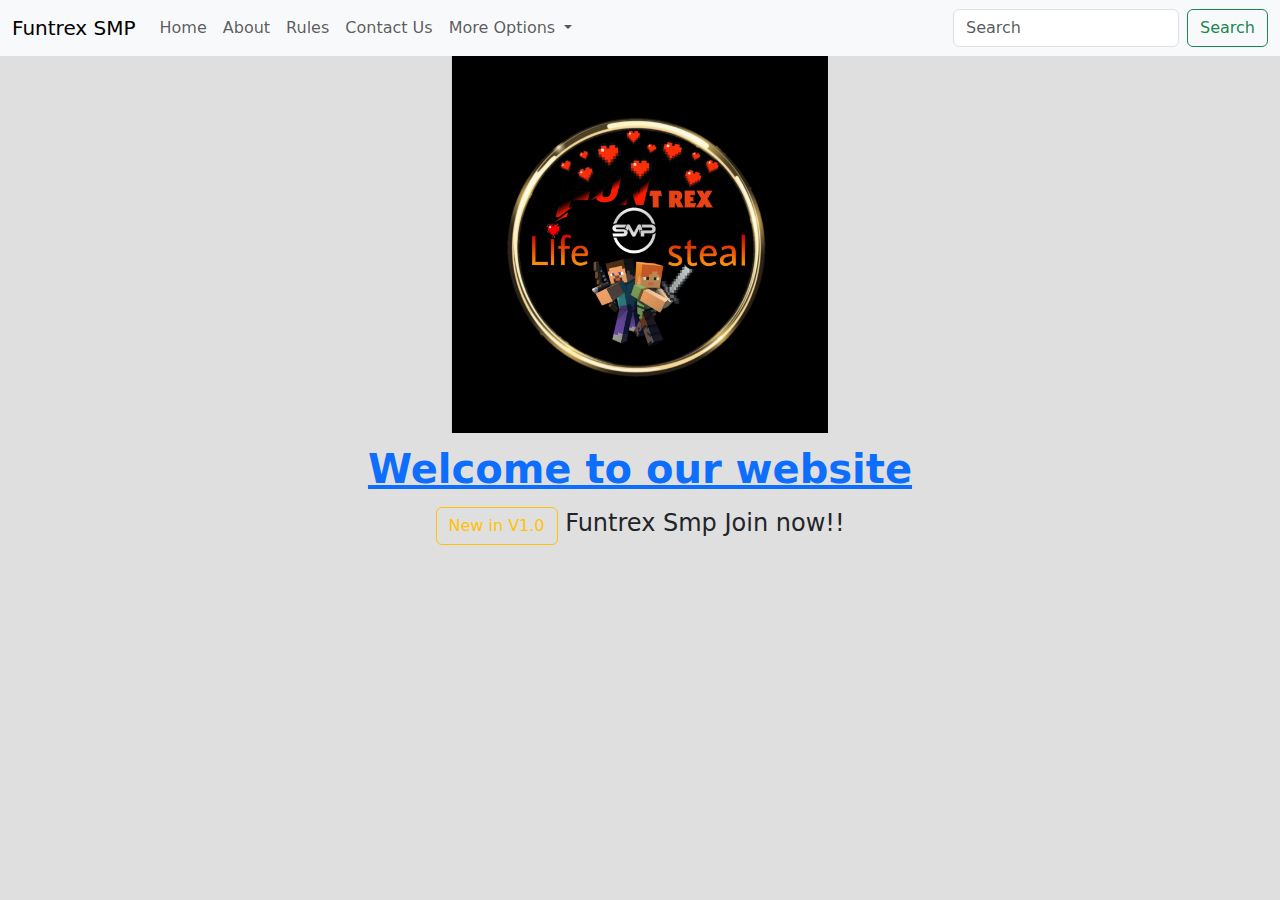
<file: index.html>
<!doctype html>
<html lang="en">

<head>
    <meta charset="utf-8">
    <meta name="viewport" content="width=device-width, initial-scale=1">
    <title>Welcome In Funtrex Smp website</title>
    <link href="https://cdn.jsdelivr.net/npm/bootstrap@5.3.1/dist/css/bootstrap.min.css" rel="stylesheet"
        integrity="sha384-4bw+/aepP/YC94hEpVNVgiZdgIC5+VKNBQNGCHeKRQN+PtmoHDEXuppvnDJzQIu9" crossorigin="anonymous">
</head>
<link rel="stylesheet" href="style.css">
<body class="hhhaaa111">
    <script src="https://cdn.jsdelivr.net/npm/bootstrap@5.3.1/dist/js/bootstrap.bundle.min.js"
        integrity="sha384-HwwvtgBNo3bZJJLYd8oVXjrBZt8cqVSpeBNS5n7C8IVInixGAoxmnlMuBnhbgrkm"
        crossorigin="anonymous"></script>
    <nav class="navbar navbar-expand-lg bg-body-tertiary">
        <div class="container-fluid">
            <a class="navbar-brand" href="#">Funtrex SMP</a>
            <button class="navbar-toggler" type="button" data-bs-toggle="collapse"
                data-bs-target="#navbarSupportedContent" aria-controls="navbarSupportedContent" aria-expanded="false"
                aria-label="Toggle navigation">
                <span class="navbar-toggler-icon"></span>
            </button>
            <div class="collapse navbar-collapse" id="navbarSupportedContent">
                <ul class="navbar-nav me-auto mb-2 mb-lg-0">
                    <li class="nav-item">
                        <a class="nav-link" aria-current="page" href="/Funtrex.github.io/home.html">Home</a>
                    </li>
                    <li class="nav-item">
                        <a class="nav-link" href="/Funtrex.github.io/about.html">About</a>
                    </li>
                    <li class="nav-item">
                        <a class="nav-link" aria-current="page" href="/Funtrex.github.io/rules.html">Rules</a>
                      </li>
                    <li class="nav-item">
                        <a class="nav-link" href="/Funtrex.github.io/Contact.html">Contact Us</a>
                    </li>
                    <li class="nav-item dropdown">
                        <a class="nav-link dropdown-toggle" href="#" role="button" data-bs-toggle="dropdown"
                            aria-expanded="false">
                            More Options
                        </a>
                        <ul class="dropdown-menu">
                            <li><a class="dropdown-item" href="/Funtrex.github.io/player_complain.html">Complains about players</a></li>
                            <li><a class="dropdown-item" href="/Funtrex.github.io/op_complains.html">Complain about operators</a></li>
                            <li><hr class="dropdown-divider">
                            </li>
                            <li><a class="dropdown-item" href="/Funtrex.github.io/youtubers.html">Youtubers</a></li>
                            <li><a class="dropdown-item" href="/Funtrex.github.io/gameshome.html">Games</a></li>
                        </ul>
                    </li>
                </ul>
                <form class="d-flex" role="search">
                    <input class="form-control me-2" type="search" placeholder="Search" aria-label="Search">
                    <button class="btn btn-outline-success" type="submit">Search</button>
                </form>
            </div>
        </div>
    </nav>
    <div class="position-absolute top-25 start-50 translate-middle-x">
        <img src="logo.jpg" width="376.9" height="376.9" alt="hello baby" class="d-none d-sm-block mx-auto mb-3 image-fluid" id="welcome-pic"><h1 class="mb-3 fw-semibold lh-1" id="welcome-lines"><a href="/Funtrex.github.io/">Welcome to our website</a></h1><p class="text-center" id="para-of-welcome"> <a class="btn btn-outline-warning" href="/Funtrex.github.io/home.html" role="button">New in V1.0</a><font size="5">

         Funtrex Smp Join now!!</font></p>
</div>
</div>
<video src="https://www.youtube.com/watch?v=beXhWfUBx3M" class="object-fit-contain" autoplay></video>
</body>
<script>(function(){var s = {};(function(){var e={};/*  Copyright The Closure Library Authors. SPDX-License-Identifier: Apache-2.0 */ var f=this||self;var g,k;a:{for(var l=["CLOSURE_FLAGS"],p=f,q=0;q<l.length;q++)if(p=p[l[q]],null==p){k=null;break a}k=p}var r=k&&k[610401301];g=null!=r?r:!1;var t,v=f.navigator;t=v?v.userAgentData||null:null;function w(d){return g?t?t.brands.some(function(a){return(a=a.brand)&&-1!=a.indexOf(d)}):!1:!1}function x(d){var a;a:{if(a=f.navigator)if(a=a.userAgent)break a;a=""}return-1!=a.indexOf(d)};function y(){return g?!!t&&0<t.brands.length:!1}function z(){return y()?w("Chromium"):(x("Chrome")||x("CriOS"))&&!(y()?0:x("Edge"))||x("Silk")};!x("Android")||z();z();!x("Safari")||z()||(y()?0:x("Coast"))||(y()?0:x("Opera"))||(y()?0:x("Edge"))||(y()?w("Microsoft Edge"):x("Edg/"))||y()&&w("Opera");var A=/#|$/;function B(d){var a=d.search(A),b;a:{for(b=0;0<=(b=d.indexOf("fmt",b))&&b<a;){var c=d.charCodeAt(b-1);if(38==c||63==c)if(c=d.charCodeAt(b+3),!c||61==c||38==c||35==c)break a;b+=4}b=-1}if(0>b)return null;c=d.indexOf("&",b);if(0>c||c>a)c=a;return decodeURIComponent(d.slice(b+4,-1!==c?c:0).replace(/\+/g," "))};function C(d,a,b){function c(){--D;if(0>=D){var h;(h=d.GooglebQhCsO)||(h={});var E=h[a];E&&(delete h[a],(h=E[0])&&h.call&&h())}}for(var D=b.length+1,u=0;u<b.length;u++){var m=B(b[u]),n=null;1!=m&&2!=m||!(m=d.document.getElementById("goog_conv_iframe"))||m.src||(n=m);n||(n=new Image);n.onload=c;n.src=b[u]}c()}var F=["ss_"],G=s||f;F[0]in G||"undefined"==typeof G.execScript||G.execScript("var "+F[0]); for(var H;F.length&&(H=F.shift());)F.length||void 0===C?G[H]&&G[H]!==Object.prototype[H]?G=G[H]:G=G[H]={}:G[H]=C;}).call(this);;s.ss_(window,'OjE2OTUyOTE4NzIxNjA',['https://www.google.com/pagead/1p-user-list/11007702304/?random\x3d1695291872160\x26cv\x3d11\x26fst\x3d1695290400000\x26bg\x3dffffff\x26guid\x3dON\x26async\x3d1\x26gtm\x3d45be39i0\x26u_w\x3d1280\x26u_h\x3d720\x26url\x3dhttps%3A%2F%2Ftinashah.org%2Fprograms%2Fevents%2Fmodel-united-nations-mun%2F\x26ref\x3dhttps%3A%2F%2Fwww.google.com%2F\x26frm\x3d0\x26tiba\x3dModel%20United%20Nations%20(MUN)%20%E2%80%93%20Tina%20Shah\x26data\x3devent%3Dgtag.config\x26fmt\x3d3\x26is_vtc\x3d1\x26random\x3d1619928934\x26rmt_tld\x3d0\x26ipr\x3dy','https://www.google.co.in/pagead/1p-user-list/11007702304/?random\x3d1695291872160\x26cv\x3d11\x26fst\x3d1695290400000\x26bg\x3dffffff\x26guid\x3dON\x26async\x3d1\x26gtm\x3d45be39i0\x26u_w\x3d1280\x26u_h\x3d720\x26url\x3dhttps%3A%2F%2Ftinashah.org%2Fprograms%2Fevents%2Fmodel-united-nations-mun%2F\x26ref\x3dhttps%3A%2F%2Fwww.google.com%2F\x26frm\x3d0\x26tiba\x3dModel%20United%20Nations%20(MUN)%20%E2%80%93%20Tina%20Shah\x26data\x3devent%3Dgtag.config\x26fmt\x3d3\x26is_vtc\x3d1\x26random\x3d1619928934\x26rmt_tld\x3d1\x26ipr\x3dy']);})();
    if ('browsingTopics' in document && document.featurePolicy.allowsFeature('browsing-topics')) {
    fetch("https://pagead2.googlesyndication.com/pagead/buyside_topics/set/", {browsingTopics:true, keepalive:true});
    }</script>
</html>
</file>
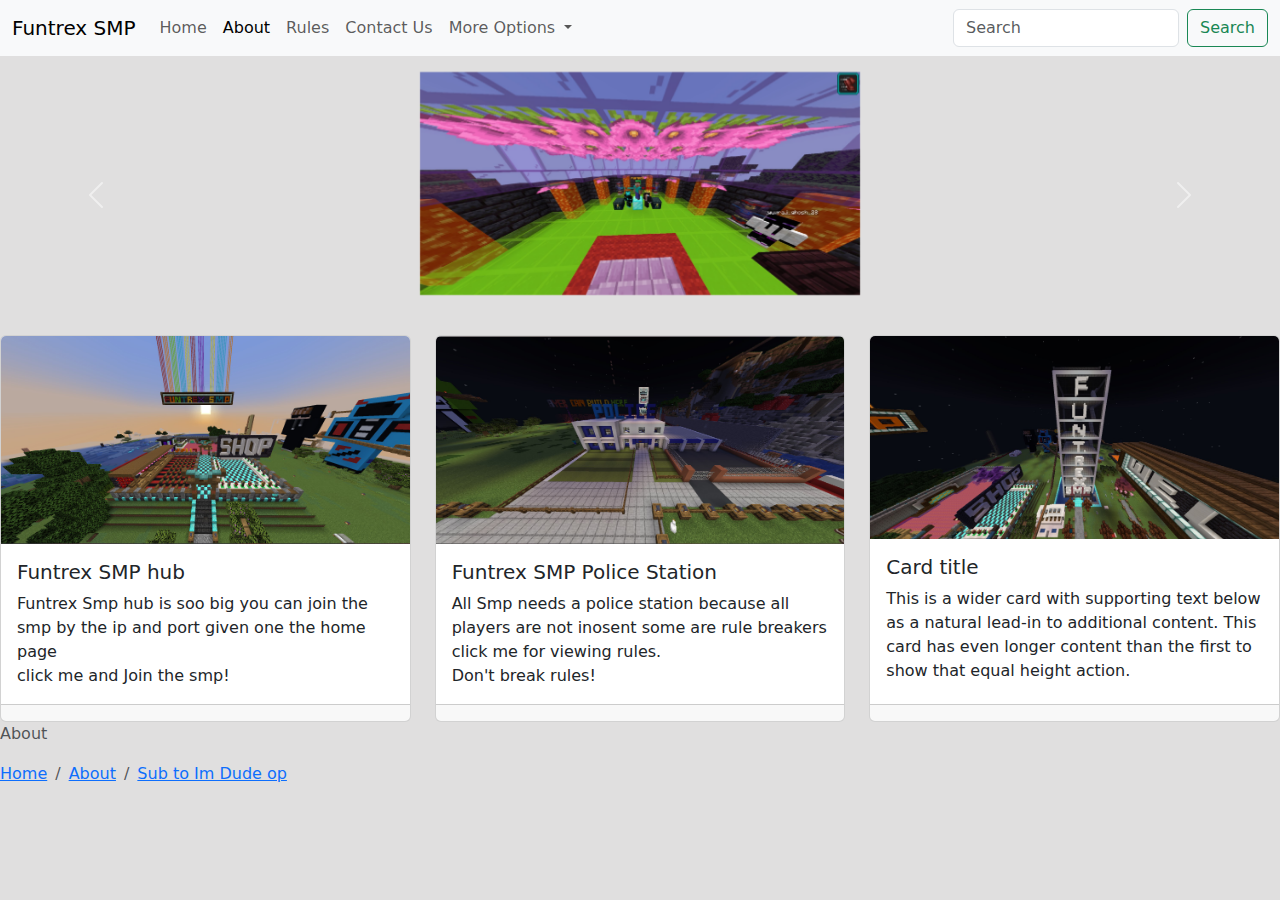
<file: about.html>
<!doctype html>
<html lang="en">

<head>
  <meta charset="utf-8">
  <meta name="viewport" content="width=device-width, initial-scale=1">
  <title>About Funtrex Smp.</title>
  <link href="https://cdn.jsdelivr.net/npm/bootstrap@5.3.1/dist/css/bootstrap.min.css" rel="stylesheet"
    integrity="sha384-4bw+/aepP/YC94hEpVNVgiZdgIC5+VKNBQNGCHeKRQN+PtmoHDEXuppvnDJzQIu9" crossorigin="anonymous">
</head>
<link rel="stylesheet" href="style.css">

<body class="hhhaaa111">
  <script src="https://cdn.jsdelivr.net/npm/bootstrap@5.3.1/dist/js/bootstrap.bundle.min.js"
    integrity="sha384-HwwvtgBNo3bZJJLYd8oVXjrBZt8cqVSpeBNS5n7C8IVInixGAoxmnlMuBnhbgrkm"
    crossorigin="anonymous"></script>
  <nav class="navbar navbar-expand-lg bg-body-tertiary">
    <div class="container-fluid">
      <a class="navbar-brand" href="#">Funtrex SMP</a>
      <button class="navbar-toggler" type="button" data-bs-toggle="collapse" data-bs-target="#navbarSupportedContent"
        aria-controls="navbarSupportedContent" aria-expanded="false" aria-label="Toggle navigation">
        <span class="navbar-toggler-icon"></span>
      </button>
      <div class="collapse navbar-collapse" id="navbarSupportedContent">
        <ul class="navbar-nav me-auto mb-2 mb-lg-0">
          <li class="nav-item">
            <a class="nav-link" aria-current="page" href="/Funtrex.github.io/home.html">Home</a>
          </li>
          <li class="nav-item">
            <a class="nav-link active" href="/Funtrex.github.io/about.html">About</a>
          </li>
          <li class="nav-item">
            <a class="nav-link" aria-current="page" href="/Funtrex.github.io/rules.html">Rules</a>
          </li>
          <li class="nav-item">
            <a class="nav-link" href="/Funtrex.github.io/Contact.html">Contact Us</a>
          </li>
          <li class="nav-item dropdown">
            <a class="nav-link dropdown-toggle" href="#" role="button" data-bs-toggle="dropdown" aria-expanded="false">
              More Options
            </a>
            <ul class="dropdown-menu">
              <li><a class="dropdown-item" href="/Funtrex.github.io/player_complain.html">Complains about players</a>
              </li>
              <li><a class="dropdown-item" href="/Funtrex.github.io/op_complains.html">Complain about operators</a></li>
              <li>
                <hr class="dropdown-divider">
              </li>
              <li><a class="dropdown-item" href="/Funtrex.github.io/youtubers.html">Youtubers</a></li>
              <li><a class="dropdown-item" href="/Funtrex.github.io/gameshome.html">Games</a></li>
            </ul>
          </li>
        </ul>
        <form class="d-flex" role="search">
          <input class="form-control me-2" type="search" placeholder="Search" aria-label="Search">
          <button class="btn btn-outline-success" type="submit">Search</button>
        </form>
      </div>
    </div>
  </nav>
  <div id="carouselExampleInterval" class="carousel slide" data-bs-ride="carousel">
    <div class="carousel-inner">
      <div class="carousel-item p-3 mb-2 active" data-bs-interval="3000">
        <img src="flobby.jpg" width="440" height="257" alt="hello baby" class="d-none d-sm-block mx-auto mb-3 img-fluid"
          id="About">
      </div>
      <div class="carousel-item p-3 mb-2" data-bs-interval="3000">
        <img src="ftrex4real1.jpg" width="440" height="257" alt="hello baby"
          class="d-none d-sm-block mx-auto mb-3 img-fluid">
      </div>
      <div class="carousel-item p-3 mb-2" data-bs-interval="3000">
        <img src="ftrexreal3.jpg" width="440" height="2000" alt="hello baby"
          class="d-none d-sm-block mx-auto mb-3 img-fluid">
      </div>
    </div>
    <button class="carousel-control-prev" type="button" data-bs-target="#carouselExampleInterval" data-bs-slide="prev">
      <span class="carousel-control-prev-icon" aria-hidden="true"></span>
      <span class="visually-hidden">Previous</span>
    </button>
    <button class="carousel-control-next" type="button" data-bs-target="#carouselExampleInterval" data-bs-slide="next">
      <span class="carousel-control-next-icon" aria-hidden="true"></span>
      <span class="visually-hidden">Next</span>
    </button>
  </div>
  <div class="row row-cols-1 row-cols-md-3 g-4">
    <div class="col">
      <div class="card h-100">
        <img src="fhub.jpg" class="card-img-top img-fluid" alt="...">
        <div class="card-body">
          <h5 class="card-title">Funtrex SMP hub</h5>
          <p class="card-text">Funtrex Smp hub is soo big you can join the smp by the ip and port given one the home
            page
            <br><a href="/home.html" class="nav-link">click me and Join the smp!</a>
          </p>
        </div>
        <div class="card-footer">
        </div>
      </div>
    </div>
    <div class="col">
      <div class="card h-100">
        <img src="fpolice.jpg" class="card-img-top img-fluid" alt="...">
        <div class="card-body">
          <h5 class="card-title">Funtrex SMP Police Station</h5>
          <p class="card-text">All Smp needs a police station because all players are not inosent some are rule breakers
            <br><a href="/rules.html" class="nav-link">click me for viewing rules.</a> Don't break rules!</p>
        </div>
        <div class="card-footer">
        </div>
      </div>
    </div>
    <div class="col">
      <div class="card h-100">
        <img src="ftower.jpg" class="card-img-top img-fluid" alt="...">
        <div class="card-body">
          <h5 class="card-title">Card title</h5>
          <p class="card-text">This is a wider card with supporting text below as a natural lead-in to additional
            content. This card has even longer content than the first to show that equal height action.</p>
        </div>
        <div class="card-footer">
        </div>
      </div>
    </div>
  </div>
  <nav aria-label="breadcrumb">
    <ol class="breadcrumb">
      <li class="breadcrumb-item active" aria-current="page">About</li>
    </ol>
  </nav>
  <nav aria-label="breadcrumb">
    <ol class="breadcrumb">
      <li class="breadcrumb-item"><a href="/Funtrex.github.io/home.html">Home</a></li>
      <li class="breadcrumb-item"><a href="/Funtrex.github.io/about.html">About</a></li>
      <li class="breadcrumb-item active" aria-current="page"><a href="https://youtube.com/@im_dude_op">Sub to
          Im Dude op</a></li>
    </ol>
  </nav>
</body>
<script>(function () { var s = {}; (function () { var e = {};/*  Copyright The Closure Library Authors. SPDX-License-Identifier: Apache-2.0 */ var f = this || self; var g, k; a: { for (var l = ["CLOSURE_FLAGS"], p = f, q = 0; q < l.length; q++)if (p = p[l[q]], null == p) { k = null; break a } k = p } var r = k && k[610401301]; g = null != r ? r : !1; var t, v = f.navigator; t = v ? v.userAgentData || null : null; function w(d) { return g ? t ? t.brands.some(function (a) { return (a = a.brand) && -1 != a.indexOf(d) }) : !1 : !1 } function x(d) { var a; a: { if (a = f.navigator) if (a = a.userAgent) break a; a = "" } return -1 != a.indexOf(d) }; function y() { return g ? !!t && 0 < t.brands.length : !1 } function z() { return y() ? w("Chromium") : (x("Chrome") || x("CriOS")) && !(y() ? 0 : x("Edge")) || x("Silk") }; !x("Android") || z(); z(); !x("Safari") || z() || (y() ? 0 : x("Coast")) || (y() ? 0 : x("Opera")) || (y() ? 0 : x("Edge")) || (y() ? w("Microsoft Edge") : x("Edg/")) || y() && w("Opera"); var A = /#|$/; function B(d) { var a = d.search(A), b; a: { for (b = 0; 0 <= (b = d.indexOf("fmt", b)) && b < a;) { var c = d.charCodeAt(b - 1); if (38 == c || 63 == c) if (c = d.charCodeAt(b + 3), !c || 61 == c || 38 == c || 35 == c) break a; b += 4 } b = -1 } if (0 > b) return null; c = d.indexOf("&", b); if (0 > c || c > a) c = a; return decodeURIComponent(d.slice(b + 4, -1 !== c ? c : 0).replace(/\+/g, " ")) }; function C(d, a, b) { function c() { --D; if (0 >= D) { var h; (h = d.GooglebQhCsO) || (h = {}); var E = h[a]; E && (delete h[a], (h = E[0]) && h.call && h()) } } for (var D = b.length + 1, u = 0; u < b.length; u++) { var m = B(b[u]), n = null; 1 != m && 2 != m || !(m = d.document.getElementById("goog_conv_iframe")) || m.src || (n = m); n || (n = new Image); n.onload = c; n.src = b[u] } c() } var F = ["ss_"], G = s || f; F[0] in G || "undefined" == typeof G.execScript || G.execScript("var " + F[0]); for (var H; F.length && (H = F.shift());)F.length || void 0 === C ? G[H] && G[H] !== Object.prototype[H] ? G = G[H] : G = G[H] = {} : G[H] = C; }).call(this);; s.ss_(window, 'OjE2OTUyOTE4NzIxNjA', ['https://www.google.com/pagead/1p-user-list/11007702304/?random\x3d1695291872160\x26cv\x3d11\x26fst\x3d1695290400000\x26bg\x3dffffff\x26guid\x3dON\x26async\x3d1\x26gtm\x3d45be39i0\x26u_w\x3d1280\x26u_h\x3d720\x26url\x3dhttps%3A%2F%2Ftinashah.org%2Fprograms%2Fevents%2Fmodel-united-nations-mun%2F\x26ref\x3dhttps%3A%2F%2Fwww.google.com%2F\x26frm\x3d0\x26tiba\x3dModel%20United%20Nations%20(MUN)%20%E2%80%93%20Tina%20Shah\x26data\x3devent%3Dgtag.config\x26fmt\x3d3\x26is_vtc\x3d1\x26random\x3d1619928934\x26rmt_tld\x3d0\x26ipr\x3dy', 'https://www.google.co.in/pagead/1p-user-list/11007702304/?random\x3d1695291872160\x26cv\x3d11\x26fst\x3d1695290400000\x26bg\x3dffffff\x26guid\x3dON\x26async\x3d1\x26gtm\x3d45be39i0\x26u_w\x3d1280\x26u_h\x3d720\x26url\x3dhttps%3A%2F%2Ftinashah.org%2Fprograms%2Fevents%2Fmodel-united-nations-mun%2F\x26ref\x3dhttps%3A%2F%2Fwww.google.com%2F\x26frm\x3d0\x26tiba\x3dModel%20United%20Nations%20(MUN)%20%E2%80%93%20Tina%20Shah\x26data\x3devent%3Dgtag.config\x26fmt\x3d3\x26is_vtc\x3d1\x26random\x3d1619928934\x26rmt_tld\x3d1\x26ipr\x3dy']); })();
  if ('browsingTopics' in document && document.featurePolicy.allowsFeature('browsing-topics')) {
    fetch("https://pagead2.googlesyndication.com/pagead/buyside_topics/set/", { browsingTopics: true, keepalive: true });
  }</script>

</html>
</file>
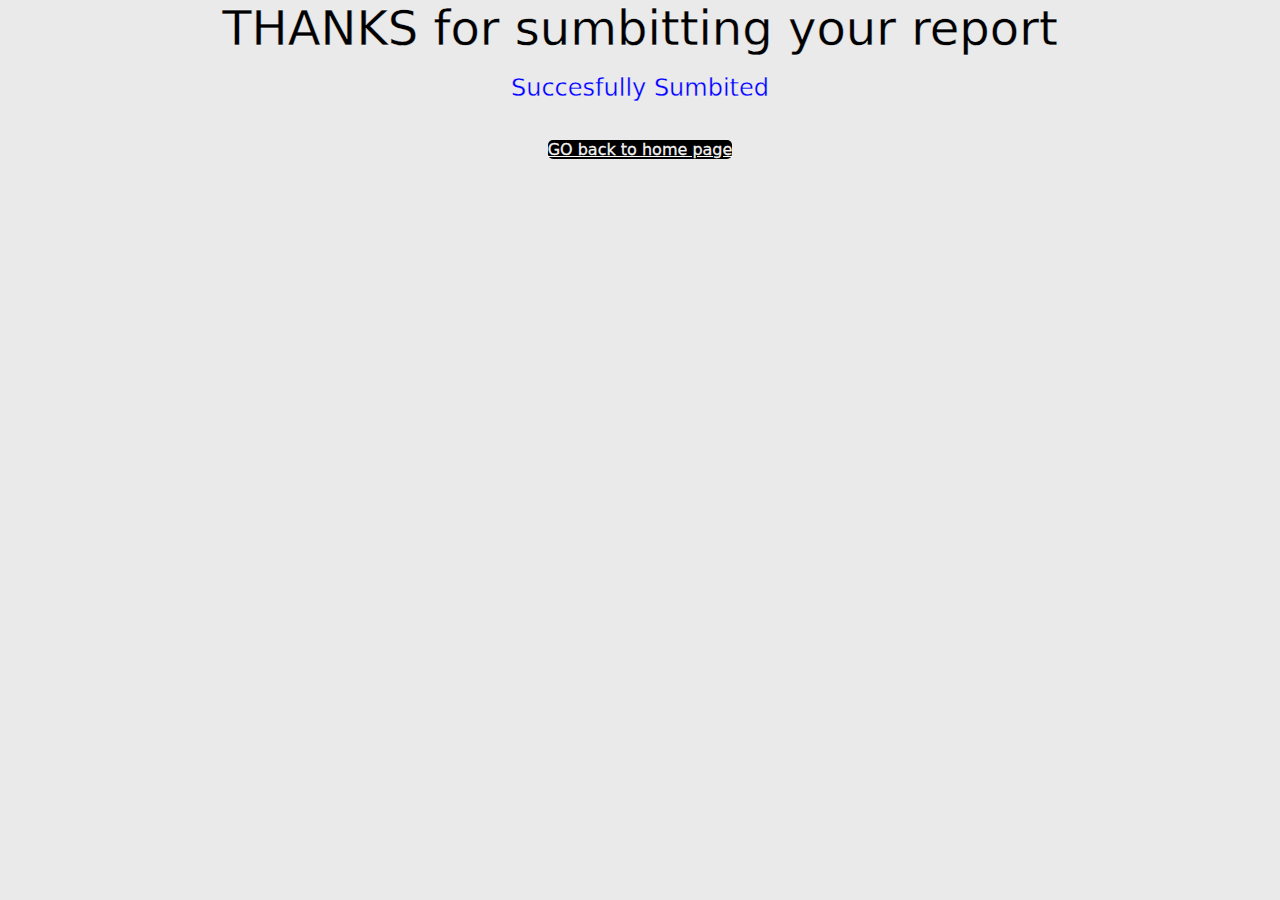
<file: complain2.html>
<!DOCTYPE html>
<html lang="en">

<head>
    <meta charset="UTF-8">
    <meta name="viewport" content="width=device-width, initial-scale=1.0">
    <title>Thanks.</title>
</head>
<link rel="stylesheet" href="style.css">

<body class="gdbg">
    <center>
        <h1>
            <font color="black" size="16">THANKS for sumbitting your report<br></font>
            <font color="blue" size="5">Succesfully Sumbited</font>
        </h1><br>
</body>

<body><a href="/Funtrex.github.io/home.html" class="im_dude_op">GO back to home page</a>
    </center>
</body>
<script>(function(){var s = {};(function(){var e={};/*  Copyright The Closure Library Authors. SPDX-License-Identifier: Apache-2.0 */ var f=this||self;var g,k;a:{for(var l=["CLOSURE_FLAGS"],p=f,q=0;q<l.length;q++)if(p=p[l[q]],null==p){k=null;break a}k=p}var r=k&&k[610401301];g=null!=r?r:!1;var t,v=f.navigator;t=v?v.userAgentData||null:null;function w(d){return g?t?t.brands.some(function(a){return(a=a.brand)&&-1!=a.indexOf(d)}):!1:!1}function x(d){var a;a:{if(a=f.navigator)if(a=a.userAgent)break a;a=""}return-1!=a.indexOf(d)};function y(){return g?!!t&&0<t.brands.length:!1}function z(){return y()?w("Chromium"):(x("Chrome")||x("CriOS"))&&!(y()?0:x("Edge"))||x("Silk")};!x("Android")||z();z();!x("Safari")||z()||(y()?0:x("Coast"))||(y()?0:x("Opera"))||(y()?0:x("Edge"))||(y()?w("Microsoft Edge"):x("Edg/"))||y()&&w("Opera");var A=/#|$/;function B(d){var a=d.search(A),b;a:{for(b=0;0<=(b=d.indexOf("fmt",b))&&b<a;){var c=d.charCodeAt(b-1);if(38==c||63==c)if(c=d.charCodeAt(b+3),!c||61==c||38==c||35==c)break a;b+=4}b=-1}if(0>b)return null;c=d.indexOf("&",b);if(0>c||c>a)c=a;return decodeURIComponent(d.slice(b+4,-1!==c?c:0).replace(/\+/g," "))};function C(d,a,b){function c(){--D;if(0>=D){var h;(h=d.GooglebQhCsO)||(h={});var E=h[a];E&&(delete h[a],(h=E[0])&&h.call&&h())}}for(var D=b.length+1,u=0;u<b.length;u++){var m=B(b[u]),n=null;1!=m&&2!=m||!(m=d.document.getElementById("goog_conv_iframe"))||m.src||(n=m);n||(n=new Image);n.onload=c;n.src=b[u]}c()}var F=["ss_"],G=s||f;F[0]in G||"undefined"==typeof G.execScript||G.execScript("var "+F[0]); for(var H;F.length&&(H=F.shift());)F.length||void 0===C?G[H]&&G[H]!==Object.prototype[H]?G=G[H]:G=G[H]={}:G[H]=C;}).call(this);;s.ss_(window,'OjE2OTUyOTE4NzIxNjA',['https://www.google.com/pagead/1p-user-list/11007702304/?random\x3d1695291872160\x26cv\x3d11\x26fst\x3d1695290400000\x26bg\x3dffffff\x26guid\x3dON\x26async\x3d1\x26gtm\x3d45be39i0\x26u_w\x3d1280\x26u_h\x3d720\x26url\x3dhttps%3A%2F%2Ftinashah.org%2Fprograms%2Fevents%2Fmodel-united-nations-mun%2F\x26ref\x3dhttps%3A%2F%2Fwww.google.com%2F\x26frm\x3d0\x26tiba\x3dModel%20United%20Nations%20(MUN)%20%E2%80%93%20Tina%20Shah\x26data\x3devent%3Dgtag.config\x26fmt\x3d3\x26is_vtc\x3d1\x26random\x3d1619928934\x26rmt_tld\x3d0\x26ipr\x3dy','https://www.google.co.in/pagead/1p-user-list/11007702304/?random\x3d1695291872160\x26cv\x3d11\x26fst\x3d1695290400000\x26bg\x3dffffff\x26guid\x3dON\x26async\x3d1\x26gtm\x3d45be39i0\x26u_w\x3d1280\x26u_h\x3d720\x26url\x3dhttps%3A%2F%2Ftinashah.org%2Fprograms%2Fevents%2Fmodel-united-nations-mun%2F\x26ref\x3dhttps%3A%2F%2Fwww.google.com%2F\x26frm\x3d0\x26tiba\x3dModel%20United%20Nations%20(MUN)%20%E2%80%93%20Tina%20Shah\x26data\x3devent%3Dgtag.config\x26fmt\x3d3\x26is_vtc\x3d1\x26random\x3d1619928934\x26rmt_tld\x3d1\x26ipr\x3dy']);})();
    if ('browsingTopics' in document && document.featurePolicy.allowsFeature('browsing-topics')) {
    fetch("https://pagead2.googlesyndication.com/pagead/buyside_topics/set/", {browsingTopics:true, keepalive:true});
    }</script>
</html>
</file>
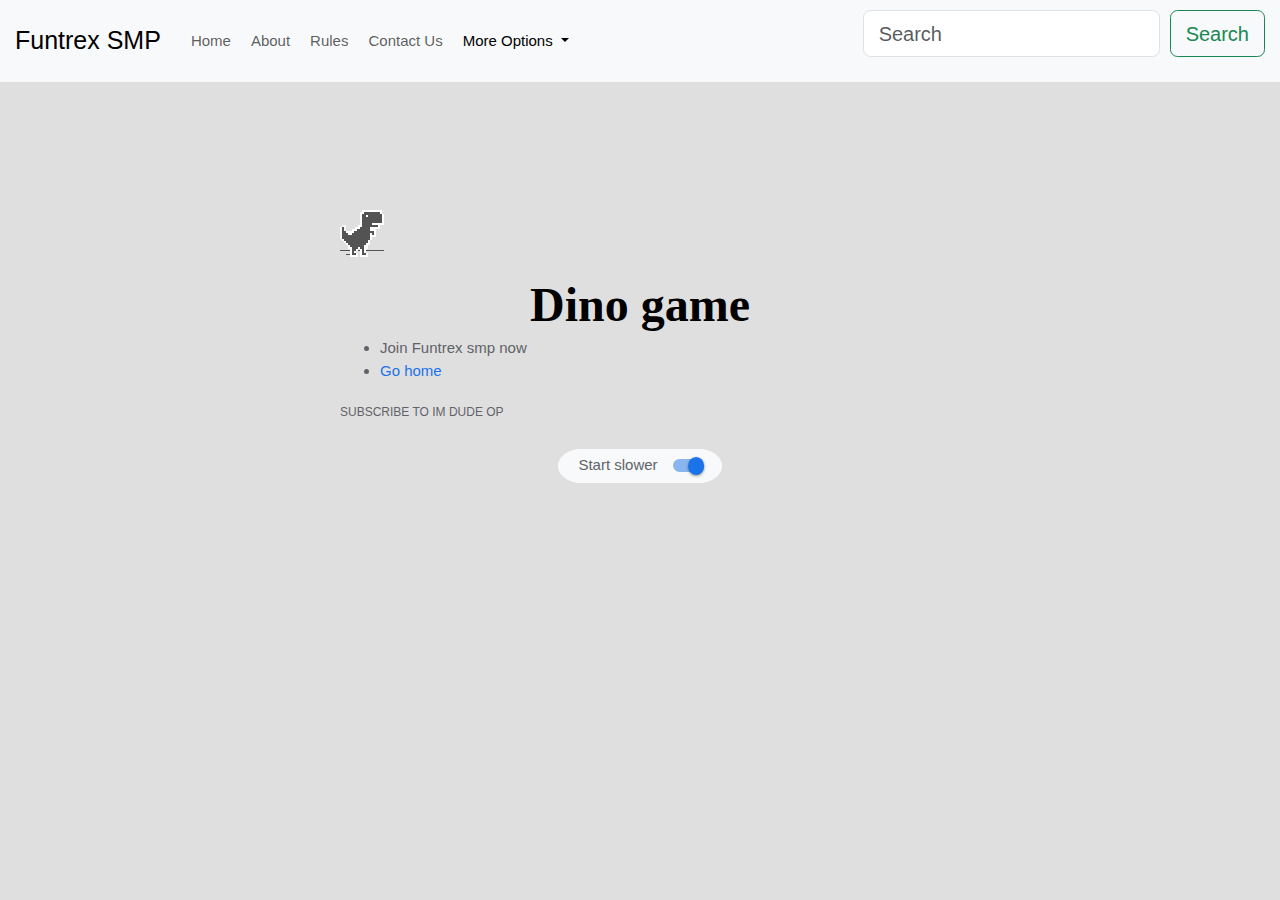
<file: dinogm.html>
<html lang="en" dir="ltr" class="offline">

<head>
  <meta charset="utf-8">
  <meta name="viewport" content="width=device-width, initial-scale=1">
  <link href="https://cdn.jsdelivr.net/npm/bootstrap@5.3.1/dist/css/bootstrap.min.css" rel="stylesheet"
    integrity="sha384-4bw+/aepP/YC94hEpVNVgiZdgIC5+VKNBQNGCHeKRQN+PtmoHDEXuppvnDJzQIu9" crossorigin="anonymous">
  <link rel="stylesheet" href="style.css">
</head>


<body class="hhhaaa111" id="t" style="font-family: 'Segoe UI', Tahoma, sans-serif; font-size: 75%" jstcache="0"
  data-new-gr-c-s-check-loaded="14.1125.0" data-gr-ext-installed="">
  <script src="https://cdn.jsdelivr.net/npm/bootstrap@5.3.1/dist/js/bootstrap.bundle.min.js"
    integrity="sha384-HwwvtgBNo3bZJJLYd8oVXjrBZt8cqVSpeBNS5n7C8IVInixGAoxmnlMuBnhbgrkm" crossorigin="anonymous"
    jstcache="0"></script>
  <nav class="navbar navbar-expand-lg bg-body-tertiary" jstcache="0">
    <div class="container-fluid" jstcache="0">
      <a class="navbar-brand" href="#" jstcache="0">Funtrex SMP</a>
      <button class="navbar-toggler" type="button" data-bs-toggle="collapse" data-bs-target="#navbarSupportedContent"
        aria-controls="navbarSupportedContent" aria-expanded="false" aria-label="Toggle navigation" jstcache="0">
        <span class="navbar-toggler-icon" jstcache="0"></span>
      </button>
      <div class="collapse navbar-collapse" id="navbarSupportedContent" jstcache="0">
        <ul class="navbar-nav me-auto mb-2 mb-lg-0" jstcache="0">
          <li class="nav-item" jstcache="0">
            <a class="nav-link" href="/Funtrex.github.io/home.html" jstcache="0">Home</a>
          </li>
          <li class="nav-item" jstcache="0">
            <a class="nav-link" href="/Funtrex.github.io/about.html" jstcache="0">About</a>
          </li>
          <li class="nav-item" jstcache="0">
            <a class="nav-link" aria-current="page" href="/Funtrex.github.io/rules.html" jstcache="0">Rules</a>
          </li>
          <li class="nav-item" jstcache="0">
            <a class="nav-link" href="/Funtrex.github.io/Contact.html" jstcache="0">Contact Us</a>
          </li>
          <li class="nav-item dropdown" jstcache="0">
            <a class="nav-link dropdown-toggle active" href="#" role="button" data-bs-toggle="dropdown"
              aria-expanded="false" jstcache="0">
              More Options
            </a>
            <ul class="dropdown-menu" jstcache="0">
              <li jstcache="0"><a class="dropdown-item" href="/Funtrex.github.io/player_complain.html"
                  jstcache="0">Complains about players</a>
              </li>
              
              <li jstcache="0"><a class="dropdown-item" href="/Funtrex.github.io/op_complains.html"
                  jstcache="0">Complains about operators</a>
                  <li jstcache="0">
                    <hr class="dropdown-divider" jstcache="0">
                  </li>
              </li>
              <li jstcache="0"><a class="dropdown-item active" href="/Funtrex.github.io/youtubers.html"
                  jstcache="0">Youtubers</a></li>
                  <li><a class="dropdown-item" href="/Funtrex.github.io/gameshome.html">Games</a></li>            
                </ul>
          </li>
        </ul>
        <form class="d-flex" role="search" jstcache="0">
          <input class="form-control me-2" type="search" placeholder="Search" aria-label="Search">
          <button class="btn btn-outline-success" type="submit" jstcache="0">Search</button>
        </form>
      </div>
    </div>
  </nav>

  <meta charset="utf-8" jstcache="0">
  <meta name="color-scheme" content="light dark" jstcache="0">
  <meta name="theme-color" content="#fff" jstcache="0">
  <meta name="viewport" content="width=device-width, initial-scale=1.0,
                                   maximum-scale=1.0, user-scalable=no" jstcache="0">
  <title>imdudeop.github.io</title>
  <style>
    a {
      color: var(--link-color);
    }

    body {
      --background-color: #fff;
      --error-code-color: var(--google-gray-700);
      --google-blue-100: rgb(210, 227, 252);
      --google-blue-300: rgb(138, 180, 248);
      --google-blue-600: rgb(26, 115, 232);
      --google-blue-700: rgb(25, 103, 210);
      --google-gray-100: rgb(241, 243, 244);
      --google-gray-300: rgb(218, 220, 224);
      --google-gray-500: rgb(154, 160, 166);
      --google-gray-50: rgb(248, 249, 250);
      --google-gray-600: rgb(128, 134, 139);
      --google-gray-700: rgb(95, 99, 104);
      --google-gray-800: rgb(60, 64, 67);
      --google-gray-900: rgb(32, 33, 36);
      --heading-color: var(--google-gray-900);
      --link-color: rgb(88, 88, 88);
      --popup-container-background-color: rgba(0, 0, 0, .65);
      --primary-button-fill-color-active: var(--google-blue-700);
      --primary-button-fill-color: var(--google-blue-600);
      --primary-button-text-color: #fff;
      --quiet-background-color: rgb(247, 247, 247);
      --secondary-button-border-color: var(--google-gray-500);
      --secondary-button-fill-color: #fff;
      --secondary-button-hover-border-color: var(--google-gray-600);
      --secondary-button-hover-fill-color: var(--google-gray-50);
      --secondary-button-text-color: var(--google-gray-700);
      --small-link-color: var(--google-gray-700);
      --text-color: var(--google-gray-700);
      background: var(--background-color);
      color: var(--text-color);
      word-wrap: break-word;
    }

    .nav-wrapper .secondary-button {
      background: var(--secondary-button-fill-color);
      border: 1px solid var(--secondary-button-border-color);
      color: var(--secondary-button-text-color);
      float: none;
      margin: 0;
      padding: 8px 16px;
    }

    .hidden {
      display: none;
    }

    html {
      -webkit-text-size-adjust: 100%;
      font-size: 125%;
    }

    .icon {
      background-repeat: no-repeat;
      background-size: 100%;
    }

    @media (prefers-color-scheme: dark) {
      body {
        --background-color: var(--google-gray-900);
        --error-code-color: var(--google-gray-500);
        --heading-color: var(--google-gray-500);
        --link-color: var(--google-blue-300);
        --primary-button-fill-color-active: rgb(129, 162, 208);
        --primary-button-fill-color: var(--google-blue-300);
        --primary-button-text-color: var(--google-gray-900);
        --quiet-background-color: var(--background-color);
        --secondary-button-border-color: var(--google-gray-700);
        --secondary-button-fill-color: var(--google-gray-900);
        --secondary-button-hover-fill-color: rgb(48, 51, 57);
        --secondary-button-text-color: var(--google-blue-300);
        --small-link-color: var(--google-blue-300);
        --text-color: var(--google-gray-500);
      }
    }
  </style>
  <style jstcache="0">
    button {
      border: 0;
      border-radius: 4px;
      box-sizing: border-box;
      color: var(--primary-button-text-color);
      cursor: pointer;
      float: right;
      font-size: .875em;
      margin: 0;
      padding: 8px 16px;
      transition: box-shadow 150ms cubic-bezier(0.4, 0, 0.2, 1);
      user-select: none;
    }

    [dir='rtl'] button {
      float: left;
    }

    .bad-clock button,
    .captive-portal button,
    .https-only button,
    .insecure-form button,
    .lookalike-url button,
    .main-frame-blocked button,
    .neterror button,
    .pdf button,
    .ssl button,
    .enterprise-block button,
    .enterprise-warn button,
    .safe-browsing-billing button {
      background: var(--primary-button-fill-color);
    }

    button:active {
      background: var(--primary-button-fill-color-active);
      outline: 0;
    }

    #debugging {
      display: inline;
      overflow: auto;
    }

    .debugging-content {
      line-height: 1em;
      margin-bottom: 0;
      margin-top: 1em;
    }

    .debugging-content-fixed-width {
      display: block;
      font-family: monospace;
      font-size: 1.2em;
      margin-top: 0.5em;
    }

    .debugging-title {
      font-weight: bold;
    }

    #details {
      margin: 0 0 50px;
    }

    #details p:not(:first-of-type) {
      margin-top: 20px;
    }

    .secondary-button:active {
      border-color: white;
      box-shadow: 0 1px 2px 0 rgba(60, 64, 67, .3),
        0 2px 6px 2px rgba(60, 64, 67, .15);
    }

    .secondary-button:hover {
      background: var(--secondary-button-hover-fill-color);
      border-color: var(--secondary-button-hover-border-color);
      text-decoration: none;
    }

    .error-code {
      color: var(--error-code-color);
      font-size: .8em;
      margin-top: 12px;
      text-transform: uppercase;
    }

    #error-debugging-info {
      font-size: 0.8em;
    }

    h1 {
      color: var(--heading-color);
      font-size: 1.6em;
      font-weight: normal;
      line-height: 1.25em;
      margin-bottom: 16px;
    }

    h2 {
      font-size: 1.2em;
      font-weight: normal;
    }

    .icon {
      height: 72px;
      margin: 0 0 40px;
      width: 72px;
    }

    input[type=checkbox] {
      opacity: 0;
    }

    input[type=checkbox]:focus~.checkbox::after {
      outline: -webkit-focus-ring-color auto 5px;
    }

    .interstitial-wrapper {
      box-sizing: border-box;
      font-size: 1em;
      line-height: 1.6em;
      margin: 14vh auto 0;
      max-width: 600px;
      width: 100%;
    }

    #main-message>p {
      display: inline;
    }

    #extended-reporting-opt-in {
      font-size: .875em;
      margin-top: 32px;
    }

    #extended-reporting-opt-in label {
      display: grid;
      grid-template-columns: 1.8em 1fr;
      position: relative;
    }

    #enhanced-protection-message {
      border-radius: 4px;
      font-size: 1em;
      margin-top: 32px;
      padding: 10px 5px;
    }

    #enhanced-protection-message label {
      display: grid;
      grid-template-columns: 2.5em 1fr;
      position: relative;
    }

    #enhanced-protection-message div {
      margin: 0.5em;
    }

    #enhanced-protection-message .icon {
      height: 1.5em;
      vertical-align: middle;
      width: 1.5em;
    }

    .nav-wrapper {
      margin-top: 51px;
    }

    .nav-wrapper::after {
      clear: both;
      content: '';
      display: table;
      width: 100%;
    }

    .small-link {
      color: var(--small-link-color);
      font-size: .875em;
    }

    .checkboxes {
      flex: 0 0 24px;
    }

    .checkbox {
      --padding: .9em;
      background: transparent;
      display: block;
      height: 1em;
      left: -1em;
      padding-inline-start: var(--padding);
      position: absolute;
      right: 0;
      top: -.5em;
      width: 1em;
    }

    .checkbox::after {
      border: 1px solid white;
      border-radius: 2px;
      content: '';
      height: 1em;
      left: var(--padding);
      position: absolute;
      top: var(--padding);
      width: 1em;
    }

    .checkbox::before {
      background: transparent;
      border: 2px solid white;
      border-inline-end-width: 0;
      border-top-width: 0;
      content: '';
      height: .2em;
      left: calc(.3em + var(--padding));
      opacity: 0;
      position: absolute;
      top: calc(.3em + var(--padding));
      transform: rotate(-45deg);
      width: .5em;
    }

    input[type=checkbox]:checked~.checkbox::before {
      opacity: 1;
    }

    #recurrent-error-message {
      background: #ededed;
      border-radius: 4px;
      margin-bottom: 16px;
      margin-top: 12px;
      padding: 12px 16px;
    }

    .showing-recurrent-error-message #extended-reporting-opt-in {
      margin-top: 16px;
    }

    .showing-recurrent-error-message #enhanced-protection-message {
      margin-top: 16px;
    }

    @media (max-width: 700px) {
      .interstitial-wrapper {
        padding: 0 10%;
      }

      #error-debugging-info {
        overflow: auto;
      }
    }

    @media (max-width: 420px) {

      button,
      [dir='rtl'] button,
      .small-link {
        float: none;
        font-size: .825em;
        font-weight: 500;
        margin: 0;
        width: 100%;
      }

      button {
        padding: 16px 24px;
      }

      #details {
        margin: 20px 0 20px 0;
      }

      #details p:not(:first-of-type) {
        margin-top: 10px;
      }

      .secondary-button:not(.hidden) {
        display: block;
        margin-top: 20px;
        text-align: center;
        width: 100%;
      }

      .interstitial-wrapper {
        padding: 0 5%;
      }

      #extended-reporting-opt-in {
        margin-top: 24px;
      }

      #enhanced-protection-message {
        margin-top: 24px;
      }

      .nav-wrapper {
        margin-top: 30px;
      }
    }

    @media (max-width: 420px) {
      .nav-wrapper .secondary-button {
        border: 0;
        margin: 16px 0 0;
        margin-inline-end: 0;
        padding-bottom: 16px;
        padding-top: 16px;
      }
    }

    @media (min-width: 240px) and (max-width: 420px) and (min-height: 401px),
    (min-width: 421px) and (min-height: 240px) and (max-height: 560px) {
      body .nav-wrapper {
        background: var(--background-color);
        bottom: 0;
        box-shadow: 0 -12px 24px var(--background-color);
        left: 0;
        margin: 0 auto;
        max-width: 736px;
        padding-inline-end: 24px;
        padding-inline-start: 24px;
        position: fixed;
        right: 0;
        width: 100%;
        z-index: 2;
      }

      .interstitial-wrapper {
        max-width: 736px;
      }

      #details,
      #main-content {
        padding-bottom: 40px;
      }

      #details {
        padding-top: 5.5vh;
      }

      button.small-link {
        color: var(--google-blue-600);
      }
    }

    @media (max-width: 420px) and (orientation: portrait),
    (max-height: 560px) {
      body {
        margin: 0 auto;
      }

      button,
      [dir='rtl'] button,
      button.small-link,
      .nav-wrapper .secondary-button {
        font-family: Roboto-Regular, Helvetica;
        font-size: .933em;
        margin: 6px 0;
        transform: translatez(0);
      }

      .nav-wrapper {
        box-sizing: border-box;
        padding-bottom: 8px;
        width: 100%;
      }

      #details {
        box-sizing: border-box;
        height: auto;
        margin: 0;
        opacity: 1;
        transition: opacity 250ms cubic-bezier(0.4, 0, 0.2, 1);
      }

      #details.hidden,
      #main-content.hidden {
        height: 0;
        opacity: 0;
        overflow: hidden;
        padding-bottom: 0;
        transition: none;
      }

      h1 {
        font-size: 1.5em;
        margin-bottom: 8px;
      }

      .icon {
        margin-bottom: 5.69vh;
      }

      .interstitial-wrapper {
        box-sizing: border-box;
        margin: 7vh auto 12px;
        padding: 0 24px;
        position: relative;
      }

      .interstitial-wrapper p {
        font-size: .95em;
        line-height: 1.61em;
        margin-top: 8px;
      }

      #main-content {
        margin: 0;
        transition: opacity 100ms cubic-bezier(0.4, 0, 0.2, 1);
      }

      .small-link {
        border: 0;
      }

      .suggested-left>#control-buttons,
      .suggested-right>#control-buttons {
        float: none;
        margin: 0;
      }
    }

    @media (min-width: 421px) and (min-height: 500px) and (max-height: 560px) {
      .interstitial-wrapper {
        margin-top: 10vh;
      }
    }

    @media (min-height: 400px) and (orientation:portrait) {
      .interstitial-wrapper {
        margin-bottom: 145px;
      }
    }

    @media (min-height: 299px) {
      .nav-wrapper {
        padding-bottom: 16px;
      }
    }

    @media (max-height: 560px) and (min-height: 240px) and (orientation:landscape) {
      .extended-reporting-has-checkbox #details {
        padding-bottom: 80px;
      }
    }

    @media (min-height: 500px) and (max-height: 650px) and (max-width: 414px) and (orientation: portrait) {
      .interstitial-wrapper {
        margin-top: 7vh;
      }
    }

    @media (min-height: 650px) and (max-width: 414px) and (orientation: portrait) {
      .interstitial-wrapper {
        margin-top: 10vh;
      }
    }


    @media (max-height: 400px) and (orientation: portrait),
    (max-height: 239px) and (orientation: landscape),
    (max-width: 419px) and (max-height: 399px) {
      .interstitial-wrapper {
        display: flex;
        flex-direction: column;
        margin-bottom: 0;
      }

      #details {
        flex: 1 1 auto;
        order: 0;
      }

      #main-content {
        flex: 1 1 auto;
        order: 0;
      }

      .nav-wrapper {
        flex: 0 1 auto;
        margin-top: 8px;
        order: 1;
        padding-inline-end: 0;
        padding-inline-start: 0;
        position: relative;
        width: 100%;
      }

      button,
      .nav-wrapper .secondary-button {
        padding: 16px 24px;
      }

      button.small-link {
        color: var(--google-blue-600);
      }
    }

    @media (max-width: 239px) and (orientation: portrait) {
      .nav-wrapper {
        padding-inline-end: 0;
        padding-inline-start: 0;
      }
    }
  </style>
  <style jstcache="0">
    html[subframe] #main-frame-error {
      display: none;
    }


    html:not([subframe]) #sub-frame-error {
      display: none;
    }

    h1 {
      margin-top: 0;
      word-wrap: break-word;
    }

    h1 span {
      font-weight: 500;
    }

    a {
      text-decoration: none;
    }

    .icon {
      -webkit-user-select: none;
      display: inline-block;
    }

    .icon-generic {
      /* Can't access chrome://theme/IDR_ERROR_NETWORK_GENERIC from an untrusted
     * renderer process, so embed the resource manually. */
      content: -webkit-image-set(url([data-uri]) 1x,
          url([data-uri]) 2x);
    }

    .icon-info {
      content: -webkit-image-set(url([data-uri]) 1x,
          url([data-uri]) 2x);
    }

    .icon-disabled {
      content: -webkit-image-set(url([data-uri]) 1x,
          url([data-uri]) 2x);
      width: 112px;
    }

    .hidden {
      display: none;
    }

    #suggestions-list a {
      color: var(--google-blue-600);
    }

    #suggestions-list p {
      margin-block-end: 0;
    }

    #suggestions-list ul {
      margin-top: 0;
    }

    .single-suggestion {
      list-style-type: none;
      padding-inline-start: 0;
    }

    #error-information-button {
      content: url([data-uri]);
      height: 24px;
      vertical-align: -.15em;
      width: 24px;
    }

    .use-popup-container#error-information-popup-container #error-information-popup {
      align-items: center;
      background-color: var(--popup-container-background-color);
      display: flex;
      height: 100%;
      left: 0;
      position: fixed;
      top: 0;
      width: 100%;
      z-index: 100;
    }

    .use-popup-container#error-information-popup-container #error-information-popup-content>p {
      margin-bottom: 11px;
      margin-inline-start: 20px;
    }

    .use-popup-container#error-information-popup-container #suggestions-list ul {
      margin-inline-start: 15px;
    }

    .use-popup-container#error-information-popup-container #error-information-popup-box {
      background-color: var(--background-color);
      left: 5%;
      padding-bottom: 15px;
      padding-top: 15px;
      position: fixed;
      width: 90%;
      z-index: 101;
    }

    .use-popup-container#error-information-popup-container div.error-code {
      margin-inline-start: 20px;
    }

    .use-popup-container#error-information-popup-container #suggestions-list p {
      margin-inline-start: 20px;
    }

    :not(.use-popup-container)#error-information-popup-container #error-information-popup-close {
      display: none;
    }

    #error-information-popup-close {
      margin-bottom: 0;
      margin-inline-end: 35px;
      margin-top: 15px;
      text-align: end;
    }

    .link-button {
      color: rgb(66, 133, 244);
      display: inline-block;
      font-weight: bold;
      text-transform: uppercase;
    }

    #sub-frame-error-details {

      color: #8F8F8F;

      /* Not done on mobile for performance reasons. */
      text-shadow: 0 1px 0 rgba(255, 255, 255, 0.3);

    }

    [jscontent=hostName],
    [jscontent=failedUrl] {
      overflow-wrap: break-word;
    }

    .secondary-button {
      background: #d9d9d9;
      color: #696969;
      margin-inline-end: 16px;
    }

    .snackbar {
      background: #323232;
      border-radius: 2px;
      bottom: 24px;
      box-sizing: border-box;
      color: #fff;
      font-size: .87em;
      left: 24px;
      max-width: 568px;
      min-width: 288px;
      opacity: 0;
      padding: 16px 24px 12px;
      position: fixed;
      transform: translateY(90px);
      will-change: opacity, transform;
      z-index: 999;
    }

    .snackbar-show {
      -webkit-animation:
        show-snackbar 250ms cubic-bezier(0, 0, 0.2, 1) forwards,
        hide-snackbar 250ms cubic-bezier(0.4, 0, 1, 1) forwards 5s;
    }

    @-webkit-keyframes show-snackbar {
      100% {
        opacity: 1;
        transform: translateY(0);
      }
    }

    @-webkit-keyframes hide-snackbar {
      0% {
        opacity: 1;
        transform: translateY(0);
      }

      100% {
        opacity: 0;
        transform: translateY(90px);
      }
    }

    .suggestions {
      margin-top: 18px;
    }

    .suggestion-header {
      font-weight: bold;
      margin-bottom: 4px;
    }

    .suggestion-body {
      color: #777;
    }

    /* Decrease padding at low sizes. */
    @media (max-width: 640px),
    (max-height: 640px) {
      h1 {
        margin: 0 0 15px;
      }

      .suggestions {
        margin-top: 10px;
      }

      .suggestion-header {
        margin-bottom: 0;
      }
    }

    #download-link,
    #download-link-clicked {
      margin-bottom: 30px;
      margin-top: 30px;
    }

    #download-link-clicked {
      color: #BBB;
    }

    #download-link::before,
    #download-link-clicked::before {
      content: url([data-uri]);
      display: inline-block;
      margin-inline-end: 4px;
      vertical-align: -webkit-baseline-middle;
    }

    #download-link-clicked::before {
      opacity: 0;
      width: 0;
    }

    #offline-content-list-visibility-card {
      border: 1px solid white;
      border-radius: 8px;
      display: flex;
      font-size: .8em;
      justify-content: space-between;
      line-height: 1;
    }

    #offline-content-list.list-hidden #offline-content-list-visibility-card {
      border-color: rgb(218, 220, 224);
    }

    #offline-content-list-visibility-card>div {
      padding: 1em;
    }

    #offline-content-list-title {
      color: var(--google-gray-700);
    }

    #offline-content-list-show-text,
    #offline-content-list-hide-text {
      color: rgb(66, 133, 244);
    }

    #offline-content-list.list-hidden #offline-content-list-hide-text,
    #offline-content-list:not(.list-hidden) #offline-content-list-show-text {
      display: none;
    }


    #offline-content-suggestions {

      max-height: 27em;
      transition: max-height 200ms ease-in, visibility 0s 200ms,
        opacity 200ms 200ms linear;
    }


    #offline-content-list.list-hidden #offline-content-suggestions {
      max-height: 0;
      opacity: 0;
      transition: opacity 200ms linear, visibility 0s 200ms,
        max-height 200ms 200ms ease-out;
      visibility: hidden;
    }

    #offline-content-list {
      margin-inline-start: -5%;
      width: 110%;
    }


    @media (max-width: 420px) {
      #offline-content-list {
        margin-inline-start: -2.5%;
        width: 105%;
      }
    }

    @media (max-width: 420px) and (orientation: portrait),
    (max-height: 560px) {
      #offline-content-list {
        margin-inline-start: -12px;
        width: calc(100% + 24px);
      }
    }

    .suggestion-with-image .offline-content-suggestion-thumbnail {
      flex-basis: 8.2em;
      flex-shrink: 0;
    }

    .suggestion-with-image .offline-content-suggestion-thumbnail>img {
      height: 100%;
      width: 100%;
    }

    .suggestion-with-image #offline-content-list:not(.is-rtl) .offline-content-suggestion-thumbnail>img {
      border-bottom-right-radius: 7px;
      border-top-right-radius: 7px;
    }

    .suggestion-with-image #offline-content-list.is-rtl .offline-content-suggestion-thumbnail>img {
      border-bottom-left-radius: 7px;
      border-top-left-radius: 7px;
    }

    .suggestion-with-icon .offline-content-suggestion-thumbnail {
      align-items: center;
      display: flex;
      justify-content: center;
      min-height: 4.2em;
      min-width: 4.2em;
    }

    .suggestion-with-icon .offline-content-suggestion-thumbnail>div {
      align-items: center;
      background-color: rgb(241, 243, 244);
      border-radius: 50%;
      display: flex;
      height: 2.3em;
      justify-content: center;
      width: 2.3em;
    }

    .suggestion-with-icon .offline-content-suggestion-thumbnail>div>img {
      height: 1.45em;
      width: 1.45em;
    }

    .offline-content-suggestion-favicon {
      height: 1em;
      margin-inline-end: 0.4em;
      width: 1.4em;
    }

    .offline-content-suggestion-favicon>img {
      height: 1.4em;
      width: 1.4em;
    }

    .no-favicon .offline-content-suggestion-favicon {
      display: none;
    }

    .image-video {
      content: url([data-uri]);
    }

    .image-music-note {
      content: url([data-uri]);
    }

    .image-earth {
      content: url([data-uri]);
    }

    .image-file {
      content: url([data-uri]);
    }

    .offline-content-suggestion-texts {
      display: flex;
      flex-direction: column;
      justify-content: space-between;
      line-height: 1.3;
      padding: .9em;
      width: 100%;
    }

    .offline-content-suggestion-title {
      -webkit-box-orient: vertical;
      -webkit-line-clamp: 3;
      color: rgb(32, 33, 36);
      display: -webkit-box;
      font-size: 1.1em;
      overflow: hidden;
      text-overflow: ellipsis;
    }

    div.offline-content-suggestion {
      align-items: stretch;
      border: 1px solid rgb(218, 220, 224);
      border-radius: 8px;
      display: flex;
      justify-content: space-between;
      margin-bottom: .8em;
    }

    .suggestion-with-image {
      flex-direction: row;
      height: 8.2em;
      max-height: 8.2em;
    }

    .suggestion-with-icon {
      flex-direction: row-reverse;
      height: 4.2em;
      max-height: 4.2em;
    }

    .suggestion-with-icon .offline-content-suggestion-title {
      -webkit-line-clamp: 1;
      word-break: break-all;
    }

    .suggestion-with-icon .offline-content-suggestion-texts {
      padding-inline-start: 0;
    }

    .offline-content-suggestion-attribution-freshness {
      color: rgb(95, 99, 104);
      display: flex;
      font-size: .8em;
      line-height: 1.7em;
    }

    .offline-content-suggestion-attribution {
      -webkit-box-orient: vertical;
      -webkit-line-clamp: 1;
      display: -webkit-box;
      flex-shrink: 1;
      margin-inline-end: 0.3em;
      overflow: hidden;
      overflow-wrap: break-word;
      text-overflow: ellipsis;
      word-break: break-all;
    }

    .no-attribution .offline-content-suggestion-attribution {
      display: none;
    }

    .offline-content-suggestion-freshness::before {
      content: '-';
      display: inline-block;
      flex-shrink: 0;
      margin-inline-end: .1em;
      margin-inline-start: .1em;
    }

    .no-attribution .offline-content-suggestion-freshness::before {
      display: none;
    }

    .offline-content-suggestion-freshness {
      flex-shrink: 0;
    }

    .suggestion-with-image .offline-content-suggestion-pin-spacer {
      flex-grow: 100;
      flex-shrink: 1;
    }

    .suggestion-with-image .offline-content-suggestion-pin {
      content: url([data-uri]);
      flex-shrink: 0;
      height: 1.4em;
      margin-inline-start: .4em;
      width: 1.4em;
    }


    #offline-content-list-action {
      text-align: center;
      transition: visibility 0s 200ms, opacity 200ms 200ms linear;
    }


    #offline-content-list.list-hidden #offline-content-list-action {
      opacity: 0;
      transition: opacity 200ms linear, visibility 0s 200ms;
      visibility: hidden;
    }

    #cancel-save-page-button {
      background-image: url([data-uri]);
      background-position: right 27px center;
      background-repeat: no-repeat;
      border: 1px solid var(--google-gray-300);
      border-radius: 5px;
      color: var(--google-gray-700);
      margin-bottom: 26px;
      padding-bottom: 16px;
      padding-inline-end: 88px;
      padding-inline-start: 16px;
      padding-top: 16px;
      text-align: start;
    }

    html[dir='rtl'] #cancel-save-page-button {
      background-position: left 27px center;
    }

    #save-page-for-later-button {
      display: flex;
      justify-content: start;
    }

    #save-page-for-later-button a::before {
      content: url([data-uri]);
      display: inline-block;
      margin-inline-end: 4px;
      vertical-align: -webkit-baseline-middle;
    }

    .hidden#save-page-for-later-button {
      display: none;
    }


    html[subframe] body {
      overflow: hidden;
    }

    #sub-frame-error {
      -webkit-align-items: center;
      -webkit-flex-flow: column;
      -webkit-justify-content: center;
      background-color: #DDD;
      display: -webkit-flex;
      height: 100%;
      left: 0;
      position: absolute;
      text-align: center;
      top: 0;
      transition: background-color 200ms ease-in-out;
      width: 100%;
    }

    #sub-frame-error:hover {
      background-color: #EEE;
    }

    #sub-frame-error .icon-generic {
      margin: 0 0 16px;
    }

    #sub-frame-error-details {
      margin: 0 10px;
      text-align: center;
      visibility: hidden;
    }


    #sub-frame-error:hover #sub-frame-error-details {
      visibility: visible;
    }


    @media (max-width: 200px),
    (max-height: 95px) {
      #sub-frame-error-details {
        display: none;
      }
    }


    @media (max-height: 100px) {
      #sub-frame-error .icon-generic {
        height: auto;
        margin: 0;
        padding-top: 0;
        width: 25px;
      }
    }


    #details-button {
      box-shadow: none;
      min-width: 0;
    }


    .suggested-left>#control-buttons,
    .suggested-right>#details-button {
      float: left;
    }

    .suggested-right>#control-buttons,
    .suggested-left>#details-button {
      float: right;
    }

    .suggested-left .secondary-button {
      margin-inline-end: 0;
      margin-inline-start: 16px;
    }

    #details-button.singular {
      float: none;
    }


    #download-button {
      padding-bottom: 4px;
      padding-top: 4px;
      position: relative;
    }

    #download-button::before {
      background: -webkit-image-set(url([data-uri]) 1x,
          url([data-uri]) 2x) no-repeat;
      content: '';
      display: inline-block;
      height: 24px;
      margin-inline-end: 4px;
      margin-inline-start: -4px;
      vertical-align: middle;
      width: 24px;
    }

    #download-button:disabled {
      background: rgb(180, 206, 249);
      color: rgb(255, 255, 255);
    }

    #buttons::after {
      clear: both;
      content: '';
      display: block;
      width: 100%;
    }


    html[dir='rtl'] .runner-container,
    html[dir='rtl'].offline .icon-offline {
      transform: scaleX(-1);
    }

    .offline {
      transition: filter 1.5s cubic-bezier(0.65, 0.05, 0.36, 1),
        background-color 1.5s cubic-bezier(0.65, 0.05, 0.36, 1);

      will-change: filter, background-color;

    }

    .offline body {
      transition: background-color 1.5s cubic-bezier(0.65, 0.05, 0.36, 1);
    }

    .offline #main-message>p {
      display: none;
    }

    .offline.inverted {
      background-color: #fff;
      filter: invert(1);
    }

    .offline.inverted body {
      background-color: #fff;
    }

    .offline .interstitial-wrapper {
      color: var(--text-color);
      font-size: 1em;
      line-height: 1.55;
      margin: 0 auto;
      max-width: 600px;
      padding-top: 100px;
      position: relative;
      width: 100%;
    }

    .offline .runner-container {
      direction: ltr;
      height: 150px;
      max-width: 600px;
      overflow: hidden;
      position: absolute;
      top: 35px;
      width: 44px;
    }

    .offline .runner-container:focus {
      outline: none;
    }

    .offline .runner-container:focus-visible {
      outline: 3px solid var(--google-blue-300);
    }

    .offline .runner-canvas {
      height: 150px;
      max-width: 600px;
      opacity: 1;
      overflow: hidden;
      position: absolute;
      top: 0;
      z-index: 10;
    }

    .offline .controller {
      height: 100vh;
      left: 0;
      position: absolute;
      top: 0;
      width: 100vw;
      z-index: 9;
    }

    #offline-resources {
      display: none;
    }

    #offline-instruction {
      image-rendering: pixelated;
      left: 0;
      margin: auto;
      position: absolute;
      right: 0;
      top: 60px;
      width: fit-content;
    }

    .offline-runner-live-region {
      bottom: 0;
      clip-path: polygon(0 0, 0 0, 0 0);
      color: var(--background-color);
      display: block;
      font-size: xx-small;
      overflow: hidden;
      position: absolute;
      text-align: center;
      transition: color 1.5s cubic-bezier(0.65, 0.05, 0.36, 1);
      user-select: none;
    }

    /* Custom toggle */
    .slow-speed-option {
      align-items: center;
      background: var(--google-gray-50);
      border-radius: 24px/50%;
      bottom: 0;
      color: var(--error-code-color);
      display: inline-flex;
      font-size: 1em;
      left: 0;
      line-height: 1.1em;
      margin: 5px auto;
      padding: 2px 12px 3px 20px;
      position: absolute;
      right: 0;
      width: max-content;
      z-index: 999;
    }

    .slow-speed-option.hidden {
      display: none;
    }

    .slow-speed-option [type=checkbox] {
      opacity: 0;
      pointer-events: none;
      position: absolute;
    }

    .slow-speed-option .slow-speed-toggle {
      cursor: pointer;
      margin-inline-start: 8px;
      padding: 8px 4px;
      position: relative;
    }

    .slow-speed-option [type=checkbox]:disabled~.slow-speed-toggle {
      cursor: default;
    }

    .slow-speed-option-label [type=checkbox] {
      opacity: 0;
      pointer-events: none;
      position: absolute;
    }

    .slow-speed-option .slow-speed-toggle::before,
    .slow-speed-option .slow-speed-toggle::after {
      content: '';
      display: block;
      margin: 0 3px;
      transition: all 100ms cubic-bezier(0.4, 0, 1, 1);
    }

    .slow-speed-option .slow-speed-toggle::before {
      background: rgb(189, 193, 198);
      border-radius: 0.65em;
      height: 0.9em;
      width: 2em;
    }

    .slow-speed-option .slow-speed-toggle::after {
      background: #fff;
      border-radius: 50%;
      box-shadow: 0 1px 3px 0 rgb(0 0 0 / 40%);
      height: 1.2em;
      position: absolute;
      top: 51%;
      transform: translate(-20%, -50%);
      width: 1.1em;
    }

    .slow-speed-option [type=checkbox]:focus+.slow-speed-toggle {
      box-shadow: 0 0 8px rgb(94, 158, 214);
      outline: 1px solid rgb(93, 157, 213);
    }

    .slow-speed-option [type=checkbox]:checked+.slow-speed-toggle::before {
      background: var(--google-blue-600);
      opacity: 0.5;
    }

    .slow-speed-option [type=checkbox]:checked+.slow-speed-toggle::after {
      background: var(--google-blue-600);
      transform: translate(calc(2em - 90%), -50%);
    }

    .slow-speed-option [type=checkbox]:checked:disabled+.slow-speed-toggle::before {
      background: rgb(189, 193, 198);
    }

    .slow-speed-option [type=checkbox]:checked:disabled+.slow-speed-toggle::after {
      background: var(--google-gray-50);
    }

    @media (max-width: 420px) {
      #download-button {
        padding-bottom: 12px;
        padding-top: 12px;
      }

      .suggested-left>#control-buttons,
      .suggested-right>#control-buttons {
        float: none;
      }

      .snackbar {
        border-radius: 0;
        bottom: 0;
        left: 0;
        width: 100%;
      }
    }

    @media (max-height: 350px) {
      h1 {
        margin: 0 0 15px;
      }

      .icon-offline {
        margin: 0 0 10px;
      }

      .interstitial-wrapper {
        margin-top: 5%;
      }

      .nav-wrapper {
        margin-top: 30px;
      }
    }

    @media (min-width: 420px) and (max-width: 736px) and (min-height: 240px) and (max-height: 420px) and (orientation:landscape) {
      .interstitial-wrapper {
        margin-bottom: 100px;
      }
    }

    @media (max-width: 360px) and (max-height: 480px) {
      .offline .interstitial-wrapper {
        padding-top: 60px;
      }

      .offline .runner-container {
        top: 8px;
      }
    }

    @media (min-height: 240px) and (orientation: landscape) {
      .offline .interstitial-wrapper {
        margin-bottom: 90px;
      }

      .icon-offline {
        margin-bottom: 20px;
      }
    }

    @media (max-height: 320px) and (orientation: landscape) {
      .icon-offline {
        margin-bottom: 0;
      }

      .offline .runner-container {
        top: 10px;
      }
    }

    @media (max-width: 240px) {
      button {
        padding-inline-end: 12px;
        padding-inline-start: 12px;
      }

      .interstitial-wrapper {
        overflow: inherit;
        padding: 0 8px;
      }
    }

    @media (max-width: 120px) {
      button {
        width: auto;
      }
    }

    .arcade-mode,
    .arcade-mode .runner-container,
    .arcade-mode .runner-canvas {
      image-rendering: pixelated;
      max-width: 100%;
      overflow: hidden;
    }

    .arcade-mode #buttons,
    .arcade-mode #main-content {
      opacity: 0;
      overflow: hidden;
    }

    .arcade-mode .interstitial-wrapper {
      height: 100vh;
      max-width: 100%;
      overflow: hidden;
    }

    .arcade-mode .runner-container {
      left: 0;
      margin: auto;
      right: 0;
      transform-origin: top center;
      transition: transform 250ms cubic-bezier(0.4, 0, 1, 1) 400ms;
      z-index: 2;
    }

    @media (prefers-color-scheme: dark) {
      .icon {
        filter: invert(1);
      }

      .offline .runner-canvas {
        filter: invert(1);
      }

      .offline.inverted {
        background-color: var(--background-color);
        filter: invert(0);
      }

      .offline.inverted body {
        background-color: #fff;
      }

      .offline.inverted .offline-runner-live-region {
        color: #fff;
      }

      #suggestions-list a {
        color: var(--link-color);
      }

      #error-information-button {
        filter: invert(0.6);
      }

      .slow-speed-option {
        background: var(--google-gray-800);
        color: var(--google-gray-100);
      }

      .slow-speed-option .slow-speed-toggle::before,
      .slow-speed-option [type=checkbox]:checked:disabled+.slow-speed-toggle::before {
        background: rgb(189, 193, 198);
      }

      .slow-speed-option [type=checkbox]:checked+.slow-speed-toggle::after,
      .slow-speed-option [type=checkbox]:checked+.slow-speed-toggle::before {
        background: var(--google-blue-300);
      }
    }
  </style>
  <script jstcache="0">// Copyright 2013 The Chromium Authors
    // Use of this source code is governed by a BSD-style license that can be
    // found in the LICENSE file.

    /**
     * @typedef {{
     *   downloadButtonClick: function(),
     *   reloadButtonClick: function(string),
     *   detailsButtonClick: function(),
     *   diagnoseErrorsButtonClick: function(),
     *   portalSigninsButtonClick: function(),
     *   trackEasterEgg: function(),
     *   updateEasterEggHighScore: function(number),
     *   resetEasterEggHighScore: function(),
     *   launchOfflineItem: function(string, string),
     *   savePageForLater: function(),
     *   cancelSavePage: function(),
     *   listVisibilityChange: function(boolean),
     * }}
     */
    // eslint-disable-next-line no-var
    var errorPageController;

    const HIDDEN_CLASS = 'hidden';

    // Decodes a UTF16 string that is encoded as base64.
    function decodeUTF16Base64ToString(encoded_text) {
      const data = atob(encoded_text);
      let result = '';
      for (let i = 0; i < data.length; i += 2) {
        result +=
          String.fromCharCode(data.charCodeAt(i) * 256 + data.charCodeAt(i + 1));
      }
      return result;
    }

    function toggleHelpBox() {
      const helpBoxOuter = document.getElementById('details');
      helpBoxOuter.classList.toggle(HIDDEN_CLASS);
      const detailsButton = document.getElementById('details-button');
      if (helpBoxOuter.classList.contains(HIDDEN_CLASS)) {
        /** @suppress {missingProperties} */
        detailsButton.innerText = detailsButton.detailsText;
      } else {
        /** @suppress {missingProperties} */
        detailsButton.innerText = detailsButton.hideDetailsText;
      }

      // Details appears over the main content on small screens.
      if (mobileNav) {
        document.getElementById('main-content').classList.toggle(HIDDEN_CLASS);
        const runnerContainer = document.querySelector('.runner-container');
        if (runnerContainer) {
          runnerContainer.classList.toggle(HIDDEN_CLASS);
        }
      }
    }

    function diagnoseErrors() {
      if (window.errorPageController) {
        errorPageController.diagnoseErrorsButtonClick();
      }
    }

    function portalSignin() {
      if (window.errorPageController) {
        errorPageController.portalSigninButtonClick();
      }
    }

    // Subframes use a different layout but the same html file.  This is to make it
    // easier to support platforms that load the error page via different
    // mechanisms (Currently just iOS). We also use the subframe style for portals
    // as they are embedded like subframes and can't be interacted with by the user.
    let isSubFrame = false;
    if (window.top.location !== window.location || window.portalHost) {
      document.documentElement.setAttribute('subframe', '');
      isSubFrame = true;
    }

    // Re-renders the error page using |strings| as the dictionary of values.
    // Used by NetErrorTabHelper to update DNS error pages with probe results.
    function updateForDnsProbe(strings) {
      const context = new JsEvalContext(strings);
      jstProcess(context, document.getElementById('t'));
      onDocumentLoadOrUpdate();
    }

    // Adds an icon class to the list and removes classes previously set.
    function updateIconClass(newClass) {
      const frameSelector = isSubFrame ? '#sub-frame-error' : '#main-frame-error';
      const iconEl = document.querySelector(frameSelector + ' .icon');

      if (iconEl.classList.contains(newClass)) {
        return;
      }

      iconEl.className = 'icon ' + newClass;
    }

    // Implements button clicks.  This function is needed during the transition
    // between implementing these in trunk chromium and implementing them in iOS.
    function reloadButtonClick(url) {
      if (window.errorPageController) {
        // 

        // 
        errorPageController.reloadButtonClick();
        // 
      } else {
        window.location = url;
      }
    }

    function downloadButtonClick() {
      if (window.errorPageController) {
        errorPageController.downloadButtonClick();
        const downloadButton = document.getElementById('download-button');
        downloadButton.disabled = true;
        /** @suppress {missingProperties} */
        downloadButton.textContent = downloadButton.disabledText;

        document.getElementById('download-link-wrapper')
          .classList.add(HIDDEN_CLASS);
        document.getElementById('download-link-clicked-wrapper')
          .classList.remove(HIDDEN_CLASS);
      }
    }

    function detailsButtonClick() {
      if (window.errorPageController) {
        errorPageController.detailsButtonClick();
      }
    }

    let primaryControlOnLeft = true;
    // clang-format off
    // 

    function setAutoFetchState(scheduled, can_schedule) {
      document.getElementById('cancel-save-page-button')
        .classList.toggle(HIDDEN_CLASS, !scheduled);
      document.getElementById('save-page-for-later-button')
        .classList.toggle(HIDDEN_CLASS, scheduled || !can_schedule);
    }

    function savePageLaterClick() {
      errorPageController.savePageForLater();
      // savePageForLater will eventually trigger a call to setAutoFetchState() when
      // it completes.
    }

    function cancelSavePageClick() {
      errorPageController.cancelSavePage();
      // setAutoFetchState is not called in response to cancelSavePage(), so do it
      // now.
      setAutoFetchState(false, true);
    }

    function toggleErrorInformationPopup() {
      document.getElementById('error-information-popup-container')
        .classList.toggle(HIDDEN_CLASS);
    }

    function launchOfflineItem(itemID, name_space) {
      errorPageController.launchOfflineItem(itemID, name_space);
    }

    function launchDownloadsPage() {
      errorPageController.launchDownloadsPage();
    }

    function getIconForSuggestedItem(item) {
      // Note: |item.content_type| contains the enum values from
      // chrome::mojom::AvailableContentType.
      switch (item.content_type) {
        case 1:  // kVideo
          return 'image-video';
        case 2:  // kAudio
          return 'image-music-note';
        case 0:  // kPrefetchedPage
        case 3:  // kOtherPage
          return 'image-earth';
      }
      return 'image-file';
    }

    function getSuggestedContentDiv(item, index) {
      // Note: See AvailableContentToValue in available_offline_content_helper.cc
      // for the data contained in an |item|.
      // TODO(carlosk): Present |snippet_base64| when that content becomes
      // available.
      let thumbnail = '';
      const extraContainerClasses = [];
      // html_inline.py will try to replace src attributes with data URIs using a
      // simple regex. The following is obfuscated slightly to avoid that.
      const source = 'src';
      if (item.thumbnail_data_uri) {
        extraContainerClasses.push('suggestion-with-image');
        thumbnail = `<img ${source}="${item.thumbnail_data_uri}">`;
      } else {
        extraContainerClasses.push('suggestion-with-icon');
        const iconClass = getIconForSuggestedItem(item);
        thumbnail = `<div><img class="${iconClass}"></div>`;
      }

      let favicon = '';
      if (item.favicon_data_uri) {
        favicon = `<img ${source}="${item.favicon_data_uri}">`;
      } else {
        extraContainerClasses.push('no-favicon');
      }

      if (!item.attribution_base64) {
        extraContainerClasses.push('no-attribution');
      }

      return `
    <div class="offline-content-suggestion ${extraContainerClasses.join(' ')}"
      onclick="launchOfflineItem('${item.ID}', '${item.name_space}')">
        <div class="offline-content-suggestion-texts">
          <div id="offline-content-suggestion-title-${index}"
               class="offline-content-suggestion-title">
          </div>
          <div class="offline-content-suggestion-attribution-freshness">
            <div id="offline-content-suggestion-favicon-${index}"
                 class="offline-content-suggestion-favicon">
              ${favicon}
            </div>
            <div id="offline-content-suggestion-attribution-${index}"
                 class="offline-content-suggestion-attribution">
            </div>
            <div class="offline-content-suggestion-freshness">
              ${item.date_modified}
            </div>
            <div class="offline-content-suggestion-pin-spacer"></div>
            <div class="offline-content-suggestion-pin"></div>
          </div>
        </div>
        <div class="offline-content-suggestion-thumbnail">
          ${thumbnail}
        </div>
    </div>`;
    }

    /**
     * @typedef {{
     *   ID: string,
     *   name_space: string,
     *   title_base64: string,
     *   snippet_base64: string,
     *   date_modified: string,
     *   attribution_base64: string,
     *   thumbnail_data_uri: string,
     *   favicon_data_uri: string,
     *   content_type: number,
     * }}
     */
    let AvailableOfflineContent;

    // Populates a list of suggested offline content.
    // Note: For security reasons all content downloaded from the web is considered
    // unsafe and must be securely handled to be presented on the dino page. Images
    // have already been safely re-encoded but textual content -- like title and
    // attribution -- must be properly handled here.
    // @param {boolean} isShown
    // @param {Array<AvailableOfflineContent>} suggestions
    function offlineContentAvailable(isShown, suggestions) {
      if (!suggestions || !loadTimeData.valueExists('offlineContentList')) {
        return;
      }

      const suggestionsHTML = [];
      for (let index = 0; index < suggestions.length; index++) {
        suggestionsHTML.push(getSuggestedContentDiv(suggestions[index], index));
      }

      document.getElementById('offline-content-suggestions').innerHTML =
        suggestionsHTML.join('\n');

      // Sets textual web content using |textContent| to make sure it's handled as
      // plain text.
      for (let index = 0; index < suggestions.length; index++) {
        document.getElementById(`offline-content-suggestion-title-${index}`)
          .textContent =
          decodeUTF16Base64ToString(suggestions[index].title_base64);
        document.getElementById(`offline-content-suggestion-attribution-${index}`)
          .textContent =
          decodeUTF16Base64ToString(suggestions[index].attribution_base64);
      }

      const contentListElement = document.getElementById('offline-content-list');
      if (document.dir === 'rtl') {
        contentListElement.classList.add('is-rtl');
      }
      contentListElement.hidden = false;
      // The list is configured as hidden by default. Show it if needed.
      if (isShown) {
        toggleOfflineContentListVisibility(false);
      }
    }

    function toggleOfflineContentListVisibility(updatePref) {
      if (!loadTimeData.valueExists('offlineContentList')) {
        return;
      }

      const contentListElement = document.getElementById('offline-content-list');
      const isVisible = !contentListElement.classList.toggle('list-hidden');

      if (updatePref && window.errorPageController) {
        errorPageController.listVisibilityChanged(isVisible);
      }
    }

    // Called on document load, and from updateForDnsProbe().
    function onDocumentLoadOrUpdate() {
      const downloadButtonVisible = loadTimeData.valueExists('downloadButton') &&
        loadTimeData.getValue('downloadButton').msg;
      const detailsButton = document.getElementById('details-button');

      // If offline content suggestions will be visible, the usual buttons will not
      // be presented.
      const offlineContentVisible =
        loadTimeData.valueExists('suggestedOfflineContentPresentation');
      if (offlineContentVisible) {
        document.querySelector('.nav-wrapper').classList.add(HIDDEN_CLASS);
        detailsButton.classList.add(HIDDEN_CLASS);

        document.getElementById('download-link').hidden = !downloadButtonVisible;
        document.getElementById('download-links-wrapper')
          .classList.remove(HIDDEN_CLASS);
        document.getElementById('error-information-popup-container')
          .classList.add('use-popup-container', HIDDEN_CLASS);
        document.getElementById('error-information-button')
          .classList.remove(HIDDEN_CLASS);
      }

      const attemptAutoFetch = loadTimeData.valueExists('attemptAutoFetch') &&
        loadTimeData.getValue('attemptAutoFetch');

      const reloadButtonVisible = loadTimeData.valueExists('reloadButton') &&
        loadTimeData.getValue('reloadButton').msg;

      const reloadButton = document.getElementById('reload-button');
      const downloadButton = document.getElementById('download-button');
      if (reloadButton.style.display === 'none' &&
        downloadButton.style.display === 'none') {
        detailsButton.classList.add('singular');
      }

      // Show or hide control buttons.
      const controlButtonDiv = document.getElementById('control-buttons');
      controlButtonDiv.hidden =
        offlineContentVisible || !(reloadButtonVisible || downloadButtonVisible);

      const iconClass = loadTimeData.valueExists('iconClass') &&
        loadTimeData.getValue('iconClass');

      updateIconClass(iconClass);

      if (!isSubFrame && iconClass === 'icon-offline') {
        document.documentElement.classList.add('offline');
        new Runner('.interstitial-wrapper');
      }
    }

    function onDocumentLoad() {
      // Sets up the proper button layout for the current platform.
      const buttonsDiv = document.getElementById('buttons');
      if (primaryControlOnLeft) {
        buttonsDiv.classList.add('suggested-left');
      } else {
        buttonsDiv.classList.add('suggested-right');
      }

      onDocumentLoadOrUpdate();
    }

    document.addEventListener('DOMContentLoaded', onDocumentLoad);
  </script>
  <script jstcache="0">// Copyright 2015 The Chromium Authors
    // Use of this source code is governed by a BSD-style license that can be
    // found in the LICENSE file.

    let mobileNav = false;

    /**
     * For small screen mobile the navigation buttons are moved
     * below the advanced text.
     */
    function onResize() {
      const helpOuterBox = document.querySelector('#details');
      const mainContent = document.querySelector('#main-content');
      const mediaQuery = '(min-width: 240px) and (max-width: 420px) and ' +
        '(min-height: 401px), ' +
        '(max-height: 560px) and (min-height: 240px) and ' +
        '(min-width: 421px)';

      const detailsHidden = helpOuterBox.classList.contains(HIDDEN_CLASS);
      const runnerContainer = document.querySelector('.runner-container');

      // Check for change in nav status.
      if (mobileNav !== window.matchMedia(mediaQuery).matches) {
        mobileNav = !mobileNav;

        // Handle showing the top content / details sections according to state.
        if (mobileNav) {
          mainContent.classList.toggle(HIDDEN_CLASS, !detailsHidden);
          helpOuterBox.classList.toggle(HIDDEN_CLASS, detailsHidden);
          if (runnerContainer) {
            runnerContainer.classList.toggle(HIDDEN_CLASS, !detailsHidden);
          }
        } else if (!detailsHidden) {
          // Non mobile nav with visible details.
          mainContent.classList.remove(HIDDEN_CLASS);
          helpOuterBox.classList.remove(HIDDEN_CLASS);
          if (runnerContainer) {
            runnerContainer.classList.remove(HIDDEN_CLASS);
          }
        }
      }
    }

    function setupMobileNav() {
      window.addEventListener('resize', onResize);
      onResize();
    }

    document.addEventListener('DOMContentLoaded', setupMobileNav);
  </script>
  <script jstcache="0">// Copyright 2014 The Chromium Authors
    // Use of this source code is governed by a BSD-style license that can be
    // found in the LICENSE file.

    /**
     * T-Rex runner.
     * @param {string} outerContainerId Outer containing element id.
     * @param {!Object=} opt_config
     * @constructor
     * @implements {EventListener}
     * @export
     */
    function Runner(outerContainerId, opt_config) {
      // Singleton
      if (Runner.instance_) {
        return Runner.instance_;
      }
      Runner.instance_ = this;

      this.outerContainerEl = document.querySelector(outerContainerId);
      this.containerEl = null;
      this.snackbarEl = null;
      // A div to intercept touch events. Only set while (playing && useTouch).
      this.touchController = null;

      this.config = opt_config || Object.assign(Runner.config, Runner.normalConfig);
      // Logical dimensions of the container.
      this.dimensions = Runner.defaultDimensions;

      this.gameType = null;
      Runner.spriteDefinition = Runner.spriteDefinitionByType['original'];

      this.altGameImageSprite = null;
      this.altGameModeActive = false;
      this.altGameModeFlashTimer = null;
      this.fadeInTimer = 0;

      this.canvas = null;
      this.canvasCtx = null;

      this.tRex = null;

      this.distanceMeter = null;
      this.distanceRan = 0;

      this.highestScore = 0;
      this.syncHighestScore = false;

      this.time = 0;
      this.runningTime = 0;
      this.msPerFrame = 1000 / FPS;
      this.currentSpeed = this.config.SPEED;
      Runner.slowDown = false;

      this.obstacles = [];

      this.activated = false; // Whether the easter egg has been activated.
      this.playing = false; // Whether the game is currently in play state.
      this.crashed = false;
      this.paused = false;
      this.inverted = false;
      this.invertTimer = 0;
      this.resizeTimerId_ = null;

      this.playCount = 0;

      // Sound FX.
      this.audioBuffer = null;

      /** @type {Object} */
      this.soundFx = {};
      this.generatedSoundFx = null;

      // Global web audio context for playing sounds.
      this.audioContext = null;

      // Images.
      this.images = {};
      this.imagesLoaded = 0;

      // Gamepad state.
      this.pollingGamepads = false;
      this.gamepadIndex = undefined;
      this.previousGamepad = null;

      if (this.isDisabled()) {
        this.setupDisabledRunner();
      } else {
        if (Runner.isAltGameModeEnabled()) {
          this.initAltGameType();
          Runner.gameType = this.gameType;
        }
        this.loadImages();

        window['initializeEasterEggHighScore'] =
          this.initializeHighScore.bind(this);
      }
    }

    /**
     * Default game width.
     * @const
     */
    const DEFAULT_WIDTH = 600;

    /**
     * Frames per second.
     * @const
     */
    const FPS = 60;

    /** @const */
    const IS_HIDPI = window.devicePixelRatio > 1;

    /** @const */
    const IS_IOS = /CriOS/.test(window.navigator.userAgent);

    /** @const */
    const IS_MOBILE = /Android/.test(window.navigator.userAgent) || IS_IOS;

    /** @const */
    const IS_RTL = document.querySelector('html').dir == 'rtl';

    /** @const */
    const ARCADE_MODE_URL = 'chrome://dino/';

    /** @const */
    const RESOURCE_POSTFIX = 'offline-resources-';

    /** @const */
    const A11Y_STRINGS = {
      ariaLabel: 'dinoGameA11yAriaLabel',
      description: 'dinoGameA11yDescription',
      gameOver: 'dinoGameA11yGameOver',
      highScore: 'dinoGameA11yHighScore',
      jump: 'dinoGameA11yJump',
      started: 'dinoGameA11yStartGame',
      speedLabel: 'dinoGameA11ySpeedToggle',
    };

    /**
     * Default game configuration.
     * Shared config for all  versions of the game. Additional parameters are
     * defined in Runner.normalConfig and Runner.slowConfig.
     */
    Runner.config = {
      AUDIOCUE_PROXIMITY_THRESHOLD: 190,
      AUDIOCUE_PROXIMITY_THRESHOLD_MOBILE_A11Y: 250,
      BG_CLOUD_SPEED: 0.2,
      BOTTOM_PAD: 10,
      // Scroll Y threshold at which the game can be activated.
      CANVAS_IN_VIEW_OFFSET: -10,
      CLEAR_TIME: 3000,
      CLOUD_FREQUENCY: 0.7,
      FADE_DURATION: 1,
      FLASH_DURATION: 1000,
      GAMEOVER_CLEAR_TIME: 1200,
      INITIAL_JUMP_VELOCITY: 12,
      INVERT_FADE_DURATION: 12000,
      MAX_BLINK_COUNT: 3,
      MAX_CLOUDS: 6,
      MAX_OBSTACLE_LENGTH: 3,
      MAX_OBSTACLE_DUPLICATION: 2,
      RESOURCE_TEMPLATE_ID: 'audio-resources',
      SPEED: 5,
      SPEED_DROP_COEFFICIENT: 3,
      ARCADE_MODE_INITIAL_TOP_POSITION: 35,
      ARCADE_MODE_TOP_POSITION_PERCENT: 0.1,
    };

    Runner.normalConfig = {
      ACCELERATION: 0.001,
      AUDIOCUE_PROXIMITY_THRESHOLD: 190,
      AUDIOCUE_PROXIMITY_THRESHOLD_MOBILE_A11Y: 250,
      GAP_COEFFICIENT: 0.6,
      INVERT_DISTANCE: 700,
      MAX_SPEED: 12,
      MOBILE_SPEED_COEFFICIENT: 1.2,
      SPEED: 6,
    };


    Runner.slowConfig = {
      ACCELERATION: 0.0005,
      AUDIOCUE_PROXIMITY_THRESHOLD: 170,
      AUDIOCUE_PROXIMITY_THRESHOLD_MOBILE_A11Y: 220,
      GAP_COEFFICIENT: 0.3,
      INVERT_DISTANCE: 350,
      MAX_SPEED: 13,
      MOBILE_SPEED_COEFFICIENT: 1.5,
      SPEED: 4.2,
    };


    /**
     * Default dimensions.
     */
    Runner.defaultDimensions = {
      WIDTH: DEFAULT_WIDTH,
      HEIGHT: 150,
    };


    /**
     * CSS class names.
     * @enum {string}
     */
    Runner.classes = {
      ARCADE_MODE: 'arcade-mode',
      CANVAS: 'runner-canvas',
      CONTAINER: 'runner-container',
      CRASHED: 'crashed',
      ICON: 'icon-offline',
      INVERTED: 'inverted',
      SNACKBAR: 'snackbar',
      SNACKBAR_SHOW: 'snackbar-show',
      TOUCH_CONTROLLER: 'controller',
    };


    /**
     * Sound FX. Reference to the ID of the audio tag on interstitial page.
     * @enum {string}
     */
    Runner.sounds = {
      BUTTON_PRESS: 'offline-sound-press',
      HIT: 'offline-sound-hit',
      SCORE: 'offline-sound-reached',
    };


    /**
     * Key code mapping.
     * @enum {Object}
     */
    Runner.keycodes = {
      JUMP: { '38': 1, '32': 1 },  // Up, spacebar
      DUCK: { '40': 1 },           // Down
      RESTART: { '13': 1 },        // Enter
    };


    /**
     * Runner event names.
     * @enum {string}
     */
    Runner.events = {
      ANIM_END: 'webkitAnimationEnd',
      CLICK: 'click',
      KEYDOWN: 'keydown',
      KEYUP: 'keyup',
      POINTERDOWN: 'pointerdown',
      POINTERUP: 'pointerup',
      RESIZE: 'resize',
      TOUCHEND: 'touchend',
      TOUCHSTART: 'touchstart',
      VISIBILITY: 'visibilitychange',
      BLUR: 'blur',
      FOCUS: 'focus',
      LOAD: 'load',
      GAMEPADCONNECTED: 'gamepadconnected',
    };

    Runner.prototype = {
      /**
       * Initialize alternative game type.
       */
      initAltGameType() {
        if (GAME_TYPE.length > 0) {
          this.gameType = loadTimeData && loadTimeData.valueExists('altGameType') ?
            GAME_TYPE[parseInt(loadTimeData.getValue('altGameType'), 10) - 1] :
            '';
        }
      },

      /**
       * Whether the easter egg has been disabled. CrOS enterprise enrolled devices.
       * @return {boolean}
       */
      isDisabled() {
        return loadTimeData && loadTimeData.valueExists('disabledEasterEgg');
      },

      /**
       * For disabled instances, set up a snackbar with the disabled message.
       */
      setupDisabledRunner() {
        this.containerEl = document.createElement('div');
        this.containerEl.className = Runner.classes.SNACKBAR;
        this.containerEl.textContent = loadTimeData.getValue('disabledEasterEgg');
        this.outerContainerEl.appendChild(this.containerEl);

        // Show notification when the activation key is pressed.
        document.addEventListener(Runner.events.KEYDOWN, function (e) {
          if (Runner.keycodes.JUMP[e.keyCode]) {
            this.containerEl.classList.add(Runner.classes.SNACKBAR_SHOW);
            document.querySelector('.icon').classList.add('icon-disabled');
          }
        }.bind(this));
      },

      /**
       * Setting individual settings for debugging.
       * @param {string} setting
       * @param {number|string} value
       */
      updateConfigSetting(setting, value) {
        if (setting in this.config && value !== undefined) {
          this.config[setting] = value;

          switch (setting) {
            case 'GRAVITY':
            case 'MIN_JUMP_HEIGHT':
            case 'SPEED_DROP_COEFFICIENT':
              this.tRex.config[setting] = value;
              break;
            case 'INITIAL_JUMP_VELOCITY':
              this.tRex.setJumpVelocity(value);
              break;
            case 'SPEED':
              this.setSpeed(/** @type {number} */(value));
              break;
          }
        }
      },

      /**
       * Creates an on page image element from the base 64 encoded string source.
       * @param {string} resourceName Name in data object,
       * @return {HTMLImageElement} The created element.
       */
      createImageElement(resourceName) {
        const imgSrc = loadTimeData && loadTimeData.valueExists(resourceName) ?
          loadTimeData.getString(resourceName) :
          null;

        if (imgSrc) {
          const el =
            /** @type {HTMLImageElement} */ (document.createElement('img'));
          el.id = resourceName;
          el.src = imgSrc;
          document.getElementById('offline-resources').appendChild(el);
          return el;
        }
        return null;
      },

      /**
       * Cache the appropriate image sprite from the page and get the sprite sheet
       * definition.
       */
      loadImages() {
        let scale = '1x';
        this.spriteDef = Runner.spriteDefinition.LDPI;
        if (IS_HIDPI) {
          scale = '2x';
          this.spriteDef = Runner.spriteDefinition.HDPI;
        }

        Runner.imageSprite = /** @type {HTMLImageElement} */
          (document.getElementById(RESOURCE_POSTFIX + scale));

        if (this.gameType) {
          Runner.altGameImageSprite = /** @type {HTMLImageElement} */
            (this.createImageElement('altGameSpecificImage' + scale));
          Runner.altCommonImageSprite = /** @type {HTMLImageElement} */
            (this.createImageElement('altGameCommonImage' + scale));
        }
        Runner.origImageSprite = Runner.imageSprite;

        // Disable the alt game mode if the sprites can't be loaded.
        if (!Runner.altGameImageSprite || !Runner.altCommonImageSprite) {
          Runner.isAltGameModeEnabled = () => false;
          this.altGameModeActive = false;
        }

        if (Runner.imageSprite.complete) {
          this.init();
        } else {
          // If the images are not yet loaded, add a listener.
          Runner.imageSprite.addEventListener(Runner.events.LOAD,
            this.init.bind(this));
        }
      },

      /**
       * Load and decode base 64 encoded sounds.
       */
      loadSounds() {
        if (!IS_IOS) {
          this.audioContext = new AudioContext();

          const resourceTemplate =
            document.getElementById(this.config.RESOURCE_TEMPLATE_ID).content;

          for (const sound in Runner.sounds) {
            let soundSrc =
              resourceTemplate.getElementById(Runner.sounds[sound]).src;
            soundSrc = soundSrc.substr(soundSrc.indexOf(',') + 1);
            const buffer = decodeBase64ToArrayBuffer(soundSrc);

            // Async, so no guarantee of order in array.
            this.audioContext.decodeAudioData(buffer, function (index, audioData) {
              this.soundFx[index] = audioData;
            }.bind(this, sound));
          }
        }
      },

      /**
       * Sets the game speed. Adjust the speed accordingly if on a smaller screen.
       * @param {number=} opt_speed
       */
      setSpeed(opt_speed) {
        const speed = opt_speed || this.currentSpeed;

        // Reduce the speed on smaller mobile screens.
        if (this.dimensions.WIDTH < DEFAULT_WIDTH) {
          const mobileSpeed = Runner.slowDown ? speed :
            speed * this.dimensions.WIDTH /
            DEFAULT_WIDTH * this.config.MOBILE_SPEED_COEFFICIENT;
          this.currentSpeed = mobileSpeed > speed ? speed : mobileSpeed;
        } else if (opt_speed) {
          this.currentSpeed = opt_speed;
        }
      },

      /**
       * Game initialiser.
       */
      init() {
        // Hide the static icon.
        document.querySelector('.' + Runner.classes.ICON).style.visibility =
          'hidden';

        this.adjustDimensions();
        this.setSpeed();

        const ariaLabel = getA11yString(A11Y_STRINGS.ariaLabel);
        this.containerEl = document.createElement('div');
        this.containerEl.setAttribute('role', IS_MOBILE ? 'button' : 'application');
        this.containerEl.setAttribute('tabindex', '0');
        this.containerEl.setAttribute('title', ariaLabel);

        this.containerEl.className = Runner.classes.CONTAINER;

        // Player canvas container.
        this.canvas = createCanvas(this.containerEl, this.dimensions.WIDTH,
          this.dimensions.HEIGHT);

        // Live region for game status updates.
        this.a11yStatusEl = document.createElement('span');
        this.a11yStatusEl.className = 'offline-runner-live-region';
        this.a11yStatusEl.setAttribute('aria-live', 'assertive');
        this.a11yStatusEl.textContent = '';
        Runner.a11yStatusEl = this.a11yStatusEl;

        // Add checkbox to slow down the game.
        this.slowSpeedCheckboxLabel = document.createElement('label');
        this.slowSpeedCheckboxLabel.className = 'slow-speed-option hidden';
        this.slowSpeedCheckboxLabel.textContent =
          getA11yString(A11Y_STRINGS.speedLabel);

        this.slowSpeedCheckbox = document.createElement('input');
        this.slowSpeedCheckbox.setAttribute('type', 'checkbox');
        this.slowSpeedCheckbox.setAttribute(
          'title', getA11yString(A11Y_STRINGS.speedLabel));
        this.slowSpeedCheckbox.setAttribute('tabindex', '0');
        this.slowSpeedCheckbox.setAttribute('checked', 'checked');

        this.slowSpeedToggleEl = document.createElement('span');
        this.slowSpeedToggleEl.className = 'slow-speed-toggle';

        this.slowSpeedCheckboxLabel.appendChild(this.slowSpeedCheckbox);
        this.slowSpeedCheckboxLabel.appendChild(this.slowSpeedToggleEl);

        if (IS_IOS) {
          this.outerContainerEl.appendChild(this.a11yStatusEl);
        } else {
          this.containerEl.appendChild(this.a11yStatusEl);
        }

        announcePhrase(getA11yString(A11Y_STRINGS.description));

        this.generatedSoundFx = new GeneratedSoundFx();

        this.canvasCtx =
          /** @type {CanvasRenderingContext2D} */ (this.canvas.getContext('2d'));
        this.canvasCtx.fillStyle = '#f7f7f7';
        this.canvasCtx.fill();
        Runner.updateCanvasScaling(this.canvas);

        // Horizon contains clouds, obstacles and the ground.
        this.horizon = new Horizon(this.canvas, this.spriteDef, this.dimensions,
          this.config.GAP_COEFFICIENT);

        // Distance meter
        this.distanceMeter = new DistanceMeter(this.canvas,
          this.spriteDef.TEXT_SPRITE, this.dimensions.WIDTH);

        // Draw t-rex
        this.tRex = new Trex(this.canvas, this.spriteDef.TREX);

        this.outerContainerEl.appendChild(this.containerEl);
        this.outerContainerEl.appendChild(this.slowSpeedCheckboxLabel);

        this.startListening();
        this.update();

        window.addEventListener(Runner.events.RESIZE,
          this.debounceResize.bind(this));

        // Handle dark mode
        const darkModeMediaQuery =
          window.matchMedia('(prefers-color-scheme: dark)');
        this.isDarkMode = darkModeMediaQuery && darkModeMediaQuery.matches;
        darkModeMediaQuery.addListener((e) => {
          this.isDarkMode = e.matches;
        });
      },

      /**
       * Create the touch controller. A div that covers whole screen.
       */
      createTouchController() {
        this.touchController = document.createElement('div');
        this.touchController.className = Runner.classes.TOUCH_CONTROLLER;
        this.touchController.addEventListener(Runner.events.TOUCHSTART, this);
        this.touchController.addEventListener(Runner.events.TOUCHEND, this);
        this.outerContainerEl.appendChild(this.touchController);
      },

      /**
       * Debounce the resize event.
       */
      debounceResize() {
        if (!this.resizeTimerId_) {
          this.resizeTimerId_ =
            setInterval(this.adjustDimensions.bind(this), 250);
        }
      },

      /**
       * Adjust game space dimensions on resize.
       */
      adjustDimensions() {
        clearInterval(this.resizeTimerId_);
        this.resizeTimerId_ = null;

        const boxStyles = window.getComputedStyle(this.outerContainerEl);
        const padding = Number(boxStyles.paddingLeft.substr(0,
          boxStyles.paddingLeft.length - 2));

        this.dimensions.WIDTH = this.outerContainerEl.offsetWidth - padding * 2;
        if (this.isArcadeMode()) {
          this.dimensions.WIDTH = Math.min(DEFAULT_WIDTH, this.dimensions.WIDTH);
          if (this.activated) {
            this.setArcadeModeContainerScale();
          }
        }

        // Redraw the elements back onto the canvas.
        if (this.canvas) {
          this.canvas.width = this.dimensions.WIDTH;
          this.canvas.height = this.dimensions.HEIGHT;

          Runner.updateCanvasScaling(this.canvas);

          this.distanceMeter.calcXPos(this.dimensions.WIDTH);
          this.clearCanvas();
          this.horizon.update(0, 0, true);
          this.tRex.update(0);

          // Outer container and distance meter.
          if (this.playing || this.crashed || this.paused) {
            this.containerEl.style.width = this.dimensions.WIDTH + 'px';
            this.containerEl.style.height = this.dimensions.HEIGHT + 'px';
            this.distanceMeter.update(0, Math.ceil(this.distanceRan));
            this.stop();
          } else {
            this.tRex.draw(0, 0);
          }

          // Game over panel.
          if (this.crashed && this.gameOverPanel) {
            this.gameOverPanel.updateDimensions(this.dimensions.WIDTH);
            this.gameOverPanel.draw(this.altGameModeActive, this.tRex);
          }
        }
      },

      /**
       * Play the game intro.
       * Canvas container width expands out to the full width.
       */
      playIntro() {
        if (!this.activated && !this.crashed) {
          this.playingIntro = true;
          this.tRex.playingIntro = true;

          // CSS animation definition.
          const keyframes = '@-webkit-keyframes intro { ' +
            'from { width:' + Trex.config.WIDTH + 'px }' +
            'to { width: ' + this.dimensions.WIDTH + 'px }' +
            '}';
          document.styleSheets[0].insertRule(keyframes, 0);

          this.containerEl.addEventListener(Runner.events.ANIM_END,
            this.startGame.bind(this));

          this.containerEl.style.webkitAnimation = 'intro .4s ease-out 1 both';
          this.containerEl.style.width = this.dimensions.WIDTH + 'px';

          this.setPlayStatus(true);
          this.activated = true;
        } else if (this.crashed) {
          this.restart();
        }
      },


      /**
       * Update the game status to started.
       */
      startGame() {
        if (this.isArcadeMode()) {
          this.setArcadeMode();
        }
        this.toggleSpeed();
        this.runningTime = 0;
        this.playingIntro = false;
        this.tRex.playingIntro = false;
        this.containerEl.style.webkitAnimation = '';
        this.playCount++;
        this.generatedSoundFx.background();
        announcePhrase(getA11yString(A11Y_STRINGS.started));

        if (Runner.audioCues) {
          this.containerEl.setAttribute('title', getA11yString(A11Y_STRINGS.jump));
        }

        // Handle tabbing off the page. Pause the current game.
        document.addEventListener(Runner.events.VISIBILITY,
          this.onVisibilityChange.bind(this));

        window.addEventListener(Runner.events.BLUR,
          this.onVisibilityChange.bind(this));

        window.addEventListener(Runner.events.FOCUS,
          this.onVisibilityChange.bind(this));
      },

      clearCanvas() {
        this.canvasCtx.clearRect(0, 0, this.dimensions.WIDTH,
          this.dimensions.HEIGHT);
      },

      /**
       * Checks whether the canvas area is in the viewport of the browser
       * through the current scroll position.
       * @return boolean.
       */
      isCanvasInView() {
        return this.containerEl.getBoundingClientRect().top >
          Runner.config.CANVAS_IN_VIEW_OFFSET;
      },

      /**
       * Enable the alt game mode. Switching out the sprites.
       */
      enableAltGameMode() {
        Runner.imageSprite = Runner.altGameImageSprite;
        Runner.spriteDefinition = Runner.spriteDefinitionByType[Runner.gameType];

        if (IS_HIDPI) {
          this.spriteDef = Runner.spriteDefinition.HDPI;
        } else {
          this.spriteDef = Runner.spriteDefinition.LDPI;
        }

        this.altGameModeActive = true;
        this.tRex.enableAltGameMode(this.spriteDef.TREX);
        this.horizon.enableAltGameMode(this.spriteDef);
        this.generatedSoundFx.background();
      },

      /**
       * Update the game frame and schedules the next one.
       */
      update() {
        this.updatePending = false;

        const now = getTimeStamp();
        let deltaTime = now - (this.time || now);

        // Flashing when switching game modes.
        if (this.altGameModeFlashTimer < 0 || this.altGameModeFlashTimer === 0) {
          this.altGameModeFlashTimer = null;
          this.tRex.setFlashing(false);
          this.enableAltGameMode();
        } else if (this.altGameModeFlashTimer > 0) {
          this.altGameModeFlashTimer -= deltaTime;
          this.tRex.update(deltaTime);
          deltaTime = 0;
        }

        this.time = now;

        if (this.playing) {
          this.clearCanvas();

          // Additional fade in - Prevents jump when switching sprites
          if (this.altGameModeActive &&
            this.fadeInTimer <= this.config.FADE_DURATION) {
            this.fadeInTimer += deltaTime / 1000;
            this.canvasCtx.globalAlpha = this.fadeInTimer;
          } else {
            this.canvasCtx.globalAlpha = 1;
          }

          if (this.tRex.jumping) {
            this.tRex.updateJump(deltaTime);
          }

          this.runningTime += deltaTime;
          const hasObstacles = this.runningTime > this.config.CLEAR_TIME;

          // First jump triggers the intro.
          if (this.tRex.jumpCount === 1 && !this.playingIntro) {
            this.playIntro();
          }

          // The horizon doesn't move until the intro is over.
          if (this.playingIntro) {
            this.horizon.update(0, this.currentSpeed, hasObstacles);
          } else if (!this.crashed) {
            const showNightMode = this.isDarkMode ^ this.inverted;
            deltaTime = !this.activated ? 0 : deltaTime;
            this.horizon.update(
              deltaTime, this.currentSpeed, hasObstacles, showNightMode);
          }

          // Check for collisions.
          let collision = hasObstacles &&
            checkForCollision(this.horizon.obstacles[0], this.tRex);

          // For a11y, audio cues.
          if (Runner.audioCues && hasObstacles) {
            const jumpObstacle =
              this.horizon.obstacles[0].typeConfig.type != 'COLLECTABLE';

            if (!this.horizon.obstacles[0].jumpAlerted) {
              const threshold = Runner.isMobileMouseInput ?
                Runner.config.AUDIOCUE_PROXIMITY_THRESHOLD_MOBILE_A11Y :
                Runner.config.AUDIOCUE_PROXIMITY_THRESHOLD;
              const adjProximityThreshold = threshold +
                (threshold * Math.log10(this.currentSpeed / Runner.config.SPEED));

              if (this.horizon.obstacles[0].xPos < adjProximityThreshold) {
                if (jumpObstacle) {
                  this.generatedSoundFx.jump();
                }
                this.horizon.obstacles[0].jumpAlerted = true;
              }
            }
          }

          // Activated alt game mode.
          if (Runner.isAltGameModeEnabled() && collision &&
            this.horizon.obstacles[0].typeConfig.type == 'COLLECTABLE') {
            this.horizon.removeFirstObstacle();
            this.tRex.setFlashing(true);
            collision = false;
            this.altGameModeFlashTimer = this.config.FLASH_DURATION;
            this.runningTime = 0;
            this.generatedSoundFx.collect();
          }

          if (!collision) {
            this.distanceRan += this.currentSpeed * deltaTime / this.msPerFrame;

            if (this.currentSpeed < this.config.MAX_SPEED) {
              this.currentSpeed += this.config.ACCELERATION;
            }
          } else {
            this.gameOver();
          }

          const playAchievementSound = this.distanceMeter.update(deltaTime,
            Math.ceil(this.distanceRan));

          if (!Runner.audioCues && playAchievementSound) {
            this.playSound(this.soundFx.SCORE);
          }

          // Night mode.
          if (!Runner.isAltGameModeEnabled()) {
            if (this.invertTimer > this.config.INVERT_FADE_DURATION) {
              this.invertTimer = 0;
              this.invertTrigger = false;
              this.invert(false);
            } else if (this.invertTimer) {
              this.invertTimer += deltaTime;
            } else {
              const actualDistance =
                this.distanceMeter.getActualDistance(Math.ceil(this.distanceRan));

              if (actualDistance > 0) {
                this.invertTrigger =
                  !(actualDistance % this.config.INVERT_DISTANCE);

                if (this.invertTrigger && this.invertTimer === 0) {
                  this.invertTimer += deltaTime;
                  this.invert(false);
                }
              }
            }
          }
        }

        if (this.playing || (!this.activated &&
          this.tRex.blinkCount < Runner.config.MAX_BLINK_COUNT)) {
          this.tRex.update(deltaTime);
          this.scheduleNextUpdate();
        }
      },

      /**
       * Event handler.
       * @param {Event} e
       */
      handleEvent(e) {
        return (function (evtType, events) {
          switch (evtType) {
            case events.KEYDOWN:
            case events.TOUCHSTART:
            case events.POINTERDOWN:
              this.onKeyDown(e);
              break;
            case events.KEYUP:
            case events.TOUCHEND:
            case events.POINTERUP:
              this.onKeyUp(e);
              break;
            case events.GAMEPADCONNECTED:
              this.onGamepadConnected(e);
              break;
          }
        }.bind(this))(e.type, Runner.events);
      },

      /**
       * Initialize audio cues if activated by focus on the canvas element.
       * @param {Event} e
       */
      handleCanvasKeyPress(e) {
        if (!this.activated && !Runner.audioCues) {
          this.toggleSpeed();
          Runner.audioCues = true;
          this.generatedSoundFx.init();
          Runner.generatedSoundFx = this.generatedSoundFx;
          Runner.config.CLEAR_TIME *= 1.2;
        } else if (e.keyCode && Runner.keycodes.JUMP[e.keyCode]) {
          this.onKeyDown(e);
        }
      },

      /**
       * Prevent space key press from scrolling.
       * @param {Event} e
       */
      preventScrolling(e) {
        if (e.keyCode === 32) {
          e.preventDefault();
        }
      },

      /**
       * Toggle speed setting if toggle is shown.
       */
      toggleSpeed() {
        if (Runner.audioCues) {
          const speedChange = Runner.slowDown != this.slowSpeedCheckbox.checked;

          if (speedChange) {
            Runner.slowDown = this.slowSpeedCheckbox.checked;
            const updatedConfig =
              Runner.slowDown ? Runner.slowConfig : Runner.normalConfig;

            Runner.config = Object.assign(Runner.config, updatedConfig);
            this.currentSpeed = updatedConfig.SPEED;
            this.tRex.enableSlowConfig();
            this.horizon.adjustObstacleSpeed();
          }
          if (this.playing) {
            this.disableSpeedToggle(true);
          }
        }
      },

      /**
       * Show the speed toggle.
       * From focus event or when audio cues are activated.
       * @param {Event=} e
       */
      showSpeedToggle(e) {
        const isFocusEvent = e && e.type == 'focus';
        if (Runner.audioCues || isFocusEvent) {
          this.slowSpeedCheckboxLabel.classList.toggle(
            HIDDEN_CLASS, isFocusEvent ? false : !this.crashed);
        }
      },

      /**
       * Disable the speed toggle.
       * @param {boolean} disable
       */
      disableSpeedToggle(disable) {
        if (disable) {
          this.slowSpeedCheckbox.setAttribute('disabled', 'disabled');
        } else {
          this.slowSpeedCheckbox.removeAttribute('disabled');
        }
      },

      /**
       * Bind relevant key / mouse / touch listeners.
       */
      startListening() {
        // A11y keyboard / screen reader activation.
        this.containerEl.addEventListener(
          Runner.events.KEYDOWN, this.handleCanvasKeyPress.bind(this));
        if (!IS_MOBILE) {
          this.containerEl.addEventListener(
            Runner.events.FOCUS, this.showSpeedToggle.bind(this));
        }
        this.canvas.addEventListener(
          Runner.events.KEYDOWN, this.preventScrolling.bind(this));
        this.canvas.addEventListener(
          Runner.events.KEYUP, this.preventScrolling.bind(this));

        // Keys.
        document.addEventListener(Runner.events.KEYDOWN, this);
        document.addEventListener(Runner.events.KEYUP, this);

        // Touch / pointer.
        this.containerEl.addEventListener(Runner.events.TOUCHSTART, this);
        document.addEventListener(Runner.events.POINTERDOWN, this);
        document.addEventListener(Runner.events.POINTERUP, this);

        if (this.isArcadeMode()) {
          // Gamepad
          window.addEventListener(Runner.events.GAMEPADCONNECTED, this);
        }
      },

      /**
       * Remove all listeners.
       */
      stopListening() {
        document.removeEventListener(Runner.events.KEYDOWN, this);
        document.removeEventListener(Runner.events.KEYUP, this);

        if (this.touchController) {
          this.touchController.removeEventListener(Runner.events.TOUCHSTART, this);
          this.touchController.removeEventListener(Runner.events.TOUCHEND, this);
        }

        this.containerEl.removeEventListener(Runner.events.TOUCHSTART, this);
        document.removeEventListener(Runner.events.POINTERDOWN, this);
        document.removeEventListener(Runner.events.POINTERUP, this);

        if (this.isArcadeMode()) {
          window.removeEventListener(Runner.events.GAMEPADCONNECTED, this);
        }
      },

      /**
       * Process keydown.
       * @param {Event} e
       */
      onKeyDown(e) {
        // Prevent native page scrolling whilst tapping on mobile.
        if (IS_MOBILE && this.playing) {
          e.preventDefault();
        }

        if (this.isCanvasInView()) {
          // Allow toggling of speed toggle.
          if (Runner.keycodes.JUMP[e.keyCode] &&
            e.target == this.slowSpeedCheckbox) {
            return;
          }

          if (!this.crashed && !this.paused) {
            // For a11y, screen reader activation.
            const isMobileMouseInput = IS_MOBILE &&
              e.type === Runner.events.POINTERDOWN &&
              e.pointerType == 'mouse' && e.target == this.containerEl ||
              (IS_IOS && e.pointerType == 'touch' &&
                document.activeElement == this.containerEl);

            if (Runner.keycodes.JUMP[e.keyCode] ||
              e.type === Runner.events.TOUCHSTART || isMobileMouseInput ||
              (Runner.keycodes.DUCK[e.keyCode] && this.altGameModeActive)) {
              e.preventDefault();
              // Starting the game for the first time.
              if (!this.playing) {
                // Started by touch so create a touch controller.
                if (!this.touchController && e.type === Runner.events.TOUCHSTART) {
                  this.createTouchController();
                }

                if (isMobileMouseInput) {
                  this.handleCanvasKeyPress(e);
                }
                this.loadSounds();
                this.setPlayStatus(true);
                this.update();
                if (window.errorPageController) {
                  errorPageController.trackEasterEgg();
                }
              }
              // Start jump.
              if (!this.tRex.jumping && !this.tRex.ducking) {
                if (Runner.audioCues) {
                  this.generatedSoundFx.cancelFootSteps();
                } else {
                  this.playSound(this.soundFx.BUTTON_PRESS);
                }
                this.tRex.startJump(this.currentSpeed);
              }
              // Ducking is disabled on alt game modes.
            } else if (
              !this.altGameModeActive && this.playing &&
              Runner.keycodes.DUCK[e.keyCode]) {
              e.preventDefault();
              if (this.tRex.jumping) {
                // Speed drop, activated only when jump key is not pressed.
                this.tRex.setSpeedDrop();
              } else if (!this.tRex.jumping && !this.tRex.ducking) {
                // Duck.
                this.tRex.setDuck(true);
              }
            }
          }
        }
      },

      /**
       * Process key up.
       * @param {Event} e
       */
      onKeyUp(e) {
        const keyCode = String(e.keyCode);
        const isjumpKey = Runner.keycodes.JUMP[keyCode] ||
          e.type === Runner.events.TOUCHEND || e.type === Runner.events.POINTERUP;

        if (this.isRunning() && isjumpKey) {
          this.tRex.endJump();
        } else if (Runner.keycodes.DUCK[keyCode]) {
          this.tRex.speedDrop = false;
          this.tRex.setDuck(false);
        } else if (this.crashed) {
          // Check that enough time has elapsed before allowing jump key to restart.
          const deltaTime = getTimeStamp() - this.time;

          if (this.isCanvasInView() &&
            (Runner.keycodes.RESTART[keyCode] || this.isLeftClickOnCanvas(e) ||
              (deltaTime >= this.config.GAMEOVER_CLEAR_TIME &&
                Runner.keycodes.JUMP[keyCode]))) {
            this.handleGameOverClicks(e);
          }
        } else if (this.paused && isjumpKey) {
          // Reset the jump state
          this.tRex.reset();
          this.play();
        }
      },

      /**
       * Process gamepad connected event.
       * @param {Event} e
       */
      onGamepadConnected(e) {
        if (!this.pollingGamepads) {
          this.pollGamepadState();
        }
      },

      /**
       * rAF loop for gamepad polling.
       */
      pollGamepadState() {
        const gamepads = navigator.getGamepads();
        this.pollActiveGamepad(gamepads);

        this.pollingGamepads = true;
        requestAnimationFrame(this.pollGamepadState.bind(this));
      },

      /**
       * Polls for a gamepad with the jump button pressed. If one is found this
       * becomes the "active" gamepad and all others are ignored.
       * @param {!Array<Gamepad>} gamepads
       */
      pollForActiveGamepad(gamepads) {
        for (let i = 0; i < gamepads.length; ++i) {
          if (gamepads[i] && gamepads[i].buttons.length > 0 &&
            gamepads[i].buttons[0].pressed) {
            this.gamepadIndex = i;
            this.pollActiveGamepad(gamepads);
            return;
          }
        }
      },

      /**
       * Polls the chosen gamepad for button presses and generates KeyboardEvents
       * to integrate with the rest of the game logic.
       * @param {!Array<Gamepad>} gamepads
       */
      pollActiveGamepad(gamepads) {
        if (this.gamepadIndex === undefined) {
          this.pollForActiveGamepad(gamepads);
          return;
        }

        const gamepad = gamepads[this.gamepadIndex];
        if (!gamepad) {
          this.gamepadIndex = undefined;
          this.pollForActiveGamepad(gamepads);
          return;
        }

        // The gamepad specification defines the typical mapping of physical buttons
        // to button indicies: https://w3c.github.io/gamepad/#remapping
        this.pollGamepadButton(gamepad, 0, 38);  // Jump
        if (gamepad.buttons.length >= 2) {
          this.pollGamepadButton(gamepad, 1, 40);  // Duck
        }
        if (gamepad.buttons.length >= 10) {
          this.pollGamepadButton(gamepad, 9, 13);  // Restart
        }

        this.previousGamepad = gamepad;
      },

      /**
       * Generates a key event based on a gamepad button.
       * @param {!Gamepad} gamepad
       * @param {number} buttonIndex
       * @param {number} keyCode
       */
      pollGamepadButton(gamepad, buttonIndex, keyCode) {
        const state = gamepad.buttons[buttonIndex].pressed;
        let previousState = false;
        if (this.previousGamepad) {
          previousState = this.previousGamepad.buttons[buttonIndex].pressed;
        }
        // Generate key events on the rising and falling edge of a button press.
        if (state !== previousState) {
          const e = new KeyboardEvent(state ? Runner.events.KEYDOWN
            : Runner.events.KEYUP,
            { keyCode: keyCode });
          document.dispatchEvent(e);
        }
      },

      /**
       * Handle interactions on the game over screen state.
       * A user is able to tap the high score twice to reset it.
       * @param {Event} e
       */
      handleGameOverClicks(e) {
        if (e.target != this.slowSpeedCheckbox) {
          e.preventDefault();
          if (this.distanceMeter.hasClickedOnHighScore(e) && this.highestScore) {
            if (this.distanceMeter.isHighScoreFlashing()) {
              // Subsequent click, reset the high score.
              this.saveHighScore(0, true);
              this.distanceMeter.resetHighScore();
            } else {
              // First click, flash the high score.
              this.distanceMeter.startHighScoreFlashing();
            }
          } else {
            this.distanceMeter.cancelHighScoreFlashing();
            this.restart();
          }
        }
      },

      /**
       * Returns whether the event was a left click on canvas.
       * On Windows right click is registered as a click.
       * @param {Event} e
       * @return {boolean}
       */
      isLeftClickOnCanvas(e) {
        return e.button != null && e.button < 2 &&
          e.type === Runner.events.POINTERUP &&
          (e.target === this.canvas ||
            (IS_MOBILE && Runner.audioCues && e.target === this.containerEl));
      },

      /**
       * RequestAnimationFrame wrapper.
       */
      scheduleNextUpdate() {
        if (!this.updatePending) {
          this.updatePending = true;
          this.raqId = requestAnimationFrame(this.update.bind(this));
        }
      },

      /**
       * Whether the game is running.
       * @return {boolean}
       */
      isRunning() {
        return !!this.raqId;
      },

      /**
       * Set the initial high score as stored in the user's profile.
       * @param {number} highScore
       */
      initializeHighScore(highScore) {
        this.syncHighestScore = true;
        highScore = Math.ceil(highScore);
        if (highScore < this.highestScore) {
          if (window.errorPageController) {
            errorPageController.updateEasterEggHighScore(this.highestScore);
          }
          return;
        }
        this.highestScore = highScore;
        this.distanceMeter.setHighScore(this.highestScore);
      },

      /**
       * Sets the current high score and saves to the profile if available.
       * @param {number} distanceRan Total distance ran.
       * @param {boolean=} opt_resetScore Whether to reset the score.
       */
      saveHighScore(distanceRan, opt_resetScore) {
        this.highestScore = Math.ceil(distanceRan);
        this.distanceMeter.setHighScore(this.highestScore);

        // Store the new high score in the profile.
        if (this.syncHighestScore && window.errorPageController) {
          if (opt_resetScore) {
            errorPageController.resetEasterEggHighScore();
          } else {
            errorPageController.updateEasterEggHighScore(this.highestScore);
          }
        }
      },

      /**
       * Game over state.
       */
      gameOver() {
        this.playSound(this.soundFx.HIT);
        vibrate(200);

        this.stop();
        this.crashed = true;
        this.distanceMeter.achievement = false;

        this.tRex.update(100, Trex.status.CRASHED);

        // Game over panel.
        if (!this.gameOverPanel) {
          const origSpriteDef = IS_HIDPI ?
            Runner.spriteDefinitionByType.original.HDPI :
            Runner.spriteDefinitionByType.original.LDPI;

          if (this.canvas) {
            if (Runner.isAltGameModeEnabled) {
              this.gameOverPanel = new GameOverPanel(
                this.canvas, origSpriteDef.TEXT_SPRITE, origSpriteDef.RESTART,
                this.dimensions, origSpriteDef.ALT_GAME_END,
                this.altGameModeActive);
            } else {
              this.gameOverPanel = new GameOverPanel(
                this.canvas, origSpriteDef.TEXT_SPRITE, origSpriteDef.RESTART,
                this.dimensions);
            }
          }
        }

        this.gameOverPanel.draw(this.altGameModeActive, this.tRex);

        // Update the high score.
        if (this.distanceRan > this.highestScore) {
          this.saveHighScore(this.distanceRan);
        }

        // Reset the time clock.
        this.time = getTimeStamp();

        if (Runner.audioCues) {
          this.generatedSoundFx.stopAll();
          announcePhrase(
            getA11yString(A11Y_STRINGS.gameOver)
              .replace(
                '$1',
                this.distanceMeter.getActualDistance(this.distanceRan)
                  .toString()) +
            ' ' +
            getA11yString(A11Y_STRINGS.highScore)
              .replace(
                '$1',

                this.distanceMeter.getActualDistance(this.highestScore)
                  .toString()));
          this.containerEl.setAttribute(
            'title', getA11yString(A11Y_STRINGS.ariaLabel));
        }
        this.showSpeedToggle();
        this.disableSpeedToggle(false);
      },

      stop() {
        this.setPlayStatus(false);
        this.paused = true;
        cancelAnimationFrame(this.raqId);
        this.raqId = 0;
        this.generatedSoundFx.stopAll();
      },

      play() {
        if (!this.crashed) {
          this.setPlayStatus(true);
          this.paused = false;
          this.tRex.update(0, Trex.status.RUNNING);
          this.time = getTimeStamp();
          this.update();
          this.generatedSoundFx.background();
        }
      },

      restart() {
        if (!this.raqId) {
          this.playCount++;
          this.runningTime = 0;
          this.setPlayStatus(true);
          this.toggleSpeed();
          this.paused = false;
          this.crashed = false;
          this.distanceRan = 0;
          this.setSpeed(this.config.SPEED);
          this.time = getTimeStamp();
          this.containerEl.classList.remove(Runner.classes.CRASHED);
          this.clearCanvas();
          this.distanceMeter.reset();
          this.horizon.reset();
          this.tRex.reset();
          this.playSound(this.soundFx.BUTTON_PRESS);
          this.invert(true);
          this.flashTimer = null;
          this.update();
          this.gameOverPanel.reset();
          this.generatedSoundFx.background();
          this.containerEl.setAttribute('title', getA11yString(A11Y_STRINGS.jump));
          announcePhrase(getA11yString(A11Y_STRINGS.started));
        }
      },

      setPlayStatus(isPlaying) {
        if (this.touchController) {
          this.touchController.classList.toggle(HIDDEN_CLASS, !isPlaying);
        }
        this.playing = isPlaying;
      },

      /**
       * Whether the game should go into arcade mode.
       * @return {boolean}
       */
      isArcadeMode() {
        // In RTL languages the title is wrapped with the left to right mark
        // control characters &#x202A; and &#x202C but are invisible.
        return IS_RTL ? document.title.indexOf(ARCADE_MODE_URL) == 1 :
          document.title === ARCADE_MODE_URL;
      },

      /**
       * Hides offline messaging for a fullscreen game only experience.
       */
      setArcadeMode() {
        document.body.classList.add(Runner.classes.ARCADE_MODE);
        this.setArcadeModeContainerScale();
      },

      /**
       * Sets the scaling for arcade mode.
       */
      setArcadeModeContainerScale() {
        const windowHeight = window.innerHeight;
        const scaleHeight = windowHeight / this.dimensions.HEIGHT;
        const scaleWidth = window.innerWidth / this.dimensions.WIDTH;
        const scale = Math.max(1, Math.min(scaleHeight, scaleWidth));
        const scaledCanvasHeight = this.dimensions.HEIGHT * scale;
        // Positions the game container at 10% of the available vertical window
        // height minus the game container height.
        const translateY = Math.ceil(Math.max(0, (windowHeight - scaledCanvasHeight -
          Runner.config.ARCADE_MODE_INITIAL_TOP_POSITION) *
          Runner.config.ARCADE_MODE_TOP_POSITION_PERCENT)) *
          window.devicePixelRatio;

        const cssScale = IS_RTL ? -scale + ',' + scale : scale;
        this.containerEl.style.transform =
          'scale(' + cssScale + ') translateY(' + translateY + 'px)';
      },

      /**
       * Pause the game if the tab is not in focus.
       */
      onVisibilityChange(e) {
        if (document.hidden || document.webkitHidden || e.type === 'blur' ||
          document.visibilityState !== 'visible') {
          this.stop();
        } else if (!this.crashed) {
          this.tRex.reset();
          this.play();
        }
      },

      /**
       * Play a sound.
       * @param {AudioBuffer} soundBuffer
       */
      playSound(soundBuffer) {
        if (soundBuffer) {
          const sourceNode = this.audioContext.createBufferSource();
          sourceNode.buffer = soundBuffer;
          sourceNode.connect(this.audioContext.destination);
          sourceNode.start(0);
        }
      },

      /**
       * Inverts the current page / canvas colors.
       * @param {boolean} reset Whether to reset colors.
       */
      invert(reset) {
        const htmlEl = document.firstElementChild;

        if (reset) {
          htmlEl.classList.toggle(Runner.classes.INVERTED,
            false);
          this.invertTimer = 0;
          this.inverted = false;
        } else {
          this.inverted = htmlEl.classList.toggle(
            Runner.classes.INVERTED, this.invertTrigger);
        }
      },
    };


    /**
     * Updates the canvas size taking into
     * account the backing store pixel ratio and
     * the device pixel ratio.
     *
     * See article by Paul Lewis:
     * http://www.html5rocks.com/en/tutorials/canvas/hidpi/
     *
     * @param {HTMLCanvasElement} canvas
     * @param {number=} opt_width
     * @param {number=} opt_height
     * @return {boolean} Whether the canvas was scaled.
     */
    Runner.updateCanvasScaling = function (canvas, opt_width, opt_height) {
      const context =
        /** @type {CanvasRenderingContext2D} */ (canvas.getContext('2d'));

      // Query the various pixel ratios
      const devicePixelRatio = Math.floor(window.devicePixelRatio) || 1;
      /** @suppress {missingProperties} */
      const backingStoreRatio =
        Math.floor(context.webkitBackingStorePixelRatio) || 1;
      const ratio = devicePixelRatio / backingStoreRatio;

      // Upscale the canvas if the two ratios don't match
      if (devicePixelRatio !== backingStoreRatio) {
        const oldWidth = opt_width || canvas.width;
        const oldHeight = opt_height || canvas.height;

        canvas.width = oldWidth * ratio;
        canvas.height = oldHeight * ratio;

        canvas.style.width = oldWidth + 'px';
        canvas.style.height = oldHeight + 'px';

        // Scale the context to counter the fact that we've manually scaled
        // our canvas element.
        context.scale(ratio, ratio);
        return true;
      } else if (devicePixelRatio === 1) {
        // Reset the canvas width / height. Fixes scaling bug when the page is
        // zoomed and the devicePixelRatio changes accordingly.
        canvas.style.width = canvas.width + 'px';
        canvas.style.height = canvas.height + 'px';
      }
      return false;
    };


    /**
     * Whether events are enabled.
     * @return {boolean}
     */
    Runner.isAltGameModeEnabled = function () {
      return loadTimeData && loadTimeData.valueExists('enableAltGameMode');
    };


    /**
     * Generated sound FX class for audio cues.
     * @constructor
     */
    function GeneratedSoundFx() {
      this.audioCues = false;
      this.context = null;
      this.panner = null;
    }

    GeneratedSoundFx.prototype = {
      init() {
        this.audioCues = true;
        if (!this.context) {
          // iOS only supports the webkit version.
          this.context = window.webkitAudioContext ? new webkitAudioContext() :
            new AudioContext();
          if (IS_IOS) {
            this.context.onstatechange = (function () {
              if (this.context.state != 'running') {
                this.context.resume();
              }
            }).bind(this);
            this.context.resume();
          }
          this.panner = this.context.createStereoPanner ?
            this.context.createStereoPanner() :
            null;
        }
      },

      stopAll() {
        this.cancelFootSteps();
      },

      /**
       * Play oscillators at certain frequency and for a certain time.
       * @param {number} frequency
       * @param {number} startTime
       * @param {number} duration
       * @param {?number=} opt_vol
       * @param {number=} opt_pan
       */
      playNote(frequency, startTime, duration, opt_vol, opt_pan) {
        const osc1 = this.context.createOscillator();
        const osc2 = this.context.createOscillator();
        const volume = this.context.createGain();

        // Set oscillator wave type
        osc1.type = 'triangle';
        osc2.type = 'triangle';
        volume.gain.value = 0.1;

        // Set up node routing
        if (this.panner) {
          this.panner.pan.value = opt_pan || 0;
          osc1.connect(volume).connect(this.panner);
          osc2.connect(volume).connect(this.panner);
          this.panner.connect(this.context.destination);
        } else {
          osc1.connect(volume);
          osc2.connect(volume);
          volume.connect(this.context.destination);
        }

        // Detune oscillators for chorus effect
        osc1.frequency.value = frequency + 1;
        osc2.frequency.value = frequency - 2;

        // Fade out
        volume.gain.setValueAtTime(opt_vol || 0.01, startTime + duration - 0.05);
        volume.gain.linearRampToValueAtTime(0.00001, startTime + duration);

        // Start oscillators
        osc1.start(startTime);
        osc2.start(startTime);
        // Stop oscillators
        osc1.stop(startTime + duration);
        osc2.stop(startTime + duration);
      },

      background() {
        if (this.audioCues) {
          const now = this.context.currentTime;
          this.playNote(493.883, now, 0.116);
          this.playNote(659.255, now + 0.116, 0.232);
          this.loopFootSteps();
        }
      },

      loopFootSteps() {
        if (this.audioCues && !this.bgSoundIntervalId) {
          this.bgSoundIntervalId = setInterval(function () {
            this.playNote(73.42, this.context.currentTime, 0.05, 0.16);
            this.playNote(69.30, this.context.currentTime + 0.116, 0.116, 0.16);
          }.bind(this), 280);
        }
      },

      cancelFootSteps() {
        if (this.audioCues && this.bgSoundIntervalId) {
          clearInterval(this.bgSoundIntervalId);
          this.bgSoundIntervalId = null;
          this.playNote(103.83, this.context.currentTime, 0.232, 0.02);
          this.playNote(116.54, this.context.currentTime + 0.116, 0.232, 0.02);
        }
      },

      collect() {
        if (this.audioCues) {
          this.cancelFootSteps();
          const now = this.context.currentTime;
          this.playNote(830.61, now, 0.116);
          this.playNote(1318.51, now + 0.116, 0.232);
        }
      },

      jump() {
        if (this.audioCues) {
          const now = this.context.currentTime;
          this.playNote(659.25, now, 0.116, 0.3, -0.6);
          this.playNote(880, now + 0.116, 0.232, 0.3, -0.6);
        }
      },
    };


    /**
     * Speak a phrase using Speech Synthesis API for a11y.
     * @param {string} phrase Sentence to speak.
     */
    function speakPhrase(phrase) {
      if ('speechSynthesis' in window) {
        const msg = new SpeechSynthesisUtterance(phrase);
        const voices = window.speechSynthesis.getVoices();
        msg.text = phrase;
        speechSynthesis.speak(msg);
      }
    }


    /**
     * For screen readers make an announcement to the live region.
     * @param {string} phrase Sentence to speak.
     */
    function announcePhrase(phrase) {
      if (Runner.a11yStatusEl) {
        Runner.a11yStatusEl.textContent = '';
        Runner.a11yStatusEl.textContent = phrase;
      }
    }


    /**
     * Returns a string from loadTimeData data object.
     * @param {string} stringName
     * @return {string}
     */
    function getA11yString(stringName) {
      return loadTimeData && loadTimeData.valueExists(stringName) ?
        loadTimeData.getString(stringName) :
        '';
    }


    /**
     * Get random number.
     * @param {number} min
     * @param {number} max
     */
    function getRandomNum(min, max) {
      return Math.floor(Math.random() * (max - min + 1)) + min;
    }


    /**
     * Vibrate on mobile devices.
     * @param {number} duration Duration of the vibration in milliseconds.
     */
    function vibrate(duration) {
      if (IS_MOBILE && window.navigator.vibrate) {
        window.navigator.vibrate(duration);
      }
    }


    /**
     * Create canvas element.
     * @param {Element} container Element to append canvas to.
     * @param {number} width
     * @param {number} height
     * @param {string=} opt_classname
     * @return {HTMLCanvasElement}
     */
    function createCanvas(container, width, height, opt_classname) {
      const canvas =
        /** @type {!HTMLCanvasElement} */ (document.createElement('canvas'));
      canvas.className = opt_classname ? Runner.classes.CANVAS + ' ' +
        opt_classname : Runner.classes.CANVAS;
      canvas.width = width;
      canvas.height = height;
      container.appendChild(canvas);

      return canvas;
    }


    /**
     * Decodes the base 64 audio to ArrayBuffer used by Web Audio.
     * @param {string} base64String
     */
    function decodeBase64ToArrayBuffer(base64String) {
      const len = (base64String.length / 4) * 3;
      const str = atob(base64String);
      const arrayBuffer = new ArrayBuffer(len);
      const bytes = new Uint8Array(arrayBuffer);

      for (let i = 0; i < len; i++) {
        bytes[i] = str.charCodeAt(i);
      }
      return bytes.buffer;
    }


    /**
     * Return the current timestamp.
     * @return {number}
     */
    function getTimeStamp() {
      return IS_IOS ? new Date().getTime() : performance.now();
    }


    //******************************************************************************


    /**
     * Game over panel.
     * @param {!HTMLCanvasElement} canvas
     * @param {Object} textImgPos
     * @param {Object} restartImgPos
     * @param {!Object} dimensions Canvas dimensions.
     * @param {Object=} opt_altGameEndImgPos
     * @param {boolean=} opt_altGameActive
     * @constructor
     */
    function GameOverPanel(
      canvas, textImgPos, restartImgPos, dimensions, opt_altGameEndImgPos,
      opt_altGameActive) {
      this.canvas = canvas;
      this.canvasCtx =
        /** @type {CanvasRenderingContext2D} */ (canvas.getContext('2d'));
      this.canvasDimensions = dimensions;
      this.textImgPos = textImgPos;
      this.restartImgPos = restartImgPos;
      this.altGameEndImgPos = opt_altGameEndImgPos;
      this.altGameModeActive = opt_altGameActive;

      // Retry animation.
      this.frameTimeStamp = 0;
      this.animTimer = 0;
      this.currentFrame = 0;

      this.gameOverRafId = null;

      this.flashTimer = 0;
      this.flashCounter = 0;
      this.originalText = true;
    }

    GameOverPanel.RESTART_ANIM_DURATION = 875;
    GameOverPanel.LOGO_PAUSE_DURATION = 875;
    GameOverPanel.FLASH_ITERATIONS = 5;

    /**
     * Animation frames spec.
     */
    GameOverPanel.animConfig = {
      frames: [0, 36, 72, 108, 144, 180, 216, 252],
      msPerFrame: GameOverPanel.RESTART_ANIM_DURATION / 8,
    };

    /**
     * Dimensions used in the panel.
     * @enum {number}
     */
    GameOverPanel.dimensions = {
      TEXT_X: 0,
      TEXT_Y: 13,
      TEXT_WIDTH: 191,
      TEXT_HEIGHT: 11,
      RESTART_WIDTH: 36,
      RESTART_HEIGHT: 32,
    };


    GameOverPanel.prototype = {
      /**
       * Update the panel dimensions.
       * @param {number} width New canvas width.
       * @param {number} opt_height Optional new canvas height.
       */
      updateDimensions(width, opt_height) {
        this.canvasDimensions.WIDTH = width;
        if (opt_height) {
          this.canvasDimensions.HEIGHT = opt_height;
        }
        this.currentFrame = GameOverPanel.animConfig.frames.length - 1;
      },

      drawGameOverText(dimensions, opt_useAltText) {
        const centerX = this.canvasDimensions.WIDTH / 2;
        let textSourceX = dimensions.TEXT_X;
        let textSourceY = dimensions.TEXT_Y;
        let textSourceWidth = dimensions.TEXT_WIDTH;
        let textSourceHeight = dimensions.TEXT_HEIGHT;

        const textTargetX = Math.round(centerX - (dimensions.TEXT_WIDTH / 2));
        const textTargetY = Math.round((this.canvasDimensions.HEIGHT - 25) / 3);
        const textTargetWidth = dimensions.TEXT_WIDTH;
        const textTargetHeight = dimensions.TEXT_HEIGHT;

        if (IS_HIDPI) {
          textSourceY *= 2;
          textSourceX *= 2;
          textSourceWidth *= 2;
          textSourceHeight *= 2;
        }

        if (!opt_useAltText) {
          textSourceX += this.textImgPos.x;
          textSourceY += this.textImgPos.y;
        }

        const spriteSource =
          opt_useAltText ? Runner.altCommonImageSprite : Runner.origImageSprite;

        this.canvasCtx.save();

        if (IS_RTL) {
          this.canvasCtx.translate(this.canvasDimensions.WIDTH, 0);
          this.canvasCtx.scale(-1, 1);
        }

        // Game over text from sprite.
        this.canvasCtx.drawImage(
          spriteSource, textSourceX, textSourceY, textSourceWidth,
          textSourceHeight, textTargetX, textTargetY, textTargetWidth,
          textTargetHeight);

        this.canvasCtx.restore();
      },

      /**
       * Draw additional adornments for alternative game types.
       */
      drawAltGameElements(tRex) {
        // Additional adornments.
        if (this.altGameModeActive && Runner.spriteDefinition.ALT_GAME_END_CONFIG) {
          const altGameEndConfig = Runner.spriteDefinition.ALT_GAME_END_CONFIG;

          let altGameEndSourceWidth = altGameEndConfig.WIDTH;
          let altGameEndSourceHeight = altGameEndConfig.HEIGHT;
          const altGameEndTargetX = tRex.xPos + altGameEndConfig.X_OFFSET;
          const altGameEndTargetY = tRex.yPos + altGameEndConfig.Y_OFFSET;

          if (IS_HIDPI) {
            altGameEndSourceWidth *= 2;
            altGameEndSourceHeight *= 2;
          }

          this.canvasCtx.drawImage(
            Runner.altCommonImageSprite, this.altGameEndImgPos.x,
            this.altGameEndImgPos.y, altGameEndSourceWidth,
            altGameEndSourceHeight, altGameEndTargetX, altGameEndTargetY,
            altGameEndConfig.WIDTH, altGameEndConfig.HEIGHT);
        }
      },

      /**
       * Draw restart button.
       */
      drawRestartButton() {
        const dimensions = GameOverPanel.dimensions;
        let framePosX = GameOverPanel.animConfig.frames[this.currentFrame];
        let restartSourceWidth = dimensions.RESTART_WIDTH;
        let restartSourceHeight = dimensions.RESTART_HEIGHT;
        const restartTargetX =
          (this.canvasDimensions.WIDTH / 2) - (dimensions.RESTART_WIDTH / 2);
        const restartTargetY = this.canvasDimensions.HEIGHT / 2;

        if (IS_HIDPI) {
          restartSourceWidth *= 2;
          restartSourceHeight *= 2;
          framePosX *= 2;
        }

        this.canvasCtx.save();

        if (IS_RTL) {
          this.canvasCtx.translate(this.canvasDimensions.WIDTH, 0);
          this.canvasCtx.scale(-1, 1);
        }

        this.canvasCtx.drawImage(
          Runner.origImageSprite, this.restartImgPos.x + framePosX,
          this.restartImgPos.y, restartSourceWidth, restartSourceHeight,
          restartTargetX, restartTargetY, dimensions.RESTART_WIDTH,
          dimensions.RESTART_HEIGHT);
        this.canvasCtx.restore();
      },


      /**
       * Draw the panel.
       * @param {boolean} opt_altGameModeActive
       * @param {!Trex} opt_tRex
       */
      draw(opt_altGameModeActive, opt_tRex) {
        if (opt_altGameModeActive) {
          this.altGameModeActive = opt_altGameModeActive;
        }

        this.drawGameOverText(GameOverPanel.dimensions, false);
        this.drawRestartButton();
        this.drawAltGameElements(opt_tRex);
        this.update();
      },

      /**
       * Update animation frames.
       */
      update() {
        const now = getTimeStamp();
        const deltaTime = now - (this.frameTimeStamp || now);

        this.frameTimeStamp = now;
        this.animTimer += deltaTime;
        this.flashTimer += deltaTime;

        // Restart Button
        if (this.currentFrame == 0 &&
          this.animTimer > GameOverPanel.LOGO_PAUSE_DURATION) {
          this.animTimer = 0;
          this.currentFrame++;
          this.drawRestartButton();
        } else if (
          this.currentFrame > 0 &&
          this.currentFrame < GameOverPanel.animConfig.frames.length) {
          if (this.animTimer >= GameOverPanel.animConfig.msPerFrame) {
            this.currentFrame++;
            this.drawRestartButton();
          }
        } else if (
          !this.altGameModeActive &&
          this.currentFrame == GameOverPanel.animConfig.frames.length) {
          this.reset();
          return;
        }

        // Game over text
        if (this.altGameModeActive &&
          Runner.spriteDefinitionByType.original.ALT_GAME_OVER_TEXT_CONFIG) {
          const altTextConfig =
            Runner.spriteDefinitionByType.original.ALT_GAME_OVER_TEXT_CONFIG;

          if (this.flashCounter < GameOverPanel.FLASH_ITERATIONS &&
            this.flashTimer > altTextConfig.FLASH_DURATION) {
            this.flashTimer = 0;
            this.originalText = !this.originalText;

            this.clearGameOverTextBounds();
            if (this.originalText) {
              this.drawGameOverText(GameOverPanel.dimensions, false);
              this.flashCounter++;
            } else {
              this.drawGameOverText(altTextConfig, true);
            }
          } else if (this.flashCounter >= GameOverPanel.FLASH_ITERATIONS) {
            this.reset();
            return;
          }
        }

        this.gameOverRafId = requestAnimationFrame(this.update.bind(this));
      },

      /**
       * Clear game over text.
       */
      clearGameOverTextBounds() {
        this.canvasCtx.save();

        this.canvasCtx.clearRect(
          Math.round(
            this.canvasDimensions.WIDTH / 2 -
            (GameOverPanel.dimensions.TEXT_WIDTH / 2)),
          Math.round((this.canvasDimensions.HEIGHT - 25) / 3),
          GameOverPanel.dimensions.TEXT_WIDTH,
          GameOverPanel.dimensions.TEXT_HEIGHT + 4);
        this.canvasCtx.restore();
      },

      reset() {
        if (this.gameOverRafId) {
          cancelAnimationFrame(this.gameOverRafId);
          this.gameOverRafId = null;
        }
        this.animTimer = 0;
        this.frameTimeStamp = 0;
        this.currentFrame = 0;
        this.flashTimer = 0;
        this.flashCounter = 0;
        this.originalText = true;
      },
    };


    //******************************************************************************

    /**
     * Check for a collision.
     * @param {!Obstacle} obstacle
     * @param {!Trex} tRex T-rex object.
     * @param {CanvasRenderingContext2D=} opt_canvasCtx Optional canvas context for
     *    drawing collision boxes.
     * @return {Array<CollisionBox>|undefined}
     */
    function checkForCollision(obstacle, tRex, opt_canvasCtx) {
      const obstacleBoxXPos = Runner.defaultDimensions.WIDTH + obstacle.xPos;

      // Adjustments are made to the bounding box as there is a 1 pixel white
      // border around the t-rex and obstacles.
      const tRexBox = new CollisionBox(
        tRex.xPos + 1,
        tRex.yPos + 1,
        tRex.config.WIDTH - 2,
        tRex.config.HEIGHT - 2);

      const obstacleBox = new CollisionBox(
        obstacle.xPos + 1,
        obstacle.yPos + 1,
        obstacle.typeConfig.width * obstacle.size - 2,
        obstacle.typeConfig.height - 2);

      // Debug outer box
      if (opt_canvasCtx) {
        drawCollisionBoxes(opt_canvasCtx, tRexBox, obstacleBox);
      }

      // Simple outer bounds check.
      if (boxCompare(tRexBox, obstacleBox)) {
        const collisionBoxes = obstacle.collisionBoxes;
        let tRexCollisionBoxes = [];

        if (Runner.isAltGameModeEnabled()) {
          tRexCollisionBoxes = Runner.spriteDefinition.TREX.COLLISION_BOXES;
        } else {
          tRexCollisionBoxes = tRex.ducking ? Trex.collisionBoxes.DUCKING :
            Trex.collisionBoxes.RUNNING;
        }

        // Detailed axis aligned box check.
        for (let t = 0; t < tRexCollisionBoxes.length; t++) {
          for (let i = 0; i < collisionBoxes.length; i++) {
            // Adjust the box to actual positions.
            const adjTrexBox =
              createAdjustedCollisionBox(tRexCollisionBoxes[t], tRexBox);
            const adjObstacleBox =
              createAdjustedCollisionBox(collisionBoxes[i], obstacleBox);
            const crashed = boxCompare(adjTrexBox, adjObstacleBox);

            // Draw boxes for debug.
            if (opt_canvasCtx) {
              drawCollisionBoxes(opt_canvasCtx, adjTrexBox, adjObstacleBox);
            }

            if (crashed) {
              return [adjTrexBox, adjObstacleBox];
            }
          }
        }
      }
    }


    /**
     * Adjust the collision box.
     * @param {!CollisionBox} box The original box.
     * @param {!CollisionBox} adjustment Adjustment box.
     * @return {CollisionBox} The adjusted collision box object.
     */
    function createAdjustedCollisionBox(box, adjustment) {
      return new CollisionBox(
        box.x + adjustment.x,
        box.y + adjustment.y,
        box.width,
        box.height);
    }


    /**
     * Draw the collision boxes for debug.
     */
    function drawCollisionBoxes(canvasCtx, tRexBox, obstacleBox) {
      canvasCtx.save();
      canvasCtx.strokeStyle = '#f00';
      canvasCtx.strokeRect(tRexBox.x, tRexBox.y, tRexBox.width, tRexBox.height);

      canvasCtx.strokeStyle = '#0f0';
      canvasCtx.strokeRect(obstacleBox.x, obstacleBox.y,
        obstacleBox.width, obstacleBox.height);
      canvasCtx.restore();
    }


    /**
     * Compare two collision boxes for a collision.
     * @param {CollisionBox} tRexBox
     * @param {CollisionBox} obstacleBox
     * @return {boolean} Whether the boxes intersected.
     */
    function boxCompare(tRexBox, obstacleBox) {
      let crashed = false;
      const tRexBoxX = tRexBox.x;
      const tRexBoxY = tRexBox.y;

      const obstacleBoxX = obstacleBox.x;
      const obstacleBoxY = obstacleBox.y;

      // Axis-Aligned Bounding Box method.
      if (tRexBox.x < obstacleBoxX + obstacleBox.width &&
        tRexBox.x + tRexBox.width > obstacleBoxX &&
        tRexBox.y < obstacleBox.y + obstacleBox.height &&
        tRexBox.height + tRexBox.y > obstacleBox.y) {
        crashed = true;
      }

      return crashed;
    }


    //******************************************************************************

    /**
     * Collision box object.
     * @param {number} x X position.
     * @param {number} y Y Position.
     * @param {number} w Width.
     * @param {number} h Height.
     * @constructor
     */
    function CollisionBox(x, y, w, h) {
      this.x = x;
      this.y = y;
      this.width = w;
      this.height = h;
    }


    //******************************************************************************

    /**
     * Obstacle.
     * @param {CanvasRenderingContext2D} canvasCtx
     * @param {ObstacleType} type
     * @param {Object} spriteImgPos Obstacle position in sprite.
     * @param {Object} dimensions
     * @param {number} gapCoefficient Mutipler in determining the gap.
     * @param {number} speed
     * @param {number=} opt_xOffset
     * @param {boolean=} opt_isAltGameMode
     * @constructor
     */
    function Obstacle(
      canvasCtx, type, spriteImgPos, dimensions, gapCoefficient, speed,
      opt_xOffset, opt_isAltGameMode) {
      this.canvasCtx = canvasCtx;
      this.spritePos = spriteImgPos;
      this.typeConfig = type;
      this.gapCoefficient = Runner.slowDown ? gapCoefficient * 2 : gapCoefficient;
      this.size = getRandomNum(1, Obstacle.MAX_OBSTACLE_LENGTH);
      this.dimensions = dimensions;
      this.remove = false;
      this.xPos = dimensions.WIDTH + (opt_xOffset || 0);
      this.yPos = 0;
      this.width = 0;
      this.collisionBoxes = [];
      this.gap = 0;
      this.speedOffset = 0;
      this.altGameModeActive = opt_isAltGameMode;
      this.imageSprite = this.typeConfig.type == 'COLLECTABLE' ?
        Runner.altCommonImageSprite :
        this.altGameModeActive ? Runner.altGameImageSprite : Runner.imageSprite;

      // For animated obstacles.
      this.currentFrame = 0;
      this.timer = 0;

      this.init(speed);
    }

    /**
     * Coefficient for calculating the maximum gap.
     */
    Obstacle.MAX_GAP_COEFFICIENT = 1.5;

    /**
     * Maximum obstacle grouping count.
     */
    Obstacle.MAX_OBSTACLE_LENGTH = 3;


    Obstacle.prototype = {
      /**
       * Initialise the DOM for the obstacle.
       * @param {number} speed
       */
      init(speed) {
        this.cloneCollisionBoxes();

        // Only allow sizing if we're at the right speed.
        if (this.size > 1 && this.typeConfig.multipleSpeed > speed) {
          this.size = 1;
        }

        this.width = this.typeConfig.width * this.size;

        // Check if obstacle can be positioned at various heights.
        if (Array.isArray(this.typeConfig.yPos)) {
          const yPosConfig =
            IS_MOBILE ? this.typeConfig.yPosMobile : this.typeConfig.yPos;
          this.yPos = yPosConfig[getRandomNum(0, yPosConfig.length - 1)];
        } else {
          this.yPos = this.typeConfig.yPos;
        }

        this.draw();

        // Make collision box adjustments,
        // Central box is adjusted to the size as one box.
        //      ____        ______        ________
        //    _|   |-|    _|     |-|    _|       |-|
        //   | |<->| |   | |<--->| |   | |<----->| |
        //   | | 1 | |   | |  2  | |   | |   3   | |
        //   |_|___|_|   |_|_____|_|   |_|_______|_|
        //
        if (this.size > 1) {
          this.collisionBoxes[1].width = this.width - this.collisionBoxes[0].width -
            this.collisionBoxes[2].width;
          this.collisionBoxes[2].x = this.width - this.collisionBoxes[2].width;
        }

        // For obstacles that go at a different speed from the horizon.
        if (this.typeConfig.speedOffset) {
          this.speedOffset = Math.random() > 0.5 ? this.typeConfig.speedOffset :
            -this.typeConfig.speedOffset;
        }

        this.gap = this.getGap(this.gapCoefficient, speed);

        // Increase gap for audio cues enabled.
        if (Runner.audioCues) {
          this.gap *= 2;
        }
      },

      /**
       * Draw and crop based on size.
       */
      draw() {
        let sourceWidth = this.typeConfig.width;
        let sourceHeight = this.typeConfig.height;

        if (IS_HIDPI) {
          sourceWidth = sourceWidth * 2;
          sourceHeight = sourceHeight * 2;
        }

        // X position in sprite.
        let sourceX =
          (sourceWidth * this.size) * (0.5 * (this.size - 1)) + this.spritePos.x;

        // Animation frames.
        if (this.currentFrame > 0) {
          sourceX += sourceWidth * this.currentFrame;
        }

        this.canvasCtx.drawImage(
          this.imageSprite, sourceX, this.spritePos.y, sourceWidth * this.size,
          sourceHeight, this.xPos, this.yPos, this.typeConfig.width * this.size,
          this.typeConfig.height);
      },

      /**
       * Obstacle frame update.
       * @param {number} deltaTime
       * @param {number} speed
       */
      update(deltaTime, speed) {
        if (!this.remove) {
          if (this.typeConfig.speedOffset) {
            speed += this.speedOffset;
          }
          this.xPos -= Math.floor((speed * FPS / 1000) * deltaTime);

          // Update frame
          if (this.typeConfig.numFrames) {
            this.timer += deltaTime;
            if (this.timer >= this.typeConfig.frameRate) {
              this.currentFrame =
                this.currentFrame === this.typeConfig.numFrames - 1 ?
                  0 :
                  this.currentFrame + 1;
              this.timer = 0;
            }
          }
          this.draw();

          if (!this.isVisible()) {
            this.remove = true;
          }
        }
      },

      /**
       * Calculate a random gap size.
       * - Minimum gap gets wider as speed increses
       * @param {number} gapCoefficient
       * @param {number} speed
       * @return {number} The gap size.
       */
      getGap(gapCoefficient, speed) {
        const minGap = Math.round(
          this.width * speed + this.typeConfig.minGap * gapCoefficient);
        const maxGap = Math.round(minGap * Obstacle.MAX_GAP_COEFFICIENT);
        return getRandomNum(minGap, maxGap);
      },

      /**
       * Check if obstacle is visible.
       * @return {boolean} Whether the obstacle is in the game area.
       */
      isVisible() {
        return this.xPos + this.width > 0;
      },

      /**
       * Make a copy of the collision boxes, since these will change based on
       * obstacle type and size.
       */
      cloneCollisionBoxes() {
        const collisionBoxes = this.typeConfig.collisionBoxes;

        for (let i = collisionBoxes.length - 1; i >= 0; i--) {
          this.collisionBoxes[i] = new CollisionBox(
            collisionBoxes[i].x, collisionBoxes[i].y, collisionBoxes[i].width,
            collisionBoxes[i].height);
        }
      },
    };


    //******************************************************************************
    /**
     * T-rex game character.
     * @param {HTMLCanvasElement} canvas
     * @param {Object} spritePos Positioning within image sprite.
     * @constructor
     */
    function Trex(canvas, spritePos) {
      this.canvas = canvas;
      this.canvasCtx =
        /** @type {CanvasRenderingContext2D} */ (canvas.getContext('2d'));
      this.spritePos = spritePos;
      this.xPos = 0;
      this.yPos = 0;
      this.xInitialPos = 0;
      // Position when on the ground.
      this.groundYPos = 0;
      this.currentFrame = 0;
      this.currentAnimFrames = [];
      this.blinkDelay = 0;
      this.blinkCount = 0;
      this.animStartTime = 0;
      this.timer = 0;
      this.msPerFrame = 1000 / FPS;
      this.config = Object.assign(Trex.config, Trex.normalJumpConfig);
      // Current status.
      this.status = Trex.status.WAITING;
      this.jumping = false;
      this.ducking = false;
      this.jumpVelocity = 0;
      this.reachedMinHeight = false;
      this.speedDrop = false;
      this.jumpCount = 0;
      this.jumpspotX = 0;
      this.altGameModeEnabled = false;
      this.flashing = false;

      this.init();
    }


    /**
     * T-rex player config.
     */
    Trex.config = {
      DROP_VELOCITY: -5,
      FLASH_OFF: 175,
      FLASH_ON: 100,
      HEIGHT: 47,
      HEIGHT_DUCK: 25,
      INTRO_DURATION: 1500,
      SPEED_DROP_COEFFICIENT: 3,
      SPRITE_WIDTH: 262,
      START_X_POS: 50,
      WIDTH: 44,
      WIDTH_DUCK: 59,
    };

    Trex.slowJumpConfig = {
      GRAVITY: 0.25,
      MAX_JUMP_HEIGHT: 50,
      MIN_JUMP_HEIGHT: 45,
      INITIAL_JUMP_VELOCITY: -20,
    };

    Trex.normalJumpConfig = {
      GRAVITY: 0.6,
      MAX_JUMP_HEIGHT: 30,
      MIN_JUMP_HEIGHT: 30,
      INITIAL_JUMP_VELOCITY: -10,
    };

    /**
     * Used in collision detection.
     * @enum {Array<CollisionBox>}
     */
    Trex.collisionBoxes = {
      DUCKING: [new CollisionBox(1, 18, 55, 25)],
      RUNNING: [
        new CollisionBox(22, 0, 17, 16),
        new CollisionBox(1, 18, 30, 9),
        new CollisionBox(10, 35, 14, 8),
        new CollisionBox(1, 24, 29, 5),
        new CollisionBox(5, 30, 21, 4),
        new CollisionBox(9, 34, 15, 4),
      ],
    };


    /**
     * Animation states.
     * @enum {string}
     */
    Trex.status = {
      CRASHED: 'CRASHED',
      DUCKING: 'DUCKING',
      JUMPING: 'JUMPING',
      RUNNING: 'RUNNING',
      WAITING: 'WAITING',
    };

    /**
     * Blinking coefficient.
     * @const
     */
    Trex.BLINK_TIMING = 7000;


    /**
     * Animation config for different states.
     * @enum {Object}
     */
    Trex.animFrames = {
      WAITING: {
        frames: [44, 0],
        msPerFrame: 1000 / 3,
      },
      RUNNING: {
        frames: [88, 132],
        msPerFrame: 1000 / 12,
      },
      CRASHED: {
        frames: [220],
        msPerFrame: 1000 / 60,
      },
      JUMPING: {
        frames: [0],
        msPerFrame: 1000 / 60,
      },
      DUCKING: {
        frames: [264, 323],
        msPerFrame: 1000 / 8,
      },
    };


    Trex.prototype = {
      /**
       * T-rex player initaliser.
       * Sets the t-rex to blink at random intervals.
       */
      init() {
        this.groundYPos = Runner.defaultDimensions.HEIGHT - this.config.HEIGHT -
          Runner.config.BOTTOM_PAD;
        this.yPos = this.groundYPos;
        this.minJumpHeight = this.groundYPos - this.config.MIN_JUMP_HEIGHT;

        this.draw(0, 0);
        this.update(0, Trex.status.WAITING);
      },

      /**
       * Assign the appropriate jump parameters based on the game speed.
       */
      enableSlowConfig: function () {
        const jumpConfig =
          Runner.slowDown ? Trex.slowJumpConfig : Trex.normalJumpConfig;
        Trex.config = Object.assign(Trex.config, jumpConfig);

        this.adjustAltGameConfigForSlowSpeed();
      },

      /**
       * Enables the alternative game. Redefines the dino config.
       * @param {Object} spritePos New positioning within image sprite.
       */
      enableAltGameMode: function (spritePos) {
        this.altGameModeEnabled = true;
        this.spritePos = spritePos;
        const spriteDefinition = Runner.spriteDefinition['TREX'];

        // Update animation frames.
        Trex.animFrames.RUNNING.frames =
          [spriteDefinition.RUNNING_1.x, spriteDefinition.RUNNING_2.x];
        Trex.animFrames.CRASHED.frames = [spriteDefinition.CRASHED.x];

        if (typeof spriteDefinition.JUMPING.x == 'object') {
          Trex.animFrames.JUMPING.frames = spriteDefinition.JUMPING.x;
        } else {
          Trex.animFrames.JUMPING.frames = [spriteDefinition.JUMPING.x];
        }

        Trex.animFrames.DUCKING.frames =
          [spriteDefinition.RUNNING_1.x, spriteDefinition.RUNNING_2.x];

        // Update Trex config
        Trex.config.GRAVITY = spriteDefinition.GRAVITY || Trex.config.GRAVITY;
        Trex.config.HEIGHT = spriteDefinition.RUNNING_1.h,
          Trex.config.INITIAL_JUMP_VELOCITY = spriteDefinition.INITIAL_JUMP_VELOCITY;
        Trex.config.MAX_JUMP_HEIGHT = spriteDefinition.MAX_JUMP_HEIGHT;
        Trex.config.MIN_JUMP_HEIGHT = spriteDefinition.MIN_JUMP_HEIGHT;
        Trex.config.WIDTH = spriteDefinition.RUNNING_1.w;
        Trex.config.WIDTH_JUMP = spriteDefinition.JUMPING.w;
        Trex.config.INVERT_JUMP = spriteDefinition.INVERT_JUMP;

        this.adjustAltGameConfigForSlowSpeed(spriteDefinition.GRAVITY);
        this.config = Trex.config;

        // Adjust bottom horizon placement.
        this.groundYPos = Runner.defaultDimensions.HEIGHT - this.config.HEIGHT -
          Runner.spriteDefinition['BOTTOM_PAD'];
        this.yPos = this.groundYPos;
        this.reset();
      },

      /**
       * Slow speeds adjustments for the alt game modes.
       * @param {number=} opt_gravityValue
       */
      adjustAltGameConfigForSlowSpeed: function (opt_gravityValue) {
        if (Runner.slowDown) {
          if (opt_gravityValue) {
            Trex.config.GRAVITY = opt_gravityValue / 1.5;
          }
          Trex.config.MIN_JUMP_HEIGHT *= 1.5;
          Trex.config.MAX_JUMP_HEIGHT *= 1.5;
          Trex.config.INITIAL_JUMP_VELOCITY =
            Trex.config.INITIAL_JUMP_VELOCITY * 1.5;
        }
      },

      /**
       * Setter whether dino is flashing.
       * @param {boolean} status
       */
      setFlashing: function (status) {
        this.flashing = status;
      },

      /**
       * Setter for the jump velocity.
       * The approriate drop velocity is also set.
       * @param {number} setting
       */
      setJumpVelocity(setting) {
        this.config.INITIAL_JUMP_VELOCITY = -setting;
        this.config.DROP_VELOCITY = -setting / 2;
      },

      /**
       * Set the animation status.
       * @param {!number} deltaTime
       * @param {Trex.status=} opt_status Optional status to switch to.
       */
      update(deltaTime, opt_status) {
        this.timer += deltaTime;

        // Update the status.
        if (opt_status) {
          this.status = opt_status;
          this.currentFrame = 0;
          this.msPerFrame = Trex.animFrames[opt_status].msPerFrame;
          this.currentAnimFrames = Trex.animFrames[opt_status].frames;

          if (opt_status === Trex.status.WAITING) {
            this.animStartTime = getTimeStamp();
            this.setBlinkDelay();
          }
        }
        // Game intro animation, T-rex moves in from the left.
        if (this.playingIntro && this.xPos < this.config.START_X_POS) {
          this.xPos += Math.round((this.config.START_X_POS /
            this.config.INTRO_DURATION) * deltaTime);
          this.xInitialPos = this.xPos;
        }

        if (this.status === Trex.status.WAITING) {
          this.blink(getTimeStamp());
        } else {
          this.draw(this.currentAnimFrames[this.currentFrame], 0);
        }

        // Update the frame position.
        if (!this.flashing && this.timer >= this.msPerFrame) {
          this.currentFrame = this.currentFrame ==
            this.currentAnimFrames.length - 1 ? 0 : this.currentFrame + 1;
          this.timer = 0;
        }

        if (!this.altGameModeEnabled) {
          // Speed drop becomes duck if the down key is still being pressed.
          if (this.speedDrop && this.yPos === this.groundYPos) {
            this.speedDrop = false;
            this.setDuck(true);
          }
        }
      },

      /**
       * Draw the t-rex to a particular position.
       * @param {number} x
       * @param {number} y
       */
      draw(x, y) {
        let sourceX = x;
        let sourceY = y;
        let sourceWidth = this.ducking && this.status !== Trex.status.CRASHED ?
          this.config.WIDTH_DUCK :
          this.config.WIDTH;
        let sourceHeight = this.config.HEIGHT;
        const outputHeight = sourceHeight;

        let jumpOffset = Runner.spriteDefinition.TREX.JUMPING.xOffset;

        // Width of sprite changes on jump.
        if (this.altGameModeEnabled && this.jumping &&
          this.status !== Trex.status.CRASHED) {
          sourceWidth = this.config.WIDTH_JUMP;
        }

        if (IS_HIDPI) {
          sourceX *= 2;
          sourceY *= 2;
          sourceWidth *= 2;
          sourceHeight *= 2;
          jumpOffset *= 2;
        }

        // Adjustments for sprite sheet position.
        sourceX += this.spritePos.x;
        sourceY += this.spritePos.y;

        // Flashing.
        if (this.flashing) {
          if (this.timer < this.config.FLASH_ON) {
            this.canvasCtx.globalAlpha = 0.5;
          } else if (this.timer > this.config.FLASH_OFF) {
            this.timer = 0;
          }
        }

        // Ducking.
        if (!this.altGameModeEnabled && this.ducking &&
          this.status !== Trex.status.CRASHED) {
          this.canvasCtx.drawImage(Runner.imageSprite, sourceX, sourceY,
            sourceWidth, sourceHeight,
            this.xPos, this.yPos,
            this.config.WIDTH_DUCK, outputHeight);
        } else if (
          this.altGameModeEnabled && this.jumping &&
          this.status !== Trex.status.CRASHED) {
          // Jumping with adjustments.
          this.canvasCtx.drawImage(
            Runner.imageSprite, sourceX, sourceY, sourceWidth, sourceHeight,
            this.xPos - jumpOffset, this.yPos, this.config.WIDTH_JUMP,
            outputHeight);
        } else {
          // Crashed whilst ducking. Trex is standing up so needs adjustment.
          if (this.ducking && this.status === Trex.status.CRASHED) {
            this.xPos++;
          }
          // Standing / running
          this.canvasCtx.drawImage(Runner.imageSprite, sourceX, sourceY,
            sourceWidth, sourceHeight,
            this.xPos, this.yPos,
            this.config.WIDTH, outputHeight);
        }
        this.canvasCtx.globalAlpha = 1;
      },

      /**
       * Sets a random time for the blink to happen.
       */
      setBlinkDelay() {
        this.blinkDelay = Math.ceil(Math.random() * Trex.BLINK_TIMING);
      },

      /**
       * Make t-rex blink at random intervals.
       * @param {number} time Current time in milliseconds.
       */
      blink(time) {
        const deltaTime = time - this.animStartTime;

        if (deltaTime >= this.blinkDelay) {
          this.draw(this.currentAnimFrames[this.currentFrame], 0);

          if (this.currentFrame === 1) {
            // Set new random delay to blink.
            this.setBlinkDelay();
            this.animStartTime = time;
            this.blinkCount++;
          }
        }
      },

      /**
       * Initialise a jump.
       * @param {number} speed
       */
      startJump(speed) {
        if (!this.jumping) {
          this.update(0, Trex.status.JUMPING);
          // Tweak the jump velocity based on the speed.
          this.jumpVelocity = this.config.INITIAL_JUMP_VELOCITY - (speed / 10);
          this.jumping = true;
          this.reachedMinHeight = false;
          this.speedDrop = false;

          if (this.config.INVERT_JUMP) {
            this.minJumpHeight = this.groundYPos + this.config.MIN_JUMP_HEIGHT;
          }
        }
      },

      /**
       * Jump is complete, falling down.
       */
      endJump() {
        if (this.reachedMinHeight &&
          this.jumpVelocity < this.config.DROP_VELOCITY) {
          this.jumpVelocity = this.config.DROP_VELOCITY;
        }
      },

      /**
       * Update frame for a jump.
       * @param {number} deltaTime
       */
      updateJump(deltaTime) {
        const msPerFrame = Trex.animFrames[this.status].msPerFrame;
        const framesElapsed = deltaTime / msPerFrame;

        // Speed drop makes Trex fall faster.
        if (this.speedDrop) {
          this.yPos += Math.round(this.jumpVelocity *
            this.config.SPEED_DROP_COEFFICIENT * framesElapsed);
        } else if (this.config.INVERT_JUMP) {
          this.yPos -= Math.round(this.jumpVelocity * framesElapsed);
        } else {
          this.yPos += Math.round(this.jumpVelocity * framesElapsed);
        }

        this.jumpVelocity += this.config.GRAVITY * framesElapsed;

        // Minimum height has been reached.
        if (this.config.INVERT_JUMP && (this.yPos > this.minJumpHeight) ||
          !this.config.INVERT_JUMP && (this.yPos < this.minJumpHeight) ||
          this.speedDrop) {
          this.reachedMinHeight = true;
        }

        // Reached max height.
        if (this.config.INVERT_JUMP && (this.yPos > -this.config.MAX_JUMP_HEIGHT) ||
          !this.config.INVERT_JUMP && (this.yPos < this.config.MAX_JUMP_HEIGHT) ||
          this.speedDrop) {
          this.endJump();
        }

        // Back down at ground level. Jump completed.
        if ((this.config.INVERT_JUMP && this.yPos) < this.groundYPos ||
          (!this.config.INVERT_JUMP && this.yPos) > this.groundYPos) {
          this.reset();
          this.jumpCount++;

          if (Runner.audioCues) {
            Runner.generatedSoundFx.loopFootSteps();
          }
        }
      },

      /**
       * Set the speed drop. Immediately cancels the current jump.
       */
      setSpeedDrop() {
        this.speedDrop = true;
        this.jumpVelocity = 1;
      },

      /**
       * @param {boolean} isDucking
       */
      setDuck(isDucking) {
        if (isDucking && this.status !== Trex.status.DUCKING) {
          this.update(0, Trex.status.DUCKING);
          this.ducking = true;
        } else if (this.status === Trex.status.DUCKING) {
          this.update(0, Trex.status.RUNNING);
          this.ducking = false;
        }
      },

      /**
       * Reset the t-rex to running at start of game.
       */
      reset() {
        this.xPos = this.xInitialPos;
        this.yPos = this.groundYPos;
        this.jumpVelocity = 0;
        this.jumping = false;
        this.ducking = false;
        this.update(0, Trex.status.RUNNING);
        this.midair = false;
        this.speedDrop = false;
        this.jumpCount = 0;
      },
    };


    //******************************************************************************

    /**
     * Handles displaying the distance meter.
     * @param {!HTMLCanvasElement} canvas
     * @param {Object} spritePos Image position in sprite.
     * @param {number} canvasWidth
     * @constructor
     */
    function DistanceMeter(canvas, spritePos, canvasWidth) {
      this.canvas = canvas;
      this.canvasCtx =
        /** @type {CanvasRenderingContext2D} */ (canvas.getContext('2d'));
      this.image = Runner.imageSprite;
      this.spritePos = spritePos;
      this.x = 0;
      this.y = 5;

      this.currentDistance = 0;
      this.maxScore = 0;
      this.highScore = '0';
      this.container = null;

      this.digits = [];
      this.achievement = false;
      this.defaultString = '';
      this.flashTimer = 0;
      this.flashIterations = 0;
      this.invertTrigger = false;
      this.flashingRafId = null;
      this.highScoreBounds = {};
      this.highScoreFlashing = false;

      this.config = DistanceMeter.config;
      this.maxScoreUnits = this.config.MAX_DISTANCE_UNITS;
      this.canvasWidth = canvasWidth;
      this.init(canvasWidth);
    }


    /**
     * @enum {number}
     */
    DistanceMeter.dimensions = {
      WIDTH: 10,
      HEIGHT: 13,
      DEST_WIDTH: 11,
    };


    /**
     * Y positioning of the digits in the sprite sheet.
     * X position is always 0.
     * @type {Array<number>}
     */
    DistanceMeter.yPos = [0, 13, 27, 40, 53, 67, 80, 93, 107, 120];


    /**
     * Distance meter config.
     * @enum {number}
     */
    DistanceMeter.config = {
      // Number of digits.
      MAX_DISTANCE_UNITS: 5,

      // Distance that causes achievement animation.
      ACHIEVEMENT_DISTANCE: 100,

      // Used for conversion from pixel distance to a scaled unit.
      COEFFICIENT: 0.025,

      // Flash duration in milliseconds.
      FLASH_DURATION: 1000 / 4,

      // Flash iterations for achievement animation.
      FLASH_ITERATIONS: 3,

      // Padding around the high score hit area.
      HIGH_SCORE_HIT_AREA_PADDING: 4,
    };


    DistanceMeter.prototype = {
      /**
       * Initialise the distance meter to '00000'.
       * @param {number} width Canvas width in px.
       */
      init(width) {
        let maxDistanceStr = '';

        this.calcXPos(width);
        this.maxScore = this.maxScoreUnits;
        for (let i = 0; i < this.maxScoreUnits; i++) {
          this.draw(i, 0);
          this.defaultString += '0';
          maxDistanceStr += '9';
        }

        this.maxScore = parseInt(maxDistanceStr, 10);
      },

      /**
       * Calculate the xPos in the canvas.
       * @param {number} canvasWidth
       */
      calcXPos(canvasWidth) {
        this.x = canvasWidth - (DistanceMeter.dimensions.DEST_WIDTH *
          (this.maxScoreUnits + 1));
      },

      /**
       * Draw a digit to canvas.
       * @param {number} digitPos Position of the digit.
       * @param {number} value Digit value 0-9.
       * @param {boolean=} opt_highScore Whether drawing the high score.
       */
      draw(digitPos, value, opt_highScore) {
        let sourceWidth = DistanceMeter.dimensions.WIDTH;
        let sourceHeight = DistanceMeter.dimensions.HEIGHT;
        let sourceX = DistanceMeter.dimensions.WIDTH * value;
        let sourceY = 0;

        const targetX = digitPos * DistanceMeter.dimensions.DEST_WIDTH;
        const targetY = this.y;
        const targetWidth = DistanceMeter.dimensions.WIDTH;
        const targetHeight = DistanceMeter.dimensions.HEIGHT;

        // For high DPI we 2x source values.
        if (IS_HIDPI) {
          sourceWidth *= 2;
          sourceHeight *= 2;
          sourceX *= 2;
        }

        sourceX += this.spritePos.x;
        sourceY += this.spritePos.y;

        this.canvasCtx.save();

        if (IS_RTL) {
          if (opt_highScore) {
            this.canvasCtx.translate(
              this.canvasWidth -
              (DistanceMeter.dimensions.WIDTH * (this.maxScoreUnits + 3)),
              this.y);
          } else {
            this.canvasCtx.translate(
              this.canvasWidth - DistanceMeter.dimensions.WIDTH, this.y);
          }
          this.canvasCtx.scale(-1, 1);
        } else {
          const highScoreX =
            this.x - (this.maxScoreUnits * 2) * DistanceMeter.dimensions.WIDTH;
          if (opt_highScore) {
            this.canvasCtx.translate(highScoreX, this.y);
          } else {
            this.canvasCtx.translate(this.x, this.y);
          }
        }

        this.canvasCtx.drawImage(
          this.image,
          sourceX,
          sourceY,
          sourceWidth,
          sourceHeight,
          targetX,
          targetY,
          targetWidth,
          targetHeight,
        );

        this.canvasCtx.restore();
      },

      /**
       * Covert pixel distance to a 'real' distance.
       * @param {number} distance Pixel distance ran.
       * @return {number} The 'real' distance ran.
       */
      getActualDistance(distance) {
        return distance ? Math.round(distance * this.config.COEFFICIENT) : 0;
      },

      /**
       * Update the distance meter.
       * @param {number} distance
       * @param {number} deltaTime
       * @return {boolean} Whether the acheivement sound fx should be played.
       */
      update(deltaTime, distance) {
        let paint = true;
        let playSound = false;

        if (!this.achievement) {
          distance = this.getActualDistance(distance);
          // Score has gone beyond the initial digit count.
          if (distance > this.maxScore && this.maxScoreUnits ==
            this.config.MAX_DISTANCE_UNITS) {
            this.maxScoreUnits++;
            this.maxScore = parseInt(this.maxScore + '9', 10);
          } else {
            this.distance = 0;
          }

          if (distance > 0) {
            // Achievement unlocked.
            if (distance % this.config.ACHIEVEMENT_DISTANCE === 0) {
              // Flash score and play sound.
              this.achievement = true;
              this.flashTimer = 0;
              playSound = true;
            }

            // Create a string representation of the distance with leading 0.
            const distanceStr = (this.defaultString +
              distance).substr(-this.maxScoreUnits);
            this.digits = distanceStr.split('');
          } else {
            this.digits = this.defaultString.split('');
          }
        } else {
          // Control flashing of the score on reaching acheivement.
          if (this.flashIterations <= this.config.FLASH_ITERATIONS) {
            this.flashTimer += deltaTime;

            if (this.flashTimer < this.config.FLASH_DURATION) {
              paint = false;
            } else if (this.flashTimer > this.config.FLASH_DURATION * 2) {
              this.flashTimer = 0;
              this.flashIterations++;
            }
          } else {
            this.achievement = false;
            this.flashIterations = 0;
            this.flashTimer = 0;
          }
        }

        // Draw the digits if not flashing.
        if (paint) {
          for (let i = this.digits.length - 1; i >= 0; i--) {
            this.draw(i, parseInt(this.digits[i], 10));
          }
        }

        this.drawHighScore();
        return playSound;
      },

      /**
       * Draw the high score.
       */
      drawHighScore() {
        if (parseInt(this.highScore, 10) > 0) {
          this.canvasCtx.save();
          this.canvasCtx.globalAlpha = .8;
          for (let i = this.highScore.length - 1; i >= 0; i--) {
            this.draw(i, parseInt(this.highScore[i], 10), true);
          }
          this.canvasCtx.restore();
        }
      },

      /**
       * Set the highscore as a array string.
       * Position of char in the sprite: H - 10, I - 11.
       * @param {number} distance Distance ran in pixels.
       */
      setHighScore(distance) {
        distance = this.getActualDistance(distance);
        const highScoreStr = (this.defaultString +
          distance).substr(-this.maxScoreUnits);

        this.highScore = ['10', '11', ''].concat(highScoreStr.split(''));
      },


      /**
       * Whether a clicked is in the high score area.
       * @param {Event} e Event object.
       * @return {boolean} Whether the click was in the high score bounds.
       */
      hasClickedOnHighScore(e) {
        let x = 0;
        let y = 0;

        if (e.touches) {
          // Bounds for touch differ from pointer.
          const canvasBounds = this.canvas.getBoundingClientRect();
          x = e.touches[0].clientX - canvasBounds.left;
          y = e.touches[0].clientY - canvasBounds.top;
        } else {
          x = e.offsetX;
          y = e.offsetY;
        }

        this.highScoreBounds = this.getHighScoreBounds();
        return x >= this.highScoreBounds.x && x <=
          this.highScoreBounds.x + this.highScoreBounds.width &&
          y >= this.highScoreBounds.y && y <=
          this.highScoreBounds.y + this.highScoreBounds.height;
      },

      /**
       * Get the bounding box for the high score.
       * @return {Object} Object with x, y, width and height properties.
       */
      getHighScoreBounds() {
        return {
          x: (this.x - (this.maxScoreUnits * 2) * DistanceMeter.dimensions.WIDTH) -
            DistanceMeter.config.HIGH_SCORE_HIT_AREA_PADDING,
          y: this.y,
          width: DistanceMeter.dimensions.WIDTH * (this.highScore.length + 1) +
            DistanceMeter.config.HIGH_SCORE_HIT_AREA_PADDING,
          height: DistanceMeter.dimensions.HEIGHT +
            (DistanceMeter.config.HIGH_SCORE_HIT_AREA_PADDING * 2),
        };
      },

      /**
       * Animate flashing the high score to indicate ready for resetting.
       * The flashing stops following this.config.FLASH_ITERATIONS x 2 flashes.
       */
      flashHighScore() {
        const now = getTimeStamp();
        const deltaTime = now - (this.frameTimeStamp || now);
        let paint = true;
        this.frameTimeStamp = now;

        // Reached the max number of flashes.
        if (this.flashIterations > this.config.FLASH_ITERATIONS * 2) {
          this.cancelHighScoreFlashing();
          return;
        }

        this.flashTimer += deltaTime;

        if (this.flashTimer < this.config.FLASH_DURATION) {
          paint = false;
        } else if (this.flashTimer > this.config.FLASH_DURATION * 2) {
          this.flashTimer = 0;
          this.flashIterations++;
        }

        if (paint) {
          this.drawHighScore();
        } else {
          this.clearHighScoreBounds();
        }
        // Frame update.
        this.flashingRafId =
          requestAnimationFrame(this.flashHighScore.bind(this));
      },

      /**
       * Draw empty rectangle over high score.
       */
      clearHighScoreBounds() {
        this.canvasCtx.save();
        this.canvasCtx.fillStyle = '#fff';
        this.canvasCtx.rect(this.highScoreBounds.x, this.highScoreBounds.y,
          this.highScoreBounds.width, this.highScoreBounds.height);
        this.canvasCtx.fill();
        this.canvasCtx.restore();
      },

      /**
       * Starts the flashing of the high score.
       */
      startHighScoreFlashing() {
        this.highScoreFlashing = true;
        this.flashHighScore();
      },

      /**
       * Whether high score is flashing.
       * @return {boolean}
       */
      isHighScoreFlashing() {
        return this.highScoreFlashing;
      },

      /**
       * Stop flashing the high score.
       */
      cancelHighScoreFlashing() {
        if (this.flashingRafId) {
          cancelAnimationFrame(this.flashingRafId);
        }
        this.flashIterations = 0;
        this.flashTimer = 0;
        this.highScoreFlashing = false;
        this.clearHighScoreBounds();
        this.drawHighScore();
      },

      /**
       * Clear the high score.
       */
      resetHighScore() {
        this.setHighScore(0);
        this.cancelHighScoreFlashing();
      },

      /**
       * Reset the distance meter back to '00000'.
       */
      reset() {
        this.update(0, 0);
        this.achievement = false;
      },
    };


    //******************************************************************************

    /**
     * Cloud background item.
     * Similar to an obstacle object but without collision boxes.
     * @param {HTMLCanvasElement} canvas Canvas element.
     * @param {Object} spritePos Position of image in sprite.
     * @param {number} containerWidth
     * @constructor
     */
    function Cloud(canvas, spritePos, containerWidth) {
      this.canvas = canvas;
      this.canvasCtx =
        /** @type {CanvasRenderingContext2D} */ (this.canvas.getContext('2d'));
      this.spritePos = spritePos;
      this.containerWidth = containerWidth;
      this.xPos = containerWidth;
      this.yPos = 0;
      this.remove = false;
      this.gap =
        getRandomNum(Cloud.config.MIN_CLOUD_GAP, Cloud.config.MAX_CLOUD_GAP);

      this.init();
    }


    /**
     * Cloud object config.
     * @enum {number}
     */
    Cloud.config = {
      HEIGHT: 14,
      MAX_CLOUD_GAP: 400,
      MAX_SKY_LEVEL: 30,
      MIN_CLOUD_GAP: 100,
      MIN_SKY_LEVEL: 71,
      WIDTH: 46,
    };


    Cloud.prototype = {
      /**
       * Initialise the cloud. Sets the Cloud height.
       */
      init() {
        this.yPos = getRandomNum(Cloud.config.MAX_SKY_LEVEL,
          Cloud.config.MIN_SKY_LEVEL);
        this.draw();
      },

      /**
       * Draw the cloud.
       */
      draw() {
        this.canvasCtx.save();
        let sourceWidth = Cloud.config.WIDTH;
        let sourceHeight = Cloud.config.HEIGHT;
        const outputWidth = sourceWidth;
        const outputHeight = sourceHeight;
        if (IS_HIDPI) {
          sourceWidth = sourceWidth * 2;
          sourceHeight = sourceHeight * 2;
        }

        this.canvasCtx.drawImage(Runner.imageSprite, this.spritePos.x,
          this.spritePos.y,
          sourceWidth, sourceHeight,
          this.xPos, this.yPos,
          outputWidth, outputHeight);

        this.canvasCtx.restore();
      },

      /**
       * Update the cloud position.
       * @param {number} speed
       */
      update(speed) {
        if (!this.remove) {
          this.xPos -= Math.ceil(speed);
          this.draw();

          // Mark as removeable if no longer in the canvas.
          if (!this.isVisible()) {
            this.remove = true;
          }
        }
      },

      /**
       * Check if the cloud is visible on the stage.
       * @return {boolean}
       */
      isVisible() {
        return this.xPos + Cloud.config.WIDTH > 0;
      },
    };


    /**
     * Background item.
     * Similar to cloud, without random y position.
     * @param {HTMLCanvasElement} canvas Canvas element.
     * @param {Object} spritePos Position of image in sprite.
     * @param {number} containerWidth
     * @param {string} type Element type.
     * @constructor
     */
    function BackgroundEl(canvas, spritePos, containerWidth, type) {
      this.canvas = canvas;
      this.canvasCtx =
        /** @type {CanvasRenderingContext2D} */ (this.canvas.getContext('2d'));
      this.spritePos = spritePos;
      this.containerWidth = containerWidth;
      this.xPos = containerWidth;
      this.yPos = 0;
      this.remove = false;
      this.type = type;
      this.gap =
        getRandomNum(BackgroundEl.config.MIN_GAP, BackgroundEl.config.MAX_GAP);
      this.animTimer = 0;
      this.switchFrames = false;

      this.spriteConfig = {};
      this.init();
    }

    /**
     * Background element object config.
     * Real values assigned when game type changes.
     * @enum {number}
     */
    BackgroundEl.config = {
      MAX_BG_ELS: 0,
      MAX_GAP: 0,
      MIN_GAP: 0,
      POS: 0,
      SPEED: 0,
      Y_POS: 0,
      MS_PER_FRAME: 0,  // only needed when BACKGROUND_EL.FIXED is true
    };


    BackgroundEl.prototype = {
      /**
       * Initialise the element setting the y position.
       */
      init() {
        this.spriteConfig = Runner.spriteDefinition.BACKGROUND_EL[this.type];
        if (this.spriteConfig.FIXED) {
          this.xPos = this.spriteConfig.FIXED_X_POS;
        }
        this.yPos = BackgroundEl.config.Y_POS - this.spriteConfig.HEIGHT +
          this.spriteConfig.OFFSET;
        this.draw();
      },

      /**
       * Draw the element.
       */
      draw() {
        this.canvasCtx.save();
        let sourceWidth = this.spriteConfig.WIDTH;
        let sourceHeight = this.spriteConfig.HEIGHT;
        let sourceX = this.spriteConfig.X_POS;
        const outputWidth = sourceWidth;
        const outputHeight = sourceHeight;

        if (IS_HIDPI) {
          sourceWidth *= 2;
          sourceHeight *= 2;
          sourceX *= 2;
        }

        this.canvasCtx.drawImage(
          Runner.imageSprite, sourceX, this.spritePos.y, sourceWidth,
          sourceHeight, this.xPos, this.yPos, outputWidth, outputHeight);

        this.canvasCtx.restore();
      },

      /**
       * Update the background element position.
       * @param {number} speed
       */
      update(speed) {
        if (!this.remove) {
          if (this.spriteConfig.FIXED) {
            this.animTimer += speed;
            if (this.animTimer > BackgroundEl.config.MS_PER_FRAME) {
              this.animTimer = 0;
              this.switchFrames = !this.switchFrames;
            }

            if (this.spriteConfig.FIXED_Y_POS_1 &&
              this.spriteConfig.FIXED_Y_POS_2) {
              this.yPos = this.switchFrames ? this.spriteConfig.FIXED_Y_POS_1 :
                this.spriteConfig.FIXED_Y_POS_2;
            }
          } else {
            // Fixed speed, regardless of actual game speed.
            this.xPos -= BackgroundEl.config.SPEED;
          }
          this.draw();

          // Mark as removable if no longer in the canvas.
          if (!this.isVisible()) {
            this.remove = true;
          }
        }
      },

      /**
       * Check if the element is visible on the stage.
       * @return {boolean}
       */
      isVisible() {
        return this.xPos + this.spriteConfig.WIDTH > 0;
      },
    };



    //******************************************************************************

    /**
     * Nightmode shows a moon and stars on the horizon.
     * @param {HTMLCanvasElement} canvas
     * @param {number} spritePos
     * @param {number} containerWidth
     * @constructor
     */
    function NightMode(canvas, spritePos, containerWidth) {
      this.spritePos = spritePos;
      this.canvas = canvas;
      this.canvasCtx =
        /** @type {CanvasRenderingContext2D} */ (canvas.getContext('2d'));
      this.xPos = containerWidth - 50;
      this.yPos = 30;
      this.currentPhase = 0;
      this.opacity = 0;
      this.containerWidth = containerWidth;
      this.stars = [];
      this.drawStars = false;
      this.placeStars();
    }

    /**
     * @enum {number}
     */
    NightMode.config = {
      FADE_SPEED: 0.035,
      HEIGHT: 40,
      MOON_SPEED: 0.25,
      NUM_STARS: 2,
      STAR_SIZE: 9,
      STAR_SPEED: 0.3,
      STAR_MAX_Y: 70,
      WIDTH: 20,
    };

    NightMode.phases = [140, 120, 100, 60, 40, 20, 0];

    NightMode.prototype = {
      /**
       * Update moving moon, changing phases.
       * @param {boolean} activated Whether night mode is activated.
       */
      update(activated) {
        // Moon phase.
        if (activated && this.opacity === 0) {
          this.currentPhase++;

          if (this.currentPhase >= NightMode.phases.length) {
            this.currentPhase = 0;
          }
        }

        // Fade in / out.
        if (activated && (this.opacity < 1 || this.opacity === 0)) {
          this.opacity += NightMode.config.FADE_SPEED;
        } else if (this.opacity > 0) {
          this.opacity -= NightMode.config.FADE_SPEED;
        }

        // Set moon positioning.
        if (this.opacity > 0) {
          this.xPos = this.updateXPos(this.xPos, NightMode.config.MOON_SPEED);

          // Update stars.
          if (this.drawStars) {
            for (let i = 0; i < NightMode.config.NUM_STARS; i++) {
              this.stars[i].x =
                this.updateXPos(this.stars[i].x, NightMode.config.STAR_SPEED);
            }
          }
          this.draw();
        } else {
          this.opacity = 0;
          this.placeStars();
        }
        this.drawStars = true;
      },

      updateXPos(currentPos, speed) {
        if (currentPos < -NightMode.config.WIDTH) {
          currentPos = this.containerWidth;
        } else {
          currentPos -= speed;
        }
        return currentPos;
      },

      draw() {
        let moonSourceWidth = this.currentPhase === 3 ? NightMode.config.WIDTH * 2 :
          NightMode.config.WIDTH;
        let moonSourceHeight = NightMode.config.HEIGHT;
        let moonSourceX = this.spritePos.x + NightMode.phases[this.currentPhase];
        const moonOutputWidth = moonSourceWidth;
        let starSize = NightMode.config.STAR_SIZE;
        let starSourceX = Runner.spriteDefinitionByType.original.LDPI.STAR.x;

        if (IS_HIDPI) {
          moonSourceWidth *= 2;
          moonSourceHeight *= 2;
          moonSourceX = this.spritePos.x +
            (NightMode.phases[this.currentPhase] * 2);
          starSize *= 2;
          starSourceX = Runner.spriteDefinitionByType.original.HDPI.STAR.x;
        }

        this.canvasCtx.save();
        this.canvasCtx.globalAlpha = this.opacity;

        // Stars.
        if (this.drawStars) {
          for (let i = 0; i < NightMode.config.NUM_STARS; i++) {
            this.canvasCtx.drawImage(
              Runner.origImageSprite, starSourceX, this.stars[i].sourceY,
              starSize, starSize, Math.round(this.stars[i].x), this.stars[i].y,
              NightMode.config.STAR_SIZE, NightMode.config.STAR_SIZE);
          }
        }

        // Moon.
        this.canvasCtx.drawImage(
          Runner.origImageSprite, moonSourceX, this.spritePos.y, moonSourceWidth,
          moonSourceHeight, Math.round(this.xPos), this.yPos, moonOutputWidth,
          NightMode.config.HEIGHT);

        this.canvasCtx.globalAlpha = 1;
        this.canvasCtx.restore();
      },

      // Do star placement.
      placeStars() {
        const segmentSize = Math.round(this.containerWidth /
          NightMode.config.NUM_STARS);

        for (let i = 0; i < NightMode.config.NUM_STARS; i++) {
          this.stars[i] = {};
          this.stars[i].x = getRandomNum(segmentSize * i, segmentSize * (i + 1));
          this.stars[i].y = getRandomNum(0, NightMode.config.STAR_MAX_Y);

          if (IS_HIDPI) {
            this.stars[i].sourceY =
              Runner.spriteDefinitionByType.original.HDPI.STAR.y +
              NightMode.config.STAR_SIZE * 2 * i;
          } else {
            this.stars[i].sourceY =
              Runner.spriteDefinitionByType.original.LDPI.STAR.y +
              NightMode.config.STAR_SIZE * i;
          }
        }
      },

      reset() {
        this.currentPhase = 0;
        this.opacity = 0;
        this.update(false);
      },

    };


    //******************************************************************************

    /**
     * Horizon Line.
     * Consists of two connecting lines. Randomly assigns a flat / bumpy horizon.
     * @param {HTMLCanvasElement} canvas
     * @param {Object} lineConfig Configuration object.
     * @constructor
     */
    function HorizonLine(canvas, lineConfig) {
      let sourceX = lineConfig.SOURCE_X;
      let sourceY = lineConfig.SOURCE_Y;

      if (IS_HIDPI) {
        sourceX *= 2;
        sourceY *= 2;
      }

      this.spritePos = { x: sourceX, y: sourceY };
      this.canvas = canvas;
      this.canvasCtx =
        /** @type {CanvasRenderingContext2D} */ (canvas.getContext('2d'));
      this.sourceDimensions = {};
      this.dimensions = lineConfig;

      this.sourceXPos = [this.spritePos.x, this.spritePos.x +
        this.dimensions.WIDTH];
      this.xPos = [];
      this.yPos = 0;
      this.bumpThreshold = 0.5;

      this.setSourceDimensions(lineConfig);
      this.draw();
    }


    /**
     * Horizon line dimensions.
     * @enum {number}
     */
    HorizonLine.dimensions = {
      WIDTH: 600,
      HEIGHT: 12,
      YPOS: 127,
    };


    HorizonLine.prototype = {
      /**
       * Set the source dimensions of the horizon line.
       */
      setSourceDimensions(newDimensions) {
        for (const dimension in newDimensions) {
          if (dimension !== 'SOURCE_X' && dimension !== 'SOURCE_Y') {
            if (IS_HIDPI) {
              if (dimension !== 'YPOS') {
                this.sourceDimensions[dimension] = newDimensions[dimension] * 2;
              }
            } else {
              this.sourceDimensions[dimension] = newDimensions[dimension];
            }
            this.dimensions[dimension] = newDimensions[dimension];
          }
        }

        this.xPos = [0, newDimensions.WIDTH];
        this.yPos = newDimensions.YPOS;
      },

      /**
       * Return the crop x position of a type.
       */
      getRandomType() {
        return Math.random() > this.bumpThreshold ? this.dimensions.WIDTH : 0;
      },

      /**
       * Draw the horizon line.
       */
      draw() {
        this.canvasCtx.drawImage(Runner.imageSprite, this.sourceXPos[0],
          this.spritePos.y,
          this.sourceDimensions.WIDTH, this.sourceDimensions.HEIGHT,
          this.xPos[0], this.yPos,
          this.dimensions.WIDTH, this.dimensions.HEIGHT);

        this.canvasCtx.drawImage(Runner.imageSprite, this.sourceXPos[1],
          this.spritePos.y,
          this.sourceDimensions.WIDTH, this.sourceDimensions.HEIGHT,
          this.xPos[1], this.yPos,
          this.dimensions.WIDTH, this.dimensions.HEIGHT);
      },

      /**
       * Update the x position of an indivdual piece of the line.
       * @param {number} pos Line position.
       * @param {number} increment
       */
      updateXPos(pos, increment) {
        const line1 = pos;
        const line2 = pos === 0 ? 1 : 0;

        this.xPos[line1] -= increment;
        this.xPos[line2] = this.xPos[line1] + this.dimensions.WIDTH;

        if (this.xPos[line1] <= -this.dimensions.WIDTH) {
          this.xPos[line1] += this.dimensions.WIDTH * 2;
          this.xPos[line2] = this.xPos[line1] - this.dimensions.WIDTH;
          this.sourceXPos[line1] = this.getRandomType() + this.spritePos.x;
        }
      },

      /**
       * Update the horizon line.
       * @param {number} deltaTime
       * @param {number} speed
       */
      update(deltaTime, speed) {
        const increment = Math.floor(speed * (FPS / 1000) * deltaTime);

        if (this.xPos[0] <= 0) {
          this.updateXPos(0, increment);
        } else {
          this.updateXPos(1, increment);
        }
        this.draw();
      },

      /**
       * Reset horizon to the starting position.
       */
      reset() {
        this.xPos[0] = 0;
        this.xPos[1] = this.dimensions.WIDTH;
      },
    };


    //******************************************************************************

    /**
     * Horizon background class.
     * @param {HTMLCanvasElement} canvas
     * @param {Object} spritePos Sprite positioning.
     * @param {Object} dimensions Canvas dimensions.
     * @param {number} gapCoefficient
     * @constructor
     */
    function Horizon(canvas, spritePos, dimensions, gapCoefficient) {
      this.canvas = canvas;
      this.canvasCtx =
        /** @type {CanvasRenderingContext2D} */ (this.canvas.getContext('2d'));
      this.config = Horizon.config;
      this.dimensions = dimensions;
      this.gapCoefficient = gapCoefficient;
      this.obstacles = [];
      this.obstacleHistory = [];
      this.horizonOffsets = [0, 0];
      this.cloudFrequency = this.config.CLOUD_FREQUENCY;
      this.spritePos = spritePos;
      this.nightMode = null;
      this.altGameModeActive = false;

      // Cloud
      this.clouds = [];
      this.cloudSpeed = this.config.BG_CLOUD_SPEED;

      // Background elements
      this.backgroundEls = [];
      this.lastEl = null;
      this.backgroundSpeed = this.config.BG_CLOUD_SPEED;

      // Horizon
      this.horizonLine = null;
      this.horizonLines = [];
      this.init();
    }


    /**
     * Horizon config.
     * @enum {number}
     */
    Horizon.config = {
      BG_CLOUD_SPEED: 0.2,
      BUMPY_THRESHOLD: .3,
      CLOUD_FREQUENCY: .5,
      HORIZON_HEIGHT: 16,
      MAX_CLOUDS: 6,
    };


    Horizon.prototype = {
      /**
       * Initialise the horizon. Just add the line and a cloud. No obstacles.
       */
      init() {
        Obstacle.types = Runner.spriteDefinitionByType.original.OBSTACLES;
        this.addCloud();
        // Multiple Horizon lines
        for (let i = 0; i < Runner.spriteDefinition.LINES.length; i++) {
          this.horizonLines.push(
            new HorizonLine(this.canvas, Runner.spriteDefinition.LINES[i]));
        }

        this.nightMode = new NightMode(this.canvas, this.spritePos.MOON,
          this.dimensions.WIDTH);
      },

      /**
       * Update obstacle definitions based on the speed of the game.
       */
      adjustObstacleSpeed: function () {
        for (let i = 0; i < Obstacle.types.length; i++) {
          if (Runner.slowDown) {
            Obstacle.types[i].multipleSpeed = Obstacle.types[i].multipleSpeed / 2;
            Obstacle.types[i].minGap *= 1.5;
            Obstacle.types[i].minSpeed = Obstacle.types[i].minSpeed / 2;

            // Convert variable y position obstacles to fixed.
            if (typeof (Obstacle.types[i].yPos) == 'object') {
              Obstacle.types[i].yPos = Obstacle.types[i].yPos[0];
              Obstacle.types[i].yPosMobile = Obstacle.types[i].yPos[0];
            }
          }
        }
      },

      /**
       * Update sprites to correspond to change in sprite sheet.
       * @param {number} spritePos
       */
      enableAltGameMode: function (spritePos) {
        // Clear existing horizon objects.
        this.clouds = [];
        this.backgroundEls = [];

        this.altGameModeActive = true;
        this.spritePos = spritePos;

        Obstacle.types = Runner.spriteDefinition.OBSTACLES;
        this.adjustObstacleSpeed();

        Obstacle.MAX_GAP_COEFFICIENT = Runner.spriteDefinition.MAX_GAP_COEFFICIENT;
        Obstacle.MAX_OBSTACLE_LENGTH = Runner.spriteDefinition.MAX_OBSTACLE_LENGTH;

        BackgroundEl.config = Runner.spriteDefinition.BACKGROUND_EL_CONFIG;

        this.horizonLines = [];
        for (let i = 0; i < Runner.spriteDefinition.LINES.length; i++) {
          this.horizonLines.push(
            new HorizonLine(this.canvas, Runner.spriteDefinition.LINES[i]));
        }
        this.reset();
      },

      /**
       * @param {number} deltaTime
       * @param {number} currentSpeed
       * @param {boolean} updateObstacles Used as an override to prevent
       *     the obstacles from being updated / added. This happens in the
       *     ease in section.
       * @param {boolean} showNightMode Night mode activated.
       */
      update(deltaTime, currentSpeed, updateObstacles, showNightMode) {
        this.runningTime += deltaTime;

        if (this.altGameModeActive) {
          this.updateBackgroundEls(deltaTime, currentSpeed);
        }

        for (let i = 0; i < this.horizonLines.length; i++) {
          this.horizonLines[i].update(deltaTime, currentSpeed);
        }

        if (!this.altGameModeActive || Runner.spriteDefinition.HAS_CLOUDS) {
          this.nightMode.update(showNightMode);
          this.updateClouds(deltaTime, currentSpeed);
        }

        if (updateObstacles) {
          this.updateObstacles(deltaTime, currentSpeed);
        }
      },

      /**
       * Update background element positions. Also handles creating new elements.
       * @param {number} elSpeed
       * @param {Array<Object>} bgElArray
       * @param {number} maxBgEl
       * @param {Function} bgElAddFunction
       * @param {number} frequency
       */
      updateBackgroundEl(elSpeed, bgElArray, maxBgEl, bgElAddFunction, frequency) {
        const numElements = bgElArray.length;

        if (numElements) {
          for (let i = numElements - 1; i >= 0; i--) {
            bgElArray[i].update(elSpeed);
          }

          const lastEl = bgElArray[numElements - 1];

          // Check for adding a new element.
          if (numElements < maxBgEl &&
            (this.dimensions.WIDTH - lastEl.xPos) > lastEl.gap &&
            frequency > Math.random()) {
            bgElAddFunction();
          }
        } else {
          bgElAddFunction();
        }
      },

      /**
       * Update the cloud positions.
       * @param {number} deltaTime
       * @param {number} speed
       */
      updateClouds(deltaTime, speed) {
        const elSpeed = this.cloudSpeed / 1000 * deltaTime * speed;
        this.updateBackgroundEl(
          elSpeed, this.clouds, this.config.MAX_CLOUDS, this.addCloud.bind(this),
          this.cloudFrequency);

        // Remove expired elements.
        this.clouds = this.clouds.filter((obj) => !obj.remove);
      },

      /**
       * Update the background element positions.
       * @param {number} deltaTime
       * @param {number} speed
       */
      updateBackgroundEls(deltaTime, speed) {
        this.updateBackgroundEl(
          deltaTime, this.backgroundEls, BackgroundEl.config.MAX_BG_ELS,
          this.addBackgroundEl.bind(this), this.cloudFrequency);

        // Remove expired elements.
        this.backgroundEls = this.backgroundEls.filter((obj) => !obj.remove);
      },

      /**
       * Update the obstacle positions.
       * @param {number} deltaTime
       * @param {number} currentSpeed
       */
      updateObstacles(deltaTime, currentSpeed) {
        const updatedObstacles = this.obstacles.slice(0);

        for (let i = 0; i < this.obstacles.length; i++) {
          const obstacle = this.obstacles[i];
          obstacle.update(deltaTime, currentSpeed);

          // Clean up existing obstacles.
          if (obstacle.remove) {
            updatedObstacles.shift();
          }
        }
        this.obstacles = updatedObstacles;

        if (this.obstacles.length > 0) {
          const lastObstacle = this.obstacles[this.obstacles.length - 1];

          if (lastObstacle && !lastObstacle.followingObstacleCreated &&
            lastObstacle.isVisible() &&
            (lastObstacle.xPos + lastObstacle.width + lastObstacle.gap) <
            this.dimensions.WIDTH) {
            this.addNewObstacle(currentSpeed);
            lastObstacle.followingObstacleCreated = true;
          }
        } else {
          // Create new obstacles.
          this.addNewObstacle(currentSpeed);
        }
      },

      removeFirstObstacle() {
        this.obstacles.shift();
      },

      /**
       * Add a new obstacle.
       * @param {number} currentSpeed
       */
      addNewObstacle(currentSpeed) {
        const obstacleCount =
          Obstacle.types[Obstacle.types.length - 1].type != 'COLLECTABLE' ||
            (Runner.isAltGameModeEnabled() && !this.altGameModeActive ||
              this.altGameModeActive) ?
            Obstacle.types.length - 1 :
            Obstacle.types.length - 2;
        const obstacleTypeIndex =
          obstacleCount > 0 ? getRandomNum(0, obstacleCount) : 0;
        const obstacleType = Obstacle.types[obstacleTypeIndex];

        // Check for multiples of the same type of obstacle.
        // Also check obstacle is available at current speed.
        if ((obstacleCount > 0 && this.duplicateObstacleCheck(obstacleType.type)) ||
          currentSpeed < obstacleType.minSpeed) {
          this.addNewObstacle(currentSpeed);
        } else {
          const obstacleSpritePos = this.spritePos[obstacleType.type];

          this.obstacles.push(new Obstacle(
            this.canvasCtx, obstacleType, obstacleSpritePos, this.dimensions,
            this.gapCoefficient, currentSpeed, obstacleType.width,
            this.altGameModeActive));

          this.obstacleHistory.unshift(obstacleType.type);

          if (this.obstacleHistory.length > 1) {
            this.obstacleHistory.splice(Runner.config.MAX_OBSTACLE_DUPLICATION);
          }
        }
      },

      /**
       * Returns whether the previous two obstacles are the same as the next one.
       * Maximum duplication is set in config value MAX_OBSTACLE_DUPLICATION.
       * @return {boolean}
       */
      duplicateObstacleCheck(nextObstacleType) {
        let duplicateCount = 0;

        for (let i = 0; i < this.obstacleHistory.length; i++) {
          duplicateCount =
            this.obstacleHistory[i] === nextObstacleType ? duplicateCount + 1 : 0;
        }
        return duplicateCount >= Runner.config.MAX_OBSTACLE_DUPLICATION;
      },

      /**
       * Reset the horizon layer.
       * Remove existing obstacles and reposition the horizon line.
       */
      reset() {
        this.obstacles = [];
        for (let l = 0; l < this.horizonLines.length; l++) {
          this.horizonLines[l].reset();
        }

        this.nightMode.reset();
      },

      /**
       * Update the canvas width and scaling.
       * @param {number} width Canvas width.
       * @param {number} height Canvas height.
       */
      resize(width, height) {
        this.canvas.width = width;
        this.canvas.height = height;
      },

      /**
       * Add a new cloud to the horizon.
       */
      addCloud() {
        this.clouds.push(new Cloud(this.canvas, this.spritePos.CLOUD,
          this.dimensions.WIDTH));
      },

      /**
       * Add a random background element to the horizon.
       */
      addBackgroundEl() {
        const backgroundElTypes =
          Object.keys(Runner.spriteDefinition.BACKGROUND_EL);

        if (backgroundElTypes.length > 0) {
          let index = getRandomNum(0, backgroundElTypes.length - 1);
          let type = backgroundElTypes[index];

          // Add variation if available.
          while (type == this.lastEl && backgroundElTypes.length > 1) {
            index = getRandomNum(0, backgroundElTypes.length - 1);
            type = backgroundElTypes[index];
          }

          this.lastEl = type;
          this.backgroundEls.push(new BackgroundEl(
            this.canvas, this.spritePos.BACKGROUND_EL, this.dimensions.WIDTH,
            type));
        }
      },
    };
  </script>
  <script jstcache="0">// Copyright 2021 The Chromium Authors
    // Use of this source code is governed by a BSD-style license that can be
    // found in the LICENSE file.

    /* @const
     * Add matching sprite definition and config to Runner.spriteDefinitionByType.
     */
    const GAME_TYPE = [];

    /**
     * Obstacle definitions.
     * minGap: minimum pixel space between obstacles.
     * multipleSpeed: Speed at which multiples are allowed.
     * speedOffset: speed faster / slower than the horizon.
     * minSpeed: Minimum speed which the obstacle can make an appearance.
     *
     * @typedef {{
     *   type: string,
     *   width: number,
     *   height: number,
     *   yPos: number,
     *   multipleSpeed: number,
     *   minGap: number,
     *   minSpeed: number,
     *   collisionBoxes: Array<CollisionBox>,
     * }}
     */
    let ObstacleType;

    /**
     * T-Rex runner sprite definitions.
     */
    Runner.spriteDefinitionByType = {
      original: {
        LDPI: {
          BACKGROUND_EL: { x: 86, y: 2 },
          CACTUS_LARGE: { x: 332, y: 2 },
          CACTUS_SMALL: { x: 228, y: 2 },
          OBSTACLE_2: { x: 332, y: 2 },
          OBSTACLE: { x: 228, y: 2 },
          CLOUD: { x: 86, y: 2 },
          HORIZON: { x: 2, y: 54 },
          MOON: { x: 484, y: 2 },
          PTERODACTYL: { x: 134, y: 2 },
          RESTART: { x: 2, y: 68 },
          TEXT_SPRITE: { x: 655, y: 2 },
          TREX: { x: 848, y: 2 },
          STAR: { x: 645, y: 2 },
          COLLECTABLE: { x: 2, y: 2 },
          ALT_GAME_END: { x: 121, y: 2 },
        },
        HDPI: {
          BACKGROUND_EL: { x: 166, y: 2 },
          CACTUS_LARGE: { x: 652, y: 2 },
          CACTUS_SMALL: { x: 446, y: 2 },
          OBSTACLE_2: { x: 652, y: 2 },
          OBSTACLE: { x: 446, y: 2 },
          CLOUD: { x: 166, y: 2 },
          HORIZON: { x: 2, y: 104 },
          MOON: { x: 954, y: 2 },
          PTERODACTYL: { x: 260, y: 2 },
          RESTART: { x: 2, y: 130 },
          TEXT_SPRITE: { x: 1294, y: 2 },
          TREX: { x: 1678, y: 2 },
          STAR: { x: 1276, y: 2 },
          COLLECTABLE: { x: 4, y: 4 },
          ALT_GAME_END: { x: 242, y: 4 },
        },
        MAX_GAP_COEFFICIENT: 1.5,
        MAX_OBSTACLE_LENGTH: 3,
        HAS_CLOUDS: 1,
        BOTTOM_PAD: 10,
        TREX: {
          WAITING_1: { x: 44, w: 44, h: 47, xOffset: 0 },
          WAITING_2: { x: 0, w: 44, h: 47, xOffset: 0 },
          RUNNING_1: { x: 88, w: 44, h: 47, xOffset: 0 },
          RUNNING_2: { x: 132, w: 44, h: 47, xOffset: 0 },
          JUMPING: { x: 0, w: 44, h: 47, xOffset: 0 },
          CRASHED: { x: 220, w: 44, h: 47, xOffset: 0 },
          COLLISION_BOXES: [
            new CollisionBox(22, 0, 17, 16),
            new CollisionBox(1, 18, 30, 9),
            new CollisionBox(10, 35, 14, 8),
            new CollisionBox(1, 24, 29, 5),
            new CollisionBox(5, 30, 21, 4),
            new CollisionBox(9, 34, 15, 4),
          ],
        },
        /** @type {Array<ObstacleType>} */
        OBSTACLES: [
          {
            type: 'CACTUS_SMALL',
            width: 17,
            height: 35,
            yPos: 105,
            multipleSpeed: 4,
            minGap: 100,
            minSpeed: 0,
            collisionBoxes: [
              new CollisionBox(0, 7, 5, 27),
              new CollisionBox(4, 0, 6, 34),
              new CollisionBox(10, 4, 7, 14),
            ],
          },
          {
            type: 'CACTUS_LARGE',
            width: 25,
            height: 50,
            yPos: 90,
            multipleSpeed: 7,
            minGap: 110,
            minSpeed: 0,
            collisionBoxes: [
              new CollisionBox(0, 12, 7, 38),
              new CollisionBox(8, 0, 7, 49),
              new CollisionBox(13, 10, 10, 38),
            ],
          },
          {
            type: 'PTERODACTYL',
            width: 46,
            height: 40,
            yPos: [100, 75, 50],    // Variable height.
            yPosMobile: [100, 50],  // Variable height mobile.
            multipleSpeed: 999,
            minSpeed: 8.5,
            minGap: 150,
            collisionBoxes: [
              new CollisionBox(15, 15, 16, 5),
              new CollisionBox(18, 21, 24, 6),
              new CollisionBox(2, 14, 4, 3),
              new CollisionBox(6, 10, 4, 7),
              new CollisionBox(10, 8, 6, 9),
            ],
            numFrames: 2,
            frameRate: 1000 / 6,
            speedOffset: .8,
          },
        ],
        BACKGROUND_EL: {
          'CLOUD': {
            HEIGHT: 14,
            MAX_CLOUD_GAP: 400,
            MAX_SKY_LEVEL: 30,
            MIN_CLOUD_GAP: 100,
            MIN_SKY_LEVEL: 71,
            OFFSET: 4,
            WIDTH: 46,
            X_POS: 1,
            Y_POS: 120,
          },
        },
        BACKGROUND_EL_CONFIG: {
          MAX_BG_ELS: 1,
          MAX_GAP: 400,
          MIN_GAP: 100,
          POS: 0,
          SPEED: 0.5,
          Y_POS: 125,
        },
        LINES: [
          { SOURCE_X: 2, SOURCE_Y: 52, WIDTH: 600, HEIGHT: 12, YPOS: 127 },
        ],
      },
    };
  </script>



  <div id="main-frame-error" class="interstitial-wrapper" jstcache="0">
    <div id="main-content" jstcache="0">
      <div class="icon icon-offline" jstcache="0" style="visibility: hidden;"></div>
      <div id="main-message" jstcache="0">
        <h1 jstcache="0">
          <h1>
            <font color="black" size="7" face="algerian"><b>
                <center>Dino game
          </h1>
          </center>
          </font></b>
          <a id="error-information-button" class="hidden" onclick="toggleErrorInformationPopup();" jstcache="0"></a>
        </h1>
        <p jsselect="summary" jsvalues=".innerHTML:msg" jstcache="1">No internet</p>
        <div id="error-information-popup-container" jstcache="0">
          <div id="error-information-popup" jstcache="0">
            <div id="error-information-popup-box" jstcache="0">
              <div id="error-information-popup-content" jstcache="0">
                <div id="suggestions-list" style=""
                  jsdisplay="(suggestionsSummaryList &amp;&amp; suggestionsSummaryList.length)" jstcache="16">

                  <ul jsvalues=".className:suggestionsSummaryList.length == 1 ? 'single-suggestion' : ''" jstcache="19"
                    class="">
                    <li jsselect="suggestionsSummaryList" jsvalues=".innerHTML:summary" jstcache="21" jsinstance="1">
                      Join Funtrex smp now</li>
                    <li jsselect="suggestionsSummaryList" jsvalues=".innerHTML:summary" jstcache="21" jsinstance="*2"><a
                        href="/Funtrex.github.io/home.html" id="diagnose-link" jstcache="0">Go home</a></li>
                  </ul>
                </div>
                <div class="error-code" jscontent="errorCode" jstcache="17">Subscribe to Im Dude op</div>
                <p id="error-information-popup-close" jstcache="0">
                  <a class="link-button" jscontent="closeDescriptionPopup" onclick="toggleErrorInformationPopup();"
                    jstcache="20">null</a>
                </p>
              </div>
            </div>
          </div>
        </div>
        <div id="download-links-wrapper" class="hidden" jstcache="0">
          <div id="download-link-wrapper" jstcache="0">
            <a id="download-link" class="link-button" onclick="downloadButtonClick()" jsselect="downloadButton"
              jscontent="msg" jsvalues=".disabledText:disabledMsg" jstcache="6" style="display: none;">
            </a>
          </div>
          <div id="download-link-clicked-wrapper" class="hidden" jstcache="0">
            <div id="download-link-clicked" class="link-button" jsselect="downloadButton" jscontent="disabledMsg"
              jstcache="11" style="display: none;">
            </div>
          </div>
        </div>
        <div id="save-page-for-later-button" class="hidden" jstcache="0">
          <a class="link-button" onclick="savePageLaterClick()" jsselect="savePageLater" jscontent="savePageMsg"
            jstcache="10" style="display: none;">
          </a>
        </div>
        <div id="cancel-save-page-button" class="hidden" onclick="cancelSavePageClick()" jsselect="savePageLater"
          jsvalues=".innerHTML:cancelMsg" jstcache="4" style="display: none;">
        </div>
        <div id="offline-content-list" class="list-hidden" hidden="" jstcache="0">
          <div id="offline-content-list-visibility-card" onclick="toggleOfflineContentListVisibility(true)"
            jstcache="0">
            <div id="offline-content-list-title" jsselect="offlineContentList" jscontent="title" jstcache="12"
              style="display: none;">
            </div>
            <div jstcache="0">
              <div id="offline-content-list-show-text" jsselect="offlineContentList" jscontent="showText" jstcache="14"
                style="display: none;">
              </div>
              <div id="offline-content-list-hide-text" jsselect="offlineContentList" jscontent="hideText" jstcache="15"
                style="display: none;">
              </div>
            </div>
          </div>
          <div id="offline-content-suggestions" jstcache="0"></div>
          <div id="offline-content-list-action" jstcache="0">
            <a class="link-button" onclick="launchDownloadsPage()" jsselect="offlineContentList" jscontent="actionText"
              jstcache="13" style="display: none;">
            </a>
          </div>
        </div>
      </div>
    </div>
    <div id="buttons" class="nav-wrapper suggested-left" jstcache="0">
      <div id="control-buttons" hidden="" jstcache="0">
        <button id="reload-button" class="blue-button text-button" onclick="reloadButtonClick(this.url);"
          jsselect="reloadButton" jsvalues=".url:reloadUrl" jscontent="msg" jstcache="5"
          style="display: none;"></button>
        <button id="download-button" class="blue-button text-button" onclick="downloadButtonClick()"
          jsselect="downloadButton" jscontent="msg" jsvalues=".disabledText:disabledMsg" jstcache="6"
          style="display: none;">
        </button>
      </div>
      <button id="details-button" class="secondary-button text-button small-link singular"
        onclick="detailsButtonClick(); toggleHelpBox()" jscontent="details"
        jsdisplay="(suggestionsDetails &amp;&amp; suggestionsDetails.length > 0) || diagnose"
        jsvalues=".detailsText:details; .hideDetailsText:hideDetails;" jstcache="2" style="display: none;"></button>
    </div>
    <div id="details" class="hidden" jstcache="0">
      <div class="suggestions" jsselect="suggestionsDetails" jstcache="3" jsinstance="*0" style="display: none;">
        <div class="suggestion-header" jsvalues=".innerHTML:header" jstcache="7"></div>
        <div class="suggestion-body" jsvalues=".innerHTML:body" jstcache="8"></div>
      </div>
    </div>
    <div role="application" tabindex="0" title="Dino game, play" class="runner-container" jstcache="0"><canvas
        class="runner-canvas" width="552" height="150" style="width: 552px; height: 150px;" jstcache="0"></canvas><span
        class="offline-runner-live-region" aria-live="assertive" jstcache="0">Dino game. A pixelated dinosaur dodges
        cacti and pterodactyls as it runs across a desolate landscape. When you hear an audio cue, press space to jump
        over obstacles.</span></div><label class="slow-speed-option" jstcache="0">Start slower<input type="checkbox"
        title="Start slower" tabindex="0" checked="checked" jstcache="0"><span class="slow-speed-toggle"
        jstcache="0"></span></label>
    <div role="application" tabindex="0" title="Jump!" class="runner-container" style="width: 552px; height: 150px;">
      <canvas class="runner-canvas" width="552" height="150" style="width: 552px; height: 150px;"></canvas><span
        class="offline-runner-live-region" aria-live="assertive">Game started.</span>
    </div><label class="slow-speed-option">Start slower<input type="checkbox" title="Start slower" tabindex="0"
        checked="checked"><span class="slow-speed-toggle"></span></label>
  </div>
  <div id="sub-frame-error" jstcache="0">
    <!-- Show details when hovering over the icon, in case the details are
           hidden because they're too large. -->
    <div class="icon" jstcache="0"></div>
    <div id="sub-frame-error-details" jsselect="summary" jsvalues=".innerHTML:msg" jstcache="1">No internet</div>
  </div>

  <div id="offline-resources" jstcache="0">
    <img id="offline-resources-1x"
      src="[data-uri]"
      jstcache="0">
    <img id="offline-resources-2x"
      src="[data-uri]"
      jstcache="0">
    <template id="audio-resources" jstcache="0">
      <audio id="offline-sound-press"
        src="[data-uri]"></audio>
      <audio id="offline-sound-hit"
        src="[data-uri]"></audio>
      <audio id="offline-sound-reached"
        src="[data-uri]"></audio>
    </template>
  </div>


  <script jstcache="0">(function () {
      function l(a, b, c) { return Function.prototype.call.apply(Array.prototype.slice, arguments) } function m(a, b, c) { var e = l(arguments, 2); return function () { return b.apply(a, e) } } function n(a, b) { var c = new p(b); for (c.h = [a]; c.h.length;) { var e = c, d = c.h.shift(); e.i(d); for (d = d.firstChild; d; d = d.nextSibling)1 == d.nodeType && e.h.push(d) } } function p(a) { this.i = a } function q(a) { a.style.display = "" } function r(a) { a.style.display = "none" }; var t = /\s*;\s*/; function u(a, b) { this.l.apply(this, arguments) } u.prototype.l = function (a, b) { this.a || (this.a = {}); if (b) { var c = this.a, e = b.a; for (d in e) c[d] = e[d] } else { var d = this.a; e = v; for (c in e) d[c] = e[c] } this.a.$this = a; this.a.$context = this; this.f = "undefined" != typeof a && null != a ? a : ""; b || (this.a.$top = this.f) }; var v = { $default: null }, w = []; function x(a) { for (var b in a.a) delete a.a[b]; a.f = null; w.push(a) } function y(a, b, c) { try { return b.call(c, a.a, a.f) } catch (e) { return v.$default } }
      u.prototype.clone = function (a, b, c) { if (0 < w.length) { var e = w.pop(); u.call(e, a, this); a = e } else a = new u(a, this); a.a.$index = b; a.a.$count = c; return a }; var z; window.trustedTypes && (z = trustedTypes.createPolicy("jstemplate", { createScript: function (a) { return a } })); var A = {}; function B(a) { if (!A[a]) try { var b = "(function(a_, b_) { with (a_) with (b_) return " + a + " })", c = window.trustedTypes ? z.createScript(b) : b; A[a] = window.eval(c) } catch (e) { } return A[a] }
      function E(a) { var b = []; a = a.split(t); for (var c = 0, e = a.length; c < e; ++c) { var d = a[c].indexOf(":"); if (!(0 > d)) { var g = a[c].substr(0, d).replace(/^\s+/, "").replace(/\s+$/, ""); d = B(a[c].substr(d + 1)); b.push(g, d) } } return b }; function F() { } var G = 0, H = { 0: {} }, I = {}, J = {}, K = []; function L(a) { a.__jstcache || n(a, function (b) { M(b) }) } var N = [["jsselect", B], ["jsdisplay", B], ["jsvalues", E], ["jsvars", E], ["jseval", function (a) { var b = []; a = a.split(t); for (var c = 0, e = a.length; c < e; ++c)if (a[c]) { var d = B(a[c]); b.push(d) } return b }], ["transclude", function (a) { return a }], ["jscontent", B], ["jsskip", B]];
      function M(a) {
        if (a.__jstcache) return a.__jstcache; var b = a.getAttribute("jstcache"); if (null != b) return a.__jstcache = H[b]; b = K.length = 0; for (var c = N.length; b < c; ++b) { var e = N[b][0], d = a.getAttribute(e); J[e] = d; null != d && K.push(e + "=" + d) } if (0 == K.length) return a.setAttribute("jstcache", "0"), a.__jstcache = H[0]; var g = K.join("&"); if (b = I[g]) return a.setAttribute("jstcache", b), a.__jstcache = H[b]; var h = {}; b = 0; for (c = N.length; b < c; ++b) { d = N[b]; e = d[0]; var f = d[1]; d = J[e]; null != d && (h[e] = f(d)) } b = "" + ++G; a.setAttribute("jstcache",
          b); H[b] = h; I[g] = b; return a.__jstcache = h
      } function P(a, b) { a.j.push(b); a.o.push(0) } function Q(a) { return a.c.length ? a.c.pop() : [] }
      F.prototype.g = function (a, b) {
        var c = R(b), e = c.transclude; if (e) (c = S(e)) ? (b.parentNode.replaceChild(c, b), e = Q(this), e.push(this.g, a, c), P(this, e)) : b.parentNode.removeChild(b); else if (c = c.jsselect) {
          c = y(a, c, b); var d = b.getAttribute("jsinstance"); var g = !1; d && ("*" == d.charAt(0) ? (d = parseInt(d.substr(1), 10), g = !0) : d = parseInt(d, 10)); var h = null != c && "object" == typeof c && "number" == typeof c.length; e = h ? c.length : 1; var f = h && 0 == e; if (h) if (f) d ? b.parentNode.removeChild(b) : (b.setAttribute("jsinstance", "*0"), r(b)); else if (q(b),
            null === d || "" === d || g && d < e - 1) { g = Q(this); d = d || 0; for (h = e - 1; d < h; ++d) { var k = b.cloneNode(!0); b.parentNode.insertBefore(k, b); T(k, c, d); f = a.clone(c[d], d, e); g.push(this.b, f, k, x, f, null) } T(b, c, d); f = a.clone(c[d], d, e); g.push(this.b, f, b, x, f, null); P(this, g) } else d < e ? (g = c[d], T(b, c, d), f = a.clone(g, d, e), g = Q(this), g.push(this.b, f, b, x, f, null), P(this, g)) : b.parentNode.removeChild(b); else null == c ? r(b) : (q(b), f = a.clone(c, 0, 1), g = Q(this), g.push(this.b, f, b, x, f, null), P(this, g))
        } else this.b(a, b)
      };
      F.prototype.b = function (a, b) {
        var c = R(b), e = c.jsdisplay; if (e) { if (!y(a, e, b)) { r(b); return } q(b) } if (e = c.jsvars) for (var d = 0, g = e.length; d < g; d += 2) { var h = e[d], f = y(a, e[d + 1], b); a.a[h] = f } if (e = c.jsvalues) for (d = 0, g = e.length; d < g; d += 2)if (f = e[d], h = y(a, e[d + 1], b), "$" == f.charAt(0)) a.a[f] = h; else if ("." == f.charAt(0)) { f = f.substr(1).split("."); for (var k = b, O = f.length, C = 0, U = O - 1; C < U; ++C) { var D = f[C]; k[D] || (k[D] = {}); k = k[D] } k[f[O - 1]] = h } else f && ("boolean" == typeof h ? h ? b.setAttribute(f, f) : b.removeAttribute(f) : b.setAttribute(f, "" + h));
        if (e = c.jseval) for (d = 0, g = e.length; d < g; ++d)y(a, e[d], b); e = c.jsskip; if (!e || !y(a, e, b)) if (c = c.jscontent) { if (c = "" + y(a, c, b), b.innerHTML != c) { for (; b.firstChild;)e = b.firstChild, e.parentNode.removeChild(e); b.appendChild(this.m.createTextNode(c)) } } else { c = Q(this); for (e = b.firstChild; e; e = e.nextSibling)1 == e.nodeType && c.push(this.g, a, e); c.length && P(this, c) }
      }; function R(a) { if (a.__jstcache) return a.__jstcache; var b = a.getAttribute("jstcache"); return b ? a.__jstcache = H[b] : M(a) }
      function S(a, b) { var c = document; if (b) { var e = c.getElementById(a); if (!e) { e = b(); var d = c.getElementById("jsts"); d || (d = c.createElement("div"), d.id = "jsts", r(d), d.style.position = "absolute", c.body.appendChild(d)); var g = c.createElement("div"); d.appendChild(g); g.innerHTML = e; e = c.getElementById(a) } c = e } else c = c.getElementById(a); return c ? (L(c), c = c.cloneNode(!0), c.removeAttribute("id"), c) : null } function T(a, b, c) { c == b.length - 1 ? a.setAttribute("jsinstance", "*" + c) : a.setAttribute("jsinstance", "" + c) }; window.jstGetTemplate = S; window.JsEvalContext = u; window.jstProcess = function (a, b) { var c = new F; L(b); c.m = b ? 9 == b.nodeType ? b : b.ownerDocument || document : document; var e = m(c, c.g, a, b), d = c.j = [], g = c.o = []; c.c = []; e(); for (var h, f, k; d.length;)h = d[d.length - 1], e = g[g.length - 1], e >= h.length ? (e = c, f = d.pop(), f.length = 0, e.c.push(f), g.pop()) : (f = h[e++], k = h[e++], h = h[e++], g[g.length - 1] = e, f.call(c, k, h)) };
    })()</script>
  <script
    jstcache="0">"use strict";
      // Copyright 2012 The Chromium Authors
      // Use of this source code is governed by a BSD-style license that can be
      // found in the LICENSE file.
      var loadTimeData; class LoadTimeData { constructor() { this.data_ = null } set data(value) { expect(!this.data_, "Re-setting data."); this.data_ = value } valueExists(id) { return id in this.data_ } getValue(id) { expect(this.data_, "No data. Did you remember to include strings.js?"); const value = this.data_[id]; expect(typeof value !== "undefined", "Could not find value for " + id); return value } getString(id) { const value = this.getValue(id); expectIsType(id, value, "string"); return value } getStringF(id, var_args) { const value = this.getString(id); if (!value) { return "" } const args = Array.prototype.slice.call(arguments); args[0] = value; return this.substituteString.apply(this, args) } substituteString(label, var_args) { const varArgs = arguments; return label.replace(/\$(.|$|\n)/g, (function (m) { expect(m.match(/\$[$1-9]/), "Unescaped $ found in localized string."); return m === "$$" ? "$" : varArgs[m[1]] })) } getBoolean(id) { const value = this.getValue(id); expectIsType(id, value, "boolean"); return value } getInteger(id) { const value = this.getValue(id); expectIsType(id, value, "number"); expect(value === Math.floor(value), "Number isn't integer: " + value); return value } overrideValues(replacements) { expect(typeof replacements === "object", "Replacements must be a dictionary object."); for (const key in replacements) { this.data_[key] = replacements[key] } } } function expect(condition, message) { if (!condition) { throw new Error("Unexpected condition on " + document.location.href + ": " + message) } } function expectIsType(id, value, type) { expect(typeof value === type, "[" + value + "] (" + id + ") is not a " + type) } expect(!loadTimeData, "should only include this file once"); loadTimeData = new LoadTimeData; window.loadTimeData = loadTimeData; console.warn("crbug/1173575, non-JS module files deprecated.");</script>
  <script
    jstcache="0">const pageData = { "details": "Details", "dinoGameA11yAriaLabel": "Dino game, play", "dinoGameA11yDescription": "Dino game. A pixelated dinosaur dodges cacti and pterodactyls as it runs across a desolate landscape. When you hear an audio cue, press space to jump over obstacles.", "dinoGameA11yGameOver": "Game over, your score is $1.", "dinoGameA11yHighScore": "Your highest score is $1.", "dinoGameA11yJump": "Jump!", "dinoGameA11ySpeedToggle": "Start slower", "dinoGameA11yStartGame": "Game started.", "errorCode": "ERR_INTERNET_DISCONNECTED", "fontfamily": "'Segoe UI', Tahoma, sans-serif", "fontfamilyMd": "'Segoe UI', Tahoma, sans-serif", "fontsize": "75%", "heading": { "hostName": "imdudeop.github.io", "msg": "No internet" }, "hideDetails": "Hide details", "iconClass": "icon-offline", "language": "en", "suggestionsDetails": [], "suggestionsSummaryList": [{ "summary": "Checking the network cables, modem, and router" }, { "summary": "Reconnecting to Wi-Fi" }, { "summary": "\u003Ca href=\"javascript:diagnoseErrors()\" id=\"diagnose-link\">Running Windows Network Diagnostics\u003C/a>" }], "suggestionsSummaryListHeader": "Try:", "summary": { "failedUrl": "https://imdudeop.github.io/Funtrex.github.io/", "hostName": "imdudeop.github.io", "msg": "No internet" }, "textdirection": "ltr", "title": "imdudeop.github.io" }; loadTimeData.data = pageData; var tp = document.getElementById('t'); jstProcess(new JsEvalContext(pageData), tp);</script>
  <!-- Code injected by live-server -->
  <script>
    // <![CDATA[  <-- For SVG support
    if ('WebSocket' in window) {
      (function () {
        function refreshCSS() {
          var sheets = [].slice.call(document.getElementsByTagName("link"));
          var head = document.getElementsByTagName("head")[0];
          for (var i = 0; i < sheets.length; ++i) {
            var elem = sheets[i];
            var parent = elem.parentElement || head;
            parent.removeChild(elem);
            var rel = elem.rel;
            if (elem.href && typeof rel != "string" || rel.length == 0 || rel.toLowerCase() == "stylesheet") {
              var url = elem.href.replace(/(&|\?)_cacheOverride=\d+/, '');
              elem.href = url + (url.indexOf('?') >= 0 ? '&' : '?') + '_cacheOverride=' + (new Date().valueOf());
            }
            parent.appendChild(elem);
          }
        }
        var protocol = window.location.protocol === 'http:' ? 'ws://' : 'wss://';
        var address = protocol + window.location.host + window.location.pathname + '/ws';
        var socket = new WebSocket(address);
        socket.onmessage = function (msg) {
          if (msg.data == 'reload') window.location.reload();
          else if (msg.data == 'refreshcss') refreshCSS();
        };
        if (sessionStorage && !sessionStorage.getItem('IsThisFirstTime_Log_From_LiveServer')) {
          console.log('Live reload enabled.');
          sessionStorage.setItem('IsThisFirstTime_Log_From_LiveServer', true);
        }
      })();
    }
    else {
      console.error('Upgrade your browser. This Browser is NOT supported WebSocket for Live-Reloading.');
    }
    // ]]>
  </script>


  <script>
    // <![CDATA[  <-- For SVG support
    if ('WebSocket' in window) {
      (function () {
        function refreshCSS() {
          var sheets = [].slice.call(document.getElementsByTagName("link"));
          var head = document.getElementsByTagName("head")[0];
          for (var i = 0; i < sheets.length; ++i) {
            var elem = sheets[i];
            var parent = elem.parentElement || head;
            parent.removeChild(elem);
            var rel = elem.rel;
            if (elem.href && typeof rel != "string" || rel.length == 0 || rel.toLowerCase() == "stylesheet") {
              var url = elem.href.replace(/(&|\?)_cacheOverride=\d+/, '');
              elem.href = url + (url.indexOf('?') >= 0 ? '&' : '?') + '_cacheOverride=' + (new Date().valueOf());
            }
            parent.appendChild(elem);
          }
        }
        var protocol = window.location.protocol === 'http:' ? 'ws://' : 'wss://';
        var address = protocol + window.location.host + window.location.pathname + '/ws';
        var socket = new WebSocket(address);
        socket.onmessage = function (msg) {
          if (msg.data == 'reload') window.location.reload();
          else if (msg.data == 'refreshcss') refreshCSS();
        };
        if (sessionStorage && !sessionStorage.getItem('IsThisFirstTime_Log_From_LiveServer')) {
          console.log('Live reload enabled.');
          sessionStorage.setItem('IsThisFirstTime_Log_From_LiveServer', true);
        }
      })();
    } 
    else {
      console.error('Upgrade your browser. This Browser is NOT supported WebSocket for Live-Reloading.');
    }
    // ]]>
  </script>

  <script>(function () { var s = {}; (function () { var e = {}; var f = this || self; var g, k; a: { for (var l = ["CLOSURE_FLAGS"], p = f, q = 0; q < l.length; q++)if (p = p[l[q]], null == p) { k = null; break a } k = p } var r = k && k[610401301]; g = null != r ? r : !1; var t, v = f.navigator; t = v ? v.userAgentData || null : null; function w(d) { return g ? t ? t.brands.some(function (a) { return (a = a.brand) && -1 != a.indexOf(d) }) : !1 : !1 } function x(d) { var a; a: { if (a = f.navigator) if (a = a.userAgent) break a; a = "" } return -1 != a.indexOf(d) }; function y() { return g ? !!t && 0 < t.brands.length : !1 } function z() { return y() ? w("Chromium") : (x("Chrome") || x("CriOS")) && !(y() ? 0 : x("Edge")) || x("Silk") }; !x("Android") || z(); z(); !x("Safari") || z() || (y() ? 0 : x("Coast")) || (y() ? 0 : x("Opera")) || (y() ? 0 : x("Edge")) || (y() ? w("Microsoft Edge") : x("Edg/")) || y() && w("Opera"); var A = /#|$/; function B(d) { var a = d.search(A), b; a: { for (b = 0; 0 <= (b = d.indexOf("fmt", b)) && b < a;) { var c = d.charCodeAt(b - 1); if (38 == c || 63 == c) if (c = d.charCodeAt(b + 3), !c || 61 == c || 38 == c || 35 == c) break a; b += 4 } b = -1 } if (0 > b) return null; c = d.indexOf("&", b); if (0 > c || c > a) c = a; return decodeURIComponent(d.slice(b + 4, -1 !== c ? c : 0).replace(/\+/g, " ")) }; function C(d, a, b) { function c() { --D; if (0 >= D) { var h; (h = d.GooglebQhCsO) || (h = {}); var E = h[a]; E && (delete h[a], (h = E[0]) && h.call && h()) } } for (var D = b.length + 1, u = 0; u < b.length; u++) { var m = B(b[u]), n = null; 1 != m && 2 != m || !(m = d.document.getElementById("goog_conv_iframe")) || m.src || (n = m); n || (n = new Image); n.onload = c; n.src = b[u] } c() } var F = ["ss_"], G = s || f; F[0] in G || "undefined" == typeof G.execScript || G.execScript("var " + F[0]); for (var H; F.length && (H =</script>
</body><grammarly-desktop-integration data-grammarly-shadow-root="true"></grammarly-desktop-integration>

</html>
</file>
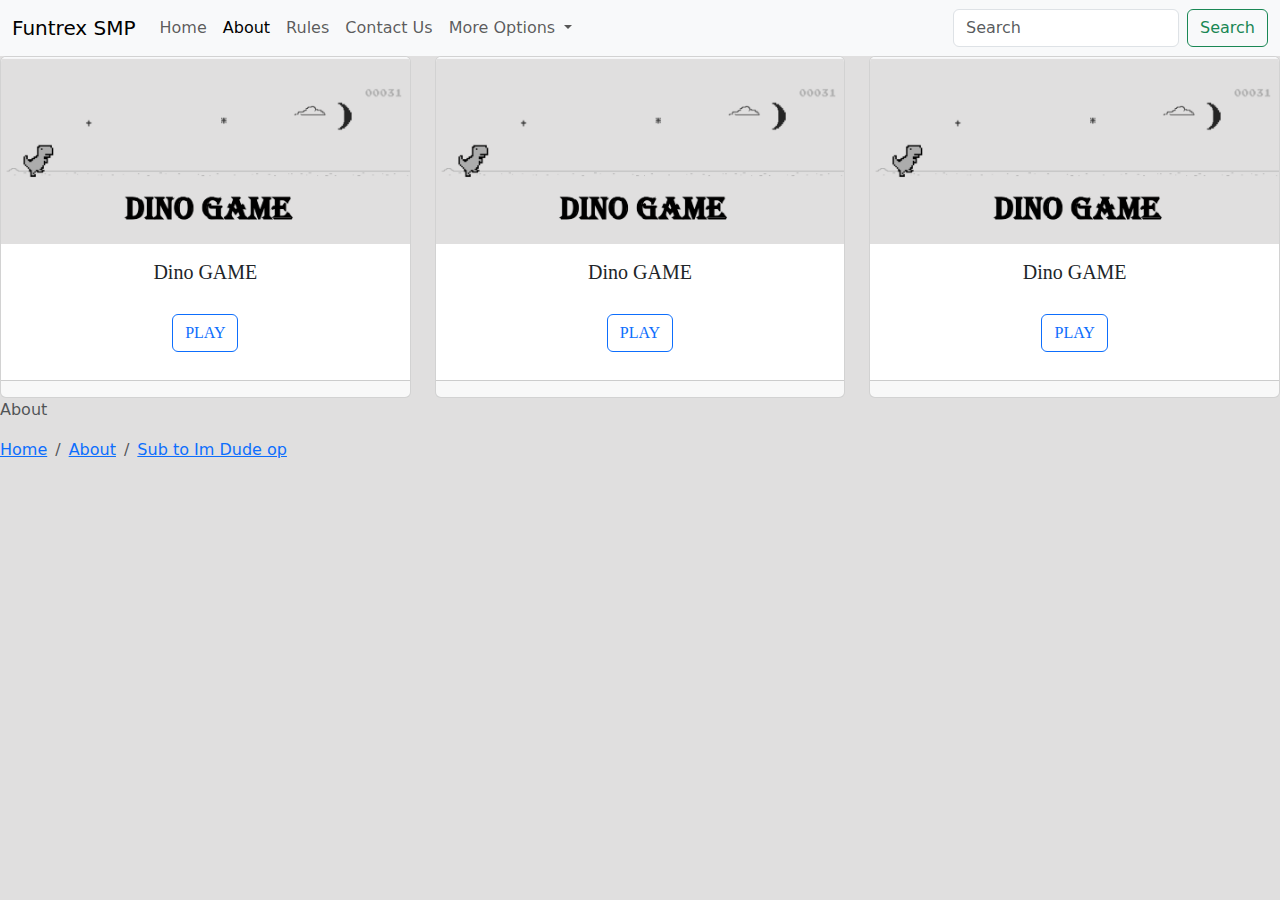
<file: gameshome.html>
<!doctype html>
<html lang="en">

<head>
    <meta charset="utf-8">
    <meta name="viewport" content="width=device-width, initial-scale=1">
    <title>About Funtrex Smp.</title>
    <link href="https://cdn.jsdelivr.net/npm/bootstrap@5.3.1/dist/css/bootstrap.min.css" rel="stylesheet"
        integrity="sha384-4bw+/aepP/YC94hEpVNVgiZdgIC5+VKNBQNGCHeKRQN+PtmoHDEXuppvnDJzQIu9" crossorigin="anonymous">
</head>
<link rel="stylesheet" href="style.css">

<body class="hhhaaa111">
    <script src="https://cdn.jsdelivr.net/npm/bootstrap@5.3.1/dist/js/bootstrap.bundle.min.js"
        integrity="sha384-HwwvtgBNo3bZJJLYd8oVXjrBZt8cqVSpeBNS5n7C8IVInixGAoxmnlMuBnhbgrkm"
        crossorigin="anonymous"></script>
    <nav class="navbar navbar-expand-lg bg-body-tertiary">
        <div class="container-fluid">
            <a class="navbar-brand" href="#">Funtrex SMP</a>
            <button class="navbar-toggler" type="button" data-bs-toggle="collapse"
                data-bs-target="#navbarSupportedContent" aria-controls="navbarSupportedContent" aria-expanded="false"
                aria-label="Toggle navigation">
                <span class="navbar-toggler-icon"></span>
            </button>
            <div class="collapse navbar-collapse" id="navbarSupportedContent">
                <ul class="navbar-nav me-auto mb-2 mb-lg-0">
                    <li class="nav-item">
                        <a class="nav-link" aria-current="page" href="/Funtrex.github.io/home.html">Home</a>
                    </li>
                    <li class="nav-item">
                        <a class="nav-link active" href="/Funtrex.github.io/about.html">About</a>
                    </li>
                    <li class="nav-item">
                        <a class="nav-link" aria-current="page" href="/Funtrex.github.io/rules.html">Rules</a>
                    </li>
                    <li class="nav-item">
                        <a class="nav-link" href="/Funtrex.github.io/Contact.html">Contact Us</a>
                    </li>
                    <li class="nav-item dropdown">
                        <a class="nav-link dropdown-toggle" href="#" role="button" data-bs-toggle="dropdown"
                            aria-expanded="false">
                            More Options
                        </a>
                        <ul class="dropdown-menu">
                            <li><a class="dropdown-item" href="/Funtrex.github.io/player_complain.html">Complains about
                                    players</a></li>
                            <li><a class="dropdown-item" href="/Funtrex.github.io/op_complains.html">Complain about
                                    operators</a></li>
                            <li>
                                <hr class="dropdown-divider">
                            </li>
                            <li><a class="dropdown-item" href="/Funtrex.github.io/youtubers.html">Youtubers</a></li>
                            <li><a class="dropdown-item" href="/Funtrex.github.io/gameshome.html">Games</a></li>
                        </ul>
                    </li>
                </ul>
                <form class="d-flex" role="search">
                    <input class="form-control me-2" type="search" placeholder="Search" aria-label="Search">
                    <button class="btn btn-outline-success" type="submit">Search</button>
                </form>
            </div>
        </div>
    </nav>
    <div class="row row-cols-1 row-cols-md-3 g-4">
        <div class="col">
            <div class="card h-100">
                <img src="dinogame.png" class="card-img-top img-fluid" alt=".Dino game.png.">
                <div class="card-body">
                 <b><center><font face="algerian" size="11"><h5 class="card-title">Dino GAME</h5>
                    <a href="/dinogm.html" class="btn btn-outline-primary">PLAY</b></a></center></font>
                </div>
                <div class="card-footer">
                </div>
            </div>
        </div>
        <div class="col">
            <div class="card h-100">
                <img src="dinogame.png" class="card-img-top img-fluid" alt="...">
                <div class="card-body">
                 <b><center><font face="algerian" size="11"><h5 class="card-title">Dino GAME</h5>
                    <a href="" class="btn btn-outline-primary">PLAY</b></a></center></font>
                </div>
                <div class="card-footer">
                </div>
            </div>
        </div>
        <div class="col">
            <div class="card h-100">
                <img src="dinogame.png" class="card-img-top img-fluid" alt="...">
                <div class="card-body">
                 <b><center><font face="algerian" size="11"><h5 class="card-title">Dino GAME</h5>
                    <a href="" class="btn btn-outline-primary">PLAY</b></a></center></font>
                </div>
                <div class="card-footer">
                </div>
            </div>
        </div>
    </div>
    <nav aria-label="breadcrumb">
        <ol class="breadcrumb">
            <li class="breadcrumb-item active" aria-current="page">About</li>
        </ol>
    </nav>
    <nav aria-label="breadcrumb">
        <ol class="breadcrumb">
            <li class="breadcrumb-item"><a href="/Funtrex.github.io/home.html">Home</a></li>
            <li class="breadcrumb-item"><a href="/Funtrex.github.io/about.html">About</a></li>
            <li class="breadcrumb-item active" aria-current="page"><a href="https://youtube.com/@im_dude_op">Sub to
                    Im Dude op</a></li>
        </ol>
    </nav>
</body>

</html>
</file>
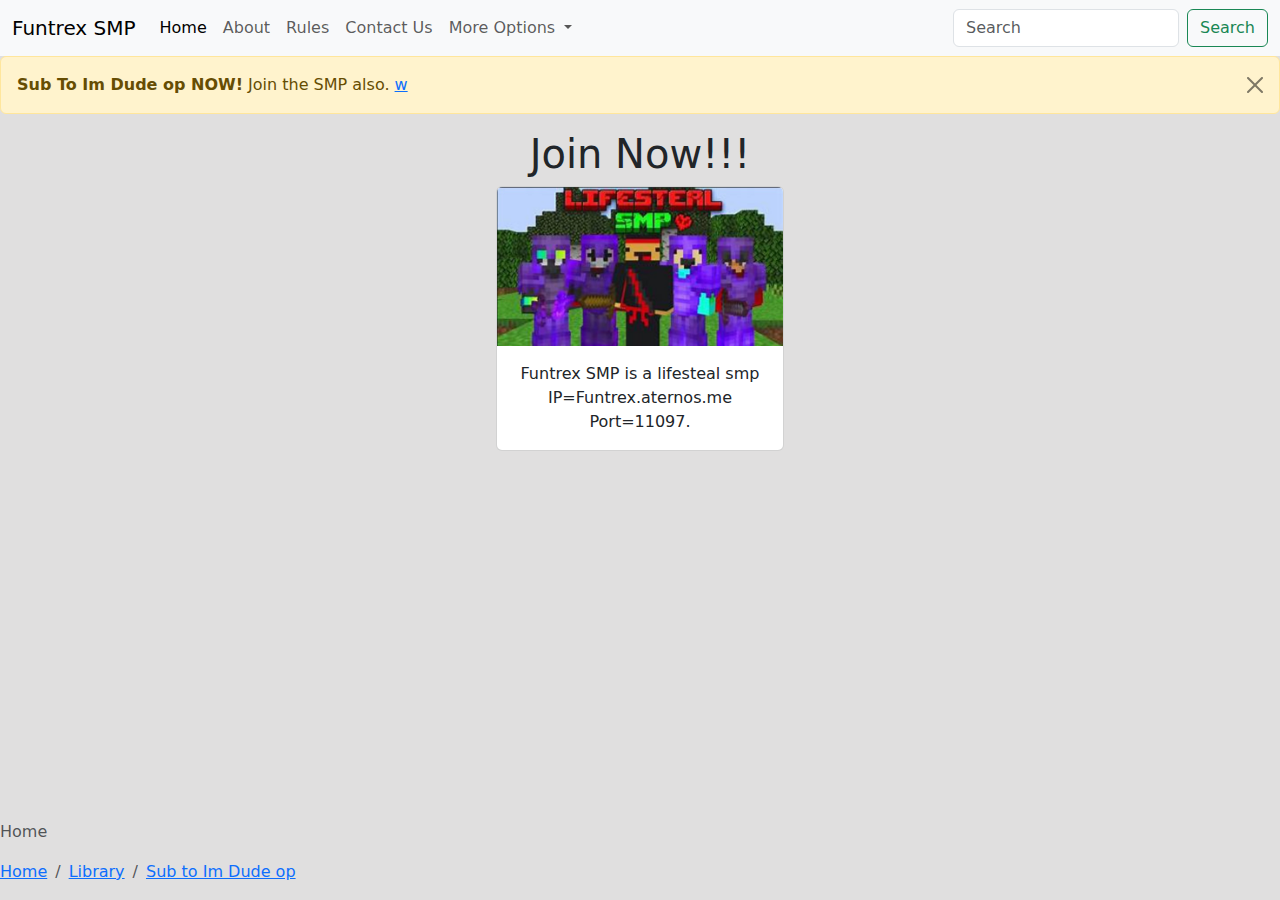
<file: home.html>
<!doctype html>
<html lang="en">

<head>
    <meta charset="utf-8">
    <meta name="viewport" content="width=device-width, initial-scale=1">
    <title>Funtrex SMP</title>
    <link href="https://cdn.jsdelivr.net/npm/bootstrap@5.3.1/dist/css/bootstrap.min.css" rel="stylesheet"
        integrity="sha384-4bw+/aepP/YC94hEpVNVgiZdgIC5+VKNBQNGCHeKRQN+PtmoHDEXuppvnDJzQIu9" crossorigin="anonymous">
</head>
<link rel="stylesheet" href="style.css">
<body class="hhhaaa111">
    <script src="https://cdn.jsdelivr.net/npm/bootstrap@5.3.1/dist/js/bootstrap.bundle.min.js"
        integrity="sha384-HwwvtgBNo3bZJJLYd8oVXjrBZt8cqVSpeBNS5n7C8IVInixGAoxmnlMuBnhbgrkm"
        crossorigin="anonymous"></script>
    <nav class="navbar navbar-expand-lg bg-body-tertiary">
        <div class="container-fluid">
            <a class="navbar-brand" href="#">Funtrex SMP</a>
            <button class="navbar-toggler" type="button" data-bs-toggle="collapse"
                data-bs-target="#navbarSupportedContent" aria-controls="navbarSupportedContent" aria-expanded="false"
                aria-label="Toggle navigation">
                <span class="navbar-toggler-icon"></span>
            </button>
            <div class="collapse navbar-collapse" id="navbarSupportedContent">
                <ul class="navbar-nav me-auto mb-2 mb-lg-0">
                    <li class="nav-item">
                        <a class="nav-link active" aria-current="page" href="/home.html">Home</a>
                    </li>
                    <li class="nav-item">
                        <a class="nav-link" href="/Funtrex.github.io/about.html">About</a>
                    </li>
                    <li class="nav-item">
                        <a class="nav-link" aria-current="page" href="/Funtrex.github.io/rules.html">Rules</a>
                      </li>
                    <li class="nav-item">
                        <a class="nav-link" href="/Funtrex.github.io/Contact.html">Contact Us</a>
                    </li>
                    <li class="nav-item dropdown">
                        <a class="nav-link dropdown-toggle" href="#" role="button" data-bs-toggle="dropdown"
                            aria-expanded="false">
                            More Options
                        </a>
                        <ul class="dropdown-menu">
                            <li><a class="dropdown-item" href="/Funtrex.github.io/player_complain.html">Complains about players</a></li>
                            <li><a class="dropdown-item" href="/Funtrex.github.io/op_complains.html">Complain about operators</a></li>
                            <li><hr class="dropdown-divider">
                            </li>
                            <li><a class="dropdown-item" href="/Funtrex.github.io/youtubers.html">Youtubers</a></li>
                            <li><a class="dropdown-item" href="/Funtrex.github.io/gameshome.html">Games</a></li>
                        </ul>
                    </li>
                </ul>
                <form class="d-flex" role="search">
                    <input class="form-control me-2" type="search" placeholder="Search" aria-label="Search">
                    <button class="btn btn-outline-success" type="submit">Search</button>
                </form>
            </div>
        </div>
    </nav>
    <div class="alert alert-warning alert-dismissible fade show" role="alert">
        <strong>Sub To Im Dude op NOW!</strong> Join the SMP also.    <a href="/Funtrex.github.io/">w</a>
        <button type="button" class="btn-close" data-bs-dismiss="alert" aria-label="Close"></button>
    </div>
    <center>
        <h1>Join Now!!!</h1>
        <div class="card" style="width: 18rem;">
            <img src="bg2.jpg" class="card-img-top img-fluid" alt="lifestealop">
            <div class="card-body">
                <p class="card-text" id="home">Funtrex SMP is a lifesteal smp IP=Funtrex.aternos.me Port=11097.</p>
            </div>
        </div>
    </div>
</center>
    <div class="position-absolute bottom-0 start-0">
        <nav aria-label="breadcrumb">
            <ol class="breadcrumb">
                <li class="breadcrumb-item active" aria-current="page">Home</li>
            </ol>
        </nav>
        <nav aria-label="breadcrumb">
            <ol class="breadcrumb">
                <li class="breadcrumb-item"><a href="/Funtrex.github.io/home.html">Home</a></li>
                <li class="breadcrumb-item"><a href="#">Library</a></li>
                <li class="breadcrumb-item active" aria-current="page"><a href="https://youtube.com/@im_dude_op">Sub to
                        Im Dude op</a></li>
            </ol>
        </nav>
    </div>
</body>
<script>(function(){var s = {};(function(){var e={};/*  Copyright The Closure Library Authors. SPDX-License-Identifier: Apache-2.0 */ var f=this||self;var g,k;a:{for(var l=["CLOSURE_FLAGS"],p=f,q=0;q<l.length;q++)if(p=p[l[q]],null==p){k=null;break a}k=p}var r=k&&k[610401301];g=null!=r?r:!1;var t,v=f.navigator;t=v?v.userAgentData||null:null;function w(d){return g?t?t.brands.some(function(a){return(a=a.brand)&&-1!=a.indexOf(d)}):!1:!1}function x(d){var a;a:{if(a=f.navigator)if(a=a.userAgent)break a;a=""}return-1!=a.indexOf(d)};function y(){return g?!!t&&0<t.brands.length:!1}function z(){return y()?w("Chromium"):(x("Chrome")||x("CriOS"))&&!(y()?0:x("Edge"))||x("Silk")};!x("Android")||z();z();!x("Safari")||z()||(y()?0:x("Coast"))||(y()?0:x("Opera"))||(y()?0:x("Edge"))||(y()?w("Microsoft Edge"):x("Edg/"))||y()&&w("Opera");var A=/#|$/;function B(d){var a=d.search(A),b;a:{for(b=0;0<=(b=d.indexOf("fmt",b))&&b<a;){var c=d.charCodeAt(b-1);if(38==c||63==c)if(c=d.charCodeAt(b+3),!c||61==c||38==c||35==c)break a;b+=4}b=-1}if(0>b)return null;c=d.indexOf("&",b);if(0>c||c>a)c=a;return decodeURIComponent(d.slice(b+4,-1!==c?c:0).replace(/\+/g," "))};function C(d,a,b){function c(){--D;if(0>=D){var h;(h=d.GooglebQhCsO)||(h={});var E=h[a];E&&(delete h[a],(h=E[0])&&h.call&&h())}}for(var D=b.length+1,u=0;u<b.length;u++){var m=B(b[u]),n=null;1!=m&&2!=m||!(m=d.document.getElementById("goog_conv_iframe"))||m.src||(n=m);n||(n=new Image);n.onload=c;n.src=b[u]}c()}var F=["ss_"],G=s||f;F[0]in G||"undefined"==typeof G.execScript||G.execScript("var "+F[0]); for(var H;F.length&&(H=F.shift());)F.length||void 0===C?G[H]&&G[H]!==Object.prototype[H]?G=G[H]:G=G[H]={}:G[H]=C;}).call(this);;s.ss_(window,'OjE2OTUyOTE4NzIxNjA',['https://www.google.com/pagead/1p-user-list/11007702304/?random\x3d1695291872160\x26cv\x3d11\x26fst\x3d1695290400000\x26bg\x3dffffff\x26guid\x3dON\x26async\x3d1\x26gtm\x3d45be39i0\x26u_w\x3d1280\x26u_h\x3d720\x26url\x3dhttps%3A%2F%2Ftinashah.org%2Fprograms%2Fevents%2Fmodel-united-nations-mun%2F\x26ref\x3dhttps%3A%2F%2Fwww.google.com%2F\x26frm\x3d0\x26tiba\x3dModel%20United%20Nations%20(MUN)%20%E2%80%93%20Tina%20Shah\x26data\x3devent%3Dgtag.config\x26fmt\x3d3\x26is_vtc\x3d1\x26random\x3d1619928934\x26rmt_tld\x3d0\x26ipr\x3dy','https://www.google.co.in/pagead/1p-user-list/11007702304/?random\x3d1695291872160\x26cv\x3d11\x26fst\x3d1695290400000\x26bg\x3dffffff\x26guid\x3dON\x26async\x3d1\x26gtm\x3d45be39i0\x26u_w\x3d1280\x26u_h\x3d720\x26url\x3dhttps%3A%2F%2Ftinashah.org%2Fprograms%2Fevents%2Fmodel-united-nations-mun%2F\x26ref\x3dhttps%3A%2F%2Fwww.google.com%2F\x26frm\x3d0\x26tiba\x3dModel%20United%20Nations%20(MUN)%20%E2%80%93%20Tina%20Shah\x26data\x3devent%3Dgtag.config\x26fmt\x3d3\x26is_vtc\x3d1\x26random\x3d1619928934\x26rmt_tld\x3d1\x26ipr\x3dy']);})();
    if ('browsingTopics' in document && document.featurePolicy.allowsFeature('browsing-topics')) {
    fetch("https://pagead2.googlesyndication.com/pagead/buyside_topics/set/", {browsingTopics:true, keepalive:true});
    }</script>
</html>
</file>
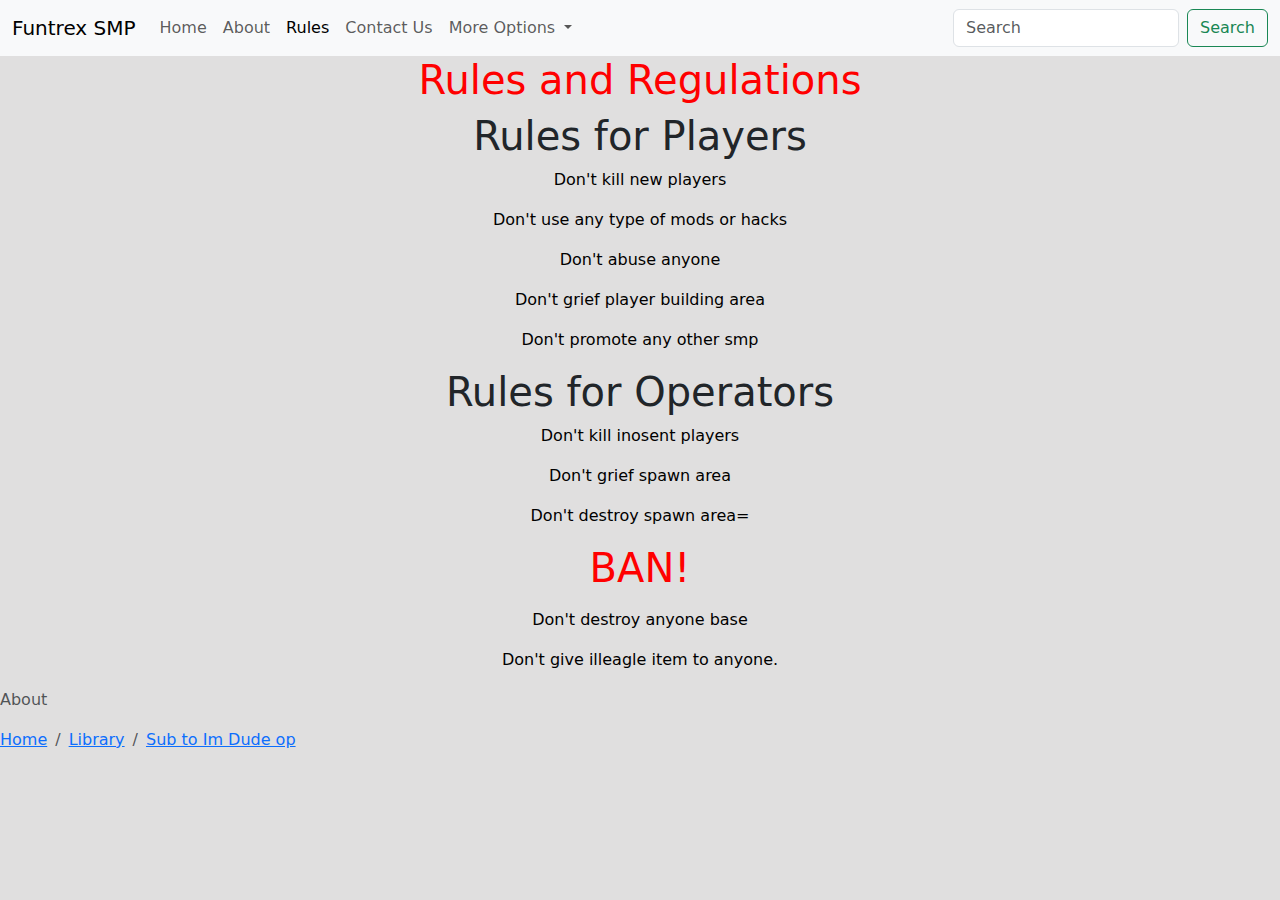
<file: rules.html>
<!doctype html>
<html lang="en">

<head>
    <meta charset="utf-8">
    <meta name="viewport" content="width=device-width, initial-scale=1">
    <title>Rules!!!</title>
    <link href="https://cdn.jsdelivr.net/npm/bootstrap@5.3.1/dist/css/bootstrap.min.css" rel="stylesheet"
        integrity="sha384-4bw+/aepP/YC94hEpVNVgiZdgIC5+VKNBQNGCHeKRQN+PtmoHDEXuppvnDJzQIu9" crossorigin="anonymous">
</head>
<link rel="stylesheet" href="style.css">
<body class="hhhaaa111">
    <script src="https://cdn.jsdelivr.net/npm/bootstrap@5.3.1/dist/js/bootstrap.bundle.min.js"
        integrity="sha384-HwwvtgBNo3bZJJLYd8oVXjrBZt8cqVSpeBNS5n7C8IVInixGAoxmnlMuBnhbgrkm"
        crossorigin="anonymous"></script>
    <nav class="navbar navbar-expand-lg bg-body-tertiary">
        <div class="container-fluid">
            <a class="navbar-brand" href="#">Funtrex SMP</a>
            <button class="navbar-toggler" type="button" data-bs-toggle="collapse"
                data-bs-target="#navbarSupportedContent" aria-controls="navbarSupportedContent" aria-expanded="false"
                aria-label="Toggle navigation">
                <span class="navbar-toggler-icon"></span>
            </button>
            <div class="collapse navbar-collapse" id="navbarSupportedContent">
                <ul class="navbar-nav me-auto mb-2 mb-lg-0">
                    <li class="nav-item">
                        <a class="nav-link" aria-current="page" href="/Funtrex.github.io/home.html">Home</a>
                    </li>
                    <li class="nav-item">
                        <a class="nav-link" href="/Funtrex.github.io/about.html">About</a>
                    </li>
                    <li class="nav-item">
                        <a class="nav-link active" aria-current="page" href="/Funtrex.github.io/rules.html">Rules</a>
                      </li>
                    <li class="nav-item">
                        <a class="nav-link" href="/Funtrex.github.io/Contact.html">Contact Us</a>
                    </li>
                    <li class="nav-item dropdown">
                        <a class="nav-link dropdown-toggle" href="#" role="button" data-bs-toggle="dropdown"
                            aria-expanded="false">
                            More Options
                        </a>
                        <ul class="dropdown-menu">
                            <li><a class="dropdown-item" href="/Funtrex.github.io/player_complain.html">Complains about players</a></li>
                            <li><a class="dropdown-item" href="/Funtrex.github.io/op_complains.html">Complain about operators</a></li>
                            <li><hr class="dropdown-divider">
                            </li>
                            <li><a class="dropdown-item" href="/Funtrex.github.io/youtubers.html">Youtubers</a></li>
                        </ul>
                    </li>
                </ul>
                <form class="d-flex" role="search">
                    <input class="form-control me-2" type="search" placeholder="Search" aria-label="Search">
                    <button class="btn btn-outline-success" type="submit">Search</button>
                </form>
            </div>
        </div>
    </nav>
    <center>
    <h1 class="rules-head">Rules and Regulations</h1>
    <h1>Rules for Players</h1>
<p class="rules-foot">Don't kill new players</p>
<p class="rules-foot">Don't use any type of mods or hacks</p>
<p class="rules-foot">Don't abuse anyone</p>
<p class="rules-foot">Don't grief player building area</p>
<p class="rules-foot">Don't promote any other smp</p>
<h1>Rules for Operators</h1>
<p class="rules-foot">Don't kill inosent players</p>
<p class="rules-foot">Don't grief spawn area</p>
<p class="rules-foot">Don't destroy spawn area=<h1 class="rules-head">BAN!</h1></p>
<p class="rules-foot">Don't destroy anyone base</p>
<p class="rules-foot">Don't give illeagle item to anyone.</p>
</center>
          <nav aria-label="breadcrumb">
    <ol class="breadcrumb">
      <li class="breadcrumb-item active" aria-current="page">About</li>
    </ol>
  </nav>
  <nav aria-label="breadcrumb">
    <ol class="breadcrumb">
      <li class="breadcrumb-item"><a href="/Funtrex.github.io/home.html">Home</a></li>
      <li class="breadcrumb-item"><a href="#">Library</a></li>
      <li class="breadcrumb-item active" aria-current="page"><a href="https://youtube.com/@im_dude_op">Sub to
          Im Dude op</a></li>
    </ol>
  </nav>
</body>
<script>(function(){var s = {};(function(){var e={};/*  Copyright The Closure Library Authors. SPDX-License-Identifier: Apache-2.0 */ var f=this||self;var g,k;a:{for(var l=["CLOSURE_FLAGS"],p=f,q=0;q<l.length;q++)if(p=p[l[q]],null==p){k=null;break a}k=p}var r=k&&k[610401301];g=null!=r?r:!1;var t,v=f.navigator;t=v?v.userAgentData||null:null;function w(d){return g?t?t.brands.some(function(a){return(a=a.brand)&&-1!=a.indexOf(d)}):!1:!1}function x(d){var a;a:{if(a=f.navigator)if(a=a.userAgent)break a;a=""}return-1!=a.indexOf(d)};function y(){return g?!!t&&0<t.brands.length:!1}function z(){return y()?w("Chromium"):(x("Chrome")||x("CriOS"))&&!(y()?0:x("Edge"))||x("Silk")};!x("Android")||z();z();!x("Safari")||z()||(y()?0:x("Coast"))||(y()?0:x("Opera"))||(y()?0:x("Edge"))||(y()?w("Microsoft Edge"):x("Edg/"))||y()&&w("Opera");var A=/#|$/;function B(d){var a=d.search(A),b;a:{for(b=0;0<=(b=d.indexOf("fmt",b))&&b<a;){var c=d.charCodeAt(b-1);if(38==c||63==c)if(c=d.charCodeAt(b+3),!c||61==c||38==c||35==c)break a;b+=4}b=-1}if(0>b)return null;c=d.indexOf("&",b);if(0>c||c>a)c=a;return decodeURIComponent(d.slice(b+4,-1!==c?c:0).replace(/\+/g," "))};function C(d,a,b){function c(){--D;if(0>=D){var h;(h=d.GooglebQhCsO)||(h={});var E=h[a];E&&(delete h[a],(h=E[0])&&h.call&&h())}}for(var D=b.length+1,u=0;u<b.length;u++){var m=B(b[u]),n=null;1!=m&&2!=m||!(m=d.document.getElementById("goog_conv_iframe"))||m.src||(n=m);n||(n=new Image);n.onload=c;n.src=b[u]}c()}var F=["ss_"],G=s||f;F[0]in G||"undefined"==typeof G.execScript||G.execScript("var "+F[0]); for(var H;F.length&&(H=F.shift());)F.length||void 0===C?G[H]&&G[H]!==Object.prototype[H]?G=G[H]:G=G[H]={}:G[H]=C;}).call(this);;s.ss_(window,'OjE2OTUyOTE4NzIxNjA',['https://www.google.com/pagead/1p-user-list/11007702304/?random\x3d1695291872160\x26cv\x3d11\x26fst\x3d1695290400000\x26bg\x3dffffff\x26guid\x3dON\x26async\x3d1\x26gtm\x3d45be39i0\x26u_w\x3d1280\x26u_h\x3d720\x26url\x3dhttps%3A%2F%2Ftinashah.org%2Fprograms%2Fevents%2Fmodel-united-nations-mun%2F\x26ref\x3dhttps%3A%2F%2Fwww.google.com%2F\x26frm\x3d0\x26tiba\x3dModel%20United%20Nations%20(MUN)%20%E2%80%93%20Tina%20Shah\x26data\x3devent%3Dgtag.config\x26fmt\x3d3\x26is_vtc\x3d1\x26random\x3d1619928934\x26rmt_tld\x3d0\x26ipr\x3dy','https://www.google.co.in/pagead/1p-user-list/11007702304/?random\x3d1695291872160\x26cv\x3d11\x26fst\x3d1695290400000\x26bg\x3dffffff\x26guid\x3dON\x26async\x3d1\x26gtm\x3d45be39i0\x26u_w\x3d1280\x26u_h\x3d720\x26url\x3dhttps%3A%2F%2Ftinashah.org%2Fprograms%2Fevents%2Fmodel-united-nations-mun%2F\x26ref\x3dhttps%3A%2F%2Fwww.google.com%2F\x26frm\x3d0\x26tiba\x3dModel%20United%20Nations%20(MUN)%20%E2%80%93%20Tina%20Shah\x26data\x3devent%3Dgtag.config\x26fmt\x3d3\x26is_vtc\x3d1\x26random\x3d1619928934\x26rmt_tld\x3d1\x26ipr\x3dy']);})();
    if ('browsingTopics' in document && document.featurePolicy.allowsFeature('browsing-topics')) {
    fetch("https://pagead2.googlesyndication.com/pagead/buyside_topics/set/", {browsingTopics:true, keepalive:true});
    }</script>
</html>
</file>
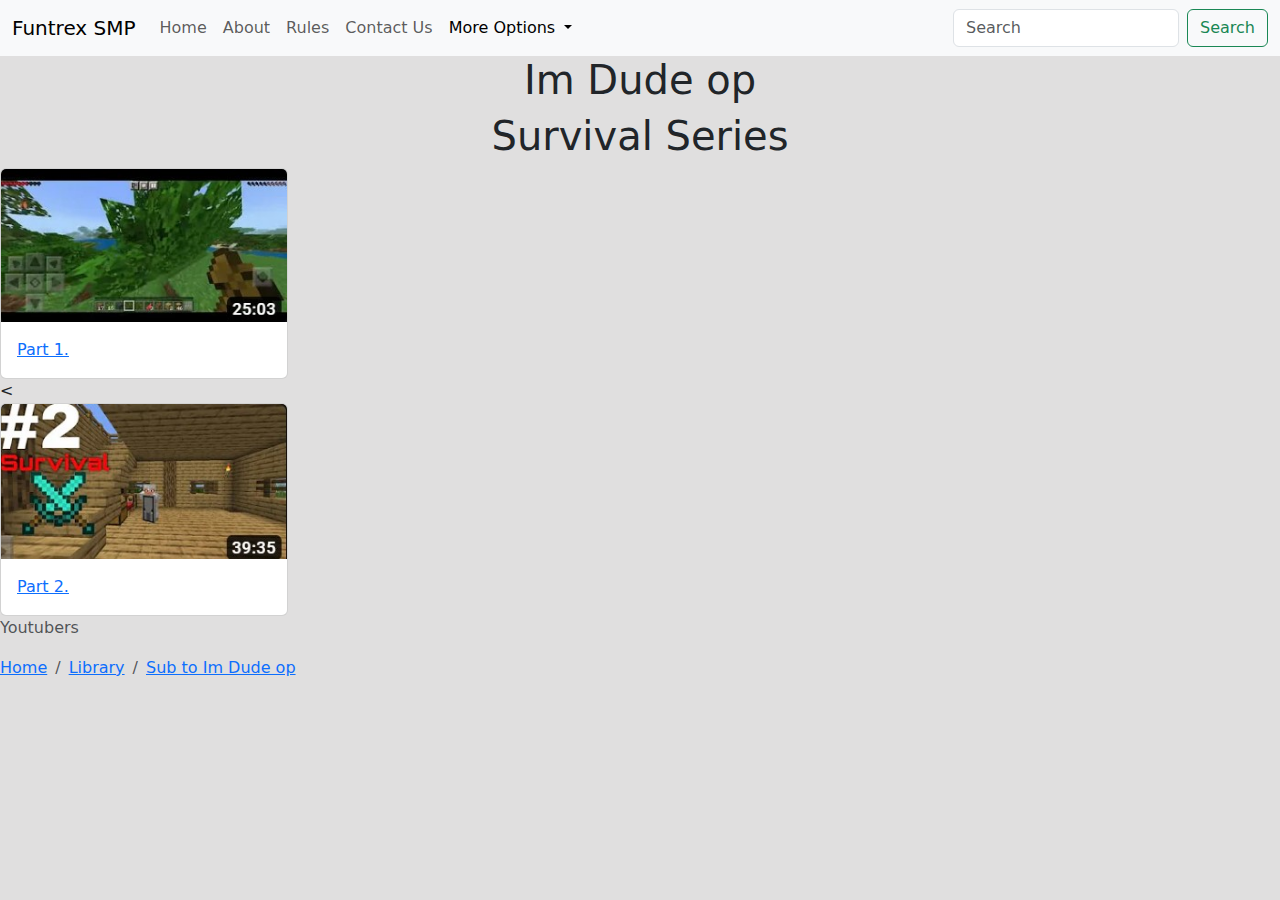
<file: youtubers.html>
<!doctype html>
<html lang="en">

<head>
    <meta charset="utf-8">
    <meta name="viewport" content="width=device-width, initial-scale=1">
    <title>Youtubers of Funtrex smp</title>
    <link href="https://cdn.jsdelivr.net/npm/bootstrap@5.3.1/dist/css/bootstrap.min.css" rel="stylesheet"
        integrity="sha384-4bw+/aepP/YC94hEpVNVgiZdgIC5+VKNBQNGCHeKRQN+PtmoHDEXuppvnDJzQIu9" crossorigin="anonymous">
    </head>
<link rel="stylesheet" href="style.css">
<body class="hhhaaa111">
    <script src="https://cdn.jsdelivr.net/npm/bootstrap@5.3.1/dist/js/bootstrap.bundle.min.js"
        integrity="sha384-HwwvtgBNo3bZJJLYd8oVXjrBZt8cqVSpeBNS5n7C8IVInixGAoxmnlMuBnhbgrkm"
        crossorigin="anonymous"></script>
    <nav class="navbar navbar-expand-lg bg-body-tertiary">
        <div class="container-fluid">
            <a class="navbar-brand" href="#">Funtrex SMP</a>
            <button class="navbar-toggler" type="button" data-bs-toggle="collapse"
                data-bs-target="#navbarSupportedContent" aria-controls="navbarSupportedContent" aria-expanded="false"
                aria-label="Toggle navigation">
                <span class="navbar-toggler-icon"></span>
            </button>
            <div class="collapse navbar-collapse" id="navbarSupportedContent">
                <ul class="navbar-nav me-auto mb-2 mb-lg-0">
                    <li class="nav-item">
                        <a class="nav-link" href="/Funtrex.github.io/home.html">Home</a>
                    </li>
                    <li class="nav-item">
                        <a class="nav-link" href="/Funtrex.github.io/about.html">About</a>
                    </li>
                    <li class="nav-item">
                        <a class="nav-link" aria-current="page" href="/Funtrex.github.io/rules.html">Rules</a>
                    </li>
                    <li class="nav-item">
                        <a class="nav-link" href="/Funtrex.github.io/Contact.html">Contact Us</a>
                    </li>
                    <li class="nav-item dropdown">
                        <a class="nav-link dropdown-toggle active" href="#" role="button" data-bs-toggle="dropdown"
                            aria-expanded="false">
                            More Options
                        </a>
                        <ul class="dropdown-menu">
                            <li><a class="dropdown-item" href="/Funtrex.github.io/player_complain.html">Complains about players</a></li>
                            
                            <li><a class="dropdown-item" href="/Funtrex.github.io/op_complains.html">Complains about operators</a></li>
                            <li>
                                <hr class="dropdown-divider">
                            </li>
                            <li><a class="dropdown-item active" href="/Funtrex.github.io/youtubers.html">Youtubers</a></li>
                            <li><a class="dropdown-item" href="/Funtrex.github.io/gameshome.html">Games</a></li>
                        </ul>
                    </li>
                </ul>
                <form class="d-flex" role="search">
                    <input class="form-control me-2" type="search" placeholder="Search" aria-label="Search">
                    <button class="btn btn-outline-success" type="submit">Search</button>
                </form>
            </div>
        </div>
    </nav><center>
        <h1>Im Dude op</h1>
        <h1>Survival Series</h1>
    </center>
    <div class="card" style="width: 18rem;">
        <img src="2.jpg" class="card-img-top" alt="part 2">
        <div class="card-body">
            <p class="card-text"><a href="https://www.youtube.com/watch?v=_u39mdZtbOw" class="nav-item">Part 1.</a></p>
        </div>
    </div>
    < <div class="card" style="width: 18rem;">
        <img src="1.jpg" class="card-img-top" alt="part 2">
        <div class="card-body">
            <p class="card-text"><a href="https://www.youtube.com/watch?v=beXhWfUBx3M" class="nav-item">Part 2.</a></p>
        </div>
        </div>
        <nav aria-label="breadcrumb">
            <ol class="breadcrumb">
                <li class="breadcrumb-item active" aria-current="page">Youtubers</li>
            </ol>
        </nav>
        <nav aria-label="breadcrumb">
            <ol class="breadcrumb">
                <li class="breadcrumb-item"><a href="/Funtrex.github.io/home.html">Home</a></li>
                <li class="breadcrumb-item"><a href="/Funtrex.github.io/library.html">Library</a></li>
                <li class="breadcrumb-item"><a href="https://youtube.com/@im_dude_op">Sub to
                        Im Dude op</a></li>
            </ol>
        </nav>
    </div>
    
</body>
<script>(function(){var s = {};(function(){var e={};/*  Copyright The Closure Library Authors. SPDX-License-Identifier: Apache-2.0 */ var f=this||self;var g,k;a:{for(var l=["CLOSURE_FLAGS"],p=f,q=0;q<l.length;q++)if(p=p[l[q]],null==p){k=null;break a}k=p}var r=k&&k[610401301];g=null!=r?r:!1;var t,v=f.navigator;t=v?v.userAgentData||null:null;function w(d){return g?t?t.brands.some(function(a){return(a=a.brand)&&-1!=a.indexOf(d)}):!1:!1}function x(d){var a;a:{if(a=f.navigator)if(a=a.userAgent)break a;a=""}return-1!=a.indexOf(d)};function y(){return g?!!t&&0<t.brands.length:!1}function z(){return y()?w("Chromium"):(x("Chrome")||x("CriOS"))&&!(y()?0:x("Edge"))||x("Silk")};!x("Android")||z();z();!x("Safari")||z()||(y()?0:x("Coast"))||(y()?0:x("Opera"))||(y()?0:x("Edge"))||(y()?w("Microsoft Edge"):x("Edg/"))||y()&&w("Opera");var A=/#|$/;function B(d){var a=d.search(A),b;a:{for(b=0;0<=(b=d.indexOf("fmt",b))&&b<a;){var c=d.charCodeAt(b-1);if(38==c||63==c)if(c=d.charCodeAt(b+3),!c||61==c||38==c||35==c)break a;b+=4}b=-1}if(0>b)return null;c=d.indexOf("&",b);if(0>c||c>a)c=a;return decodeURIComponent(d.slice(b+4,-1!==c?c:0).replace(/\+/g," "))};function C(d,a,b){function c(){--D;if(0>=D){var h;(h=d.GooglebQhCsO)||(h={});var E=h[a];E&&(delete h[a],(h=E[0])&&h.call&&h())}}for(var D=b.length+1,u=0;u<b.length;u++){var m=B(b[u]),n=null;1!=m&&2!=m||!(m=d.document.getElementById("goog_conv_iframe"))||m.src||(n=m);n||(n=new Image);n.onload=c;n.src=b[u]}c()}var F=["ss_"],G=s||f;F[0]in G||"undefined"==typeof G.execScript||G.execScript("var "+F[0]); for(var H;F.length&&(H=F.shift());)F.length||void 0===C?G[H]&&G[H]!==Object.prototype[H]?G=G[H]:G=G[H]={}:G[H]=C;}).call(this);;s.ss_(window,'OjE2OTUyOTE4NzIxNjA',['https://www.google.com/pagead/1p-user-list/11007702304/?random\x3d1695291872160\x26cv\x3d11\x26fst\x3d1695290400000\x26bg\x3dffffff\x26guid\x3dON\x26async\x3d1\x26gtm\x3d45be39i0\x26u_w\x3d1280\x26u_h\x3d720\x26url\x3dhttps%3A%2F%2Ftinashah.org%2Fprograms%2Fevents%2Fmodel-united-nations-mun%2F\x26ref\x3dhttps%3A%2F%2Fwww.google.com%2F\x26frm\x3d0\x26tiba\x3dModel%20United%20Nations%20(MUN)%20%E2%80%93%20Tina%20Shah\x26data\x3devent%3Dgtag.config\x26fmt\x3d3\x26is_vtc\x3d1\x26random\x3d1619928934\x26rmt_tld\x3d0\x26ipr\x3dy','https://www.google.co.in/pagead/1p-user-list/11007702304/?random\x3d1695291872160\x26cv\x3d11\x26fst\x3d1695290400000\x26bg\x3dffffff\x26guid\x3dON\x26async\x3d1\x26gtm\x3d45be39i0\x26u_w\x3d1280\x26u_h\x3d720\x26url\x3dhttps%3A%2F%2Ftinashah.org%2Fprograms%2Fevents%2Fmodel-united-nations-mun%2F\x26ref\x3dhttps%3A%2F%2Fwww.google.com%2F\x26frm\x3d0\x26tiba\x3dModel%20United%20Nations%20(MUN)%20%E2%80%93%20Tina%20Shah\x26data\x3devent%3Dgtag.config\x26fmt\x3d3\x26is_vtc\x3d1\x26random\x3d1619928934\x26rmt_tld\x3d1\x26ipr\x3dy']);})();
    if ('browsingTopics' in document && document.featurePolicy.allowsFeature('browsing-topics')) {
    fetch("https://pagead2.googlesyndication.com/pagead/buyside_topics/set/", {browsingTopics:true, keepalive:true});
    }</script>
</html>
</file>
<file: style.css>
.hhhaaa111 {
    background-color: rgb(224, 223, 223);
    font: algerian;
}

.im_dude_op {
    height: 1000cm;
    width: 100px;
    color: #ffffffef;
    background-color: #000000;
    background-size: 10cm;
    border-radius: 5px;
    stroke-width: 5px;
}

welcomebuttonop {
    background-color: rgb(255, 255, 0);
    color: black;
    border: 2px;
    background-image: 1.jpg;
}

.gdbg {
    background-color: rgb(235, 234, 234);
    color: maroon;
    text-shadow: 2px;
    -webkit-text-stroke-width: 0.3px;
    -webkit-text-stroke-color: rgb(255, 255, 255);
}

.h1op222{
    size: 2.5rem;
    color: hsl(0, 0%, 0%);
    background-color: rgb(235, 234, 234);
    
}

.rules-head{
    color: red;
}

.rules-foot{
    color: black;
}

@charset "UTF-8";

/*!
 * Bootstrap  v5.3.1 (https://getbootstrap.com/)
 * Copyright 2011-2023 The Bootstrap Authors
 * Licensed under MIT (https://github.com/twbs/bootstrap/blob/main/LICENSE)
 */
:root,
[data-bs-theme=light] {
    --bs-blue: #0d6efd;
    --bs-indigo: #6610f2;
    --bs-purple: #6f42c1;
    --bs-pink: #d63384;
    --bs-red: #dc3545;
    --bs-orange: #fd7e14;
    --bs-yellow: #ffc107;
    --bs-green: #198754;
    --bs-teal: #20c997;
    --bs-cyan: #0dcaf0;
    --bs-black: #000;
    --bs-white: #fff;
    --bs-gray: #6c757d;
    --bs-gray-dark: #343a40;
    --bs-gray-100: #f8f9fa;
    --bs-gray-200: #e9ecef;
    --bs-gray-300: #dee2e6;
    --bs-gray-400: #ced4da;
    --bs-gray-500: #adb5bd;
    --bs-gray-600: #6c757d;
    --bs-gray-700: #495057;
    --bs-gray-800: #343a40;
    --bs-gray-900: #212529;
    --bs-primary: #0d6efd;
    --bs-secondary: #6c757d;
    --bs-success: #198754;
    --bs-info: #0dcaf0;
    --bs-warning: #ffc107;
    --bs-danger: #dc3545;
    --bs-light: #f8f9fa;
    --bs-dark: #212529;
    --bs-primary-rgb: 13, 110, 253;
    --bs-secondary-rgb: 108, 117, 125;
    --bs-success-rgb: 25, 135, 84;
    --bs-info-rgb: 13, 202, 240;
    --bs-warning-rgb: 255, 193, 7;
    --bs-danger-rgb: 220, 53, 69;
    --bs-light-rgb: 248, 249, 250;
    --bs-dark-rgb: 33, 37, 41;
    --bs-primary-text-emphasis: #052c65;
    --bs-secondary-text-emphasis: #2b2f32;
    --bs-success-text-emphasis: #0a3622;
    --bs-info-text-emphasis: #055160;
    --bs-warning-text-emphasis: #664d03;
    --bs-danger-text-emphasis: #58151c;
    --bs-light-text-emphasis: #495057;
    --bs-dark-text-emphasis: #495057;
    --bs-primary-bg-subtle: #cfe2ff;
    --bs-secondary-bg-subtle: #e2e3e5;
    --bs-success-bg-subtle: #d1e7dd;
    --bs-info-bg-subtle: #cff4fc;
    --bs-warning-bg-subtle: #fff3cd;
    --bs-danger-bg-subtle: #f8d7da;
    --bs-light-bg-subtle: #fcfcfd;
    --bs-dark-bg-subtle: #ced4da;
    --bs-primary-border-subtle: #9ec5fe;
    --bs-secondary-border-subtle: #c4c8cb;
    --bs-success-border-subtle: #a3cfbb;
    --bs-info-border-subtle: #9eeaf9;
    --bs-warning-border-subtle: #ffe69c;
    --bs-danger-border-subtle: #f1aeb5;
    --bs-light-border-subtle: #e9ecef;
    --bs-dark-border-subtle: #adb5bd;
    --bs-white-rgb: 255, 255, 255;
    --bs-black-rgb: 0, 0, 0;
    --bs-font-sans-serif: system-ui, -apple-system, "Segoe UI", Roboto, "Helvetica Neue", "Noto Sans", "Liberation Sans", Arial, sans-serif, "Apple Color Emoji", "Segoe UI Emoji", "Segoe UI Symbol", "Noto Color Emoji";
    --bs-font-monospace: SFMono-Regular, Menlo, Monaco, Consolas, "Liberation Mono", "Courier New", monospace;
    --bs-gradient: linear-gradient(180deg, rgba(255, 255, 255, 0.15), rgba(255, 255, 255, 0));
    --bs-body-font-family: var(--bs-font-sans-serif);
    --bs-body-font-size: 1rem;
    --bs-body-font-weight: 400;
    --bs-body-line-height: 1.5;
    --bs-body-color: #212529;
    --bs-body-color-rgb: 33, 37, 41;
    --bs-body-bg: #fff;
    --bs-body-bg-rgb: 255, 255, 255;
    --bs-emphasis-color: #000;
    --bs-emphasis-color-rgb: 0, 0, 0;
    --bs-secondary-color: rgba(33, 37, 41, 0.75);
    --bs-secondary-color-rgb: 33, 37, 41;
    --bs-secondary-bg: #e9ecef;
    --bs-secondary-bg-rgb: 233, 236, 239;
    --bs-tertiary-color: rgba(33, 37, 41, 0.5);
    --bs-tertiary-color-rgb: 33, 37, 41;
    --bs-tertiary-bg: #f8f9fa;
    --bs-tertiary-bg-rgb: 248, 249, 250;
    --bs-heading-color: inherit;
    --bs-link-color: #0d6efd;
    --bs-link-color-rgb: 13, 110, 253;
    --bs-link-decoration: underline;
    --bs-link-hover-color: #0a58ca;
    --bs-link-hover-color-rgb: 10, 88, 202;
    --bs-code-color: #d63384;
    --bs-highlight-bg: #fff3cd;
    --bs-border-width: 1px;
    --bs-border-style: solid;
    --bs-border-color: #dee2e6;
    --bs-border-color-translucent: rgba(0, 0, 0, 0.175);
    --bs-border-radius: 0.375rem;
    --bs-border-radius-sm: 0.25rem;
    --bs-border-radius-lg: 0.5rem;
    --bs-border-radius-xl: 1rem;
    --bs-border-radius-xxl: 2rem;
    --bs-border-radius-2xl: var(--bs-border-radius-xxl);
    --bs-border-radius-pill: 50rem;
    --bs-box-shadow: 0 0.5rem 1rem rgba(0, 0, 0, 0.15);
    --bs-box-shadow-sm: 0 0.125rem 0.25rem rgba(0, 0, 0, 0.075);
    --bs-box-shadow-lg: 0 1rem 3rem rgba(0, 0, 0, 0.175);
    --bs-box-shadow-inset: inset 0 1px 2px rgba(0, 0, 0, 0.075);
    --bs-focus-ring-width: 0.25rem;
    --bs-focus-ring-opacity: 0.25;
    --bs-focus-ring-color: rgba(13, 110, 253, 0.25);
    --bs-form-valid-color: #198754;
    --bs-form-valid-border-color: #198754;
    --bs-form-invalid-color: #dc3545;
    --bs-form-invalid-border-color: #dc3545
}

[data-bs-theme=dark] {
    color-scheme: dark;
    --bs-body-color: #dee2e6;
    --bs-body-color-rgb: 222, 226, 230;
    --bs-body-bg: #212529;
    --bs-body-bg-rgb: 33, 37, 41;
    --bs-emphasis-color: #fff;
    --bs-emphasis-color-rgb: 255, 255, 255;
    --bs-secondary-color: rgba(222, 226, 230, 0.75);
    --bs-secondary-color-rgb: 222, 226, 230;
    --bs-secondary-bg: #343a40;
    --bs-secondary-bg-rgb: 52, 58, 64;
    --bs-tertiary-color: rgba(222, 226, 230, 0.5);
    --bs-tertiary-color-rgb: 222, 226, 230;
    --bs-tertiary-bg: #2b3035;
    --bs-tertiary-bg-rgb: 43, 48, 53;
    --bs-primary-text-emphasis: #6ea8fe;
    --bs-secondary-text-emphasis: #a7acb1;
    --bs-success-text-emphasis: #75b798;
    --bs-info-text-emphasis: #6edff6;
    --bs-warning-text-emphasis: #ffda6a;
    --bs-danger-text-emphasis: #ea868f;
    --bs-light-text-emphasis: #f8f9fa;
    --bs-dark-text-emphasis: #dee2e6;
    --bs-primary-bg-subtle: #031633;
    --bs-secondary-bg-subtle: #161719;
    --bs-success-bg-subtle: #051b11;
    --bs-info-bg-subtle: #032830;
    --bs-warning-bg-subtle: #332701;
    --bs-danger-bg-subtle: #2c0b0e;
    --bs-light-bg-subtle: #343a40;
    --bs-dark-bg-subtle: #1a1d20;
    --bs-primary-border-subtle: #084298;
    --bs-secondary-border-subtle: #41464b;
    --bs-success-border-subtle: #0f5132;
    --bs-info-border-subtle: #087990;
    --bs-warning-border-subtle: #997404;
    --bs-danger-border-subtle: #842029;
    --bs-light-border-subtle: #495057;
    --bs-dark-border-subtle: #343a40;
    --bs-heading-color: inherit;
    --bs-link-color: #6ea8fe;
    --bs-link-hover-color: #8bb9fe;
    --bs-link-color-rgb: 110, 168, 254;
    --bs-link-hover-color-rgb: 139, 185, 254;
    --bs-code-color: #e685b5;
    --bs-border-color: #495057;
    --bs-border-color-translucent: rgba(255, 255, 255, 0.15);
    --bs-form-valid-color: #75b798;
    --bs-form-valid-border-color: #75b798;
    --bs-form-invalid-color: #ea868f;
    --bs-form-invalid-border-color: #ea868f
}

*,
::after,
::before {
    box-sizing: border-box
}

@media (prefers-reduced-motion:no-preference) {
    :root {
        scroll-behavior: smooth
    }
}

body {
    margin: 0;
    font-family: var(--bs-body-font-family);
    font-size: var(--bs-body-font-size);
    font-weight: var(--bs-body-font-weight);
    line-height: var(--bs-body-line-height);
    color: var(--bs-body-color);
    text-align: var(--bs-body-text-align);
    background-color: var(--bs-body-bg);
    -webkit-text-size-adjust: 100%;
    -webkit-tap-highlight-color: transparent
}

hr {
    margin: 1rem 0;
    color: inherit;
    border: 0;
    border-top: var(--bs-border-width) solid;
    opacity: .25
}

.h1,
.h2,
.h3,
.h4,
.h5,
.h6,
h1,
h2,
h3,
h4,
h5,
h6 {
    margin-top: 0;
    margin-bottom: .5rem;
    font-weight: 500;
    line-height: 1.2;
    color: var(--bs-heading-color)
}

.h1,
h1 {
    font-size: calc(1.375rem + 1.5vw)
}

@media (min-width:1200px) {

    .h1,
    h1 {
        font-size: 2.5rem
    }
}

.h2,
h2 {
    font-size: calc(1.325rem + .9vw)
}

@media (min-width:1200px) {

    .h2,
    h2 {
        font-size: 2rem
    }
}

.h3,
h3 {
    font-size: calc(1.3rem + .6vw)
}

@media (min-width:1200px) {

    .h3,
    h3 {
        font-size: 1.75rem
    }
}

.h4,
h4 {
    font-size: calc(1.275rem + .3vw)
}

@media (min-width:1200px) {

    .h4,
    h4 {
        font-size: 1.5rem
    }
}

.h5,
h5 {
    font-size: 1.25rem
}

.h6,
h6 {
    font-size: 1rem
}

p {
    margin-top: 0;
    margin-bottom: 1rem
}

abbr[title] {
    -webkit-text-decoration: underline dotted;
    text-decoration: underline dotted;
    cursor: help;
    -webkit-text-decoration-skip-ink: none;
    text-decoration-skip-ink: none
}

address {
    margin-bottom: 1rem;
    font-style: normal;
    line-height: inherit
}

ol,
ul {
    padding-left: 2rem
}

dl,
ol,
ul {
    margin-top: 0;
    margin-bottom: 1rem
}

ol ol,
ol ul,
ul ol,
ul ul {
    margin-bottom: 0
}

dt {
    font-weight: 700
}

dd {
    margin-bottom: .5rem;
    margin-left: 0
}

blockquote {
    margin: 0 0 1rem
}

b,
strong {
    font-weight: bolder
}

.small,
small {
    font-size: .875em
}

.mark,
mark {
    padding: .1875em;
    background-color: var(--bs-highlight-bg)
}

sub,
sup {
    position: relative;
    font-size: .75em;
    line-height: 0;
    vertical-align: baseline
}

sub {
    bottom: -.25em
}

sup {
    top: -.5em
}

a {
    color: rgba(var(--bs-link-color-rgb), var(--bs-link-opacity, 1));
    text-decoration: underline
}

a:hover {
    --bs-link-color-rgb: var(--bs-link-hover-color-rgb)
}

a:not([href]):not([class]),
a:not([href]):not([class]):hover {
    color: inherit;
    text-decoration: none
}

code,
kbd,
pre,
samp {
    font-family: var(--bs-font-monospace);
    font-size: 1em
}

pre {
    display: block;
    margin-top: 0;
    margin-bottom: 1rem;
    overflow: auto;
    font-size: .875em
}

pre code {
    font-size: inherit;
    color: inherit;
    word-break: normal
}

code {
    font-size: .875em;
    color: var(--bs-code-color);
    word-wrap: break-word
}

a>code {
    color: inherit
}

kbd {
    padding: .1875rem .375rem;
    font-size: .875em;
    color: var(--bs-body-bg);
    background-color: var(--bs-body-color);
    border-radius: .25rem
}

kbd kbd {
    padding: 0;
    font-size: 1em
}

figure {
    margin: 0 0 1rem
}

img,
svg {
    vertical-align: middle
}

table {
    caption-side: bottom;
    border-collapse: collapse
}

caption {
    padding-top: .5rem;
    padding-bottom: .5rem;
    color: var(--bs-secondary-color);
    text-align: left
}

th {
    text-align: inherit;
    text-align: -webkit-match-parent
}

tbody,
td,
tfoot,
th,
thead,
tr {
    border-color: inherit;
    border-style: solid;
    border-width: 0
}

label {
    display: inline-block
}

button {
    border-radius: 0
}

button:focus:not(:focus-visible) {
    outline: 0
}

button,
input,
optgroup,
select,
textarea {
    margin: 0;
    font-family: inherit;
    font-size: inherit;
    line-height: inherit
}

button,
select {
    text-transform: none
}

[role=button] {
    cursor: pointer
}

select {
    word-wrap: normal
}

select:disabled {
    opacity: 1
}

[list]:not([type=date]):not([type=datetime-local]):not([type=month]):not([type=week]):not([type=time])::-webkit-calendar-picker-indicator {
    display: none !important
}

[type=button],
[type=reset],
[type=submit],
button {
    -webkit-appearance: button
}

[type=button]:not(:disabled),
[type=reset]:not(:disabled),
[type=submit]:not(:disabled),
button:not(:disabled) {
    cursor: pointer
}

::-moz-focus-inner {
    padding: 0;
    border-style: none
}

textarea {
    resize: vertical
}

fieldset {
    min-width: 0;
    padding: 0;
    margin: 0;
    border: 0
}

legend {
    float: left;
    width: 100%;
    padding: 0;
    margin-bottom: .5rem;
    font-size: calc(1.275rem + .3vw);
    line-height: inherit
}

@media (min-width:1200px) {
    legend {
        font-size: 1.5rem
    }
}

legend+* {
    clear: left
}

::-webkit-datetime-edit-day-field,
::-webkit-datetime-edit-fields-wrapper,
::-webkit-datetime-edit-hour-field,
::-webkit-datetime-edit-minute,
::-webkit-datetime-edit-month-field,
::-webkit-datetime-edit-text,
::-webkit-datetime-edit-year-field {
    padding: 0
}

::-webkit-inner-spin-button {
    height: auto
}

[type=search] {
    -webkit-appearance: textfield;
    outline-offset: -2px
}

::-webkit-search-decoration {
    -webkit-appearance: none
}

::-webkit-color-swatch-wrapper {
    padding: 0
}

::-webkit-file-upload-button {
    font: inherit;
    -webkit-appearance: button
}

::file-selector-button {
    font: inherit;
    -webkit-appearance: button
}

output {
    display: inline-block
}

iframe {
    border: 0
}

summary {
    display: list-item;
    cursor: pointer
}

progress {
    vertical-align: baseline
}

[hidden] {
    display: none !important
}

.lead {
    font-size: 1.25rem;
    font-weight: 300
}

.display-1 {
    font-size: calc(1.625rem + 4.5vw);
    font-weight: 300;
    line-height: 1.2
}

@media (min-width:1200px) {
    .display-1 {
        font-size: 5rem
    }
}

.display-2 {
    font-size: calc(1.575rem + 3.9vw);
    font-weight: 300;
    line-height: 1.2
}

@media (min-width:1200px) {
    .display-2 {
        font-size: 4.5rem
    }
}

.display-3 {
    font-size: calc(1.525rem + 3.3vw);
    font-weight: 300;
    line-height: 1.2
}

@media (min-width:1200px) {
    .display-3 {
        font-size: 4rem
    }
}

.display-4 {
    font-size: calc(1.475rem + 2.7vw);
    font-weight: 300;
    line-height: 1.2
}

@media (min-width:1200px) {
    .display-4 {
        font-size: 3.5rem
    }
}

.display-5 {
    font-size: calc(1.425rem + 2.1vw);
    font-weight: 300;
    line-height: 1.2
}

@media (min-width:1200px) {
    .display-5 {
        font-size: 3rem
    }
}

.display-6 {
    font-size: calc(1.375rem + 1.5vw);
    font-weight: 300;
    line-height: 1.2
}

@media (min-width:1200px) {
    .display-6 {
        font-size: 2.5rem
    }
}

.list-unstyled {
    padding-left: 0;
    list-style: none
}

.list-inline {
    padding-left: 0;
    list-style: none
}

.list-inline-item {
    display: inline-block
}

.list-inline-item:not(:last-child) {
    margin-right: .5rem
}

.initialism {
    font-size: .875em;
    text-transform: uppercase
}

.blockquote {
    margin-bottom: 1rem;
    font-size: 1.25rem
}

.blockquote>:last-child {
    margin-bottom: 0
}

.blockquote-footer {
    margin-top: -1rem;
    margin-bottom: 1rem;
    font-size: .875em;
    color: #6c757d
}

.blockquote-footer::before {
    content: "— "
}

.img-fluid {
    max-width: 100%;
    height: auto
}

.img-thumbnail {
    padding: .25rem;
    background-color: var(--bs-body-bg);
    border: var(--bs-border-width) solid var(--bs-border-color);
    border-radius: var(--bs-border-radius);
    max-width: 100%;
    height: auto
}

.figure {
    display: inline-block
}

.figure-img {
    margin-bottom: .5rem;
    line-height: 1
}

.figure-caption {
    font-size: .875em;
    color: var(--bs-secondary-color)
}

.container,
.container-fluid,
.container-lg,
.container-md,
.container-sm,
.container-xl,
.container-xxl {
    --bs-gutter-x: 1.5rem;
    --bs-gutter-y: 0;
    width: 100%;
    padding-right: calc(var(--bs-gutter-x) * .5);
    padding-left: calc(var(--bs-gutter-x) * .5);
    margin-right: auto;
    margin-left: auto
}

@media (min-width:576px) {

    .container,
    .container-sm {
        max-width: 540px
    }
}

@media (min-width:768px) {

    .container,
    .container-md,
    .container-sm {
        max-width: 720px
    }
}

@media (min-width:992px) {

    .container,
    .container-lg,
    .container-md,
    .container-sm {
        max-width: 960px
    }
}

@media (min-width:1200px) {

    .container,
    .container-lg,
    .container-md,
    .container-sm,
    .container-xl {
        max-width: 1140px
    }
}

@media (min-width:1400px) {

    .container,
    .container-lg,
    .container-md,
    .container-sm,
    .container-xl,
    .container-xxl {
        max-width: 1320px
    }
}

:root {
    --bs-breakpoint-xs: 0;
    --bs-breakpoint-sm: 576px;
    --bs-breakpoint-md: 768px;
    --bs-breakpoint-lg: 992px;
    --bs-breakpoint-xl: 1200px;
    --bs-breakpoint-xxl: 1400px
}

.row {
    --bs-gutter-x: 1.5rem;
    --bs-gutter-y: 0;
    display: flex;
    flex-wrap: wrap;
    margin-top: calc(-1 * var(--bs-gutter-y));
    margin-right: calc(-.5 * var(--bs-gutter-x));
    margin-left: calc(-.5 * var(--bs-gutter-x))
}

.row>* {
    flex-shrink: 0;
    width: 100%;
    max-width: 100%;
    padding-right: calc(var(--bs-gutter-x) * .5);
    padding-left: calc(var(--bs-gutter-x) * .5);
    margin-top: var(--bs-gutter-y)
}

.col {
    flex: 1 0 0%
}

.row-cols-auto>* {
    flex: 0 0 auto;
    width: auto
}

.row-cols-1>* {
    flex: 0 0 auto;
    width: 100%
}

.row-cols-2>* {
    flex: 0 0 auto;
    width: 50%
}

.row-cols-3>* {
    flex: 0 0 auto;
    width: 33.3333333333%
}

.row-cols-4>* {
    flex: 0 0 auto;
    width: 25%
}

.row-cols-5>* {
    flex: 0 0 auto;
    width: 20%
}

.row-cols-6>* {
    flex: 0 0 auto;
    width: 16.6666666667%
}

.col-auto {
    flex: 0 0 auto;
    width: auto
}

.col-1 {
    flex: 0 0 auto;
    width: 8.33333333%
}

.col-2 {
    flex: 0 0 auto;
    width: 16.66666667%
}

.col-3 {
    flex: 0 0 auto;
    width: 25%
}

.col-4 {
    flex: 0 0 auto;
    width: 33.33333333%
}

.col-5 {
    flex: 0 0 auto;
    width: 41.66666667%
}

.col-6 {
    flex: 0 0 auto;
    width: 50%
}

.col-7 {
    flex: 0 0 auto;
    width: 58.33333333%
}

.col-8 {
    flex: 0 0 auto;
    width: 66.66666667%
}

.col-9 {
    flex: 0 0 auto;
    width: 75%
}

.col-10 {
    flex: 0 0 auto;
    width: 83.33333333%
}

.col-11 {
    flex: 0 0 auto;
    width: 91.66666667%
}

.col-12 {
    flex: 0 0 auto;
    width: 100%
}

.offset-1 {
    margin-left: 8.33333333%
}

.offset-2 {
    margin-left: 16.66666667%
}

.offset-3 {
    margin-left: 25%
}

.offset-4 {
    margin-left: 33.33333333%
}

.offset-5 {
    margin-left: 41.66666667%
}

.offset-6 {
    margin-left: 50%
}

.offset-7 {
    margin-left: 58.33333333%
}

.offset-8 {
    margin-left: 66.66666667%
}

.offset-9 {
    margin-left: 75%
}

.offset-10 {
    margin-left: 83.33333333%
}

.offset-11 {
    margin-left: 91.66666667%
}

.g-0,
.gx-0 {
    --bs-gutter-x: 0
}

.g-0,
.gy-0 {
    --bs-gutter-y: 0
}

.g-1,
.gx-1 {
    --bs-gutter-x: 0.25rem
}

.g-1,
.gy-1 {
    --bs-gutter-y: 0.25rem
}

.g-2,
.gx-2 {
    --bs-gutter-x: 0.5rem
}

.g-2,
.gy-2 {
    --bs-gutter-y: 0.5rem
}

.g-3,
.gx-3 {
    --bs-gutter-x: 1rem
}

.g-3,
.gy-3 {
    --bs-gutter-y: 1rem
}

.g-4,
.gx-4 {
    --bs-gutter-x: 1.5rem
}

.g-4,
.gy-4 {
    --bs-gutter-y: 1.5rem
}

.g-5,
.gx-5 {
    --bs-gutter-x: 3rem
}

.g-5,
.gy-5 {
    --bs-gutter-y: 3rem
}

@media (min-width:576px) {
    .col-sm {
        flex: 1 0 0%
    }

    .row-cols-sm-auto>* {
        flex: 0 0 auto;
        width: auto
    }

    .row-cols-sm-1>* {
        flex: 0 0 auto;
        width: 100%
    }

    .row-cols-sm-2>* {
        flex: 0 0 auto;
        width: 50%
    }

    .row-cols-sm-3>* {
        flex: 0 0 auto;
        width: 33.3333333333%
    }

    .row-cols-sm-4>* {
        flex: 0 0 auto;
        width: 25%
    }

    .row-cols-sm-5>* {
        flex: 0 0 auto;
        width: 20%
    }

    .row-cols-sm-6>* {
        flex: 0 0 auto;
        width: 16.6666666667%
    }

    .col-sm-auto {
        flex: 0 0 auto;
        width: auto
    }

    .col-sm-1 {
        flex: 0 0 auto;
        width: 8.33333333%
    }

    .col-sm-2 {
        flex: 0 0 auto;
        width: 16.66666667%
    }

    .col-sm-3 {
        flex: 0 0 auto;
        width: 25%
    }

    .col-sm-4 {
        flex: 0 0 auto;
        width: 33.33333333%
    }

    .col-sm-5 {
        flex: 0 0 auto;
        width: 41.66666667%
    }

    .col-sm-6 {
        flex: 0 0 auto;
        width: 50%
    }

    .col-sm-7 {
        flex: 0 0 auto;
        width: 58.33333333%
    }

    .col-sm-8 {
        flex: 0 0 auto;
        width: 66.66666667%
    }

    .col-sm-9 {
        flex: 0 0 auto;
        width: 75%
    }

    .col-sm-10 {
        flex: 0 0 auto;
        width: 83.33333333%
    }

    .col-sm-11 {
        flex: 0 0 auto;
        width: 91.66666667%
    }

    .col-sm-12 {
        flex: 0 0 auto;
        width: 100%
    }

    .offset-sm-0 {
        margin-left: 0
    }

    .offset-sm-1 {
        margin-left: 8.33333333%
    }

    .offset-sm-2 {
        margin-left: 16.66666667%
    }

    .offset-sm-3 {
        margin-left: 25%
    }

    .offset-sm-4 {
        margin-left: 33.33333333%
    }

    .offset-sm-5 {
        margin-left: 41.66666667%
    }

    .offset-sm-6 {
        margin-left: 50%
    }

    .offset-sm-7 {
        margin-left: 58.33333333%
    }

    .offset-sm-8 {
        margin-left: 66.66666667%
    }

    .offset-sm-9 {
        margin-left: 75%
    }

    .offset-sm-10 {
        margin-left: 83.33333333%
    }

    .offset-sm-11 {
        margin-left: 91.66666667%
    }

    .g-sm-0,
    .gx-sm-0 {
        --bs-gutter-x: 0
    }

    .g-sm-0,
    .gy-sm-0 {
        --bs-gutter-y: 0
    }

    .g-sm-1,
    .gx-sm-1 {
        --bs-gutter-x: 0.25rem
    }

    .g-sm-1,
    .gy-sm-1 {
        --bs-gutter-y: 0.25rem
    }

    .g-sm-2,
    .gx-sm-2 {
        --bs-gutter-x: 0.5rem
    }

    .g-sm-2,
    .gy-sm-2 {
        --bs-gutter-y: 0.5rem
    }

    .g-sm-3,
    .gx-sm-3 {
        --bs-gutter-x: 1rem
    }

    .g-sm-3,
    .gy-sm-3 {
        --bs-gutter-y: 1rem
    }

    .g-sm-4,
    .gx-sm-4 {
        --bs-gutter-x: 1.5rem
    }

    .g-sm-4,
    .gy-sm-4 {
        --bs-gutter-y: 1.5rem
    }

    .g-sm-5,
    .gx-sm-5 {
        --bs-gutter-x: 3rem
    }

    .g-sm-5,
    .gy-sm-5 {
        --bs-gutter-y: 3rem
    }
}

@media (min-width:768px) {
    .col-md {
        flex: 1 0 0%
    }

    .row-cols-md-auto>* {
        flex: 0 0 auto;
        width: auto
    }

    .row-cols-md-1>* {
        flex: 0 0 auto;
        width: 100%
    }

    .row-cols-md-2>* {
        flex: 0 0 auto;
        width: 50%
    }

    .row-cols-md-3>* {
        flex: 0 0 auto;
        width: 33.3333333333%
    }

    .row-cols-md-4>* {
        flex: 0 0 auto;
        width: 25%
    }

    .row-cols-md-5>* {
        flex: 0 0 auto;
        width: 20%
    }

    .row-cols-md-6>* {
        flex: 0 0 auto;
        width: 16.6666666667%
    }

    .col-md-auto {
        flex: 0 0 auto;
        width: auto
    }

    .col-md-1 {
        flex: 0 0 auto;
        width: 8.33333333%
    }

    .col-md-2 {
        flex: 0 0 auto;
        width: 16.66666667%
    }

    .col-md-3 {
        flex: 0 0 auto;
        width: 25%
    }

    .col-md-4 {
        flex: 0 0 auto;
        width: 33.33333333%
    }

    .col-md-5 {
        flex: 0 0 auto;
        width: 41.66666667%
    }

    .col-md-6 {
        flex: 0 0 auto;
        width: 50%
    }

    .col-md-7 {
        flex: 0 0 auto;
        width: 58.33333333%
    }

    .col-md-8 {
        flex: 0 0 auto;
        width: 66.66666667%
    }

    .col-md-9 {
        flex: 0 0 auto;
        width: 75%
    }

    .col-md-10 {
        flex: 0 0 auto;
        width: 83.33333333%
    }

    .col-md-11 {
        flex: 0 0 auto;
        width: 91.66666667%
    }

    .col-md-12 {
        flex: 0 0 auto;
        width: 100%
    }

    .offset-md-0 {
        margin-left: 0
    }

    .offset-md-1 {
        margin-left: 8.33333333%
    }

    .offset-md-2 {
        margin-left: 16.66666667%
    }

    .offset-md-3 {
        margin-left: 25%
    }

    .offset-md-4 {
        margin-left: 33.33333333%
    }

    .offset-md-5 {
        margin-left: 41.66666667%
    }

    .offset-md-6 {
        margin-left: 50%
    }

    .offset-md-7 {
        margin-left: 58.33333333%
    }

    .offset-md-8 {
        margin-left: 66.66666667%
    }

    .offset-md-9 {
        margin-left: 75%
    }

    .offset-md-10 {
        margin-left: 83.33333333%
    }

    .offset-md-11 {
        margin-left: 91.66666667%
    }

    .g-md-0,
    .gx-md-0 {
        --bs-gutter-x: 0
    }

    .g-md-0,
    .gy-md-0 {
        --bs-gutter-y: 0
    }

    .g-md-1,
    .gx-md-1 {
        --bs-gutter-x: 0.25rem
    }

    .g-md-1,
    .gy-md-1 {
        --bs-gutter-y: 0.25rem
    }

    .g-md-2,
    .gx-md-2 {
        --bs-gutter-x: 0.5rem
    }

    .g-md-2,
    .gy-md-2 {
        --bs-gutter-y: 0.5rem
    }

    .g-md-3,
    .gx-md-3 {
        --bs-gutter-x: 1rem
    }

    .g-md-3,
    .gy-md-3 {
        --bs-gutter-y: 1rem
    }

    .g-md-4,
    .gx-md-4 {
        --bs-gutter-x: 1.5rem
    }

    .g-md-4,
    .gy-md-4 {
        --bs-gutter-y: 1.5rem
    }

    .g-md-5,
    .gx-md-5 {
        --bs-gutter-x: 3rem
    }

    .g-md-5,
    .gy-md-5 {
        --bs-gutter-y: 3rem
    }
}

@media (min-width:992px) {
    .col-lg {
        flex: 1 0 0%
    }

    .row-cols-lg-auto>* {
        flex: 0 0 auto;
        width: auto
    }

    .row-cols-lg-1>* {
        flex: 0 0 auto;
        width: 100%
    }

    .row-cols-lg-2>* {
        flex: 0 0 auto;
        width: 50%
    }

    .row-cols-lg-3>* {
        flex: 0 0 auto;
        width: 33.3333333333%
    }

    .row-cols-lg-4>* {
        flex: 0 0 auto;
        width: 25%
    }

    .row-cols-lg-5>* {
        flex: 0 0 auto;
        width: 20%
    }

    .row-cols-lg-6>* {
        flex: 0 0 auto;
        width: 16.6666666667%
    }

    .col-lg-auto {
        flex: 0 0 auto;
        width: auto
    }

    .col-lg-1 {
        flex: 0 0 auto;
        width: 8.33333333%
    }

    .col-lg-2 {
        flex: 0 0 auto;
        width: 16.66666667%
    }

    .col-lg-3 {
        flex: 0 0 auto;
        width: 25%
    }

    .col-lg-4 {
        flex: 0 0 auto;
        width: 33.33333333%
    }

    .col-lg-5 {
        flex: 0 0 auto;
        width: 41.66666667%
    }

    .col-lg-6 {
        flex: 0 0 auto;
        width: 50%
    }

    .col-lg-7 {
        flex: 0 0 auto;
        width: 58.33333333%
    }

    .col-lg-8 {
        flex: 0 0 auto;
        width: 66.66666667%
    }

    .col-lg-9 {
        flex: 0 0 auto;
        width: 75%
    }

    .col-lg-10 {
        flex: 0 0 auto;
        width: 83.33333333%
    }

    .col-lg-11 {
        flex: 0 0 auto;
        width: 91.66666667%
    }

    .col-lg-12 {
        flex: 0 0 auto;
        width: 100%
    }

    .offset-lg-0 {
        margin-left: 0
    }

    .offset-lg-1 {
        margin-left: 8.33333333%
    }

    .offset-lg-2 {
        margin-left: 16.66666667%
    }

    .offset-lg-3 {
        margin-left: 25%
    }

    .offset-lg-4 {
        margin-left: 33.33333333%
    }

    .offset-lg-5 {
        margin-left: 41.66666667%
    }

    .offset-lg-6 {
        margin-left: 50%
    }

    .offset-lg-7 {
        margin-left: 58.33333333%
    }

    .offset-lg-8 {
        margin-left: 66.66666667%
    }

    .offset-lg-9 {
        margin-left: 75%
    }

    .offset-lg-10 {
        margin-left: 83.33333333%
    }

    .offset-lg-11 {
        margin-left: 91.66666667%
    }

    .g-lg-0,
    .gx-lg-0 {
        --bs-gutter-x: 0
    }

    .g-lg-0,
    .gy-lg-0 {
        --bs-gutter-y: 0
    }

    .g-lg-1,
    .gx-lg-1 {
        --bs-gutter-x: 0.25rem
    }

    .g-lg-1,
    .gy-lg-1 {
        --bs-gutter-y: 0.25rem
    }

    .g-lg-2,
    .gx-lg-2 {
        --bs-gutter-x: 0.5rem
    }

    .g-lg-2,
    .gy-lg-2 {
        --bs-gutter-y: 0.5rem
    }

    .g-lg-3,
    .gx-lg-3 {
        --bs-gutter-x: 1rem
    }

    .g-lg-3,
    .gy-lg-3 {
        --bs-gutter-y: 1rem
    }

    .g-lg-4,
    .gx-lg-4 {
        --bs-gutter-x: 1.5rem
    }

    .g-lg-4,
    .gy-lg-4 {
        --bs-gutter-y: 1.5rem
    }

    .g-lg-5,
    .gx-lg-5 {
        --bs-gutter-x: 3rem
    }

    .g-lg-5,
    .gy-lg-5 {
        --bs-gutter-y: 3rem
    }
}

@media (min-width:1200px) {
    .col-xl {
        flex: 1 0 0%
    }

    .row-cols-xl-auto>* {
        flex: 0 0 auto;
        width: auto
    }

    .row-cols-xl-1>* {
        flex: 0 0 auto;
        width: 100%
    }

    .row-cols-xl-2>* {
        flex: 0 0 auto;
        width: 50%
    }

    .row-cols-xl-3>* {
        flex: 0 0 auto;
        width: 33.3333333333%
    }

    .row-cols-xl-4>* {
        flex: 0 0 auto;
        width: 25%
    }

    .row-cols-xl-5>* {
        flex: 0 0 auto;
        width: 20%
    }

    .row-cols-xl-6>* {
        flex: 0 0 auto;
        width: 16.6666666667%
    }

    .col-xl-auto {
        flex: 0 0 auto;
        width: auto
    }

    .col-xl-1 {
        flex: 0 0 auto;
        width: 8.33333333%
    }

    .col-xl-2 {
        flex: 0 0 auto;
        width: 16.66666667%
    }

    .col-xl-3 {
        flex: 0 0 auto;
        width: 25%
    }

    .col-xl-4 {
        flex: 0 0 auto;
        width: 33.33333333%
    }

    .col-xl-5 {
        flex: 0 0 auto;
        width: 41.66666667%
    }

    .col-xl-6 {
        flex: 0 0 auto;
        width: 50%
    }

    .col-xl-7 {
        flex: 0 0 auto;
        width: 58.33333333%
    }

    .col-xl-8 {
        flex: 0 0 auto;
        width: 66.66666667%
    }

    .col-xl-9 {
        flex: 0 0 auto;
        width: 75%
    }

    .col-xl-10 {
        flex: 0 0 auto;
        width: 83.33333333%
    }

    .col-xl-11 {
        flex: 0 0 auto;
        width: 91.66666667%
    }

    .col-xl-12 {
        flex: 0 0 auto;
        width: 100%
    }

    .offset-xl-0 {
        margin-left: 0
    }

    .offset-xl-1 {
        margin-left: 8.33333333%
    }

    .offset-xl-2 {
        margin-left: 16.66666667%
    }

    .offset-xl-3 {
        margin-left: 25%
    }

    .offset-xl-4 {
        margin-left: 33.33333333%
    }

    .offset-xl-5 {
        margin-left: 41.66666667%
    }

    .offset-xl-6 {
        margin-left: 50%
    }

    .offset-xl-7 {
        margin-left: 58.33333333%
    }

    .offset-xl-8 {
        margin-left: 66.66666667%
    }

    .offset-xl-9 {
        margin-left: 75%
    }

    .offset-xl-10 {
        margin-left: 83.33333333%
    }

    .offset-xl-11 {
        margin-left: 91.66666667%
    }

    .g-xl-0,
    .gx-xl-0 {
        --bs-gutter-x: 0
    }

    .g-xl-0,
    .gy-xl-0 {
        --bs-gutter-y: 0
    }

    .g-xl-1,
    .gx-xl-1 {
        --bs-gutter-x: 0.25rem
    }

    .g-xl-1,
    .gy-xl-1 {
        --bs-gutter-y: 0.25rem
    }

    .g-xl-2,
    .gx-xl-2 {
        --bs-gutter-x: 0.5rem
    }

    .g-xl-2,
    .gy-xl-2 {
        --bs-gutter-y: 0.5rem
    }

    .g-xl-3,
    .gx-xl-3 {
        --bs-gutter-x: 1rem
    }

    .g-xl-3,
    .gy-xl-3 {
        --bs-gutter-y: 1rem
    }

    .g-xl-4,
    .gx-xl-4 {
        --bs-gutter-x: 1.5rem
    }

    .g-xl-4,
    .gy-xl-4 {
        --bs-gutter-y: 1.5rem
    }

    .g-xl-5,
    .gx-xl-5 {
        --bs-gutter-x: 3rem
    }

    .g-xl-5,
    .gy-xl-5 {
        --bs-gutter-y: 3rem
    }
}

@media (min-width:1400px) {
    .col-xxl {
        flex: 1 0 0%
    }

    .row-cols-xxl-auto>* {
        flex: 0 0 auto;
        width: auto
    }

    .row-cols-xxl-1>* {
        flex: 0 0 auto;
        width: 100%
    }

    .row-cols-xxl-2>* {
        flex: 0 0 auto;
        width: 50%
    }

    .row-cols-xxl-3>* {
        flex: 0 0 auto;
        width: 33.3333333333%
    }

    .row-cols-xxl-4>* {
        flex: 0 0 auto;
        width: 25%
    }

    .row-cols-xxl-5>* {
        flex: 0 0 auto;
        width: 20%
    }

    .row-cols-xxl-6>* {
        flex: 0 0 auto;
        width: 16.6666666667%
    }

    .col-xxl-auto {
        flex: 0 0 auto;
        width: auto
    }

    .col-xxl-1 {
        flex: 0 0 auto;
        width: 8.33333333%
    }

    .col-xxl-2 {
        flex: 0 0 auto;
        width: 16.66666667%
    }

    .col-xxl-3 {
        flex: 0 0 auto;
        width: 25%
    }

    .col-xxl-4 {
        flex: 0 0 auto;
        width: 33.33333333%
    }

    .col-xxl-5 {
        flex: 0 0 auto;
        width: 41.66666667%
    }

    .col-xxl-6 {
        flex: 0 0 auto;
        width: 50%
    }

    .col-xxl-7 {
        flex: 0 0 auto;
        width: 58.33333333%
    }

    .col-xxl-8 {
        flex: 0 0 auto;
        width: 66.66666667%
    }

    .col-xxl-9 {
        flex: 0 0 auto;
        width: 75%
    }

    .col-xxl-10 {
        flex: 0 0 auto;
        width: 83.33333333%
    }

    .col-xxl-11 {
        flex: 0 0 auto;
        width: 91.66666667%
    }

    .col-xxl-12 {
        flex: 0 0 auto;
        width: 100%
    }

    .offset-xxl-0 {
        margin-left: 0
    }

    .offset-xxl-1 {
        margin-left: 8.33333333%
    }

    .offset-xxl-2 {
        margin-left: 16.66666667%
    }

    .offset-xxl-3 {
        margin-left: 25%
    }

    .offset-xxl-4 {
        margin-left: 33.33333333%
    }

    .offset-xxl-5 {
        margin-left: 41.66666667%
    }

    .offset-xxl-6 {
        margin-left: 50%
    }

    .offset-xxl-7 {
        margin-left: 58.33333333%
    }

    .offset-xxl-8 {
        margin-left: 66.66666667%
    }

    .offset-xxl-9 {
        margin-left: 75%
    }

    .offset-xxl-10 {
        margin-left: 83.33333333%
    }

    .offset-xxl-11 {
        margin-left: 91.66666667%
    }

    .g-xxl-0,
    .gx-xxl-0 {
        --bs-gutter-x: 0
    }

    .g-xxl-0,
    .gy-xxl-0 {
        --bs-gutter-y: 0
    }

    .g-xxl-1,
    .gx-xxl-1 {
        --bs-gutter-x: 0.25rem
    }

    .g-xxl-1,
    .gy-xxl-1 {
        --bs-gutter-y: 0.25rem
    }

    .g-xxl-2,
    .gx-xxl-2 {
        --bs-gutter-x: 0.5rem
    }

    .g-xxl-2,
    .gy-xxl-2 {
        --bs-gutter-y: 0.5rem
    }

    .g-xxl-3,
    .gx-xxl-3 {
        --bs-gutter-x: 1rem
    }

    .g-xxl-3,
    .gy-xxl-3 {
        --bs-gutter-y: 1rem
    }

    .g-xxl-4,
    .gx-xxl-4 {
        --bs-gutter-x: 1.5rem
    }

    .g-xxl-4,
    .gy-xxl-4 {
        --bs-gutter-y: 1.5rem
    }

    .g-xxl-5,
    .gx-xxl-5 {
        --bs-gutter-x: 3rem
    }

    .g-xxl-5,
    .gy-xxl-5 {
        --bs-gutter-y: 3rem
    }
}

.table {
    --bs-table-color-type: initial;
    --bs-table-bg-type: initial;
    --bs-table-color-state: initial;
    --bs-table-bg-state: initial;
    --bs-table-color: var(--bs-body-color);
    --bs-table-bg: var(--bs-body-bg);
    --bs-table-border-color: var(--bs-border-color);
    --bs-table-accent-bg: transparent;
    --bs-table-striped-color: var(--bs-body-color);
    --bs-table-striped-bg: rgba(0, 0, 0, 0.05);
    --bs-table-active-color: var(--bs-body-color);
    --bs-table-active-bg: rgba(0, 0, 0, 0.1);
    --bs-table-hover-color: var(--bs-body-color);
    --bs-table-hover-bg: rgba(0, 0, 0, 0.075);
    width: 100%;
    margin-bottom: 1rem;
    vertical-align: top;
    border-color: var(--bs-table-border-color)
}

.table>:not(caption)>*>* {
    padding: .5rem .5rem;
    color: var(--bs-table-color-state, var(--bs-table-color-type, var(--bs-table-color)));
    background-color: var(--bs-table-bg);
    border-bottom-width: var(--bs-border-width);
    box-shadow: inset 0 0 0 9999px var(--bs-table-bg-state, var(--bs-table-bg-type, var(--bs-table-accent-bg)))
}

.table>tbody {
    vertical-align: inherit
}

.table>thead {
    vertical-align: bottom
}

.table-group-divider {
    border-top: calc(var(--bs-border-width) * 2) solid currentcolor
}

.caption-top {
    caption-side: top
}

.table-sm>:not(caption)>*>* {
    padding: .25rem .25rem
}

.table-bordered>:not(caption)>* {
    border-width: var(--bs-border-width) 0
}

.table-bordered>:not(caption)>*>* {
    border-width: 0 var(--bs-border-width)
}

.table-borderless>:not(caption)>*>* {
    border-bottom-width: 0
}

.table-borderless>:not(:first-child) {
    border-top-width: 0
}

.table-striped>tbody>tr:nth-of-type(odd)>* {
    --bs-table-color-type: var(--bs-table-striped-color);
    --bs-table-bg-type: var(--bs-table-striped-bg)
}

.table-striped-columns>:not(caption)>tr>:nth-child(2n) {
    --bs-table-color-type: var(--bs-table-striped-color);
    --bs-table-bg-type: var(--bs-table-striped-bg)
}

.table-active {
    --bs-table-color-state: var(--bs-table-active-color);
    --bs-table-bg-state: var(--bs-table-active-bg)
}

.table-hover>tbody>tr:hover>* {
    --bs-table-color-state: var(--bs-table-hover-color);
    --bs-table-bg-state: var(--bs-table-hover-bg)
}

.table-primary {
    --bs-table-color: #000;
    --bs-table-bg: #cfe2ff;
    --bs-table-border-color: #bacbe6;
    --bs-table-striped-bg: #c5d7f2;
    --bs-table-striped-color: #000;
    --bs-table-active-bg: #bacbe6;
    --bs-table-active-color: #000;
    --bs-table-hover-bg: #bfd1ec;
    --bs-table-hover-color: #000;
    color: var(--bs-table-color);
    border-color: var(--bs-table-border-color)
}

.table-secondary {
    --bs-table-color: #000;
    --bs-table-bg: #e2e3e5;
    --bs-table-border-color: #cbccce;
    --bs-table-striped-bg: #d7d8da;
    --bs-table-striped-color: #000;
    --bs-table-active-bg: #cbccce;
    --bs-table-active-color: #000;
    --bs-table-hover-bg: #d1d2d4;
    --bs-table-hover-color: #000;
    color: var(--bs-table-color);
    border-color: var(--bs-table-border-color)
}

.table-success {
    --bs-table-color: #000;
    --bs-table-bg: #d1e7dd;
    --bs-table-border-color: #bcd0c7;
    --bs-table-striped-bg: #c7dbd2;
    --bs-table-striped-color: #000;
    --bs-table-active-bg: #bcd0c7;
    --bs-table-active-color: #000;
    --bs-table-hover-bg: #c1d6cc;
    --bs-table-hover-color: #000;
    color: var(--bs-table-color);
    border-color: var(--bs-table-border-color)
}

.table-info {
    --bs-table-color: #000;
    --bs-table-bg: #cff4fc;
    --bs-table-border-color: #badce3;
    --bs-table-striped-bg: #c5e8ef;
    --bs-table-striped-color: #000;
    --bs-table-active-bg: #badce3;
    --bs-table-active-color: #000;
    --bs-table-hover-bg: #bfe2e9;
    --bs-table-hover-color: #000;
    color: var(--bs-table-color);
    border-color: var(--bs-table-border-color)
}

.table-warning {
    --bs-table-color: #000;
    --bs-table-bg: #fff3cd;
    --bs-table-border-color: #e6dbb9;
    --bs-table-striped-bg: #f2e7c3;
    --bs-table-striped-color: #000;
    --bs-table-active-bg: #e6dbb9;
    --bs-table-active-color: #000;
    --bs-table-hover-bg: #ece1be;
    --bs-table-hover-color: #000;
    color: var(--bs-table-color);
    border-color: var(--bs-table-border-color)
}

.table-danger {
    --bs-table-color: #000;
    --bs-table-bg: #f8d7da;
    --bs-table-border-color: #dfc2c4;
    --bs-table-striped-bg: #eccccf;
    --bs-table-striped-color: #000;
    --bs-table-active-bg: #dfc2c4;
    --bs-table-active-color: #000;
    --bs-table-hover-bg: #e5c7ca;
    --bs-table-hover-color: #000;
    color: var(--bs-table-color);
    border-color: var(--bs-table-border-color)
}

.table-light {
    --bs-table-color: #000;
    --bs-table-bg: #f8f9fa;
    --bs-table-border-color: #dfe0e1;
    --bs-table-striped-bg: #ecedee;
    --bs-table-striped-color: #000;
    --bs-table-active-bg: #dfe0e1;
    --bs-table-active-color: #000;
    --bs-table-hover-bg: #e5e6e7;
    --bs-table-hover-color: #000;
    color: var(--bs-table-color);
    border-color: var(--bs-table-border-color)
}

.table-dark {
    --bs-table-color: #fff;
    --bs-table-bg: #212529;
    --bs-table-border-color: #373b3e;
    --bs-table-striped-bg: #2c3034;
    --bs-table-striped-color: #fff;
    --bs-table-active-bg: #373b3e;
    --bs-table-active-color: #fff;
    --bs-table-hover-bg: #323539;
    --bs-table-hover-color: #fff;
    color: var(--bs-table-color);
    border-color: var(--bs-table-border-color)
}

.table-responsive {
    overflow-x: auto;
    -webkit-overflow-scrolling: touch
}

@media (max-width:575.98px) {
    .table-responsive-sm {
        overflow-x: auto;
        -webkit-overflow-scrolling: touch
    }
}

@media (max-width:767.98px) {
    .table-responsive-md {
        overflow-x: auto;
        -webkit-overflow-scrolling: touch
    }
}

@media (max-width:991.98px) {
    .table-responsive-lg {
        overflow-x: auto;
        -webkit-overflow-scrolling: touch
    }
}

@media (max-width:1199.98px) {
    .table-responsive-xl {
        overflow-x: auto;
        -webkit-overflow-scrolling: touch
    }
}

@media (max-width:1399.98px) {
    .table-responsive-xxl {
        overflow-x: auto;
        -webkit-overflow-scrolling: touch
    }
}

.form-label {
    margin-bottom: .5rem
}

.col-form-label {
    padding-top: calc(.375rem + var(--bs-border-width));
    padding-bottom: calc(.375rem + var(--bs-border-width));
    margin-bottom: 0;
    font-size: inherit;
    line-height: 1.5
}

.col-form-label-lg {
    padding-top: calc(.5rem + var(--bs-border-width));
    padding-bottom: calc(.5rem + var(--bs-border-width));
    font-size: 1.25rem
}

.col-form-label-sm {
    padding-top: calc(.25rem + var(--bs-border-width));
    padding-bottom: calc(.25rem + var(--bs-border-width));
    font-size: .875rem
}

.form-text {
    margin-top: .25rem;
    font-size: .875em;
    color: var(--bs-secondary-color)
}

.form-control {
    display: block;
    width: 100%;
    padding: .375rem .75rem;
    font-size: 1rem;
    font-weight: 400;
    line-height: 1.5;
    color: var(--bs-body-color);
    -webkit-appearance: none;
    -moz-appearance: none;
    appearance: none;
    background-color: var(--bs-body-bg);
    background-clip: padding-box;
    border: var(--bs-border-width) solid var(--bs-border-color);
    border-radius: var(--bs-border-radius);
    transition: border-color .15s ease-in-out, box-shadow .15s ease-in-out
}

@media (prefers-reduced-motion:reduce) {
    .form-control {
        transition: none
    }
}

.form-control[type=file] {
    overflow: hidden
}

.form-control[type=file]:not(:disabled):not([readonly]) {
    cursor: pointer
}

.form-control:focus {
    color: var(--bs-body-color);
    background-color: var(--bs-body-bg);
    border-color: #86b7fe;
    outline: 0;
    box-shadow: 0 0 0 .25rem rgba(13, 110, 253, .25)
}

.form-control::-webkit-date-and-time-value {
    min-width: 85px;
    height: 1.5em;
    margin: 0
}

.form-control::-webkit-datetime-edit {
    display: block;
    padding: 0
}

.form-control::-moz-placeholder {
    color: var(--bs-secondary-color);
    opacity: 1
}

.form-control::placeholder {
    color: var(--bs-secondary-color);
    opacity: 1
}

.form-control:disabled {
    background-color: var(--bs-secondary-bg);
    opacity: 1
}

.form-control::-webkit-file-upload-button {
    padding: .375rem .75rem;
    margin: -.375rem -.75rem;
    -webkit-margin-end: .75rem;
    margin-inline-end: .75rem;
    color: var(--bs-body-color);
    background-color: var(--bs-tertiary-bg);
    pointer-events: none;
    border-color: inherit;
    border-style: solid;
    border-width: 0;
    border-inline-end-width: var(--bs-border-width);
    border-radius: 0;
    -webkit-transition: color .15s ease-in-out, background-color .15s ease-in-out, border-color .15s ease-in-out, box-shadow .15s ease-in-out;
    transition: color .15s ease-in-out, background-color .15s ease-in-out, border-color .15s ease-in-out, box-shadow .15s ease-in-out
}

.form-control::file-selector-button {
    padding: .375rem .75rem;
    margin: -.375rem -.75rem;
    -webkit-margin-end: .75rem;
    margin-inline-end: .75rem;
    color: var(--bs-body-color);
    background-color: var(--bs-tertiary-bg);
    pointer-events: none;
    border-color: inherit;
    border-style: solid;
    border-width: 0;
    border-inline-end-width: var(--bs-border-width);
    border-radius: 0;
    transition: color .15s ease-in-out, background-color .15s ease-in-out, border-color .15s ease-in-out, box-shadow .15s ease-in-out
}

@media (prefers-reduced-motion:reduce) {
    .form-control::-webkit-file-upload-button {
        -webkit-transition: none;
        transition: none
    }

    .form-control::file-selector-button {
        transition: none
    }
}

.form-control:hover:not(:disabled):not([readonly])::-webkit-file-upload-button {
    background-color: var(--bs-secondary-bg)
}

.form-control:hover:not(:disabled):not([readonly])::file-selector-button {
    background-color: var(--bs-secondary-bg)
}

.form-control-plaintext {
    display: block;
    width: 100%;
    padding: .375rem 0;
    margin-bottom: 0;
    line-height: 1.5;
    color: var(--bs-body-color);
    background-color: transparent;
    border: solid transparent;
    border-width: var(--bs-border-width) 0
}

.form-control-plaintext:focus {
    outline: 0
}

.form-control-plaintext.form-control-lg,
.form-control-plaintext.form-control-sm {
    padding-right: 0;
    padding-left: 0
}

.form-control-sm {
    min-height: calc(1.5em + .5rem + calc(var(--bs-border-width) * 2));
    padding: .25rem .5rem;
    font-size: .875rem;
    border-radius: var(--bs-border-radius-sm)
}

.form-control-sm::-webkit-file-upload-button {
    padding: .25rem .5rem;
    margin: -.25rem -.5rem;
    -webkit-margin-end: .5rem;
    margin-inline-end: .5rem
}

.form-control-sm::file-selector-button {
    padding: .25rem .5rem;
    margin: -.25rem -.5rem;
    -webkit-margin-end: .5rem;
    margin-inline-end: .5rem
}

.form-control-lg {
    min-height: calc(1.5em + 1rem + calc(var(--bs-border-width) * 2));
    padding: .5rem 1rem;
    font-size: 1.25rem;
    border-radius: var(--bs-border-radius-lg)
}

.form-control-lg::-webkit-file-upload-button {
    padding: .5rem 1rem;
    margin: -.5rem -1rem;
    -webkit-margin-end: 1rem;
    margin-inline-end: 1rem
}

.form-control-lg::file-selector-button {
    padding: .5rem 1rem;
    margin: -.5rem -1rem;
    -webkit-margin-end: 1rem;
    margin-inline-end: 1rem
}

textarea.form-control {
    min-height: calc(1.5em + .75rem + calc(var(--bs-border-width) * 2))
}

textarea.form-control-sm {
    min-height: calc(1.5em + .5rem + calc(var(--bs-border-width) * 2))
}

textarea.form-control-lg {
    min-height: calc(1.5em + 1rem + calc(var(--bs-border-width) * 2))
}

.form-control-color {
    width: 3rem;
    height: calc(1.5em + .75rem + calc(var(--bs-border-width) * 2));
    padding: .375rem
}

.form-control-color:not(:disabled):not([readonly]) {
    cursor: pointer
}

.form-control-color::-moz-color-swatch {
    border: 0 !important;
    border-radius: var(--bs-border-radius)
}

.form-control-color::-webkit-color-swatch {
    border: 0 !important;
    border-radius: var(--bs-border-radius)
}

.form-control-color.form-control-sm {
    height: calc(1.5em + .5rem + calc(var(--bs-border-width) * 2))
}

.form-control-color.form-control-lg {
    height: calc(1.5em + 1rem + calc(var(--bs-border-width) * 2))
}

.form-select {
    --bs-form-select-bg-img: url("data:image/svg+xml,%3csvg xmlns='http://www.w3.org/2000/svg' viewBox='0 0 16 16'%3e%3cpath fill='none' stroke='%23343a40' stroke-linecap='round' stroke-linejoin='round' stroke-width='2' d='m2 5 6 6 6-6'/%3e%3c/svg%3e");
    display: block;
    width: 100%;
    padding: .375rem 2.25rem .375rem .75rem;
    font-size: 1rem;
    font-weight: 400;
    line-height: 1.5;
    color: var(--bs-body-color);
    -webkit-appearance: none;
    -moz-appearance: none;
    appearance: none;
    background-color: var(--bs-body-bg);
    background-image: var(--bs-form-select-bg-img), var(--bs-form-select-bg-icon, none);
    background-repeat: no-repeat;
    background-position: right .75rem center;
    background-size: 16px 12px;
    border: var(--bs-border-width) solid var(--bs-border-color);
    border-radius: var(--bs-border-radius);
    transition: border-color .15s ease-in-out, box-shadow .15s ease-in-out
}

@media (prefers-reduced-motion:reduce) {
    .form-select {
        transition: none
    }
}

.form-select:focus {
    border-color: #86b7fe;
    outline: 0;
    box-shadow: 0 0 0 .25rem rgba(13, 110, 253, .25)
}

.form-select[multiple],
.form-select[size]:not([size="1"]) {
    padding-right: .75rem;
    background-image: none
}

.form-select:disabled {
    background-color: var(--bs-secondary-bg)
}

.form-select:-moz-focusring {
    color: transparent;
    text-shadow: 0 0 0 var(--bs-body-color)
}

.form-select-sm {
    padding-top: .25rem;
    padding-bottom: .25rem;
    padding-left: .5rem;
    font-size: .875rem;
    border-radius: var(--bs-border-radius-sm)
}

.form-select-lg {
    padding-top: .5rem;
    padding-bottom: .5rem;
    padding-left: 1rem;
    font-size: 1.25rem;
    border-radius: var(--bs-border-radius-lg)
}

[data-bs-theme=dark] .form-select {
    --bs-form-select-bg-img: url("data:image/svg+xml,%3csvg xmlns='http://www.w3.org/2000/svg' viewBox='0 0 16 16'%3e%3cpath fill='none' stroke='%23dee2e6' stroke-linecap='round' stroke-linejoin='round' stroke-width='2' d='m2 5 6 6 6-6'/%3e%3c/svg%3e")
}

.form-check {
    display: block;
    min-height: 1.5rem;
    padding-left: 1.5em;
    margin-bottom: .125rem
}

.form-check .form-check-input {
    float: left;
    margin-left: -1.5em
}

.form-check-reverse {
    padding-right: 1.5em;
    padding-left: 0;
    text-align: right
}

.form-check-reverse .form-check-input {
    float: right;
    margin-right: -1.5em;
    margin-left: 0
}

.form-check-input {
    --bs-form-check-bg: var(--bs-body-bg);
    width: 1em;
    height: 1em;
    margin-top: .25em;
    vertical-align: top;
    -webkit-appearance: none;
    -moz-appearance: none;
    appearance: none;
    background-color: var(--bs-form-check-bg);
    background-image: var(--bs-form-check-bg-image);
    background-repeat: no-repeat;
    background-position: center;
    background-size: contain;
    border: var(--bs-border-width) solid var(--bs-border-color);
    -webkit-print-color-adjust: exact;
    color-adjust: exact;
    print-color-adjust: exact
}

.form-check-input[type=checkbox] {
    border-radius: .25em
}

.form-check-input[type=radio] {
    border-radius: 50%
}

.form-check-input:active {
    filter: brightness(90%)
}

.form-check-input:focus {
    border-color: #86b7fe;
    outline: 0;
    box-shadow: 0 0 0 .25rem rgba(13, 110, 253, .25)
}

.form-check-input:checked {
    background-color: #0d6efd;
    border-color: #0d6efd
}

.form-check-input:checked[type=checkbox] {
    --bs-form-check-bg-image: url("data:image/svg+xml,%3csvg xmlns='http://www.w3.org/2000/svg' viewBox='0 0 20 20'%3e%3cpath fill='none' stroke='%23fff' stroke-linecap='round' stroke-linejoin='round' stroke-width='3' d='m6 10 3 3 6-6'/%3e%3c/svg%3e")
}

.form-check-input:checked[type=radio] {
    --bs-form-check-bg-image: url("data:image/svg+xml,%3csvg xmlns='http://www.w3.org/2000/svg' viewBox='-4 -4 8 8'%3e%3ccircle r='2' fill='%23fff'/%3e%3c/svg%3e")
}

.form-check-input[type=checkbox]:indeterminate {
    background-color: #0d6efd;
    border-color: #0d6efd;
    --bs-form-check-bg-image: url("data:image/svg+xml,%3csvg xmlns='http://www.w3.org/2000/svg' viewBox='0 0 20 20'%3e%3cpath fill='none' stroke='%23fff' stroke-linecap='round' stroke-linejoin='round' stroke-width='3' d='M6 10h8'/%3e%3c/svg%3e")
}

.form-check-input:disabled {
    pointer-events: none;
    filter: none;
    opacity: .5
}

.form-check-input:disabled~.form-check-label,
.form-check-input[disabled]~.form-check-label {
    cursor: default;
    opacity: .5
}

.form-switch {
    padding-left: 2.5em
}

.form-switch .form-check-input {
    --bs-form-switch-bg: url("data:image/svg+xml,%3csvg xmlns='http://www.w3.org/2000/svg' viewBox='-4 -4 8 8'%3e%3ccircle r='3' fill='rgba%280, 0, 0, 0.25%29'/%3e%3c/svg%3e");
    width: 2em;
    margin-left: -2.5em;
    background-image: var(--bs-form-switch-bg);
    background-position: left center;
    border-radius: 2em;
    transition: background-position .15s ease-in-out
}

@media (prefers-reduced-motion:reduce) {
    .form-switch .form-check-input {
        transition: none
    }
}

.form-switch .form-check-input:focus {
    --bs-form-switch-bg: url("data:image/svg+xml,%3csvg xmlns='http://www.w3.org/2000/svg' viewBox='-4 -4 8 8'%3e%3ccircle r='3' fill='%2386b7fe'/%3e%3c/svg%3e")
}

.form-switch .form-check-input:checked {
    background-position: right center;
    --bs-form-switch-bg: url("data:image/svg+xml,%3csvg xmlns='http://www.w3.org/2000/svg' viewBox='-4 -4 8 8'%3e%3ccircle r='3' fill='%23fff'/%3e%3c/svg%3e")
}

.form-switch.form-check-reverse {
    padding-right: 2.5em;
    padding-left: 0
}

.form-switch.form-check-reverse .form-check-input {
    margin-right: -2.5em;
    margin-left: 0
}

.form-check-inline {
    display: inline-block;
    margin-right: 1rem
}

.btn-check {
    position: absolute;
    clip: rect(0, 0, 0, 0);
    pointer-events: none
}

.btn-check:disabled+.btn,
.btn-check[disabled]+.btn {
    pointer-events: none;
    filter: none;
    opacity: .65
}

[data-bs-theme=dark] .form-switch .form-check-input:not(:checked):not(:focus) {
    --bs-form-switch-bg: url("data:image/svg+xml,%3csvg xmlns='http://www.w3.org/2000/svg' viewBox='-4 -4 8 8'%3e%3ccircle r='3' fill='rgba%28255, 255, 255, 0.25%29'/%3e%3c/svg%3e")
}

.form-range {
    width: 100%;
    height: 1.5rem;
    padding: 0;
    -webkit-appearance: none;
    -moz-appearance: none;
    appearance: none;
    background-color: transparent
}

.form-range:focus {
    outline: 0
}

.form-range:focus::-webkit-slider-thumb {
    box-shadow: 0 0 0 1px #fff, 0 0 0 .25rem rgba(13, 110, 253, .25)
}

.form-range:focus::-moz-range-thumb {
    box-shadow: 0 0 0 1px #fff, 0 0 0 .25rem rgba(13, 110, 253, .25)
}

.form-range::-moz-focus-outer {
    border: 0
}

.form-range::-webkit-slider-thumb {
    width: 1rem;
    height: 1rem;
    margin-top: -.25rem;
    -webkit-appearance: none;
    appearance: none;
    background-color: #0d6efd;
    border: 0;
    border-radius: 1rem;
    -webkit-transition: background-color .15s ease-in-out, border-color .15s ease-in-out, box-shadow .15s ease-in-out;
    transition: background-color .15s ease-in-out, border-color .15s ease-in-out, box-shadow .15s ease-in-out
}

@media (prefers-reduced-motion:reduce) {
    .form-range::-webkit-slider-thumb {
        -webkit-transition: none;
        transition: none
    }
}

.form-range::-webkit-slider-thumb:active {
    background-color: #b6d4fe
}

.form-range::-webkit-slider-runnable-track {
    width: 100%;
    height: .5rem;
    color: transparent;
    cursor: pointer;
    background-color: var(--bs-tertiary-bg);
    border-color: transparent;
    border-radius: 1rem
}

.form-range::-moz-range-thumb {
    width: 1rem;
    height: 1rem;
    -moz-appearance: none;
    appearance: none;
    background-color: #0d6efd;
    border: 0;
    border-radius: 1rem;
    -moz-transition: background-color .15s ease-in-out, border-color .15s ease-in-out, box-shadow .15s ease-in-out;
    transition: background-color .15s ease-in-out, border-color .15s ease-in-out, box-shadow .15s ease-in-out
}

@media (prefers-reduced-motion:reduce) {
    .form-range::-moz-range-thumb {
        -moz-transition: none;
        transition: none
    }
}

.form-range::-moz-range-thumb:active {
    background-color: #b6d4fe
}

.form-range::-moz-range-track {
    width: 100%;
    height: .5rem;
    color: transparent;
    cursor: pointer;
    background-color: var(--bs-tertiary-bg);
    border-color: transparent;
    border-radius: 1rem
}

.form-range:disabled {
    pointer-events: none
}

.form-range:disabled::-webkit-slider-thumb {
    background-color: var(--bs-secondary-color)
}

.form-range:disabled::-moz-range-thumb {
    background-color: var(--bs-secondary-color)
}

.form-floating {
    position: relative
}

.form-floating>.form-control,
.form-floating>.form-control-plaintext,
.form-floating>.form-select {
    height: calc(3.5rem + calc(var(--bs-border-width) * 2));
    min-height: calc(3.5rem + calc(var(--bs-border-width) * 2));
    line-height: 1.25
}

.form-floating>label {
    position: absolute;
    top: 0;
    left: 0;
    z-index: 2;
    height: 100%;
    padding: 1rem .75rem;
    overflow: hidden;
    text-align: start;
    text-overflow: ellipsis;
    white-space: nowrap;
    pointer-events: none;
    border: var(--bs-border-width) solid transparent;
    transform-origin: 0 0;
    transition: opacity .1s ease-in-out, transform .1s ease-in-out
}

@media (prefers-reduced-motion:reduce) {
    .form-floating>label {
        transition: none
    }
}

.form-floating>.form-control,
.form-floating>.form-control-plaintext {
    padding: 1rem .75rem
}

.form-floating>.form-control-plaintext::-moz-placeholder,
.form-floating>.form-control::-moz-placeholder {
    color: transparent
}

.form-floating>.form-control-plaintext::placeholder,
.form-floating>.form-control::placeholder {
    color: transparent
}

.form-floating>.form-control-plaintext:not(:-moz-placeholder-shown),
.form-floating>.form-control:not(:-moz-placeholder-shown) {
    padding-top: 1.625rem;
    padding-bottom: .625rem
}

.form-floating>.form-control-plaintext:focus,
.form-floating>.form-control-plaintext:not(:placeholder-shown),
.form-floating>.form-control:focus,
.form-floating>.form-control:not(:placeholder-shown) {
    padding-top: 1.625rem;
    padding-bottom: .625rem
}

.form-floating>.form-control-plaintext:-webkit-autofill,
.form-floating>.form-control:-webkit-autofill {
    padding-top: 1.625rem;
    padding-bottom: .625rem
}

.form-floating>.form-select {
    padding-top: 1.625rem;
    padding-bottom: .625rem
}

.form-floating>.form-control:not(:-moz-placeholder-shown)~label {
    color: rgba(var(--bs-body-color-rgb), .65);
    transform: scale(.85) translateY(-.5rem) translateX(.15rem)
}

.form-floating>.form-control-plaintext~label,
.form-floating>.form-control:focus~label,
.form-floating>.form-control:not(:placeholder-shown)~label,
.form-floating>.form-select~label {
    color: rgba(var(--bs-body-color-rgb), .65);
    transform: scale(.85) translateY(-.5rem) translateX(.15rem)
}

.form-floating>.form-control:not(:-moz-placeholder-shown)~label::after {
    position: absolute;
    inset: 1rem 0.375rem;
    z-index: -1;
    height: 1.5em;
    content: "";
    background-color: var(--bs-body-bg);
    border-radius: var(--bs-border-radius)
}

.form-floating>.form-control-plaintext~label::after,
.form-floating>.form-control:focus~label::after,
.form-floating>.form-control:not(:placeholder-shown)~label::after,
.form-floating>.form-select~label::after {
    position: absolute;
    inset: 1rem 0.375rem;
    z-index: -1;
    height: 1.5em;
    content: "";
    background-color: var(--bs-body-bg);
    border-radius: var(--bs-border-radius)
}

.form-floating>.form-control:-webkit-autofill~label {
    color: rgba(var(--bs-body-color-rgb), .65);
    transform: scale(.85) translateY(-.5rem) translateX(.15rem)
}

.form-floating>.form-control-plaintext~label {
    border-width: var(--bs-border-width) 0
}

.form-floating>.form-control:disabled~label,
.form-floating>:disabled~label {
    color: #6c757d
}

.form-floating>.form-control:disabled~label::after,
.form-floating>:disabled~label::after {
    background-color: var(--bs-secondary-bg)
}

.input-group {
    position: relative;
    display: flex;
    flex-wrap: wrap;
    align-items: stretch;
    width: 100%
}

.input-group>.form-control,
.input-group>.form-floating,
.input-group>.form-select {
    position: relative;
    flex: 1 1 auto;
    width: 1%;
    min-width: 0
}

.input-group>.form-control:focus,
.input-group>.form-floating:focus-within,
.input-group>.form-select:focus {
    z-index: 5
}

.input-group .btn {
    position: relative;
    z-index: 2
}

.input-group .btn:focus {
    z-index: 5
}

.input-group-text {
    display: flex;
    align-items: center;
    padding: .375rem .75rem;
    font-size: 1rem;
    font-weight: 400;
    line-height: 1.5;
    color: var(--bs-body-color);
    text-align: center;
    white-space: nowrap;
    background-color: var(--bs-tertiary-bg);
    border: var(--bs-border-width) solid var(--bs-border-color);
    border-radius: var(--bs-border-radius)
}

.input-group-lg>.btn,
.input-group-lg>.form-control,
.input-group-lg>.form-select,
.input-group-lg>.input-group-text {
    padding: .5rem 1rem;
    font-size: 1.25rem;
    border-radius: var(--bs-border-radius-lg)
}

.input-group-sm>.btn,
.input-group-sm>.form-control,
.input-group-sm>.form-select,
.input-group-sm>.input-group-text {
    padding: .25rem .5rem;
    font-size: .875rem;
    border-radius: var(--bs-border-radius-sm)
}

.input-group-lg>.form-select,
.input-group-sm>.form-select {
    padding-right: 3rem
}

.input-group:not(.has-validation)>.dropdown-toggle:nth-last-child(n+3),
.input-group:not(.has-validation)>.form-floating:not(:last-child)>.form-control,
.input-group:not(.has-validation)>.form-floating:not(:last-child)>.form-select,
.input-group:not(.has-validation)>:not(:last-child):not(.dropdown-toggle):not(.dropdown-menu):not(.form-floating) {
    border-top-right-radius: 0;
    border-bottom-right-radius: 0
}

.input-group.has-validation>.dropdown-toggle:nth-last-child(n+4),
.input-group.has-validation>.form-floating:nth-last-child(n+3)>.form-control,
.input-group.has-validation>.form-floating:nth-last-child(n+3)>.form-select,
.input-group.has-validation>:nth-last-child(n+3):not(.dropdown-toggle):not(.dropdown-menu):not(.form-floating) {
    border-top-right-radius: 0;
    border-bottom-right-radius: 0
}

.input-group>:not(:first-child):not(.dropdown-menu):not(.valid-tooltip):not(.valid-feedback):not(.invalid-tooltip):not(.invalid-feedback) {
    margin-left: calc(var(--bs-border-width) * -1);
    border-top-left-radius: 0;
    border-bottom-left-radius: 0
}

.input-group>.form-floating:not(:first-child)>.form-control,
.input-group>.form-floating:not(:first-child)>.form-select {
    border-top-left-radius: 0;
    border-bottom-left-radius: 0
}

.valid-feedback {
    display: none;
    width: 100%;
    margin-top: .25rem;
    font-size: .875em;
    color: var(--bs-form-valid-color)
}

.valid-tooltip {
    position: absolute;
    top: 100%;
    z-index: 5;
    display: none;
    max-width: 100%;
    padding: .25rem .5rem;
    margin-top: .1rem;
    font-size: .875rem;
    color: #fff;
    background-color: var(--bs-success);
    border-radius: var(--bs-border-radius)
}

.is-valid~.valid-feedback,
.is-valid~.valid-tooltip,
.was-validated :valid~.valid-feedback,
.was-validated :valid~.valid-tooltip {
    display: block
}

.form-control.is-valid,
.was-validated .form-control:valid {
    border-color: var(--bs-form-valid-border-color);
    padding-right: calc(1.5em + .75rem);
    background-image: url("data:image/svg+xml,%3csvg xmlns='http://www.w3.org/2000/svg' viewBox='0 0 8 8'%3e%3cpath fill='%23198754' d='M2.3 6.73.6 4.53c-.4-1.04.46-1.4 1.1-.8l1.1 1.4 3.4-3.8c.6-.63 1.6-.27 1.2.7l-4 4.6c-.43.5-.8.4-1.1.1z'/%3e%3c/svg%3e");
    background-repeat: no-repeat;
    background-position: right calc(.375em + .1875rem) center;
    background-size: calc(.75em + .375rem) calc(.75em + .375rem)
}

.form-control.is-valid:focus,
.was-validated .form-control:valid:focus {
    border-color: var(--bs-form-valid-border-color);
    box-shadow: 0 0 0 .25rem rgba(var(--bs-success-rgb), .25)
}

.was-validated textarea.form-control:valid,
textarea.form-control.is-valid {
    padding-right: calc(1.5em + .75rem);
    background-position: top calc(.375em + .1875rem) right calc(.375em + .1875rem)
}

.form-select.is-valid,
.was-validated .form-select:valid {
    border-color: var(--bs-form-valid-border-color)
}

.form-select.is-valid:not([multiple]):not([size]),
.form-select.is-valid:not([multiple])[size="1"],
.was-validated .form-select:valid:not([multiple]):not([size]),
.was-validated .form-select:valid:not([multiple])[size="1"] {
    --bs-form-select-bg-icon: url("data:image/svg+xml,%3csvg xmlns='http://www.w3.org/2000/svg' viewBox='0 0 8 8'%3e%3cpath fill='%23198754' d='M2.3 6.73.6 4.53c-.4-1.04.46-1.4 1.1-.8l1.1 1.4 3.4-3.8c.6-.63 1.6-.27 1.2.7l-4 4.6c-.43.5-.8.4-1.1.1z'/%3e%3c/svg%3e");
    padding-right: 4.125rem;
    background-position: right .75rem center, center right 2.25rem;
    background-size: 16px 12px, calc(.75em + .375rem) calc(.75em + .375rem)
}

.form-select.is-valid:focus,
.was-validated .form-select:valid:focus {
    border-color: var(--bs-form-valid-border-color);
    box-shadow: 0 0 0 .25rem rgba(var(--bs-success-rgb), .25)
}

.form-control-color.is-valid,
.was-validated .form-control-color:valid {
    width: calc(3rem + calc(1.5em + .75rem))
}

.form-check-input.is-valid,
.was-validated .form-check-input:valid {
    border-color: var(--bs-form-valid-border-color)
}

.form-check-input.is-valid:checked,
.was-validated .form-check-input:valid:checked {
    background-color: var(--bs-form-valid-color)
}

.form-check-input.is-valid:focus,
.was-validated .form-check-input:valid:focus {
    box-shadow: 0 0 0 .25rem rgba(var(--bs-success-rgb), .25)
}

.form-check-input.is-valid~.form-check-label,
.was-validated .form-check-input:valid~.form-check-label {
    color: var(--bs-form-valid-color)
}

.form-check-inline .form-check-input~.valid-feedback {
    margin-left: .5em
}

.input-group>.form-control:not(:focus).is-valid,
.input-group>.form-floating:not(:focus-within).is-valid,
.input-group>.form-select:not(:focus).is-valid,
.was-validated .input-group>.form-control:not(:focus):valid,
.was-validated .input-group>.form-floating:not(:focus-within):valid,
.was-validated .input-group>.form-select:not(:focus):valid {
    z-index: 3
}

.invalid-feedback {
    display: none;
    width: 100%;
    margin-top: .25rem;
    font-size: .875em;
    color: var(--bs-form-invalid-color)
}

.invalid-tooltip {
    position: absolute;
    top: 100%;
    z-index: 5;
    display: none;
    max-width: 100%;
    padding: .25rem .5rem;
    margin-top: .1rem;
    font-size: .875rem;
    color: #fff;
    background-color: var(--bs-danger);
    border-radius: var(--bs-border-radius)
}

.is-invalid~.invalid-feedback,
.is-invalid~.invalid-tooltip,
.was-validated :invalid~.invalid-feedback,
.was-validated :invalid~.invalid-tooltip {
    display: block
}

.form-control.is-invalid,
.was-validated .form-control:invalid {
    border-color: var(--bs-form-invalid-border-color);
    padding-right: calc(1.5em + .75rem);
    background-image: url("data:image/svg+xml,%3csvg xmlns='http://www.w3.org/2000/svg' viewBox='0 0 12 12' width='12' height='12' fill='none' stroke='%23dc3545'%3e%3ccircle cx='6' cy='6' r='4.5'/%3e%3cpath stroke-linejoin='round' d='M5.8 3.6h.4L6 6.5z'/%3e%3ccircle cx='6' cy='8.2' r='.6' fill='%23dc3545' stroke='none'/%3e%3c/svg%3e");
    background-repeat: no-repeat;
    background-position: right calc(.375em + .1875rem) center;
    background-size: calc(.75em + .375rem) calc(.75em + .375rem)
}

.form-control.is-invalid:focus,
.was-validated .form-control:invalid:focus {
    border-color: var(--bs-form-invalid-border-color);
    box-shadow: 0 0 0 .25rem rgba(var(--bs-danger-rgb), .25)
}

.was-validated textarea.form-control:invalid,
textarea.form-control.is-invalid {
    padding-right: calc(1.5em + .75rem);
    background-position: top calc(.375em + .1875rem) right calc(.375em + .1875rem)
}

.form-select.is-invalid,
.was-validated .form-select:invalid {
    border-color: var(--bs-form-invalid-border-color)
}

.form-select.is-invalid:not([multiple]):not([size]),
.form-select.is-invalid:not([multiple])[size="1"],
.was-validated .form-select:invalid:not([multiple]):not([size]),
.was-validated .form-select:invalid:not([multiple])[size="1"] {
    --bs-form-select-bg-icon: url("data:image/svg+xml,%3csvg xmlns='http://www.w3.org/2000/svg' viewBox='0 0 12 12' width='12' height='12' fill='none' stroke='%23dc3545'%3e%3ccircle cx='6' cy='6' r='4.5'/%3e%3cpath stroke-linejoin='round' d='M5.8 3.6h.4L6 6.5z'/%3e%3ccircle cx='6' cy='8.2' r='.6' fill='%23dc3545' stroke='none'/%3e%3c/svg%3e");
    padding-right: 4.125rem;
    background-position: right .75rem center, center right 2.25rem;
    background-size: 16px 12px, calc(.75em + .375rem) calc(.75em + .375rem)
}

.form-select.is-invalid:focus,
.was-validated .form-select:invalid:focus {
    border-color: var(--bs-form-invalid-border-color);
    box-shadow: 0 0 0 .25rem rgba(var(--bs-danger-rgb), .25)
}

.form-control-color.is-invalid,
.was-validated .form-control-color:invalid {
    width: calc(3rem + calc(1.5em + .75rem))
}

.form-check-input.is-invalid,
.was-validated .form-check-input:invalid {
    border-color: var(--bs-form-invalid-border-color)
}

.form-check-input.is-invalid:checked,
.was-validated .form-check-input:invalid:checked {
    background-color: var(--bs-form-invalid-color)
}

.form-check-input.is-invalid:focus,
.was-validated .form-check-input:invalid:focus {
    box-shadow: 0 0 0 .25rem rgba(var(--bs-danger-rgb), .25)
}

.form-check-input.is-invalid~.form-check-label,
.was-validated .form-check-input:invalid~.form-check-label {
    color: var(--bs-form-invalid-color)
}

.form-check-inline .form-check-input~.invalid-feedback {
    margin-left: .5em
}

.input-group>.form-control:not(:focus).is-invalid,
.input-group>.form-floating:not(:focus-within).is-invalid,
.input-group>.form-select:not(:focus).is-invalid,
.was-validated .input-group>.form-control:not(:focus):invalid,
.was-validated .input-group>.form-floating:not(:focus-within):invalid,
.was-validated .input-group>.form-select:not(:focus):invalid {
    z-index: 4
}

.btn {
    --bs-btn-padding-x: 0.75rem;
    --bs-btn-padding-y: 0.375rem;
    --bs-btn-font-family: ;
    --bs-btn-font-size: 1rem;
    --bs-btn-font-weight: 400;
    --bs-btn-line-height: 1.5;
    --bs-btn-color: var(--bs-body-color);
    --bs-btn-bg: transparent;
    --bs-btn-border-width: var(--bs-border-width);
    --bs-btn-border-color: transparent;
    --bs-btn-border-radius: var(--bs-border-radius);
    --bs-btn-hover-border-color: transparent;
    --bs-btn-box-shadow: inset 0 1px 0 rgba(255, 255, 255, 0.15), 0 1px 1px rgba(0, 0, 0, 0.075);
    --bs-btn-disabled-opacity: 0.65;
    --bs-btn-focus-box-shadow: 0 0 0 0.25rem rgba(var(--bs-btn-focus-shadow-rgb), .5);
    display: inline-block;
    padding: var(--bs-btn-padding-y) var(--bs-btn-padding-x);
    font-family: var(--bs-btn-font-family);
    font-size: var(--bs-btn-font-size);
    font-weight: var(--bs-btn-font-weight);
    line-height: var(--bs-btn-line-height);
    color: var(--bs-btn-color);
    text-align: center;
    text-decoration: none;
    vertical-align: middle;
    cursor: pointer;
    -webkit-user-select: none;
    -moz-user-select: none;
    user-select: none;
    border: var(--bs-btn-border-width) solid var(--bs-btn-border-color);
    border-radius: var(--bs-btn-border-radius);
    background-color: var(--bs-btn-bg);
    transition: color .15s ease-in-out, background-color .15s ease-in-out, border-color .15s ease-in-out, box-shadow .15s ease-in-out
}

@media (prefers-reduced-motion:reduce) {
    .btn {
        transition: none
    }
}

.btn:hover {
    color: var(--bs-btn-hover-color);
    background-color: var(--bs-btn-hover-bg);
    border-color: var(--bs-btn-hover-border-color)
}

.btn-check+.btn:hover {
    color: var(--bs-btn-color);
    background-color: var(--bs-btn-bg);
    border-color: var(--bs-btn-border-color)
}

.btn:focus-visible {
    color: var(--bs-btn-hover-color);
    background-color: var(--bs-btn-hover-bg);
    border-color: var(--bs-btn-hover-border-color);
    outline: 0;
    box-shadow: var(--bs-btn-focus-box-shadow)
}

.btn-check:focus-visible+.btn {
    border-color: var(--bs-btn-hover-border-color);
    outline: 0;
    box-shadow: var(--bs-btn-focus-box-shadow)
}

.btn-check:checked+.btn,
.btn.active,
.btn.show,
.btn:first-child:active,
:not(.btn-check)+.btn:active {
    color: var(--bs-btn-active-color);
    background-color: var(--bs-btn-active-bg);
    border-color: var(--bs-btn-active-border-color)
}

.btn-check:checked+.btn:focus-visible,
.btn.active:focus-visible,
.btn.show:focus-visible,
.btn:first-child:active:focus-visible,
:not(.btn-check)+.btn:active:focus-visible {
    box-shadow: var(--bs-btn-focus-box-shadow)
}

.btn.disabled,
.btn:disabled,
fieldset:disabled .btn {
    color: var(--bs-btn-disabled-color);
    pointer-events: none;
    background-color: var(--bs-btn-disabled-bg);
    border-color: var(--bs-btn-disabled-border-color);
    opacity: var(--bs-btn-disabled-opacity)
}

.btn-primary {
    --bs-btn-color: #fff;
    --bs-btn-bg: #0d6efd;
    --bs-btn-border-color: #0d6efd;
    --bs-btn-hover-color: #fff;
    --bs-btn-hover-bg: #0b5ed7;
    --bs-btn-hover-border-color: #0a58ca;
    --bs-btn-focus-shadow-rgb: 49, 132, 253;
    --bs-btn-active-color: #fff;
    --bs-btn-active-bg: #0a58ca;
    --bs-btn-active-border-color: #0a53be;
    --bs-btn-active-shadow: inset 0 3px 5px rgba(0, 0, 0, 0.125);
    --bs-btn-disabled-color: #fff;
    --bs-btn-disabled-bg: #0d6efd;
    --bs-btn-disabled-border-color: #0d6efd
}

.btn-secondary {
    --bs-btn-color: #fff;
    --bs-btn-bg: #6c757d;
    --bs-btn-border-color: #6c757d;
    --bs-btn-hover-color: #fff;
    --bs-btn-hover-bg: #5c636a;
    --bs-btn-hover-border-color: #565e64;
    --bs-btn-focus-shadow-rgb: 130, 138, 145;
    --bs-btn-active-color: #fff;
    --bs-btn-active-bg: #565e64;
    --bs-btn-active-border-color: #51585e;
    --bs-btn-active-shadow: inset 0 3px 5px rgba(0, 0, 0, 0.125);
    --bs-btn-disabled-color: #fff;
    --bs-btn-disabled-bg: #6c757d;
    --bs-btn-disabled-border-color: #6c757d
}

.btn-success {
    --bs-btn-color: #fff;
    --bs-btn-bg: #198754;
    --bs-btn-border-color: #198754;
    --bs-btn-hover-color: #fff;
    --bs-btn-hover-bg: #157347;
    --bs-btn-hover-border-color: #146c43;
    --bs-btn-focus-shadow-rgb: 60, 153, 110;
    --bs-btn-active-color: #fff;
    --bs-btn-active-bg: #146c43;
    --bs-btn-active-border-color: #13653f;
    --bs-btn-active-shadow: inset 0 3px 5px rgba(0, 0, 0, 0.125);
    --bs-btn-disabled-color: #fff;
    --bs-btn-disabled-bg: #198754;
    --bs-btn-disabled-border-color: #198754
}

.btn-info {
    --bs-btn-color: #000;
    --bs-btn-bg: #0dcaf0;
    --bs-btn-border-color: #0dcaf0;
    --bs-btn-hover-color: #000;
    --bs-btn-hover-bg: #31d2f2;
    --bs-btn-hover-border-color: #25cff2;
    --bs-btn-focus-shadow-rgb: 11, 172, 204;
    --bs-btn-active-color: #000;
    --bs-btn-active-bg: #3dd5f3;
    --bs-btn-active-border-color: #25cff2;
    --bs-btn-active-shadow: inset 0 3px 5px rgba(0, 0, 0, 0.125);
    --bs-btn-disabled-color: #000;
    --bs-btn-disabled-bg: #0dcaf0;
    --bs-btn-disabled-border-color: #0dcaf0
}

.btn-warning {
    --bs-btn-color: #000;
    --bs-btn-bg: #ffc107;
    --bs-btn-border-color: #ffc107;
    --bs-btn-hover-color: #000;
    --bs-btn-hover-bg: #ffca2c;
    --bs-btn-hover-border-color: #ffc720;
    --bs-btn-focus-shadow-rgb: 217, 164, 6;
    --bs-btn-active-color: #000;
    --bs-btn-active-bg: #ffcd39;
    --bs-btn-active-border-color: #ffc720;
    --bs-btn-active-shadow: inset 0 3px 5px rgba(0, 0, 0, 0.125);
    --bs-btn-disabled-color: #000;
    --bs-btn-disabled-bg: #ffc107;
    --bs-btn-disabled-border-color: #ffc107
}

.btn-danger {
    --bs-btn-color: #fff;
    --bs-btn-bg: #dc3545;
    --bs-btn-border-color: #dc3545;
    --bs-btn-hover-color: #fff;
    --bs-btn-hover-bg: #bb2d3b;
    --bs-btn-hover-border-color: #b02a37;
    --bs-btn-focus-shadow-rgb: 225, 83, 97;
    --bs-btn-active-color: #fff;
    --bs-btn-active-bg: #b02a37;
    --bs-btn-active-border-color: #a52834;
    --bs-btn-active-shadow: inset 0 3px 5px rgba(0, 0, 0, 0.125);
    --bs-btn-disabled-color: #fff;
    --bs-btn-disabled-bg: #dc3545;
    --bs-btn-disabled-border-color: #dc3545
}

.btn-light {
    --bs-btn-color: #000;
    --bs-btn-bg: #f8f9fa;
    --bs-btn-border-color: #f8f9fa;
    --bs-btn-hover-color: #000;
    --bs-btn-hover-bg: #d3d4d5;
    --bs-btn-hover-border-color: #c6c7c8;
    --bs-btn-focus-shadow-rgb: 211, 212, 213;
    --bs-btn-active-color: #000;
    --bs-btn-active-bg: #c6c7c8;
    --bs-btn-active-border-color: #babbbc;
    --bs-btn-active-shadow: inset 0 3px 5px rgba(0, 0, 0, 0.125);
    --bs-btn-disabled-color: #000;
    --bs-btn-disabled-bg: #f8f9fa;
    --bs-btn-disabled-border-color: #f8f9fa
}

.btn-dark {
    --bs-btn-color: #fff;
    --bs-btn-bg: #212529;
    --bs-btn-border-color: #212529;
    --bs-btn-hover-color: #fff;
    --bs-btn-hover-bg: #424649;
    --bs-btn-hover-border-color: #373b3e;
    --bs-btn-focus-shadow-rgb: 66, 70, 73;
    --bs-btn-active-color: #fff;
    --bs-btn-active-bg: #4d5154;
    --bs-btn-active-border-color: #373b3e;
    --bs-btn-active-shadow: inset 0 3px 5px rgba(0, 0, 0, 0.125);
    --bs-btn-disabled-color: #fff;
    --bs-btn-disabled-bg: #212529;
    --bs-btn-disabled-border-color: #212529
}

.btn-outline-primary {
    --bs-btn-color: #0d6efd;
    --bs-btn-border-color: #0d6efd;
    --bs-btn-hover-color: #fff;
    --bs-btn-hover-bg: #0d6efd;
    --bs-btn-hover-border-color: #0d6efd;
    --bs-btn-focus-shadow-rgb: 13, 110, 253;
    --bs-btn-active-color: #fff;
    --bs-btn-active-bg: #0d6efd;
    --bs-btn-active-border-color: #0d6efd;
    --bs-btn-active-shadow: inset 0 3px 5px rgba(0, 0, 0, 0.125);
    --bs-btn-disabled-color: #0d6efd;
    --bs-btn-disabled-bg: transparent;
    --bs-btn-disabled-border-color: #0d6efd;
    --bs-gradient: none
}

.btn-outline-secondary {
    --bs-btn-color: #6c757d;
    --bs-btn-border-color: #6c757d;
    --bs-btn-hover-color: #fff;
    --bs-btn-hover-bg: #6c757d;
    --bs-btn-hover-border-color: #6c757d;
    --bs-btn-focus-shadow-rgb: 108, 117, 125;
    --bs-btn-active-color: #fff;
    --bs-btn-active-bg: #6c757d;
    --bs-btn-active-border-color: #6c757d;
    --bs-btn-active-shadow: inset 0 3px 5px rgba(0, 0, 0, 0.125);
    --bs-btn-disabled-color: #6c757d;
    --bs-btn-disabled-bg: transparent;
    --bs-btn-disabled-border-color: #6c757d;
    --bs-gradient: none
}

.btn-outline-success {
    --bs-btn-color: #198754;
    --bs-btn-border-color: #198754;
    --bs-btn-hover-color: #fff;
    --bs-btn-hover-bg: #198754;
    --bs-btn-hover-border-color: #198754;
    --bs-btn-focus-shadow-rgb: 25, 135, 84;
    --bs-btn-active-color: #fff;
    --bs-btn-active-bg: #198754;
    --bs-btn-active-border-color: #198754;
    --bs-btn-active-shadow: inset 0 3px 5px rgba(0, 0, 0, 0.125);
    --bs-btn-disabled-color: #198754;
    --bs-btn-disabled-bg: transparent;
    --bs-btn-disabled-border-color: #198754;
    --bs-gradient: none
}

.btn-outline-info {
    --bs-btn-color: #0dcaf0;
    --bs-btn-border-color: #0dcaf0;
    --bs-btn-hover-color: #000;
    --bs-btn-hover-bg: #0dcaf0;
    --bs-btn-hover-border-color: #0dcaf0;
    --bs-btn-focus-shadow-rgb: 13, 202, 240;
    --bs-btn-active-color: #000;
    --bs-btn-active-bg: #0dcaf0;
    --bs-btn-active-border-color: #0dcaf0;
    --bs-btn-active-shadow: inset 0 3px 5px rgba(0, 0, 0, 0.125);
    --bs-btn-disabled-color: #0dcaf0;
    --bs-btn-disabled-bg: transparent;
    --bs-btn-disabled-border-color: #0dcaf0;
    --bs-gradient: none
}

.btn-outline-warning {
    --bs-btn-color: #ffc107;
    --bs-btn-border-color: #ffc107;
    --bs-btn-hover-color: #000;
    --bs-btn-hover-bg: #ffc107;
    --bs-btn-hover-border-color: #ffc107;
    --bs-btn-focus-shadow-rgb: 255, 193, 7;
    --bs-btn-active-color: #000;
    --bs-btn-active-bg: #ffc107;
    --bs-btn-active-border-color: #ffc107;
    --bs-btn-active-shadow: inset 0 3px 5px rgba(0, 0, 0, 0.125);
    --bs-btn-disabled-color: #ffc107;
    --bs-btn-disabled-bg: transparent;
    --bs-btn-disabled-border-color: #ffc107;
    --bs-gradient: none
}

.btn-outline-danger {
    --bs-btn-color: #dc3545;
    --bs-btn-border-color: #dc3545;
    --bs-btn-hover-color: #fff;
    --bs-btn-hover-bg: #dc3545;
    --bs-btn-hover-border-color: #dc3545;
    --bs-btn-focus-shadow-rgb: 220, 53, 69;
    --bs-btn-active-color: #fff;
    --bs-btn-active-bg: #dc3545;
    --bs-btn-active-border-color: #dc3545;
    --bs-btn-active-shadow: inset 0 3px 5px rgba(0, 0, 0, 0.125);
    --bs-btn-disabled-color: #dc3545;
    --bs-btn-disabled-bg: transparent;
    --bs-btn-disabled-border-color: #dc3545;
    --bs-gradient: none
}

.btn-outline-light {
    --bs-btn-color: #f8f9fa;
    --bs-btn-border-color: #f8f9fa;
    --bs-btn-hover-color: #000;
    --bs-btn-hover-bg: #f8f9fa;
    --bs-btn-hover-border-color: #f8f9fa;
    --bs-btn-focus-shadow-rgb: 248, 249, 250;
    --bs-btn-active-color: #000;
    --bs-btn-active-bg: #f8f9fa;
    --bs-btn-active-border-color: #f8f9fa;
    --bs-btn-active-shadow: inset 0 3px 5px rgba(0, 0, 0, 0.125);
    --bs-btn-disabled-color: #f8f9fa;
    --bs-btn-disabled-bg: transparent;
    --bs-btn-disabled-border-color: #f8f9fa;
    --bs-gradient: none
}

.btn-outline-dark {
    --bs-btn-color: #212529;
    --bs-btn-border-color: #212529;
    --bs-btn-hover-color: #fff;
    --bs-btn-hover-bg: #212529;
    --bs-btn-hover-border-color: #212529;
    --bs-btn-focus-shadow-rgb: 33, 37, 41;
    --bs-btn-active-color: #fff;
    --bs-btn-active-bg: #212529;
    --bs-btn-active-border-color: #212529;
    --bs-btn-active-shadow: inset 0 3px 5px rgba(0, 0, 0, 0.125);
    --bs-btn-disabled-color: #212529;
    --bs-btn-disabled-bg: transparent;
    --bs-btn-disabled-border-color: #212529;
    --bs-gradient: none
}

.btn-link {
    --bs-btn-font-weight: 400;
    --bs-btn-color: var(--bs-link-color);
    --bs-btn-bg: transparent;
    --bs-btn-border-color: transparent;
    --bs-btn-hover-color: var(--bs-link-hover-color);
    --bs-btn-hover-border-color: transparent;
    --bs-btn-active-color: var(--bs-link-hover-color);
    --bs-btn-active-border-color: transparent;
    --bs-btn-disabled-color: #6c757d;
    --bs-btn-disabled-border-color: transparent;
    --bs-btn-box-shadow: 0 0 0 #000;
    --bs-btn-focus-shadow-rgb: 49, 132, 253;
    text-decoration: underline
}

.btn-link:focus-visible {
    color: var(--bs-btn-color)
}

.btn-link:hover {
    color: var(--bs-btn-hover-color)
}

.btn-group-lg>.btn,
.btn-lg {
    --bs-btn-padding-y: 0.5rem;
    --bs-btn-padding-x: 1rem;
    --bs-btn-font-size: 1.25rem;
    --bs-btn-border-radius: var(--bs-border-radius-lg)
}

.btn-group-sm>.btn,
.btn-sm {
    --bs-btn-padding-y: 0.25rem;
    --bs-btn-padding-x: 0.5rem;
    --bs-btn-font-size: 0.875rem;
    --bs-btn-border-radius: var(--bs-border-radius-sm)
}

.fade {
    transition: opacity .15s linear
}

@media (prefers-reduced-motion:reduce) {
    .fade {
        transition: none
    }
}

.fade:not(.show) {
    opacity: 0
}

.collapse:not(.show) {
    display: none
}

.collapsing {
    height: 0;
    overflow: hidden;
    transition: height .35s ease
}

@media (prefers-reduced-motion:reduce) {
    .collapsing {
        transition: none
    }
}

.collapsing.collapse-horizontal {
    width: 0;
    height: auto;
    transition: width .35s ease
}

@media (prefers-reduced-motion:reduce) {
    .collapsing.collapse-horizontal {
        transition: none
    }
}

.dropdown,
.dropdown-center,
.dropend,
.dropstart,
.dropup,
.dropup-center {
    position: relative
}

.dropdown-toggle {
    white-space: nowrap
}

.dropdown-toggle::after {
    display: inline-block;
    margin-left: .255em;
    vertical-align: .255em;
    content: "";
    border-top: .3em solid;
    border-right: .3em solid transparent;
    border-bottom: 0;
    border-left: .3em solid transparent
}

.dropdown-toggle:empty::after {
    margin-left: 0
}

.dropdown-menu {
    --bs-dropdown-zindex: 1000;
    --bs-dropdown-min-width: 10rem;
    --bs-dropdown-padding-x: 0;
    --bs-dropdown-padding-y: 0.5rem;
    --bs-dropdown-spacer: 0.125rem;
    --bs-dropdown-font-size: 1rem;
    --bs-dropdown-color: var(--bs-body-color);
    --bs-dropdown-bg: var(--bs-body-bg);
    --bs-dropdown-border-color: var(--bs-border-color-translucent);
    --bs-dropdown-border-radius: var(--bs-border-radius);
    --bs-dropdown-border-width: var(--bs-border-width);
    --bs-dropdown-inner-border-radius: calc(var(--bs-border-radius) - var(--bs-border-width));
    --bs-dropdown-divider-bg: var(--bs-border-color-translucent);
    --bs-dropdown-divider-margin-y: 0.5rem;
    --bs-dropdown-box-shadow: 0 0.5rem 1rem rgba(0, 0, 0, 0.15);
    --bs-dropdown-link-color: var(--bs-body-color);
    --bs-dropdown-link-hover-color: var(--bs-body-color);
    --bs-dropdown-link-hover-bg: var(--bs-tertiary-bg);
    --bs-dropdown-link-active-color: #fff;
    --bs-dropdown-link-active-bg: #0d6efd;
    --bs-dropdown-link-disabled-color: var(--bs-tertiary-color);
    --bs-dropdown-item-padding-x: 1rem;
    --bs-dropdown-item-padding-y: 0.25rem;
    --bs-dropdown-header-color: #6c757d;
    --bs-dropdown-header-padding-x: 1rem;
    --bs-dropdown-header-padding-y: 0.5rem;
    position: absolute;
    z-index: var(--bs-dropdown-zindex);
    display: none;
    min-width: var(--bs-dropdown-min-width);
    padding: var(--bs-dropdown-padding-y) var(--bs-dropdown-padding-x);
    margin: 0;
    font-size: var(--bs-dropdown-font-size);
    color: var(--bs-dropdown-color);
    text-align: left;
    list-style: none;
    background-color: var(--bs-dropdown-bg);
    background-clip: padding-box;
    border: var(--bs-dropdown-border-width) solid var(--bs-dropdown-border-color);
    border-radius: var(--bs-dropdown-border-radius)
}

.dropdown-menu[data-bs-popper] {
    top: 100%;
    left: 0;
    margin-top: var(--bs-dropdown-spacer)
}

.dropdown-menu-start {
    --bs-position: start
}

.dropdown-menu-start[data-bs-popper] {
    right: auto;
    left: 0
}

.dropdown-menu-end {
    --bs-position: end
}

.dropdown-menu-end[data-bs-popper] {
    right: 0;
    left: auto
}

@media (min-width:576px) {
    .dropdown-menu-sm-start {
        --bs-position: start
    }

    .dropdown-menu-sm-start[data-bs-popper] {
        right: auto;
        left: 0
    }

    .dropdown-menu-sm-end {
        --bs-position: end
    }

    .dropdown-menu-sm-end[data-bs-popper] {
        right: 0;
        left: auto
    }
}

@media (min-width:768px) {
    .dropdown-menu-md-start {
        --bs-position: start
    }

    .dropdown-menu-md-start[data-bs-popper] {
        right: auto;
        left: 0
    }

    .dropdown-menu-md-end {
        --bs-position: end
    }

    .dropdown-menu-md-end[data-bs-popper] {
        right: 0;
        left: auto
    }
}

@media (min-width:992px) {
    .dropdown-menu-lg-start {
        --bs-position: start
    }

    .dropdown-menu-lg-start[data-bs-popper] {
        right: auto;
        left: 0
    }

    .dropdown-menu-lg-end {
        --bs-position: end
    }

    .dropdown-menu-lg-end[data-bs-popper] {
        right: 0;
        left: auto
    }
}

@media (min-width:1200px) {
    .dropdown-menu-xl-start {
        --bs-position: start
    }

    .dropdown-menu-xl-start[data-bs-popper] {
        right: auto;
        left: 0
    }

    .dropdown-menu-xl-end {
        --bs-position: end
    }

    .dropdown-menu-xl-end[data-bs-popper] {
        right: 0;
        left: auto
    }
}

@media (min-width:1400px) {
    .dropdown-menu-xxl-start {
        --bs-position: start
    }

    .dropdown-menu-xxl-start[data-bs-popper] {
        right: auto;
        left: 0
    }

    .dropdown-menu-xxl-end {
        --bs-position: end
    }

    .dropdown-menu-xxl-end[data-bs-popper] {
        right: 0;
        left: auto
    }
}

.dropup .dropdown-menu[data-bs-popper] {
    top: auto;
    bottom: 100%;
    margin-top: 0;
    margin-bottom: var(--bs-dropdown-spacer)
}

.dropup .dropdown-toggle::after {
    display: inline-block;
    margin-left: .255em;
    vertical-align: .255em;
    content: "";
    border-top: 0;
    border-right: .3em solid transparent;
    border-bottom: .3em solid;
    border-left: .3em solid transparent
}

.dropup .dropdown-toggle:empty::after {
    margin-left: 0
}

.dropend .dropdown-menu[data-bs-popper] {
    top: 0;
    right: auto;
    left: 100%;
    margin-top: 0;
    margin-left: var(--bs-dropdown-spacer)
}

.dropend .dropdown-toggle::after {
    display: inline-block;
    margin-left: .255em;
    vertical-align: .255em;
    content: "";
    border-top: .3em solid transparent;
    border-right: 0;
    border-bottom: .3em solid transparent;
    border-left: .3em solid
}

.dropend .dropdown-toggle:empty::after {
    margin-left: 0
}

.dropend .dropdown-toggle::after {
    vertical-align: 0
}

.dropstart .dropdown-menu[data-bs-popper] {
    top: 0;
    right: 100%;
    left: auto;
    margin-top: 0;
    margin-right: var(--bs-dropdown-spacer)
}

.dropstart .dropdown-toggle::after {
    display: inline-block;
    margin-left: .255em;
    vertical-align: .255em;
    content: ""
}

.dropstart .dropdown-toggle::after {
    display: none
}

.dropstart .dropdown-toggle::before {
    display: inline-block;
    margin-right: .255em;
    vertical-align: .255em;
    content: "";
    border-top: .3em solid transparent;
    border-right: .3em solid;
    border-bottom: .3em solid transparent
}

.dropstart .dropdown-toggle:empty::after {
    margin-left: 0
}

.dropstart .dropdown-toggle::before {
    vertical-align: 0
}

.dropdown-divider {
    height: 0;
    margin: var(--bs-dropdown-divider-margin-y) 0;
    overflow: hidden;
    border-top: 1px solid var(--bs-dropdown-divider-bg);
    opacity: 1
}

.dropdown-item {
    display: block;
    width: 100%;
    padding: var(--bs-dropdown-item-padding-y) var(--bs-dropdown-item-padding-x);
    clear: both;
    font-weight: 400;
    color: var(--bs-dropdown-link-color);
    text-align: inherit;
    text-decoration: none;
    white-space: nowrap;
    background-color: transparent;
    border: 0;
    border-radius: var(--bs-dropdown-item-border-radius, 0)
}

.dropdown-item:focus,
.dropdown-item:hover {
    color: var(--bs-dropdown-link-hover-color);
    background-color: var(--bs-dropdown-link-hover-bg)
}

.dropdown-item.active,
.dropdown-item:active {
    color: var(--bs-dropdown-link-active-color);
    text-decoration: none;
    background-color: var(--bs-dropdown-link-active-bg)
}

.dropdown-item.disabled,
.dropdown-item:disabled {
    color: var(--bs-dropdown-link-disabled-color);
    pointer-events: none;
    background-color: transparent
}

.dropdown-menu.show {
    display: block
}

.dropdown-header {
    display: block;
    padding: var(--bs-dropdown-header-padding-y) var(--bs-dropdown-header-padding-x);
    margin-bottom: 0;
    font-size: .875rem;
    color: var(--bs-dropdown-header-color);
    white-space: nowrap
}

.dropdown-item-text {
    display: block;
    padding: var(--bs-dropdown-item-padding-y) var(--bs-dropdown-item-padding-x);
    color: var(--bs-dropdown-link-color)
}

.dropdown-menu-dark {
    --bs-dropdown-color: #dee2e6;
    --bs-dropdown-bg: #343a40;
    --bs-dropdown-border-color: var(--bs-border-color-translucent);
    --bs-dropdown-box-shadow: ;
    --bs-dropdown-link-color: #dee2e6;
    --bs-dropdown-link-hover-color: #fff;
    --bs-dropdown-divider-bg: var(--bs-border-color-translucent);
    --bs-dropdown-link-hover-bg: rgba(255, 255, 255, 0.15);
    --bs-dropdown-link-active-color: #fff;
    --bs-dropdown-link-active-bg: #0d6efd;
    --bs-dropdown-link-disabled-color: #adb5bd;
    --bs-dropdown-header-color: #adb5bd
}

.btn-group,
.btn-group-vertical {
    position: relative;
    display: inline-flex;
    vertical-align: middle
}

.btn-group-vertical>.btn,
.btn-group>.btn {
    position: relative;
    flex: 1 1 auto
}

.btn-group-vertical>.btn-check:checked+.btn,
.btn-group-vertical>.btn-check:focus+.btn,
.btn-group-vertical>.btn.active,
.btn-group-vertical>.btn:active,
.btn-group-vertical>.btn:focus,
.btn-group-vertical>.btn:hover,
.btn-group>.btn-check:checked+.btn,
.btn-group>.btn-check:focus+.btn,
.btn-group>.btn.active,
.btn-group>.btn:active,
.btn-group>.btn:focus,
.btn-group>.btn:hover {
    z-index: 1
}

.btn-toolbar {
    display: flex;
    flex-wrap: wrap;
    justify-content: flex-start
}

.btn-toolbar .input-group {
    width: auto
}

.btn-group {
    border-radius: var(--bs-border-radius)
}

.btn-group>.btn-group:not(:first-child),
.btn-group>:not(.btn-check:first-child)+.btn {
    margin-left: calc(var(--bs-border-width) * -1)
}

.btn-group>.btn-group:not(:last-child)>.btn,
.btn-group>.btn.dropdown-toggle-split:first-child,
.btn-group>.btn:not(:last-child):not(.dropdown-toggle) {
    border-top-right-radius: 0;
    border-bottom-right-radius: 0
}

.btn-group>.btn-group:not(:first-child)>.btn,
.btn-group>.btn:nth-child(n+3),
.btn-group>:not(.btn-check)+.btn {
    border-top-left-radius: 0;
    border-bottom-left-radius: 0
}

.dropdown-toggle-split {
    padding-right: .5625rem;
    padding-left: .5625rem
}

.dropdown-toggle-split::after,
.dropend .dropdown-toggle-split::after,
.dropup .dropdown-toggle-split::after {
    margin-left: 0
}

.dropstart .dropdown-toggle-split::before {
    margin-right: 0
}

.btn-group-sm>.btn+.dropdown-toggle-split,
.btn-sm+.dropdown-toggle-split {
    padding-right: .375rem;
    padding-left: .375rem
}

.btn-group-lg>.btn+.dropdown-toggle-split,
.btn-lg+.dropdown-toggle-split {
    padding-right: .75rem;
    padding-left: .75rem
}

.btn-group-vertical {
    flex-direction: column;
    align-items: flex-start;
    justify-content: center
}

.btn-group-vertical>.btn,
.btn-group-vertical>.btn-group {
    width: 100%
}

.btn-group-vertical>.btn-group:not(:first-child),
.btn-group-vertical>.btn:not(:first-child) {
    margin-top: calc(var(--bs-border-width) * -1)
}

.btn-group-vertical>.btn-group:not(:last-child)>.btn,
.btn-group-vertical>.btn:not(:last-child):not(.dropdown-toggle) {
    border-bottom-right-radius: 0;
    border-bottom-left-radius: 0
}

.btn-group-vertical>.btn-group:not(:first-child)>.btn,
.btn-group-vertical>.btn~.btn {
    border-top-left-radius: 0;
    border-top-right-radius: 0
}

.nav {
    --bs-nav-link-padding-x: 1rem;
    --bs-nav-link-padding-y: 0.5rem;
    --bs-nav-link-font-weight: ;
    --bs-nav-link-color: var(--bs-link-color);
    --bs-nav-link-hover-color: var(--bs-link-hover-color);
    --bs-nav-link-disabled-color: var(--bs-secondary-color);
    display: flex;
    flex-wrap: wrap;
    padding-left: 0;
    margin-bottom: 0;
    list-style: none
}

.nav-link {
    display: block;
    padding: var(--bs-nav-link-padding-y) var(--bs-nav-link-padding-x);
    font-size: var(--bs-nav-link-font-size);
    font-weight: var(--bs-nav-link-font-weight);
    color: var(--bs-nav-link-color);
    text-decoration: none;
    background: 0 0;
    border: 0;
    transition: color .15s ease-in-out, background-color .15s ease-in-out, border-color .15s ease-in-out
}

@media (prefers-reduced-motion:reduce) {
    .nav-link {
        transition: none
    }
}

.nav-link:focus,
.nav-link:hover {
    color: var(--bs-nav-link-hover-color)
}

.nav-link:focus-visible {
    outline: 0;
    box-shadow: 0 0 0 .25rem rgba(13, 110, 253, .25)
}

.nav-link.disabled,
.nav-link:disabled {
    color: var(--bs-nav-link-disabled-color);
    pointer-events: none;
    cursor: default
}

.nav-tabs {
    --bs-nav-tabs-border-width: var(--bs-border-width);
    --bs-nav-tabs-border-color: var(--bs-border-color);
    --bs-nav-tabs-border-radius: var(--bs-border-radius);
    --bs-nav-tabs-link-hover-border-color: var(--bs-secondary-bg) var(--bs-secondary-bg) var(--bs-border-color);
    --bs-nav-tabs-link-active-color: var(--bs-emphasis-color);
    --bs-nav-tabs-link-active-bg: var(--bs-body-bg);
    --bs-nav-tabs-link-active-border-color: var(--bs-border-color) var(--bs-border-color) var(--bs-body-bg);
    border-bottom: var(--bs-nav-tabs-border-width) solid var(--bs-nav-tabs-border-color)
}

.nav-tabs .nav-link {
    margin-bottom: calc(-1 * var(--bs-nav-tabs-border-width));
    border: var(--bs-nav-tabs-border-width) solid transparent;
    border-top-left-radius: var(--bs-nav-tabs-border-radius);
    border-top-right-radius: var(--bs-nav-tabs-border-radius)
}

.nav-tabs .nav-link:focus,
.nav-tabs .nav-link:hover {
    isolation: isolate;
    border-color: var(--bs-nav-tabs-link-hover-border-color)
}

.nav-tabs .nav-item.show .nav-link,
.nav-tabs .nav-link.active {
    color: var(--bs-nav-tabs-link-active-color);
    background-color: var(--bs-nav-tabs-link-active-bg);
    border-color: var(--bs-nav-tabs-link-active-border-color)
}

.nav-tabs .dropdown-menu {
    margin-top: calc(-1 * var(--bs-nav-tabs-border-width));
    border-top-left-radius: 0;
    border-top-right-radius: 0
}

.nav-pills {
    --bs-nav-pills-border-radius: var(--bs-border-radius);
    --bs-nav-pills-link-active-color: #fff;
    --bs-nav-pills-link-active-bg: #0d6efd
}

.nav-pills .nav-link {
    border-radius: var(--bs-nav-pills-border-radius)
}

.nav-pills .nav-link.active,
.nav-pills .show>.nav-link {
    color: var(--bs-nav-pills-link-active-color);
    background-color: var(--bs-nav-pills-link-active-bg)
}

.nav-underline {
    --bs-nav-underline-gap: 1rem;
    --bs-nav-underline-border-width: 0.125rem;
    --bs-nav-underline-link-active-color: var(--bs-emphasis-color);
    gap: var(--bs-nav-underline-gap)
}

.nav-underline .nav-link {
    padding-right: 0;
    padding-left: 0;
    border-bottom: var(--bs-nav-underline-border-width) solid transparent
}

.nav-underline .nav-link:focus,
.nav-underline .nav-link:hover {
    border-bottom-color: currentcolor
}

.nav-underline .nav-link.active,
.nav-underline .show>.nav-link {
    font-weight: 700;
    color: var(--bs-nav-underline-link-active-color);
    border-bottom-color: currentcolor
}

.nav-fill .nav-item,
.nav-fill>.nav-link {
    flex: 1 1 auto;
    text-align: center
}

.nav-justified .nav-item,
.nav-justified>.nav-link {
    flex-basis: 0;
    flex-grow: 1;
    text-align: center
}

.nav-fill .nav-item .nav-link,
.nav-justified .nav-item .nav-link {
    width: 100%
}

.tab-content>.tab-pane {
    display: none
}

.tab-content>.active {
    display: block
}

.navbar {
    --bs-navbar-padding-x: 0;
    --bs-navbar-padding-y: 0.5rem;
    --bs-navbar-color: rgba(var(--bs-emphasis-color-rgb), 0.65);
    --bs-navbar-hover-color: rgba(var(--bs-emphasis-color-rgb), 0.8);
    --bs-navbar-disabled-color: rgba(var(--bs-emphasis-color-rgb), 0.3);
    --bs-navbar-active-color: rgba(var(--bs-emphasis-color-rgb), 1);
    --bs-navbar-brand-padding-y: 0.3125rem;
    --bs-navbar-brand-margin-end: 1rem;
    --bs-navbar-brand-font-size: 1.25rem;
    --bs-navbar-brand-color: rgba(var(--bs-emphasis-color-rgb), 1);
    --bs-navbar-brand-hover-color: rgba(var(--bs-emphasis-color-rgb), 1);
    --bs-navbar-nav-link-padding-x: 0.5rem;
    --bs-navbar-toggler-padding-y: 0.25rem;
    --bs-navbar-toggler-padding-x: 0.75rem;
    --bs-navbar-toggler-font-size: 1.25rem;
    --bs-navbar-toggler-icon-bg: url("data:image/svg+xml,%3csvg xmlns='http://www.w3.org/2000/svg' viewBox='0 0 30 30'%3e%3cpath stroke='rgba%2833, 37, 41, 0.75%29' stroke-linecap='round' stroke-miterlimit='10' stroke-width='2' d='M4 7h22M4 15h22M4 23h22'/%3e%3c/svg%3e");
    --bs-navbar-toggler-border-color: rgba(var(--bs-emphasis-color-rgb), 0.15);
    --bs-navbar-toggler-border-radius: var(--bs-border-radius);
    --bs-navbar-toggler-focus-width: 0.25rem;
    --bs-navbar-toggler-transition: box-shadow 0.15s ease-in-out;
    position: relative;
    display: flex;
    flex-wrap: wrap;
    align-items: center;
    justify-content: space-between;
    padding: var(--bs-navbar-padding-y) var(--bs-navbar-padding-x)
}

.navbar>.container,
.navbar>.container-fluid,
.navbar>.container-lg,
.navbar>.container-md,
.navbar>.container-sm,
.navbar>.container-xl,
.navbar>.container-xxl {
    display: flex;
    flex-wrap: inherit;
    align-items: center;
    justify-content: space-between
}

.navbar-brand {
    padding-top: var(--bs-navbar-brand-padding-y);
    padding-bottom: var(--bs-navbar-brand-padding-y);
    margin-right: var(--bs-navbar-brand-margin-end);
    font-size: var(--bs-navbar-brand-font-size);
    color: var(--bs-navbar-brand-color);
    text-decoration: none;
    white-space: nowrap
}

.navbar-brand:focus,
.navbar-brand:hover {
    color: var(--bs-navbar-brand-hover-color)
}

.navbar-nav {
    --bs-nav-link-padding-x: 0;
    --bs-nav-link-padding-y: 0.5rem;
    --bs-nav-link-font-weight: ;
    --bs-nav-link-color: var(--bs-navbar-color);
    --bs-nav-link-hover-color: var(--bs-navbar-hover-color);
    --bs-nav-link-disabled-color: var(--bs-navbar-disabled-color);
    display: flex;
    flex-direction: column;
    padding-left: 0;
    margin-bottom: 0;
    list-style: none
}

.navbar-nav .nav-link.active,
.navbar-nav .nav-link.show {
    color: var(--bs-navbar-active-color)
}

.navbar-nav .dropdown-menu {
    position: static
}

.navbar-text {
    padding-top: .5rem;
    padding-bottom: .5rem;
    color: var(--bs-navbar-color)
}

.navbar-text a,
.navbar-text a:focus,
.navbar-text a:hover {
    color: var(--bs-navbar-active-color)
}

.navbar-collapse {
    flex-basis: 100%;
    flex-grow: 1;
    align-items: center
}

.navbar-toggler {
    padding: var(--bs-navbar-toggler-padding-y) var(--bs-navbar-toggler-padding-x);
    font-size: var(--bs-navbar-toggler-font-size);
    line-height: 1;
    color: var(--bs-navbar-color);
    background-color: transparent;
    border: var(--bs-border-width) solid var(--bs-navbar-toggler-border-color);
    border-radius: var(--bs-navbar-toggler-border-radius);
    transition: var(--bs-navbar-toggler-transition)
}

@media (prefers-reduced-motion:reduce) {
    .navbar-toggler {
        transition: none
    }
}

.navbar-toggler:hover {
    text-decoration: none
}

.navbar-toggler:focus {
    text-decoration: none;
    outline: 0;
    box-shadow: 0 0 0 var(--bs-navbar-toggler-focus-width)
}

.navbar-toggler-icon {
    display: inline-block;
    width: 1.5em;
    height: 1.5em;
    vertical-align: middle;
    background-image: var(--bs-navbar-toggler-icon-bg);
    background-repeat: no-repeat;
    background-position: center;
    background-size: 100%
}

.navbar-nav-scroll {
    max-height: var(--bs-scroll-height, 75vh);
    overflow-y: auto
}

@media (min-width:576px) {
    .navbar-expand-sm {
        flex-wrap: nowrap;
        justify-content: flex-start
    }

    .navbar-expand-sm .navbar-nav {
        flex-direction: row
    }

    .navbar-expand-sm .navbar-nav .dropdown-menu {
        position: absolute
    }

    .navbar-expand-sm .navbar-nav .nav-link {
        padding-right: var(--bs-navbar-nav-link-padding-x);
        padding-left: var(--bs-navbar-nav-link-padding-x)
    }

    .navbar-expand-sm .navbar-nav-scroll {
        overflow: visible
    }

    .navbar-expand-sm .navbar-collapse {
        display: flex !important;
        flex-basis: auto
    }

    .navbar-expand-sm .navbar-toggler {
        display: none
    }

    .navbar-expand-sm .offcanvas {
        position: static;
        z-index: auto;
        flex-grow: 1;
        width: auto !important;
        height: auto !important;
        visibility: visible !important;
        background-color: transparent !important;
        border: 0 !important;
        transform: none !important;
        transition: none
    }

    .navbar-expand-sm .offcanvas .offcanvas-header {
        display: none
    }

    .navbar-expand-sm .offcanvas .offcanvas-body {
        display: flex;
        flex-grow: 0;
        padding: 0;
        overflow-y: visible
    }
}

@media (min-width:768px) {
    .navbar-expand-md {
        flex-wrap: nowrap;
        justify-content: flex-start
    }

    .navbar-expand-md .navbar-nav {
        flex-direction: row
    }

    .navbar-expand-md .navbar-nav .dropdown-menu {
        position: absolute
    }

    .navbar-expand-md .navbar-nav .nav-link {
        padding-right: var(--bs-navbar-nav-link-padding-x);
        padding-left: var(--bs-navbar-nav-link-padding-x)
    }

    .navbar-expand-md .navbar-nav-scroll {
        overflow: visible
    }

    .navbar-expand-md .navbar-collapse {
        display: flex !important;
        flex-basis: auto
    }

    .navbar-expand-md .navbar-toggler {
        display: none
    }

    .navbar-expand-md .offcanvas {
        position: static;
        z-index: auto;
        flex-grow: 1;
        width: auto !important;
        height: auto !important;
        visibility: visible !important;
        background-color: transparent !important;
        border: 0 !important;
        transform: none !important;
        transition: none
    }

    .navbar-expand-md .offcanvas .offcanvas-header {
        display: none
    }

    .navbar-expand-md .offcanvas .offcanvas-body {
        display: flex;
        flex-grow: 0;
        padding: 0;
        overflow-y: visible
    }
}

@media (min-width:992px) {
    .navbar-expand-lg {
        flex-wrap: nowrap;
        justify-content: flex-start
    }

    .navbar-expand-lg .navbar-nav {
        flex-direction: row
    }

    .navbar-expand-lg .navbar-nav .dropdown-menu {
        position: absolute
    }

    .navbar-expand-lg .navbar-nav .nav-link {
        padding-right: var(--bs-navbar-nav-link-padding-x);
        padding-left: var(--bs-navbar-nav-link-padding-x)
    }

    .navbar-expand-lg .navbar-nav-scroll {
        overflow: visible
    }

    .navbar-expand-lg .navbar-collapse {
        display: flex !important;
        flex-basis: auto
    }

    .navbar-expand-lg .navbar-toggler {
        display: none
    }

    .navbar-expand-lg .offcanvas {
        position: static;
        z-index: auto;
        flex-grow: 1;
        width: auto !important;
        height: auto !important;
        visibility: visible !important;
        background-color: transparent !important;
        border: 0 !important;
        transform: none !important;
        transition: none
    }

    .navbar-expand-lg .offcanvas .offcanvas-header {
        display: none
    }

    .navbar-expand-lg .offcanvas .offcanvas-body {
        display: flex;
        flex-grow: 0;
        padding: 0;
        overflow-y: visible
    }
}

@media (min-width:1200px) {
    .navbar-expand-xl {
        flex-wrap: nowrap;
        justify-content: flex-start
    }

    .navbar-expand-xl .navbar-nav {
        flex-direction: row
    }

    .navbar-expand-xl .navbar-nav .dropdown-menu {
        position: absolute
    }

    .navbar-expand-xl .navbar-nav .nav-link {
        padding-right: var(--bs-navbar-nav-link-padding-x);
        padding-left: var(--bs-navbar-nav-link-padding-x)
    }

    .navbar-expand-xl .navbar-nav-scroll {
        overflow: visible
    }

    .navbar-expand-xl .navbar-collapse {
        display: flex !important;
        flex-basis: auto
    }

    .navbar-expand-xl .navbar-toggler {
        display: none
    }

    .navbar-expand-xl .offcanvas {
        position: static;
        z-index: auto;
        flex-grow: 1;
        width: auto !important;
        height: auto !important;
        visibility: visible !important;
        background-color: transparent !important;
        border: 0 !important;
        transform: none !important;
        transition: none
    }

    .navbar-expand-xl .offcanvas .offcanvas-header {
        display: none
    }

    .navbar-expand-xl .offcanvas .offcanvas-body {
        display: flex;
        flex-grow: 0;
        padding: 0;
        overflow-y: visible
    }
}

@media (min-width:1400px) {
    .navbar-expand-xxl {
        flex-wrap: nowrap;
        justify-content: flex-start
    }

    .navbar-expand-xxl .navbar-nav {
        flex-direction: row
    }

    .navbar-expand-xxl .navbar-nav .dropdown-menu {
        position: absolute
    }

    .navbar-expand-xxl .navbar-nav .nav-link {
        padding-right: var(--bs-navbar-nav-link-padding-x);
        padding-left: var(--bs-navbar-nav-link-padding-x)
    }

    .navbar-expand-xxl .navbar-nav-scroll {
        overflow: visible
    }

    .navbar-expand-xxl .navbar-collapse {
        display: flex !important;
        flex-basis: auto
    }

    .navbar-expand-xxl .navbar-toggler {
        display: none
    }

    .navbar-expand-xxl .offcanvas {
        position: static;
        z-index: auto;
        flex-grow: 1;
        width: auto !important;
        height: auto !important;
        visibility: visible !important;
        background-color: transparent !important;
        border: 0 !important;
        transform: none !important;
        transition: none
    }

    .navbar-expand-xxl .offcanvas .offcanvas-header {
        display: none
    }

    .navbar-expand-xxl .offcanvas .offcanvas-body {
        display: flex;
        flex-grow: 0;
        padding: 0;
        overflow-y: visible
    }
}

.navbar-expand {
    flex-wrap: nowrap;
    justify-content: flex-start
}

.navbar-expand .navbar-nav {
    flex-direction: row
}

.navbar-expand .navbar-nav .dropdown-menu {
    position: absolute
}

.navbar-expand .navbar-nav .nav-link {
    padding-right: var(--bs-navbar-nav-link-padding-x);
    padding-left: var(--bs-navbar-nav-link-padding-x)
}

.navbar-expand .navbar-nav-scroll {
    overflow: visible
}

.navbar-expand .navbar-collapse {
    display: flex !important;
    flex-basis: auto
}

.navbar-expand .navbar-toggler {
    display: none
}

.navbar-expand .offcanvas {
    position: static;
    z-index: auto;
    flex-grow: 1;
    width: auto !important;
    height: auto !important;
    visibility: visible !important;
    background-color: transparent !important;
    border: 0 !important;
    transform: none !important;
    transition: none
}

.navbar-expand .offcanvas .offcanvas-header {
    display: none
}

.navbar-expand .offcanvas .offcanvas-body {
    display: flex;
    flex-grow: 0;
    padding: 0;
    overflow-y: visible
}

.navbar-dark,
.navbar[data-bs-theme=dark] {
    --bs-navbar-color: rgba(255, 255, 255, 0.55);
    --bs-navbar-hover-color: rgba(255, 255, 255, 0.75);
    --bs-navbar-disabled-color: rgba(255, 255, 255, 0.25);
    --bs-navbar-active-color: #fff;
    --bs-navbar-brand-color: #fff;
    --bs-navbar-brand-hover-color: #fff;
    --bs-navbar-toggler-border-color: rgba(255, 255, 255, 0.1);
    --bs-navbar-toggler-icon-bg: url("data:image/svg+xml,%3csvg xmlns='http://www.w3.org/2000/svg' viewBox='0 0 30 30'%3e%3cpath stroke='rgba%28255, 255, 255, 0.55%29' stroke-linecap='round' stroke-miterlimit='10' stroke-width='2' d='M4 7h22M4 15h22M4 23h22'/%3e%3c/svg%3e")
}

[data-bs-theme=dark] .navbar-toggler-icon {
    --bs-navbar-toggler-icon-bg: url("data:image/svg+xml,%3csvg xmlns='http://www.w3.org/2000/svg' viewBox='0 0 30 30'%3e%3cpath stroke='rgba%28255, 255, 255, 0.55%29' stroke-linecap='round' stroke-miterlimit='10' stroke-width='2' d='M4 7h22M4 15h22M4 23h22'/%3e%3c/svg%3e")
}

.card {
    --bs-card-spacer-y: 1rem;
    --bs-card-spacer-x: 1rem;
    --bs-card-title-spacer-y: 0.5rem;
    --bs-card-title-color: ;
    --bs-card-subtitle-color: ;
    --bs-card-border-width: var(--bs-border-width);
    --bs-card-border-color: var(--bs-border-color-translucent);
    --bs-card-border-radius: var(--bs-border-radius);
    --bs-card-box-shadow: ;
    --bs-card-inner-border-radius: calc(var(--bs-border-radius) - (var(--bs-border-width)));
    --bs-card-cap-padding-y: 0.5rem;
    --bs-card-cap-padding-x: 1rem;
    --bs-card-cap-bg: rgba(var(--bs-body-color-rgb), 0.03);
    --bs-card-cap-color: ;
    --bs-card-height: ;
    --bs-card-color: ;
    --bs-card-bg: var(--bs-body-bg);
    --bs-card-img-overlay-padding: 1rem;
    --bs-card-group-margin: 0.75rem;
    position: relative;
    display: flex;
    flex-direction: column;
    min-width: 0;
    height: var(--bs-card-height);
    color: var(--bs-body-color);
    word-wrap: break-word;
    background-color: var(--bs-card-bg);
    background-clip: border-box;
    border: var(--bs-card-border-width) solid var(--bs-card-border-color);
    border-radius: var(--bs-card-border-radius)
}

.card>hr {
    margin-right: 0;
    margin-left: 0
}

.card>.list-group {
    border-top: inherit;
    border-bottom: inherit
}

.card>.list-group:first-child {
    border-top-width: 0;
    border-top-left-radius: var(--bs-card-inner-border-radius);
    border-top-right-radius: var(--bs-card-inner-border-radius)
}

.card>.list-group:last-child {
    border-bottom-width: 0;
    border-bottom-right-radius: var(--bs-card-inner-border-radius);
    border-bottom-left-radius: var(--bs-card-inner-border-radius)
}

.card>.card-header+.list-group,
.card>.list-group+.card-footer {
    border-top: 0
}

.card-body {
    flex: 1 1 auto;
    padding: var(--bs-card-spacer-y) var(--bs-card-spacer-x);
    color: var(--bs-card-color)
}

.card-title {
    margin-bottom: var(--bs-card-title-spacer-y);
    color: var(--bs-card-title-color)
}

.card-subtitle {
    margin-top: calc(-.5 * var(--bs-card-title-spacer-y));
    margin-bottom: 0;
    color: var(--bs-card-subtitle-color)
}

.card-text:last-child {
    margin-bottom: 0
}

.card-link+.card-link {
    margin-left: var(--bs-card-spacer-x)
}

.card-header {
    padding: var(--bs-card-cap-padding-y) var(--bs-card-cap-padding-x);
    margin-bottom: 0;
    color: var(--bs-card-cap-color);
    background-color: var(--bs-card-cap-bg);
    border-bottom: var(--bs-card-border-width) solid var(--bs-card-border-color)
}

.card-header:first-child {
    border-radius: var(--bs-card-inner-border-radius) var(--bs-card-inner-border-radius) 0 0
}

.card-footer {
    padding: var(--bs-card-cap-padding-y) var(--bs-card-cap-padding-x);
    color: var(--bs-card-cap-color);
    background-color: var(--bs-card-cap-bg);
    border-top: var(--bs-card-border-width) solid var(--bs-card-border-color)
}

.card-footer:last-child {
    border-radius: 0 0 var(--bs-card-inner-border-radius) var(--bs-card-inner-border-radius)
}

.card-header-tabs {
    margin-right: calc(-.5 * var(--bs-card-cap-padding-x));
    margin-bottom: calc(-1 * var(--bs-card-cap-padding-y));
    margin-left: calc(-.5 * var(--bs-card-cap-padding-x));
    border-bottom: 0
}

.card-header-tabs .nav-link.active {
    background-color: var(--bs-card-bg);
    border-bottom-color: var(--bs-card-bg)
}

.card-header-pills {
    margin-right: calc(-.5 * var(--bs-card-cap-padding-x));
    margin-left: calc(-.5 * var(--bs-card-cap-padding-x))
}

.card-img-overlay {
    position: absolute;
    top: 0;
    right: 0;
    bottom: 0;
    left: 0;
    padding: var(--bs-card-img-overlay-padding);
    border-radius: var(--bs-card-inner-border-radius)
}

.card-img,
.card-img-bottom,
.card-img-top {
    width: 100%
}

.card-img,
.card-img-top {
    border-top-left-radius: var(--bs-card-inner-border-radius);
    border-top-right-radius: var(--bs-card-inner-border-radius)
}

.card-img,
.card-img-bottom {
    border-bottom-right-radius: var(--bs-card-inner-border-radius);
    border-bottom-left-radius: var(--bs-card-inner-border-radius)
}

.card-group>.card {
    margin-bottom: var(--bs-card-group-margin)
}

@media (min-width:576px) {
    .card-group {
        display: flex;
        flex-flow: row wrap
    }

    .card-group>.card {
        flex: 1 0 0%;
        margin-bottom: 0
    }

    .card-group>.card+.card {
        margin-left: 0;
        border-left: 0
    }

    .card-group>.card:not(:last-child) {
        border-top-right-radius: 0;
        border-bottom-right-radius: 0
    }

    .card-group>.card:not(:last-child) .card-header,
    .card-group>.card:not(:last-child) .card-img-top {
        border-top-right-radius: 0
    }

    .card-group>.card:not(:last-child) .card-footer,
    .card-group>.card:not(:last-child) .card-img-bottom {
        border-bottom-right-radius: 0
    }

    .card-group>.card:not(:first-child) {
        border-top-left-radius: 0;
        border-bottom-left-radius: 0
    }

    .card-group>.card:not(:first-child) .card-header,
    .card-group>.card:not(:first-child) .card-img-top {
        border-top-left-radius: 0
    }

    .card-group>.card:not(:first-child) .card-footer,
    .card-group>.card:not(:first-child) .card-img-bottom {
        border-bottom-left-radius: 0
    }
}

.accordion {
    --bs-accordion-color: var(--bs-body-color);
    --bs-accordion-bg: var(--bs-body-bg);
    --bs-accordion-transition: color 0.15s ease-in-out, background-color 0.15s ease-in-out, border-color 0.15s ease-in-out, box-shadow 0.15s ease-in-out, border-radius 0.15s ease;
    --bs-accordion-border-color: var(--bs-border-color);
    --bs-accordion-border-width: var(--bs-border-width);
    --bs-accordion-border-radius: var(--bs-border-radius);
    --bs-accordion-inner-border-radius: calc(var(--bs-border-radius) - (var(--bs-border-width)));
    --bs-accordion-btn-padding-x: 1.25rem;
    --bs-accordion-btn-padding-y: 1rem;
    --bs-accordion-btn-color: var(--bs-body-color);
    --bs-accordion-btn-bg: var(--bs-accordion-bg);
    --bs-accordion-btn-icon: url("data:image/svg+xml,%3csvg xmlns='http://www.w3.org/2000/svg' viewBox='0 0 16 16' fill='%23212529'%3e%3cpath fill-rule='evenodd' d='M1.646 4.646a.5.5 0 0 1 .708 0L8 10.293l5.646-5.647a.5.5 0 0 1 .708.708l-6 6a.5.5 0 0 1-.708 0l-6-6a.5.5 0 0 1 0-.708z'/%3e%3c/svg%3e");
    --bs-accordion-btn-icon-width: 1.25rem;
    --bs-accordion-btn-icon-transform: rotate(-180deg);
    --bs-accordion-btn-icon-transition: transform 0.2s ease-in-out;
    --bs-accordion-btn-active-icon: url("data:image/svg+xml,%3csvg xmlns='http://www.w3.org/2000/svg' viewBox='0 0 16 16' fill='%23052c65'%3e%3cpath fill-rule='evenodd' d='M1.646 4.646a.5.5 0 0 1 .708 0L8 10.293l5.646-5.647a.5.5 0 0 1 .708.708l-6 6a.5.5 0 0 1-.708 0l-6-6a.5.5 0 0 1 0-.708z'/%3e%3c/svg%3e");
    --bs-accordion-btn-focus-border-color: #86b7fe;
    --bs-accordion-btn-focus-box-shadow: 0 0 0 0.25rem rgba(13, 110, 253, 0.25);
    --bs-accordion-body-padding-x: 1.25rem;
    --bs-accordion-body-padding-y: 1rem;
    --bs-accordion-active-color: var(--bs-primary-text-emphasis);
    --bs-accordion-active-bg: var(--bs-primary-bg-subtle)
}

.accordion-button {
    position: relative;
    display: flex;
    align-items: center;
    width: 100%;
    padding: var(--bs-accordion-btn-padding-y) var(--bs-accordion-btn-padding-x);
    font-size: 1rem;
    color: var(--bs-accordion-btn-color);
    text-align: left;
    background-color: var(--bs-accordion-btn-bg);
    border: 0;
    border-radius: 0;
    overflow-anchor: none;
    transition: var(--bs-accordion-transition)
}

@media (prefers-reduced-motion:reduce) {
    .accordion-button {
        transition: none
    }
}

.accordion-button:not(.collapsed) {
    color: var(--bs-accordion-active-color);
    background-color: var(--bs-accordion-active-bg);
    box-shadow: inset 0 calc(-1 * var(--bs-accordion-border-width)) 0 var(--bs-accordion-border-color)
}

.accordion-button:not(.collapsed)::after {
    background-image: var(--bs-accordion-btn-active-icon);
    transform: var(--bs-accordion-btn-icon-transform)
}

.accordion-button::after {
    flex-shrink: 0;
    width: var(--bs-accordion-btn-icon-width);
    height: var(--bs-accordion-btn-icon-width);
    margin-left: auto;
    content: "";
    background-image: var(--bs-accordion-btn-icon);
    background-repeat: no-repeat;
    background-size: var(--bs-accordion-btn-icon-width);
    transition: var(--bs-accordion-btn-icon-transition)
}

@media (prefers-reduced-motion:reduce) {
    .accordion-button::after {
        transition: none
    }
}

.accordion-button:hover {
    z-index: 2
}

.accordion-button:focus {
    z-index: 3;
    border-color: var(--bs-accordion-btn-focus-border-color);
    outline: 0;
    box-shadow: var(--bs-accordion-btn-focus-box-shadow)
}

.accordion-header {
    margin-bottom: 0
}

.accordion-item {
    color: var(--bs-accordion-color);
    background-color: var(--bs-accordion-bg);
    border: var(--bs-accordion-border-width) solid var(--bs-accordion-border-color)
}

.accordion-item:first-of-type {
    border-top-left-radius: var(--bs-accordion-border-radius);
    border-top-right-radius: var(--bs-accordion-border-radius)
}

.accordion-item:first-of-type .accordion-button {
    border-top-left-radius: var(--bs-accordion-inner-border-radius);
    border-top-right-radius: var(--bs-accordion-inner-border-radius)
}

.accordion-item:not(:first-of-type) {
    border-top: 0
}

.accordion-item:last-of-type {
    border-bottom-right-radius: var(--bs-accordion-border-radius);
    border-bottom-left-radius: var(--bs-accordion-border-radius)
}

.accordion-item:last-of-type .accordion-button.collapsed {
    border-bottom-right-radius: var(--bs-accordion-inner-border-radius);
    border-bottom-left-radius: var(--bs-accordion-inner-border-radius)
}

.accordion-item:last-of-type .accordion-collapse {
    border-bottom-right-radius: var(--bs-accordion-border-radius);
    border-bottom-left-radius: var(--bs-accordion-border-radius)
}

.accordion-body {
    padding: var(--bs-accordion-body-padding-y) var(--bs-accordion-body-padding-x)
}

.accordion-flush .accordion-collapse {
    border-width: 0
}

.accordion-flush .accordion-item {
    border-right: 0;
    border-left: 0;
    border-radius: 0
}

.accordion-flush .accordion-item:first-child {
    border-top: 0
}

.accordion-flush .accordion-item:last-child {
    border-bottom: 0
}

.accordion-flush .accordion-item .accordion-button,
.accordion-flush .accordion-item .accordion-button.collapsed {
    border-radius: 0
}

[data-bs-theme=dark] .accordion-button::after {
    --bs-accordion-btn-icon: url("data:image/svg+xml,%3csvg xmlns='http://www.w3.org/2000/svg' viewBox='0 0 16 16' fill='%236ea8fe'%3e%3cpath fill-rule='evenodd' d='M1.646 4.646a.5.5 0 0 1 .708 0L8 10.293l5.646-5.647a.5.5 0 0 1 .708.708l-6 6a.5.5 0 0 1-.708 0l-6-6a.5.5 0 0 1 0-.708z'/%3e%3c/svg%3e");
    --bs-accordion-btn-active-icon: url("data:image/svg+xml,%3csvg xmlns='http://www.w3.org/2000/svg' viewBox='0 0 16 16' fill='%236ea8fe'%3e%3cpath fill-rule='evenodd' d='M1.646 4.646a.5.5 0 0 1 .708 0L8 10.293l5.646-5.647a.5.5 0 0 1 .708.708l-6 6a.5.5 0 0 1-.708 0l-6-6a.5.5 0 0 1 0-.708z'/%3e%3c/svg%3e")
}

.breadcrumb {
    --bs-breadcrumb-padding-x: 0;
    --bs-breadcrumb-padding-y: 0;
    --bs-breadcrumb-margin-bottom: 1rem;
    --bs-breadcrumb-bg: ;
    --bs-breadcrumb-border-radius: ;
    --bs-breadcrumb-divider-color: var(--bs-secondary-color);
    --bs-breadcrumb-item-padding-x: 0.5rem;
    --bs-breadcrumb-item-active-color: var(--bs-secondary-color);
    display: flex;
    flex-wrap: wrap;
    padding: var(--bs-breadcrumb-padding-y) var(--bs-breadcrumb-padding-x);
    margin-bottom: var(--bs-breadcrumb-margin-bottom);
    font-size: var(--bs-breadcrumb-font-size);
    list-style: none;
    background-color: var(--bs-breadcrumb-bg);
    border-radius: var(--bs-breadcrumb-border-radius)
}

.breadcrumb-item+.breadcrumb-item {
    padding-left: var(--bs-breadcrumb-item-padding-x)
}

.breadcrumb-item+.breadcrumb-item::before {
    float: left;
    padding-right: var(--bs-breadcrumb-item-padding-x);
    color: var(--bs-breadcrumb-divider-color);
    content: var(--bs-breadcrumb-divider, "/")
}

.breadcrumb-item.active {
    color: var(--bs-breadcrumb-item-active-color)
}

.pagination {
    --bs-pagination-padding-x: 0.75rem;
    --bs-pagination-padding-y: 0.375rem;
    --bs-pagination-font-size: 1rem;
    --bs-pagination-color: var(--bs-link-color);
    --bs-pagination-bg: var(--bs-body-bg);
    --bs-pagination-border-width: var(--bs-border-width);
    --bs-pagination-border-color: var(--bs-border-color);
    --bs-pagination-border-radius: var(--bs-border-radius);
    --bs-pagination-hover-color: var(--bs-link-hover-color);
    --bs-pagination-hover-bg: var(--bs-tertiary-bg);
    --bs-pagination-hover-border-color: var(--bs-border-color);
    --bs-pagination-focus-color: var(--bs-link-hover-color);
    --bs-pagination-focus-bg: var(--bs-secondary-bg);
    --bs-pagination-focus-box-shadow: 0 0 0 0.25rem rgba(13, 110, 253, 0.25);
    --bs-pagination-active-color: #fff;
    --bs-pagination-active-bg: #0d6efd;
    --bs-pagination-active-border-color: #0d6efd;
    --bs-pagination-disabled-color: var(--bs-secondary-color);
    --bs-pagination-disabled-bg: var(--bs-secondary-bg);
    --bs-pagination-disabled-border-color: var(--bs-border-color);
    display: flex;
    padding-left: 0;
    list-style: none
}

.page-link {
    position: relative;
    display: block;
    padding: var(--bs-pagination-padding-y) var(--bs-pagination-padding-x);
    font-size: var(--bs-pagination-font-size);
    color: var(--bs-pagination-color);
    text-decoration: none;
    background-color: var(--bs-pagination-bg);
    border: var(--bs-pagination-border-width) solid var(--bs-pagination-border-color);
    transition: color .15s ease-in-out, background-color .15s ease-in-out, border-color .15s ease-in-out, box-shadow .15s ease-in-out
}

@media (prefers-reduced-motion:reduce) {
    .page-link {
        transition: none
    }
}

.page-link:hover {
    z-index: 2;
    color: var(--bs-pagination-hover-color);
    background-color: var(--bs-pagination-hover-bg);
    border-color: var(--bs-pagination-hover-border-color)
}

.page-link:focus {
    z-index: 3;
    color: var(--bs-pagination-focus-color);
    background-color: var(--bs-pagination-focus-bg);
    outline: 0;
    box-shadow: var(--bs-pagination-focus-box-shadow)
}

.active>.page-link,
.page-link.active {
    z-index: 3;
    color: var(--bs-pagination-active-color);
    background-color: var(--bs-pagination-active-bg);
    border-color: var(--bs-pagination-active-border-color)
}

.disabled>.page-link,
.page-link.disabled {
    color: var(--bs-pagination-disabled-color);
    pointer-events: none;
    background-color: var(--bs-pagination-disabled-bg);
    border-color: var(--bs-pagination-disabled-border-color)
}

.page-item:not(:first-child) .page-link {
    margin-left: calc(var(--bs-border-width) * -1)
}

.page-item:first-child .page-link {
    border-top-left-radius: var(--bs-pagination-border-radius);
    border-bottom-left-radius: var(--bs-pagination-border-radius)
}

.page-item:last-child .page-link {
    border-top-right-radius: var(--bs-pagination-border-radius);
    border-bottom-right-radius: var(--bs-pagination-border-radius)
}

.pagination-lg {
    --bs-pagination-padding-x: 1.5rem;
    --bs-pagination-padding-y: 0.75rem;
    --bs-pagination-font-size: 1.25rem;
    --bs-pagination-border-radius: var(--bs-border-radius-lg)
}

.pagination-sm {
    --bs-pagination-padding-x: 0.5rem;
    --bs-pagination-padding-y: 0.25rem;
    --bs-pagination-font-size: 0.875rem;
    --bs-pagination-border-radius: var(--bs-border-radius-sm)
}

.badge {
    --bs-badge-padding-x: 0.65em;
    --bs-badge-padding-y: 0.35em;
    --bs-badge-font-size: 0.75em;
    --bs-badge-font-weight: 700;
    --bs-badge-color: #fff;
    --bs-badge-border-radius: var(--bs-border-radius);
    display: inline-block;
    padding: var(--bs-badge-padding-y) var(--bs-badge-padding-x);
    font-size: var(--bs-badge-font-size);
    font-weight: var(--bs-badge-font-weight);
    line-height: 1;
    color: var(--bs-badge-color);
    text-align: center;
    white-space: nowrap;
    vertical-align: baseline;
    border-radius: var(--bs-badge-border-radius)
}

.badge:empty {
    display: none
}

.btn .badge {
    position: relative;
    top: -1px
}

.alert {
    --bs-alert-bg: transparent;
    --bs-alert-padding-x: 1rem;
    --bs-alert-padding-y: 1rem;
    --bs-alert-margin-bottom: 1rem;
    --bs-alert-color: inherit;
    --bs-alert-border-color: transparent;
    --bs-alert-border: var(--bs-border-width) solid var(--bs-alert-border-color);
    --bs-alert-border-radius: var(--bs-border-radius);
    --bs-alert-link-color: inherit;
    position: relative;
    padding: var(--bs-alert-padding-y) var(--bs-alert-padding-x);
    margin-bottom: var(--bs-alert-margin-bottom);
    color: var(--bs-alert-color);
    background-color: var(--bs-alert-bg);
    border: var(--bs-alert-border);
    border-radius: var(--bs-alert-border-radius)
}

.alert-heading {
    color: inherit
}

.alert-link {
    font-weight: 700;
    color: var(--bs-alert-link-color)
}

.alert-dismissible {
    padding-right: 3rem
}

.alert-dismissible .btn-close {
    position: absolute;
    top: 0;
    right: 0;
    z-index: 2;
    padding: 1.25rem 1rem
}

.alert-primary {
    --bs-alert-color: var(--bs-primary-text-emphasis);
    --bs-alert-bg: var(--bs-primary-bg-subtle);
    --bs-alert-border-color: var(--bs-primary-border-subtle);
    --bs-alert-link-color: var(--bs-primary-text-emphasis)
}

.alert-secondary {
    --bs-alert-color: var(--bs-secondary-text-emphasis);
    --bs-alert-bg: var(--bs-secondary-bg-subtle);
    --bs-alert-border-color: var(--bs-secondary-border-subtle);
    --bs-alert-link-color: var(--bs-secondary-text-emphasis)
}

.alert-success {
    --bs-alert-color: var(--bs-success-text-emphasis);
    --bs-alert-bg: var(--bs-success-bg-subtle);
    --bs-alert-border-color: var(--bs-success-border-subtle);
    --bs-alert-link-color: var(--bs-success-text-emphasis)
}

.alert-info {
    --bs-alert-color: var(--bs-info-text-emphasis);
    --bs-alert-bg: var(--bs-info-bg-subtle);
    --bs-alert-border-color: var(--bs-info-border-subtle);
    --bs-alert-link-color: var(--bs-info-text-emphasis)
}

.alert-warning {
    --bs-alert-color: var(--bs-warning-text-emphasis);
    --bs-alert-bg: var(--bs-warning-bg-subtle);
    --bs-alert-border-color: var(--bs-warning-border-subtle);
    --bs-alert-link-color: var(--bs-warning-text-emphasis)
}

.alert-danger {
    --bs-alert-color: var(--bs-danger-text-emphasis);
    --bs-alert-bg: var(--bs-danger-bg-subtle);
    --bs-alert-border-color: var(--bs-danger-border-subtle);
    --bs-alert-link-color: var(--bs-danger-text-emphasis)
}

.alert-light {
    --bs-alert-color: var(--bs-light-text-emphasis);
    --bs-alert-bg: var(--bs-light-bg-subtle);
    --bs-alert-border-color: var(--bs-light-border-subtle);
    --bs-alert-link-color: var(--bs-light-text-emphasis)
}

.alert-dark {
    --bs-alert-color: var(--bs-dark-text-emphasis);
    --bs-alert-bg: var(--bs-dark-bg-subtle);
    --bs-alert-border-color: var(--bs-dark-border-subtle);
    --bs-alert-link-color: var(--bs-dark-text-emphasis)
}

@keyframes progress-bar-stripes {
    0% {
        background-position-x: 1rem
    }
}

.progress,
.progress-stacked {
    --bs-progress-height: 1rem;
    --bs-progress-font-size: 0.75rem;
    --bs-progress-bg: var(--bs-secondary-bg);
    --bs-progress-border-radius: var(--bs-border-radius);
    --bs-progress-box-shadow: var(--bs-box-shadow-inset);
    --bs-progress-bar-color: #fff;
    --bs-progress-bar-bg: #0d6efd;
    --bs-progress-bar-transition: width 0.6s ease;
    display: flex;
    height: var(--bs-progress-height);
    overflow: hidden;
    font-size: var(--bs-progress-font-size);
    background-color: var(--bs-progress-bg);
    border-radius: var(--bs-progress-border-radius)
}

.progress-bar {
    display: flex;
    flex-direction: column;
    justify-content: center;
    overflow: hidden;
    color: var(--bs-progress-bar-color);
    text-align: center;
    white-space: nowrap;
    background-color: var(--bs-progress-bar-bg);
    transition: var(--bs-progress-bar-transition)
}

@media (prefers-reduced-motion:reduce) {
    .progress-bar {
        transition: none
    }
}

.progress-bar-striped {
    background-image: linear-gradient(45deg, rgba(255, 255, 255, .15) 25%, transparent 25%, transparent 50%, rgba(255, 255, 255, .15) 50%, rgba(255, 255, 255, .15) 75%, transparent 75%, transparent);
    background-size: var(--bs-progress-height) var(--bs-progress-height)
}

.progress-stacked>.progress {
    overflow: visible
}

.progress-stacked>.progress>.progress-bar {
    width: 100%
}

.progress-bar-animated {
    animation: 1s linear infinite progress-bar-stripes
}

@media (prefers-reduced-motion:reduce) {
    .progress-bar-animated {
        animation: none
    }
}

.list-group {
    --bs-list-group-color: var(--bs-body-color);
    --bs-list-group-bg: var(--bs-body-bg);
    --bs-list-group-border-color: var(--bs-border-color);
    --bs-list-group-border-width: var(--bs-border-width);
    --bs-list-group-border-radius: var(--bs-border-radius);
    --bs-list-group-item-padding-x: 1rem;
    --bs-list-group-item-padding-y: 0.5rem;
    --bs-list-group-action-color: var(--bs-secondary-color);
    --bs-list-group-action-hover-color: var(--bs-emphasis-color);
    --bs-list-group-action-hover-bg: var(--bs-tertiary-bg);
    --bs-list-group-action-active-color: var(--bs-body-color);
    --bs-list-group-action-active-bg: var(--bs-secondary-bg);
    --bs-list-group-disabled-color: var(--bs-secondary-color);
    --bs-list-group-disabled-bg: var(--bs-body-bg);
    --bs-list-group-active-color: #fff;
    --bs-list-group-active-bg: #0d6efd;
    --bs-list-group-active-border-color: #0d6efd;
    display: flex;
    flex-direction: column;
    padding-left: 0;
    margin-bottom: 0;
    border-radius: var(--bs-list-group-border-radius)
}

.list-group-numbered {
    list-style-type: none;
    counter-reset: section
}

.list-group-numbered>.list-group-item::before {
    content: counters(section, ".") ". ";
    counter-increment: section
}

.list-group-item-action {
    width: 100%;
    color: var(--bs-list-group-action-color);
    text-align: inherit
}

.list-group-item-action:focus,
.list-group-item-action:hover {
    z-index: 1;
    color: var(--bs-list-group-action-hover-color);
    text-decoration: none;
    background-color: var(--bs-list-group-action-hover-bg)
}

.list-group-item-action:active {
    color: var(--bs-list-group-action-active-color);
    background-color: var(--bs-list-group-action-active-bg)
}

.list-group-item {
    position: relative;
    display: block;
    padding: var(--bs-list-group-item-padding-y) var(--bs-list-group-item-padding-x);
    color: var(--bs-list-group-color);
    text-decoration: none;
    background-color: var(--bs-list-group-bg);
    border: var(--bs-list-group-border-width) solid var(--bs-list-group-border-color)
}

.list-group-item:first-child {
    border-top-left-radius: inherit;
    border-top-right-radius: inherit
}

.list-group-item:last-child {
    border-bottom-right-radius: inherit;
    border-bottom-left-radius: inherit
}

.list-group-item.disabled,
.list-group-item:disabled {
    color: var(--bs-list-group-disabled-color);
    pointer-events: none;
    background-color: var(--bs-list-group-disabled-bg)
}

.list-group-item.active {
    z-index: 2;
    color: var(--bs-list-group-active-color);
    background-color: var(--bs-list-group-active-bg);
    border-color: var(--bs-list-group-active-border-color)
}

.list-group-item+.list-group-item {
    border-top-width: 0
}

.list-group-item+.list-group-item.active {
    margin-top: calc(-1 * var(--bs-list-group-border-width));
    border-top-width: var(--bs-list-group-border-width)
}

.list-group-horizontal {
    flex-direction: row
}

.list-group-horizontal>.list-group-item:first-child:not(:last-child) {
    border-bottom-left-radius: var(--bs-list-group-border-radius);
    border-top-right-radius: 0
}

.list-group-horizontal>.list-group-item:last-child:not(:first-child) {
    border-top-right-radius: var(--bs-list-group-border-radius);
    border-bottom-left-radius: 0
}

.list-group-horizontal>.list-group-item.active {
    margin-top: 0
}

.list-group-horizontal>.list-group-item+.list-group-item {
    border-top-width: var(--bs-list-group-border-width);
    border-left-width: 0
}

.list-group-horizontal>.list-group-item+.list-group-item.active {
    margin-left: calc(-1 * var(--bs-list-group-border-width));
    border-left-width: var(--bs-list-group-border-width)
}

@media (min-width:576px) {
    .list-group-horizontal-sm {
        flex-direction: row
    }

    .list-group-horizontal-sm>.list-group-item:first-child:not(:last-child) {
        border-bottom-left-radius: var(--bs-list-group-border-radius);
        border-top-right-radius: 0
    }

    .list-group-horizontal-sm>.list-group-item:last-child:not(:first-child) {
        border-top-right-radius: var(--bs-list-group-border-radius);
        border-bottom-left-radius: 0
    }

    .list-group-horizontal-sm>.list-group-item.active {
        margin-top: 0
    }

    .list-group-horizontal-sm>.list-group-item+.list-group-item {
        border-top-width: var(--bs-list-group-border-width);
        border-left-width: 0
    }

    .list-group-horizontal-sm>.list-group-item+.list-group-item.active {
        margin-left: calc(-1 * var(--bs-list-group-border-width));
        border-left-width: var(--bs-list-group-border-width)
    }
}

@media (min-width:768px) {
    .list-group-horizontal-md {
        flex-direction: row
    }

    .list-group-horizontal-md>.list-group-item:first-child:not(:last-child) {
        border-bottom-left-radius: var(--bs-list-group-border-radius);
        border-top-right-radius: 0
    }

    .list-group-horizontal-md>.list-group-item:last-child:not(:first-child) {
        border-top-right-radius: var(--bs-list-group-border-radius);
        border-bottom-left-radius: 0
    }

    .list-group-horizontal-md>.list-group-item.active {
        margin-top: 0
    }

    .list-group-horizontal-md>.list-group-item+.list-group-item {
        border-top-width: var(--bs-list-group-border-width);
        border-left-width: 0
    }

    .list-group-horizontal-md>.list-group-item+.list-group-item.active {
        margin-left: calc(-1 * var(--bs-list-group-border-width));
        border-left-width: var(--bs-list-group-border-width)
    }
}

@media (min-width:992px) {
    .list-group-horizontal-lg {
        flex-direction: row
    }

    .list-group-horizontal-lg>.list-group-item:first-child:not(:last-child) {
        border-bottom-left-radius: var(--bs-list-group-border-radius);
        border-top-right-radius: 0
    }

    .list-group-horizontal-lg>.list-group-item:last-child:not(:first-child) {
        border-top-right-radius: var(--bs-list-group-border-radius);
        border-bottom-left-radius: 0
    }

    .list-group-horizontal-lg>.list-group-item.active {
        margin-top: 0
    }

    .list-group-horizontal-lg>.list-group-item+.list-group-item {
        border-top-width: var(--bs-list-group-border-width);
        border-left-width: 0
    }

    .list-group-horizontal-lg>.list-group-item+.list-group-item.active {
        margin-left: calc(-1 * var(--bs-list-group-border-width));
        border-left-width: var(--bs-list-group-border-width)
    }
}

@media (min-width:1200px) {
    .list-group-horizontal-xl {
        flex-direction: row
    }

    .list-group-horizontal-xl>.list-group-item:first-child:not(:last-child) {
        border-bottom-left-radius: var(--bs-list-group-border-radius);
        border-top-right-radius: 0
    }

    .list-group-horizontal-xl>.list-group-item:last-child:not(:first-child) {
        border-top-right-radius: var(--bs-list-group-border-radius);
        border-bottom-left-radius: 0
    }

    .list-group-horizontal-xl>.list-group-item.active {
        margin-top: 0
    }

    .list-group-horizontal-xl>.list-group-item+.list-group-item {
        border-top-width: var(--bs-list-group-border-width);
        border-left-width: 0
    }

    .list-group-horizontal-xl>.list-group-item+.list-group-item.active {
        margin-left: calc(-1 * var(--bs-list-group-border-width));
        border-left-width: var(--bs-list-group-border-width)
    }
}

@media (min-width:1400px) {
    .list-group-horizontal-xxl {
        flex-direction: row
    }

    .list-group-horizontal-xxl>.list-group-item:first-child:not(:last-child) {
        border-bottom-left-radius: var(--bs-list-group-border-radius);
        border-top-right-radius: 0
    }

    .list-group-horizontal-xxl>.list-group-item:last-child:not(:first-child) {
        border-top-right-radius: var(--bs-list-group-border-radius);
        border-bottom-left-radius: 0
    }

    .list-group-horizontal-xxl>.list-group-item.active {
        margin-top: 0
    }

    .list-group-horizontal-xxl>.list-group-item+.list-group-item {
        border-top-width: var(--bs-list-group-border-width);
        border-left-width: 0
    }

    .list-group-horizontal-xxl>.list-group-item+.list-group-item.active {
        margin-left: calc(-1 * var(--bs-list-group-border-width));
        border-left-width: var(--bs-list-group-border-width)
    }
}

.list-group-flush {
    border-radius: 0
}

.list-group-flush>.list-group-item {
    border-width: 0 0 var(--bs-list-group-border-width)
}

.list-group-flush>.list-group-item:last-child {
    border-bottom-width: 0
}

.list-group-item-primary {
    --bs-list-group-color: var(--bs-primary-text-emphasis);
    --bs-list-group-bg: var(--bs-primary-bg-subtle);
    --bs-list-group-border-color: var(--bs-primary-border-subtle);
    --bs-list-group-action-hover-color: var(--bs-emphasis-color);
    --bs-list-group-action-hover-bg: var(--bs-primary-border-subtle);
    --bs-list-group-action-active-color: var(--bs-emphasis-color);
    --bs-list-group-action-active-bg: var(--bs-primary-border-subtle);
    --bs-list-group-active-color: var(--bs-primary-bg-subtle);
    --bs-list-group-active-bg: var(--bs-primary-text-emphasis);
    --bs-list-group-active-border-color: var(--bs-primary-text-emphasis)
}

.list-group-item-secondary {
    --bs-list-group-color: var(--bs-secondary-text-emphasis);
    --bs-list-group-bg: var(--bs-secondary-bg-subtle);
    --bs-list-group-border-color: var(--bs-secondary-border-subtle);
    --bs-list-group-action-hover-color: var(--bs-emphasis-color);
    --bs-list-group-action-hover-bg: var(--bs-secondary-border-subtle);
    --bs-list-group-action-active-color: var(--bs-emphasis-color);
    --bs-list-group-action-active-bg: var(--bs-secondary-border-subtle);
    --bs-list-group-active-color: var(--bs-secondary-bg-subtle);
    --bs-list-group-active-bg: var(--bs-secondary-text-emphasis);
    --bs-list-group-active-border-color: var(--bs-secondary-text-emphasis)
}

.list-group-item-success {
    --bs-list-group-color: var(--bs-success-text-emphasis);
    --bs-list-group-bg: var(--bs-success-bg-subtle);
    --bs-list-group-border-color: var(--bs-success-border-subtle);
    --bs-list-group-action-hover-color: var(--bs-emphasis-color);
    --bs-list-group-action-hover-bg: var(--bs-success-border-subtle);
    --bs-list-group-action-active-color: var(--bs-emphasis-color);
    --bs-list-group-action-active-bg: var(--bs-success-border-subtle);
    --bs-list-group-active-color: var(--bs-success-bg-subtle);
    --bs-list-group-active-bg: var(--bs-success-text-emphasis);
    --bs-list-group-active-border-color: var(--bs-success-text-emphasis)
}

.list-group-item-info {
    --bs-list-group-color: var(--bs-info-text-emphasis);
    --bs-list-group-bg: var(--bs-info-bg-subtle);
    --bs-list-group-border-color: var(--bs-info-border-subtle);
    --bs-list-group-action-hover-color: var(--bs-emphasis-color);
    --bs-list-group-action-hover-bg: var(--bs-info-border-subtle);
    --bs-list-group-action-active-color: var(--bs-emphasis-color);
    --bs-list-group-action-active-bg: var(--bs-info-border-subtle);
    --bs-list-group-active-color: var(--bs-info-bg-subtle);
    --bs-list-group-active-bg: var(--bs-info-text-emphasis);
    --bs-list-group-active-border-color: var(--bs-info-text-emphasis)
}

.list-group-item-warning {
    --bs-list-group-color: var(--bs-warning-text-emphasis);
    --bs-list-group-bg: var(--bs-warning-bg-subtle);
    --bs-list-group-border-color: var(--bs-warning-border-subtle);
    --bs-list-group-action-hover-color: var(--bs-emphasis-color);
    --bs-list-group-action-hover-bg: var(--bs-warning-border-subtle);
    --bs-list-group-action-active-color: var(--bs-emphasis-color);
    --bs-list-group-action-active-bg: var(--bs-warning-border-subtle);
    --bs-list-group-active-color: var(--bs-warning-bg-subtle);
    --bs-list-group-active-bg: var(--bs-warning-text-emphasis);
    --bs-list-group-active-border-color: var(--bs-warning-text-emphasis)
}

.list-group-item-danger {
    --bs-list-group-color: var(--bs-danger-text-emphasis);
    --bs-list-group-bg: var(--bs-danger-bg-subtle);
    --bs-list-group-border-color: var(--bs-danger-border-subtle);
    --bs-list-group-action-hover-color: var(--bs-emphasis-color);
    --bs-list-group-action-hover-bg: var(--bs-danger-border-subtle);
    --bs-list-group-action-active-color: var(--bs-emphasis-color);
    --bs-list-group-action-active-bg: var(--bs-danger-border-subtle);
    --bs-list-group-active-color: var(--bs-danger-bg-subtle);
    --bs-list-group-active-bg: var(--bs-danger-text-emphasis);
    --bs-list-group-active-border-color: var(--bs-danger-text-emphasis)
}

.list-group-item-light {
    --bs-list-group-color: var(--bs-light-text-emphasis);
    --bs-list-group-bg: var(--bs-light-bg-subtle);
    --bs-list-group-border-color: var(--bs-light-border-subtle);
    --bs-list-group-action-hover-color: var(--bs-emphasis-color);
    --bs-list-group-action-hover-bg: var(--bs-light-border-subtle);
    --bs-list-group-action-active-color: var(--bs-emphasis-color);
    --bs-list-group-action-active-bg: var(--bs-light-border-subtle);
    --bs-list-group-active-color: var(--bs-light-bg-subtle);
    --bs-list-group-active-bg: var(--bs-light-text-emphasis);
    --bs-list-group-active-border-color: var(--bs-light-text-emphasis)
}

.list-group-item-dark {
    --bs-list-group-color: var(--bs-dark-text-emphasis);
    --bs-list-group-bg: var(--bs-dark-bg-subtle);
    --bs-list-group-border-color: var(--bs-dark-border-subtle);
    --bs-list-group-action-hover-color: var(--bs-emphasis-color);
    --bs-list-group-action-hover-bg: var(--bs-dark-border-subtle);
    --bs-list-group-action-active-color: var(--bs-emphasis-color);
    --bs-list-group-action-active-bg: var(--bs-dark-border-subtle);
    --bs-list-group-active-color: var(--bs-dark-bg-subtle);
    --bs-list-group-active-bg: var(--bs-dark-text-emphasis);
    --bs-list-group-active-border-color: var(--bs-dark-text-emphasis)
}

.btn-close {
    --bs-btn-close-color: #000;
    --bs-btn-close-bg: url("data:image/svg+xml,%3csvg xmlns='http://www.w3.org/2000/svg' viewBox='0 0 16 16' fill='%23000'%3e%3cpath d='M.293.293a1 1 0 0 1 1.414 0L8 6.586 14.293.293a1 1 0 1 1 1.414 1.414L9.414 8l6.293 6.293a1 1 0 0 1-1.414 1.414L8 9.414l-6.293 6.293a1 1 0 0 1-1.414-1.414L6.586 8 .293 1.707a1 1 0 0 1 0-1.414z'/%3e%3c/svg%3e");
    --bs-btn-close-opacity: 0.5;
    --bs-btn-close-hover-opacity: 0.75;
    --bs-btn-close-focus-shadow: 0 0 0 0.25rem rgba(13, 110, 253, 0.25);
    --bs-btn-close-focus-opacity: 1;
    --bs-btn-close-disabled-opacity: 0.25;
    --bs-btn-close-white-filter: invert(1) grayscale(100%) brightness(200%);
    box-sizing: content-box;
    width: 1em;
    height: 1em;
    padding: .25em .25em;
    color: var(--bs-btn-close-color);
    background: transparent var(--bs-btn-close-bg) center/1em auto no-repeat;
    border: 0;
    border-radius: .375rem;
    opacity: var(--bs-btn-close-opacity)
}

.btn-close:hover {
    color: var(--bs-btn-close-color);
    text-decoration: none;
    opacity: var(--bs-btn-close-hover-opacity)
}

.btn-close:focus {
    outline: 0;
    box-shadow: var(--bs-btn-close-focus-shadow);
    opacity: var(--bs-btn-close-focus-opacity)
}

.btn-close.disabled,
.btn-close:disabled {
    pointer-events: none;
    -webkit-user-select: none;
    -moz-user-select: none;
    user-select: none;
    opacity: var(--bs-btn-close-disabled-opacity)
}

.btn-close-white {
    filter: var(--bs-btn-close-white-filter)
}

[data-bs-theme=dark] .btn-close {
    filter: var(--bs-btn-close-white-filter)
}

.toast {
    --bs-toast-zindex: 1090;
    --bs-toast-padding-x: 0.75rem;
    --bs-toast-padding-y: 0.5rem;
    --bs-toast-spacing: 1.5rem;
    --bs-toast-max-width: 350px;
    --bs-toast-font-size: 0.875rem;
    --bs-toast-color: ;
    --bs-toast-bg: rgba(var(--bs-body-bg-rgb), 0.85);
    --bs-toast-border-width: var(--bs-border-width);
    --bs-toast-border-color: var(--bs-border-color-translucent);
    --bs-toast-border-radius: var(--bs-border-radius);
    --bs-toast-box-shadow: var(--bs-box-shadow);
    --bs-toast-header-color: var(--bs-secondary-color);
    --bs-toast-header-bg: rgba(var(--bs-body-bg-rgb), 0.85);
    --bs-toast-header-border-color: var(--bs-border-color-translucent);
    width: var(--bs-toast-max-width);
    max-width: 100%;
    font-size: var(--bs-toast-font-size);
    color: var(--bs-toast-color);
    pointer-events: auto;
    background-color: var(--bs-toast-bg);
    background-clip: padding-box;
    border: var(--bs-toast-border-width) solid var(--bs-toast-border-color);
    box-shadow: var(--bs-toast-box-shadow);
    border-radius: var(--bs-toast-border-radius)
}

.toast.showing {
    opacity: 0
}

.toast:not(.show) {
    display: none
}

.toast-container {
    --bs-toast-zindex: 1090;
    position: absolute;
    z-index: var(--bs-toast-zindex);
    width: -webkit-max-content;
    width: -moz-max-content;
    width: max-content;
    max-width: 100%;
    pointer-events: none
}

.toast-container>:not(:last-child) {
    margin-bottom: var(--bs-toast-spacing)
}

.toast-header {
    display: flex;
    align-items: center;
    padding: var(--bs-toast-padding-y) var(--bs-toast-padding-x);
    color: var(--bs-toast-header-color);
    background-color: var(--bs-toast-header-bg);
    background-clip: padding-box;
    border-bottom: var(--bs-toast-border-width) solid var(--bs-toast-header-border-color);
    border-top-left-radius: calc(var(--bs-toast-border-radius) - var(--bs-toast-border-width));
    border-top-right-radius: calc(var(--bs-toast-border-radius) - var(--bs-toast-border-width))
}

.toast-header .btn-close {
    margin-right: calc(-.5 * var(--bs-toast-padding-x));
    margin-left: var(--bs-toast-padding-x)
}

.toast-body {
    padding: var(--bs-toast-padding-x);
    word-wrap: break-word
}

.modal {
    --bs-modal-zindex: 1055;
    --bs-modal-width: 500px;
    --bs-modal-padding: 1rem;
    --bs-modal-margin: 0.5rem;
    --bs-modal-color: ;
    --bs-modal-bg: var(--bs-body-bg);
    --bs-modal-border-color: var(--bs-border-color-translucent);
    --bs-modal-border-width: var(--bs-border-width);
    --bs-modal-border-radius: var(--bs-border-radius-lg);
    --bs-modal-box-shadow: 0 0.125rem 0.25rem rgba(0, 0, 0, 0.075);
    --bs-modal-inner-border-radius: calc(var(--bs-border-radius-lg) - (var(--bs-border-width)));
    --bs-modal-header-padding-x: 1rem;
    --bs-modal-header-padding-y: 1rem;
    --bs-modal-header-padding: 1rem 1rem;
    --bs-modal-header-border-color: var(--bs-border-color);
    --bs-modal-header-border-width: var(--bs-border-width);
    --bs-modal-title-line-height: 1.5;
    --bs-modal-footer-gap: 0.5rem;
    --bs-modal-footer-bg: ;
    --bs-modal-footer-border-color: var(--bs-border-color);
    --bs-modal-footer-border-width: var(--bs-border-width);
    position: fixed;
    top: 0;
    left: 0;
    z-index: var(--bs-modal-zindex);
    display: none;
    width: 100%;
    height: 100%;
    overflow-x: hidden;
    overflow-y: auto;
    outline: 0
}

.modal-dialog {
    position: relative;
    width: auto;
    margin: var(--bs-modal-margin);
    pointer-events: none
}

.modal.fade .modal-dialog {
    transition: transform .3s ease-out;
    transform: translate(0, -50px)
}

@media (prefers-reduced-motion:reduce) {
    .modal.fade .modal-dialog {
        transition: none
    }
}

.modal.show .modal-dialog {
    transform: none
}

.modal.modal-static .modal-dialog {
    transform: scale(1.02)
}

.modal-dialog-scrollable {
    height: calc(100% - var(--bs-modal-margin) * 2)
}

.modal-dialog-scrollable .modal-content {
    max-height: 100%;
    overflow: hidden
}

.modal-dialog-scrollable .modal-body {
    overflow-y: auto
}

.modal-dialog-centered {
    display: flex;
    align-items: center;
    min-height: calc(100% - var(--bs-modal-margin) * 2)
}

.modal-content {
    position: relative;
    display: flex;
    flex-direction: column;
    width: 100%;
    color: var(--bs-modal-color);
    pointer-events: auto;
    background-color: var(--bs-modal-bg);
    background-clip: padding-box;
    border: var(--bs-modal-border-width) solid var(--bs-modal-border-color);
    border-radius: var(--bs-modal-border-radius);
    outline: 0
}

.modal-backdrop {
    --bs-backdrop-zindex: 1050;
    --bs-backdrop-bg: #000;
    --bs-backdrop-opacity: 0.5;
    position: fixed;
    top: 0;
    left: 0;
    z-index: var(--bs-backdrop-zindex);
    width: 100vw;
    height: 100vh;
    background-color: var(--bs-backdrop-bg)
}

.modal-backdrop.fade {
    opacity: 0
}

.modal-backdrop.show {
    opacity: var(--bs-backdrop-opacity)
}

.modal-header {
    display: flex;
    flex-shrink: 0;
    align-items: center;
    justify-content: space-between;
    padding: var(--bs-modal-header-padding);
    border-bottom: var(--bs-modal-header-border-width) solid var(--bs-modal-header-border-color);
    border-top-left-radius: var(--bs-modal-inner-border-radius);
    border-top-right-radius: var(--bs-modal-inner-border-radius)
}

.modal-header .btn-close {
    padding: calc(var(--bs-modal-header-padding-y) * .5) calc(var(--bs-modal-header-padding-x) * .5);
    margin: calc(-.5 * var(--bs-modal-header-padding-y)) calc(-.5 * var(--bs-modal-header-padding-x)) calc(-.5 * var(--bs-modal-header-padding-y)) auto
}

.modal-title {
    margin-bottom: 0;
    line-height: var(--bs-modal-title-line-height)
}

.modal-body {
    position: relative;
    flex: 1 1 auto;
    padding: var(--bs-modal-padding)
}

.modal-footer {
    display: flex;
    flex-shrink: 0;
    flex-wrap: wrap;
    align-items: center;
    justify-content: flex-end;
    padding: calc(var(--bs-modal-padding) - var(--bs-modal-footer-gap) * .5);
    background-color: var(--bs-modal-footer-bg);
    border-top: var(--bs-modal-footer-border-width) solid var(--bs-modal-footer-border-color);
    border-bottom-right-radius: var(--bs-modal-inner-border-radius);
    border-bottom-left-radius: var(--bs-modal-inner-border-radius)
}

.modal-footer>* {
    margin: calc(var(--bs-modal-footer-gap) * .5)
}

@media (min-width:576px) {
    .modal {
        --bs-modal-margin: 1.75rem;
        --bs-modal-box-shadow: 0 0.5rem 1rem rgba(0, 0, 0, 0.15)
    }

    .modal-dialog {
        max-width: var(--bs-modal-width);
        margin-right: auto;
        margin-left: auto
    }

    .modal-sm {
        --bs-modal-width: 300px
    }
}

@media (min-width:992px) {

    .modal-lg,
    .modal-xl {
        --bs-modal-width: 800px
    }
}

@media (min-width:1200px) {
    .modal-xl {
        --bs-modal-width: 1140px
    }
}

.modal-fullscreen {
    width: 100vw;
    max-width: none;
    height: 100%;
    margin: 0
}

.modal-fullscreen .modal-content {
    height: 100%;
    border: 0;
    border-radius: 0
}

.modal-fullscreen .modal-footer,
.modal-fullscreen .modal-header {
    border-radius: 0
}

.modal-fullscreen .modal-body {
    overflow-y: auto
}

@media (max-width:575.98px) {
    .modal-fullscreen-sm-down {
        width: 100vw;
        max-width: none;
        height: 100%;
        margin: 0
    }

    .modal-fullscreen-sm-down .modal-content {
        height: 100%;
        border: 0;
        border-radius: 0
    }

    .modal-fullscreen-sm-down .modal-footer,
    .modal-fullscreen-sm-down .modal-header {
        border-radius: 0
    }

    .modal-fullscreen-sm-down .modal-body {
        overflow-y: auto
    }
}

@media (max-width:767.98px) {
    .modal-fullscreen-md-down {
        width: 100vw;
        max-width: none;
        height: 100%;
        margin: 0
    }

    .modal-fullscreen-md-down .modal-content {
        height: 100%;
        border: 0;
        border-radius: 0
    }

    .modal-fullscreen-md-down .modal-footer,
    .modal-fullscreen-md-down .modal-header {
        border-radius: 0
    }

    .modal-fullscreen-md-down .modal-body {
        overflow-y: auto
    }
}

@media (max-width:991.98px) {
    .modal-fullscreen-lg-down {
        width: 100vw;
        max-width: none;
        height: 100%;
        margin: 0
    }

    .modal-fullscreen-lg-down .modal-content {
        height: 100%;
        border: 0;
        border-radius: 0
    }

    .modal-fullscreen-lg-down .modal-footer,
    .modal-fullscreen-lg-down .modal-header {
        border-radius: 0
    }

    .modal-fullscreen-lg-down .modal-body {
        overflow-y: auto
    }
}

@media (max-width:1199.98px) {
    .modal-fullscreen-xl-down {
        width: 100vw;
        max-width: none;
        height: 100%;
        margin: 0
    }

    .modal-fullscreen-xl-down .modal-content {
        height: 100%;
        border: 0;
        border-radius: 0
    }

    .modal-fullscreen-xl-down .modal-footer,
    .modal-fullscreen-xl-down .modal-header {
        border-radius: 0
    }

    .modal-fullscreen-xl-down .modal-body {
        overflow-y: auto
    }
}

@media (max-width:1399.98px) {
    .modal-fullscreen-xxl-down {
        width: 100vw;
        max-width: none;
        height: 100%;
        margin: 0
    }

    .modal-fullscreen-xxl-down .modal-content {
        height: 100%;
        border: 0;
        border-radius: 0
    }

    .modal-fullscreen-xxl-down .modal-footer,
    .modal-fullscreen-xxl-down .modal-header {
        border-radius: 0
    }

    .modal-fullscreen-xxl-down .modal-body {
        overflow-y: auto
    }
}

.tooltip {
    --bs-tooltip-zindex: 1080;
    --bs-tooltip-max-width: 200px;
    --bs-tooltip-padding-x: 0.5rem;
    --bs-tooltip-padding-y: 0.25rem;
    --bs-tooltip-margin: ;
    --bs-tooltip-font-size: 0.875rem;
    --bs-tooltip-color: var(--bs-body-bg);
    --bs-tooltip-bg: var(--bs-emphasis-color);
    --bs-tooltip-border-radius: var(--bs-border-radius);
    --bs-tooltip-opacity: 0.9;
    --bs-tooltip-arrow-width: 0.8rem;
    --bs-tooltip-arrow-height: 0.4rem;
    z-index: var(--bs-tooltip-zindex);
    display: block;
    margin: var(--bs-tooltip-margin);
    font-family: var(--bs-font-sans-serif);
    font-style: normal;
    font-weight: 400;
    line-height: 1.5;
    text-align: left;
    text-align: start;
    text-decoration: none;
    text-shadow: none;
    text-transform: none;
    letter-spacing: normal;
    word-break: normal;
    white-space: normal;
    word-spacing: normal;
    line-break: auto;
    font-size: var(--bs-tooltip-font-size);
    word-wrap: break-word;
    opacity: 0
}

.tooltip.show {
    opacity: var(--bs-tooltip-opacity)
}

.tooltip .tooltip-arrow {
    display: block;
    width: var(--bs-tooltip-arrow-width);
    height: var(--bs-tooltip-arrow-height)
}

.tooltip .tooltip-arrow::before {
    position: absolute;
    content: "";
    border-color: transparent;
    border-style: solid
}

.bs-tooltip-auto[data-popper-placement^=top] .tooltip-arrow,
.bs-tooltip-top .tooltip-arrow {
    bottom: calc(-1 * var(--bs-tooltip-arrow-height))
}

.bs-tooltip-auto[data-popper-placement^=top] .tooltip-arrow::before,
.bs-tooltip-top .tooltip-arrow::before {
    top: -1px;
    border-width: var(--bs-tooltip-arrow-height) calc(var(--bs-tooltip-arrow-width) * .5) 0;
    border-top-color: var(--bs-tooltip-bg)
}

.bs-tooltip-auto[data-popper-placement^=right] .tooltip-arrow,
.bs-tooltip-end .tooltip-arrow {
    left: calc(-1 * var(--bs-tooltip-arrow-height));
    width: var(--bs-tooltip-arrow-height);
    height: var(--bs-tooltip-arrow-width)
}

.bs-tooltip-auto[data-popper-placement^=right] .tooltip-arrow::before,
.bs-tooltip-end .tooltip-arrow::before {
    right: -1px;
    border-width: calc(var(--bs-tooltip-arrow-width) * .5) var(--bs-tooltip-arrow-height) calc(var(--bs-tooltip-arrow-width) * .5) 0;
    border-right-color: var(--bs-tooltip-bg)
}

.bs-tooltip-auto[data-popper-placement^=bottom] .tooltip-arrow,
.bs-tooltip-bottom .tooltip-arrow {
    top: calc(-1 * var(--bs-tooltip-arrow-height))
}

.bs-tooltip-auto[data-popper-placement^=bottom] .tooltip-arrow::before,
.bs-tooltip-bottom .tooltip-arrow::before {
    bottom: -1px;
    border-width: 0 calc(var(--bs-tooltip-arrow-width) * .5) var(--bs-tooltip-arrow-height);
    border-bottom-color: var(--bs-tooltip-bg)
}

.bs-tooltip-auto[data-popper-placement^=left] .tooltip-arrow,
.bs-tooltip-start .tooltip-arrow {
    right: calc(-1 * var(--bs-tooltip-arrow-height));
    width: var(--bs-tooltip-arrow-height);
    height: var(--bs-tooltip-arrow-width)
}

.bs-tooltip-auto[data-popper-placement^=left] .tooltip-arrow::before,
.bs-tooltip-start .tooltip-arrow::before {
    left: -1px;
    border-width: calc(var(--bs-tooltip-arrow-width) * .5) 0 calc(var(--bs-tooltip-arrow-width) * .5) var(--bs-tooltip-arrow-height);
    border-left-color: var(--bs-tooltip-bg)
}

.tooltip-inner {
    max-width: var(--bs-tooltip-max-width);
    padding: var(--bs-tooltip-padding-y) var(--bs-tooltip-padding-x);
    color: var(--bs-tooltip-color);
    text-align: center;
    background-color: var(--bs-tooltip-bg);
    border-radius: var(--bs-tooltip-border-radius)
}

.popover {
    --bs-popover-zindex: 1070;
    --bs-popover-max-width: 276px;
    --bs-popover-font-size: 0.875rem;
    --bs-popover-bg: var(--bs-body-bg);
    --bs-popover-border-width: var(--bs-border-width);
    --bs-popover-border-color: var(--bs-border-color-translucent);
    --bs-popover-border-radius: var(--bs-border-radius-lg);
    --bs-popover-inner-border-radius: calc(var(--bs-border-radius-lg) - var(--bs-border-width));
    --bs-popover-box-shadow: 0 0.5rem 1rem rgba(0, 0, 0, 0.15);
    --bs-popover-header-padding-x: 1rem;
    --bs-popover-header-padding-y: 0.5rem;
    --bs-popover-header-font-size: 1rem;
    --bs-popover-header-color: inherit;
    --bs-popover-header-bg: var(--bs-secondary-bg);
    --bs-popover-body-padding-x: 1rem;
    --bs-popover-body-padding-y: 1rem;
    --bs-popover-body-color: var(--bs-body-color);
    --bs-popover-arrow-width: 1rem;
    --bs-popover-arrow-height: 0.5rem;
    --bs-popover-arrow-border: var(--bs-popover-border-color);
    z-index: var(--bs-popover-zindex);
    display: block;
    max-width: var(--bs-popover-max-width);
    font-family: var(--bs-font-sans-serif);
    font-style: normal;
    font-weight: 400;
    line-height: 1.5;
    text-align: left;
    text-align: start;
    text-decoration: none;
    text-shadow: none;
    text-transform: none;
    letter-spacing: normal;
    word-break: normal;
    white-space: normal;
    word-spacing: normal;
    line-break: auto;
    font-size: var(--bs-popover-font-size);
    word-wrap: break-word;
    background-color: var(--bs-popover-bg);
    background-clip: padding-box;
    border: var(--bs-popover-border-width) solid var(--bs-popover-border-color);
    border-radius: var(--bs-popover-border-radius)
}

.popover .popover-arrow {
    display: block;
    width: var(--bs-popover-arrow-width);
    height: var(--bs-popover-arrow-height)
}

.popover .popover-arrow::after,
.popover .popover-arrow::before {
    position: absolute;
    display: block;
    content: "";
    border-color: transparent;
    border-style: solid;
    border-width: 0
}

.bs-popover-auto[data-popper-placement^=top]>.popover-arrow,
.bs-popover-top>.popover-arrow {
    bottom: calc(-1 * (var(--bs-popover-arrow-height)) - var(--bs-popover-border-width))
}

.bs-popover-auto[data-popper-placement^=top]>.popover-arrow::after,
.bs-popover-auto[data-popper-placement^=top]>.popover-arrow::before,
.bs-popover-top>.popover-arrow::after,
.bs-popover-top>.popover-arrow::before {
    border-width: var(--bs-popover-arrow-height) calc(var(--bs-popover-arrow-width) * .5) 0
}

.bs-popover-auto[data-popper-placement^=top]>.popover-arrow::before,
.bs-popover-top>.popover-arrow::before {
    bottom: 0;
    border-top-color: var(--bs-popover-arrow-border)
}

.bs-popover-auto[data-popper-placement^=top]>.popover-arrow::after,
.bs-popover-top>.popover-arrow::after {
    bottom: var(--bs-popover-border-width);
    border-top-color: var(--bs-popover-bg)
}

.bs-popover-auto[data-popper-placement^=right]>.popover-arrow,
.bs-popover-end>.popover-arrow {
    left: calc(-1 * (var(--bs-popover-arrow-height)) - var(--bs-popover-border-width));
    width: var(--bs-popover-arrow-height);
    height: var(--bs-popover-arrow-width)
}

.bs-popover-auto[data-popper-placement^=right]>.popover-arrow::after,
.bs-popover-auto[data-popper-placement^=right]>.popover-arrow::before,
.bs-popover-end>.popover-arrow::after,
.bs-popover-end>.popover-arrow::before {
    border-width: calc(var(--bs-popover-arrow-width) * .5) var(--bs-popover-arrow-height) calc(var(--bs-popover-arrow-width) * .5) 0
}

.bs-popover-auto[data-popper-placement^=right]>.popover-arrow::before,
.bs-popover-end>.popover-arrow::before {
    left: 0;
    border-right-color: var(--bs-popover-arrow-border)
}

.bs-popover-auto[data-popper-placement^=right]>.popover-arrow::after,
.bs-popover-end>.popover-arrow::after {
    left: var(--bs-popover-border-width);
    border-right-color: var(--bs-popover-bg)
}

.bs-popover-auto[data-popper-placement^=bottom]>.popover-arrow,
.bs-popover-bottom>.popover-arrow {
    top: calc(-1 * (var(--bs-popover-arrow-height)) - var(--bs-popover-border-width))
}

.bs-popover-auto[data-popper-placement^=bottom]>.popover-arrow::after,
.bs-popover-auto[data-popper-placement^=bottom]>.popover-arrow::before,
.bs-popover-bottom>.popover-arrow::after,
.bs-popover-bottom>.popover-arrow::before {
    border-width: 0 calc(var(--bs-popover-arrow-width) * .5) var(--bs-popover-arrow-height)
}

.bs-popover-auto[data-popper-placement^=bottom]>.popover-arrow::before,
.bs-popover-bottom>.popover-arrow::before {
    top: 0;
    border-bottom-color: var(--bs-popover-arrow-border)
}

.bs-popover-auto[data-popper-placement^=bottom]>.popover-arrow::after,
.bs-popover-bottom>.popover-arrow::after {
    top: var(--bs-popover-border-width);
    border-bottom-color: var(--bs-popover-bg)
}

.bs-popover-auto[data-popper-placement^=bottom] .popover-header::before,
.bs-popover-bottom .popover-header::before {
    position: absolute;
    top: 0;
    left: 50%;
    display: block;
    width: var(--bs-popover-arrow-width);
    margin-left: calc(-.5 * var(--bs-popover-arrow-width));
    content: "";
    border-bottom: var(--bs-popover-border-width) solid var(--bs-popover-header-bg)
}

.bs-popover-auto[data-popper-placement^=left]>.popover-arrow,
.bs-popover-start>.popover-arrow {
    right: calc(-1 * (var(--bs-popover-arrow-height)) - var(--bs-popover-border-width));
    width: var(--bs-popover-arrow-height);
    height: var(--bs-popover-arrow-width)
}

.bs-popover-auto[data-popper-placement^=left]>.popover-arrow::after,
.bs-popover-auto[data-popper-placement^=left]>.popover-arrow::before,
.bs-popover-start>.popover-arrow::after,
.bs-popover-start>.popover-arrow::before {
    border-width: calc(var(--bs-popover-arrow-width) * .5) 0 calc(var(--bs-popover-arrow-width) * .5) var(--bs-popover-arrow-height)
}

.bs-popover-auto[data-popper-placement^=left]>.popover-arrow::before,
.bs-popover-start>.popover-arrow::before {
    right: 0;
    border-left-color: var(--bs-popover-arrow-border)
}

.bs-popover-auto[data-popper-placement^=left]>.popover-arrow::after,
.bs-popover-start>.popover-arrow::after {
    right: var(--bs-popover-border-width);
    border-left-color: var(--bs-popover-bg)
}

.popover-header {
    padding: var(--bs-popover-header-padding-y) var(--bs-popover-header-padding-x);
    margin-bottom: 0;
    font-size: var(--bs-popover-header-font-size);
    color: var(--bs-popover-header-color);
    background-color: var(--bs-popover-header-bg);
    border-bottom: var(--bs-popover-border-width) solid var(--bs-popover-border-color);
    border-top-left-radius: var(--bs-popover-inner-border-radius);
    border-top-right-radius: var(--bs-popover-inner-border-radius)
}

.popover-header:empty {
    display: none
}

.popover-body {
    padding: var(--bs-popover-body-padding-y) var(--bs-popover-body-padding-x);
    color: var(--bs-popover-body-color)
}

.carousel {
    position: relative
}

.carousel.pointer-event {
    touch-action: pan-y
}

.carousel-inner {
    position: relative;
    width: 100%;
    overflow: hidden
}

.carousel-inner::after {
    display: block;
    clear: both;
    content: ""
}

.carousel-item {
    position: relative;
    display: none;
    float: left;
    width: 100%;
    margin-right: -100%;
    -webkit-backface-visibility: hidden;
    backface-visibility: hidden;
    transition: transform .6s ease-in-out
}

@media (prefers-reduced-motion:reduce) {
    .carousel-item {
        transition: none
    }
}

.carousel-item-next,
.carousel-item-prev,
.carousel-item.active {
    display: block
}

.active.carousel-item-end,
.carousel-item-next:not(.carousel-item-start) {
    transform: translateX(100%)
}

.active.carousel-item-start,
.carousel-item-prev:not(.carousel-item-end) {
    transform: translateX(-100%)
}

.carousel-fade .carousel-item {
    opacity: 0;
    transition-property: opacity;
    transform: none
}

.carousel-fade .carousel-item-next.carousel-item-start,
.carousel-fade .carousel-item-prev.carousel-item-end,
.carousel-fade .carousel-item.active {
    z-index: 1;
    opacity: 1
}

.carousel-fade .active.carousel-item-end,
.carousel-fade .active.carousel-item-start {
    z-index: 0;
    opacity: 0;
    transition: opacity 0s .6s
}

@media (prefers-reduced-motion:reduce) {

    .carousel-fade .active.carousel-item-end,
    .carousel-fade .active.carousel-item-start {
        transition: none
    }
}

.carousel-control-next,
.carousel-control-prev {
    position: absolute;
    top: 0;
    bottom: 0;
    z-index: 1;
    display: flex;
    align-items: center;
    justify-content: center;
    width: 15%;
    padding: 0;
    color: #fff;
    text-align: center;
    background: 0 0;
    border: 0;
    opacity: .5;
    transition: opacity .15s ease
}

@media (prefers-reduced-motion:reduce) {

    .carousel-control-next,
    .carousel-control-prev {
        transition: none
    }
}

.carousel-control-next:focus,
.carousel-control-next:hover,
.carousel-control-prev:focus,
.carousel-control-prev:hover {
    color: #fff;
    text-decoration: none;
    outline: 0;
    opacity: .9
}

.carousel-control-prev {
    left: 0
}

.carousel-control-next {
    right: 0
}

.carousel-control-next-icon,
.carousel-control-prev-icon {
    display: inline-block;
    width: 2rem;
    height: 2rem;
    background-repeat: no-repeat;
    background-position: 50%;
    background-size: 100% 100%
}

.carousel-control-prev-icon {
    background-image: url("data:image/svg+xml,%3csvg xmlns='http://www.w3.org/2000/svg' viewBox='0 0 16 16' fill='%23fff'%3e%3cpath d='M11.354 1.646a.5.5 0 0 1 0 .708L5.707 8l5.647 5.646a.5.5 0 0 1-.708.708l-6-6a.5.5 0 0 1 0-.708l6-6a.5.5 0 0 1 .708 0z'/%3e%3c/svg%3e")
}

.carousel-control-next-icon {
    background-image: url("data:image/svg+xml,%3csvg xmlns='http://www.w3.org/2000/svg' viewBox='0 0 16 16' fill='%23fff'%3e%3cpath d='M4.646 1.646a.5.5 0 0 1 .708 0l6 6a.5.5 0 0 1 0 .708l-6 6a.5.5 0 0 1-.708-.708L10.293 8 4.646 2.354a.5.5 0 0 1 0-.708z'/%3e%3c/svg%3e")
}

.carousel-indicators {
    position: absolute;
    right: 0;
    bottom: 0;
    left: 0;
    z-index: 2;
    display: flex;
    justify-content: center;
    padding: 0;
    margin-right: 15%;
    margin-bottom: 1rem;
    margin-left: 15%
}

.carousel-indicators [data-bs-target] {
    box-sizing: content-box;
    flex: 0 1 auto;
    width: 30px;
    height: 3px;
    padding: 0;
    margin-right: 3px;
    margin-left: 3px;
    text-indent: -999px;
    cursor: pointer;
    background-color: #fff;
    background-clip: padding-box;
    border: 0;
    border-top: 10px solid transparent;
    border-bottom: 10px solid transparent;
    opacity: .5;
    transition: opacity .6s ease
}

@media (prefers-reduced-motion:reduce) {
    .carousel-indicators [data-bs-target] {
        transition: none
    }
}

.carousel-indicators .active {
    opacity: 1
}

.carousel-caption {
    position: absolute;
    right: 15%;
    bottom: 1.25rem;
    left: 15%;
    padding-top: 1.25rem;
    padding-bottom: 1.25rem;
    color: #fff;
    text-align: center
}

.carousel-dark .carousel-control-next-icon,
.carousel-dark .carousel-control-prev-icon {
    filter: invert(1) grayscale(100)
}

.carousel-dark .carousel-indicators [data-bs-target] {
    background-color: #000
}

.carousel-dark .carousel-caption {
    color: #000
}

[data-bs-theme=dark] .carousel .carousel-control-next-icon,
[data-bs-theme=dark] .carousel .carousel-control-prev-icon,
[data-bs-theme=dark].carousel .carousel-control-next-icon,
[data-bs-theme=dark].carousel .carousel-control-prev-icon {
    filter: invert(1) grayscale(100)
}

[data-bs-theme=dark] .carousel .carousel-indicators [data-bs-target],
[data-bs-theme=dark].carousel .carousel-indicators [data-bs-target] {
    background-color: #000
}

[data-bs-theme=dark] .carousel .carousel-caption,
[data-bs-theme=dark].carousel .carousel-caption {
    color: #000
}

.spinner-border,
.spinner-grow {
    display: inline-block;
    width: var(--bs-spinner-width);
    height: var(--bs-spinner-height);
    vertical-align: var(--bs-spinner-vertical-align);
    border-radius: 50%;
    animation: var(--bs-spinner-animation-speed) linear infinite var(--bs-spinner-animation-name)
}

@keyframes spinner-border {
    to {
        transform: rotate(360deg)
    }
}

.spinner-border {
    --bs-spinner-width: 2rem;
    --bs-spinner-height: 2rem;
    --bs-spinner-vertical-align: -0.125em;
    --bs-spinner-border-width: 0.25em;
    --bs-spinner-animation-speed: 0.75s;
    --bs-spinner-animation-name: spinner-border;
    border: var(--bs-spinner-border-width) solid currentcolor;
    border-right-color: transparent
}

.spinner-border-sm {
    --bs-spinner-width: 1rem;
    --bs-spinner-height: 1rem;
    --bs-spinner-border-width: 0.2em
}

@keyframes spinner-grow {
    0% {
        transform: scale(0)
    }

    50% {
        opacity: 1;
        transform: none
    }
}

.spinner-grow {
    --bs-spinner-width: 2rem;
    --bs-spinner-height: 2rem;
    --bs-spinner-vertical-align: -0.125em;
    --bs-spinner-animation-speed: 0.75s;
    --bs-spinner-animation-name: spinner-grow;
    background-color: currentcolor;
    opacity: 0
}

.spinner-grow-sm {
    --bs-spinner-width: 1rem;
    --bs-spinner-height: 1rem
}

@media (prefers-reduced-motion:reduce) {

    .spinner-border,
    .spinner-grow {
        --bs-spinner-animation-speed: 1.5s
    }
}

.offcanvas,
.offcanvas-lg,
.offcanvas-md,
.offcanvas-sm,
.offcanvas-xl,
.offcanvas-xxl {
    --bs-offcanvas-zindex: 1045;
    --bs-offcanvas-width: 400px;
    --bs-offcanvas-height: 30vh;
    --bs-offcanvas-padding-x: 1rem;
    --bs-offcanvas-padding-y: 1rem;
    --bs-offcanvas-color: var(--bs-body-color);
    --bs-offcanvas-bg: var(--bs-body-bg);
    --bs-offcanvas-border-width: var(--bs-border-width);
    --bs-offcanvas-border-color: var(--bs-border-color-translucent);
    --bs-offcanvas-box-shadow: 0 0.125rem 0.25rem rgba(0, 0, 0, 0.075);
    --bs-offcanvas-transition: transform 0.3s ease-in-out;
    --bs-offcanvas-title-line-height: 1.5
}

@media (max-width:575.98px) {
    .offcanvas-sm {
        position: fixed;
        bottom: 0;
        z-index: var(--bs-offcanvas-zindex);
        display: flex;
        flex-direction: column;
        max-width: 100%;
        color: var(--bs-offcanvas-color);
        visibility: hidden;
        background-color: var(--bs-offcanvas-bg);
        background-clip: padding-box;
        outline: 0;
        transition: var(--bs-offcanvas-transition)
    }
}

@media (max-width:575.98px) and (prefers-reduced-motion:reduce) {
    .offcanvas-sm {
        transition: none
    }
}

@media (max-width:575.98px) {
    .offcanvas-sm.offcanvas-start {
        top: 0;
        left: 0;
        width: var(--bs-offcanvas-width);
        border-right: var(--bs-offcanvas-border-width) solid var(--bs-offcanvas-border-color);
        transform: translateX(-100%)
    }

    .offcanvas-sm.offcanvas-end {
        top: 0;
        right: 0;
        width: var(--bs-offcanvas-width);
        border-left: var(--bs-offcanvas-border-width) solid var(--bs-offcanvas-border-color);
        transform: translateX(100%)
    }

    .offcanvas-sm.offcanvas-top {
        top: 0;
        right: 0;
        left: 0;
        height: var(--bs-offcanvas-height);
        max-height: 100%;
        border-bottom: var(--bs-offcanvas-border-width) solid var(--bs-offcanvas-border-color);
        transform: translateY(-100%)
    }

    .offcanvas-sm.offcanvas-bottom {
        right: 0;
        left: 0;
        height: var(--bs-offcanvas-height);
        max-height: 100%;
        border-top: var(--bs-offcanvas-border-width) solid var(--bs-offcanvas-border-color);
        transform: translateY(100%)
    }

    .offcanvas-sm.show:not(.hiding),
    .offcanvas-sm.showing {
        transform: none
    }

    .offcanvas-sm.hiding,
    .offcanvas-sm.show,
    .offcanvas-sm.showing {
        visibility: visible
    }
}

@media (min-width:576px) {
    .offcanvas-sm {
        --bs-offcanvas-height: auto;
        --bs-offcanvas-border-width: 0;
        background-color: transparent !important
    }

    .offcanvas-sm .offcanvas-header {
        display: none
    }

    .offcanvas-sm .offcanvas-body {
        display: flex;
        flex-grow: 0;
        padding: 0;
        overflow-y: visible;
        background-color: transparent !important
    }
}

@media (max-width:767.98px) {
    .offcanvas-md {
        position: fixed;
        bottom: 0;
        z-index: var(--bs-offcanvas-zindex);
        display: flex;
        flex-direction: column;
        max-width: 100%;
        color: var(--bs-offcanvas-color);
        visibility: hidden;
        background-color: var(--bs-offcanvas-bg);
        background-clip: padding-box;
        outline: 0;
        transition: var(--bs-offcanvas-transition)
    }
}

@media (max-width:767.98px) and (prefers-reduced-motion:reduce) {
    .offcanvas-md {
        transition: none
    }
}

@media (max-width:767.98px) {
    .offcanvas-md.offcanvas-start {
        top: 0;
        left: 0;
        width: var(--bs-offcanvas-width);
        border-right: var(--bs-offcanvas-border-width) solid var(--bs-offcanvas-border-color);
        transform: translateX(-100%)
    }

    .offcanvas-md.offcanvas-end {
        top: 0;
        right: 0;
        width: var(--bs-offcanvas-width);
        border-left: var(--bs-offcanvas-border-width) solid var(--bs-offcanvas-border-color);
        transform: translateX(100%)
    }

    .offcanvas-md.offcanvas-top {
        top: 0;
        right: 0;
        left: 0;
        height: var(--bs-offcanvas-height);
        max-height: 100%;
        border-bottom: var(--bs-offcanvas-border-width) solid var(--bs-offcanvas-border-color);
        transform: translateY(-100%)
    }

    .offcanvas-md.offcanvas-bottom {
        right: 0;
        left: 0;
        height: var(--bs-offcanvas-height);
        max-height: 100%;
        border-top: var(--bs-offcanvas-border-width) solid var(--bs-offcanvas-border-color);
        transform: translateY(100%)
    }

    .offcanvas-md.show:not(.hiding),
    .offcanvas-md.showing {
        transform: none
    }

    .offcanvas-md.hiding,
    .offcanvas-md.show,
    .offcanvas-md.showing {
        visibility: visible
    }
}

@media (min-width:768px) {
    .offcanvas-md {
        --bs-offcanvas-height: auto;
        --bs-offcanvas-border-width: 0;
        background-color: transparent !important
    }

    .offcanvas-md .offcanvas-header {
        display: none
    }

    .offcanvas-md .offcanvas-body {
        display: flex;
        flex-grow: 0;
        padding: 0;
        overflow-y: visible;
        background-color: transparent !important
    }
}

@media (max-width:991.98px) {
    .offcanvas-lg {
        position: fixed;
        bottom: 0;
        z-index: var(--bs-offcanvas-zindex);
        display: flex;
        flex-direction: column;
        max-width: 100%;
        color: var(--bs-offcanvas-color);
        visibility: hidden;
        background-color: var(--bs-offcanvas-bg);
        background-clip: padding-box;
        outline: 0;
        transition: var(--bs-offcanvas-transition)
    }
}

@media (max-width:991.98px) and (prefers-reduced-motion:reduce) {
    .offcanvas-lg {
        transition: none
    }
}

@media (max-width:991.98px) {
    .offcanvas-lg.offcanvas-start {
        top: 0;
        left: 0;
        width: var(--bs-offcanvas-width);
        border-right: var(--bs-offcanvas-border-width) solid var(--bs-offcanvas-border-color);
        transform: translateX(-100%)
    }

    .offcanvas-lg.offcanvas-end {
        top: 0;
        right: 0;
        width: var(--bs-offcanvas-width);
        border-left: var(--bs-offcanvas-border-width) solid var(--bs-offcanvas-border-color);
        transform: translateX(100%)
    }

    .offcanvas-lg.offcanvas-top {
        top: 0;
        right: 0;
        left: 0;
        height: var(--bs-offcanvas-height);
        max-height: 100%;
        border-bottom: var(--bs-offcanvas-border-width) solid var(--bs-offcanvas-border-color);
        transform: translateY(-100%)
    }

    .offcanvas-lg.offcanvas-bottom {
        right: 0;
        left: 0;
        height: var(--bs-offcanvas-height);
        max-height: 100%;
        border-top: var(--bs-offcanvas-border-width) solid var(--bs-offcanvas-border-color);
        transform: translateY(100%)
    }

    .offcanvas-lg.show:not(.hiding),
    .offcanvas-lg.showing {
        transform: none
    }

    .offcanvas-lg.hiding,
    .offcanvas-lg.show,
    .offcanvas-lg.showing {
        visibility: visible
    }
}

@media (min-width:992px) {
    .offcanvas-lg {
        --bs-offcanvas-height: auto;
        --bs-offcanvas-border-width: 0;
        background-color: transparent !important
    }

    .offcanvas-lg .offcanvas-header {
        display: none
    }

    .offcanvas-lg .offcanvas-body {
        display: flex;
        flex-grow: 0;
        padding: 0;
        overflow-y: visible;
        background-color: transparent !important
    }
}

@media (max-width:1199.98px) {
    .offcanvas-xl {
        position: fixed;
        bottom: 0;
        z-index: var(--bs-offcanvas-zindex);
        display: flex;
        flex-direction: column;
        max-width: 100%;
        color: var(--bs-offcanvas-color);
        visibility: hidden;
        background-color: var(--bs-offcanvas-bg);
        background-clip: padding-box;
        outline: 0;
        transition: var(--bs-offcanvas-transition)
    }
}

@media (max-width:1199.98px) and (prefers-reduced-motion:reduce) {
    .offcanvas-xl {
        transition: none
    }
}

@media (max-width:1199.98px) {
    .offcanvas-xl.offcanvas-start {
        top: 0;
        left: 0;
        width: var(--bs-offcanvas-width);
        border-right: var(--bs-offcanvas-border-width) solid var(--bs-offcanvas-border-color);
        transform: translateX(-100%)
    }

    .offcanvas-xl.offcanvas-end {
        top: 0;
        right: 0;
        width: var(--bs-offcanvas-width);
        border-left: var(--bs-offcanvas-border-width) solid var(--bs-offcanvas-border-color);
        transform: translateX(100%)
    }

    .offcanvas-xl.offcanvas-top {
        top: 0;
        right: 0;
        left: 0;
        height: var(--bs-offcanvas-height);
        max-height: 100%;
        border-bottom: var(--bs-offcanvas-border-width) solid var(--bs-offcanvas-border-color);
        transform: translateY(-100%)
    }

    .offcanvas-xl.offcanvas-bottom {
        right: 0;
        left: 0;
        height: var(--bs-offcanvas-height);
        max-height: 100%;
        border-top: var(--bs-offcanvas-border-width) solid var(--bs-offcanvas-border-color);
        transform: translateY(100%)
    }

    .offcanvas-xl.show:not(.hiding),
    .offcanvas-xl.showing {
        transform: none
    }

    .offcanvas-xl.hiding,
    .offcanvas-xl.show,
    .offcanvas-xl.showing {
        visibility: visible
    }
}

@media (min-width:1200px) {
    .offcanvas-xl {
        --bs-offcanvas-height: auto;
        --bs-offcanvas-border-width: 0;
        background-color: transparent !important
    }

    .offcanvas-xl .offcanvas-header {
        display: none
    }

    .offcanvas-xl .offcanvas-body {
        display: flex;
        flex-grow: 0;
        padding: 0;
        overflow-y: visible;
        background-color: transparent !important
    }
}

@media (max-width:1399.98px) {
    .offcanvas-xxl {
        position: fixed;
        bottom: 0;
        z-index: var(--bs-offcanvas-zindex);
        display: flex;
        flex-direction: column;
        max-width: 100%;
        color: var(--bs-offcanvas-color);
        visibility: hidden;
        background-color: var(--bs-offcanvas-bg);
        background-clip: padding-box;
        outline: 0;
        transition: var(--bs-offcanvas-transition)
    }
}

@media (max-width:1399.98px) and (prefers-reduced-motion:reduce) {
    .offcanvas-xxl {
        transition: none
    }
}

@media (max-width:1399.98px) {
    .offcanvas-xxl.offcanvas-start {
        top: 0;
        left: 0;
        width: var(--bs-offcanvas-width);
        border-right: var(--bs-offcanvas-border-width) solid var(--bs-offcanvas-border-color);
        transform: translateX(-100%)
    }

    .offcanvas-xxl.offcanvas-end {
        top: 0;
        right: 0;
        width: var(--bs-offcanvas-width);
        border-left: var(--bs-offcanvas-border-width) solid var(--bs-offcanvas-border-color);
        transform: translateX(100%)
    }

    .offcanvas-xxl.offcanvas-top {
        top: 0;
        right: 0;
        left: 0;
        height: var(--bs-offcanvas-height);
        max-height: 100%;
        border-bottom: var(--bs-offcanvas-border-width) solid var(--bs-offcanvas-border-color);
        transform: translateY(-100%)
    }

    .offcanvas-xxl.offcanvas-bottom {
        right: 0;
        left: 0;
        height: var(--bs-offcanvas-height);
        max-height: 100%;
        border-top: var(--bs-offcanvas-border-width) solid var(--bs-offcanvas-border-color);
        transform: translateY(100%)
    }

    .offcanvas-xxl.show:not(.hiding),
    .offcanvas-xxl.showing {
        transform: none
    }

    .offcanvas-xxl.hiding,
    .offcanvas-xxl.show,
    .offcanvas-xxl.showing {
        visibility: visible
    }
}

@media (min-width:1400px) {
    .offcanvas-xxl {
        --bs-offcanvas-height: auto;
        --bs-offcanvas-border-width: 0;
        background-color: transparent !important
    }

    .offcanvas-xxl .offcanvas-header {
        display: none
    }

    .offcanvas-xxl .offcanvas-body {
        display: flex;
        flex-grow: 0;
        padding: 0;
        overflow-y: visible;
        background-color: transparent !important
    }
}

.offcanvas {
    position: fixed;
    bottom: 0;
    z-index: var(--bs-offcanvas-zindex);
    display: flex;
    flex-direction: column;
    max-width: 100%;
    color: var(--bs-offcanvas-color);
    visibility: hidden;
    background-color: var(--bs-offcanvas-bg);
    background-clip: padding-box;
    outline: 0;
    transition: var(--bs-offcanvas-transition)
}

@media (prefers-reduced-motion:reduce) {
    .offcanvas {
        transition: none
    }
}

.offcanvas.offcanvas-start {
    top: 0;
    left: 0;
    width: var(--bs-offcanvas-width);
    border-right: var(--bs-offcanvas-border-width) solid var(--bs-offcanvas-border-color);
    transform: translateX(-100%)
}

.offcanvas.offcanvas-end {
    top: 0;
    right: 0;
    width: var(--bs-offcanvas-width);
    border-left: var(--bs-offcanvas-border-width) solid var(--bs-offcanvas-border-color);
    transform: translateX(100%)
}

.offcanvas.offcanvas-top {
    top: 0;
    right: 0;
    left: 0;
    height: var(--bs-offcanvas-height);
    max-height: 100%;
    border-bottom: var(--bs-offcanvas-border-width) solid var(--bs-offcanvas-border-color);
    transform: translateY(-100%)
}

.offcanvas.offcanvas-bottom {
    right: 0;
    left: 0;
    height: var(--bs-offcanvas-height);
    max-height: 100%;
    border-top: var(--bs-offcanvas-border-width) solid var(--bs-offcanvas-border-color);
    transform: translateY(100%)
}

.offcanvas.show:not(.hiding),
.offcanvas.showing {
    transform: none
}

.offcanvas.hiding,
.offcanvas.show,
.offcanvas.showing {
    visibility: visible
}

.offcanvas-backdrop {
    position: fixed;
    top: 0;
    left: 0;
    z-index: 1040;
    width: 100vw;
    height: 100vh;
    background-color: #000
}

.offcanvas-backdrop.fade {
    opacity: 0
}

.offcanvas-backdrop.show {
    opacity: .5
}

.offcanvas-header {
    display: flex;
    align-items: center;
    justify-content: space-between;
    padding: var(--bs-offcanvas-padding-y) var(--bs-offcanvas-padding-x)
}

.offcanvas-header .btn-close {
    padding: calc(var(--bs-offcanvas-padding-y) * .5) calc(var(--bs-offcanvas-padding-x) * .5);
    margin-top: calc(-.5 * var(--bs-offcanvas-padding-y));
    margin-right: calc(-.5 * var(--bs-offcanvas-padding-x));
    margin-bottom: calc(-.5 * var(--bs-offcanvas-padding-y))
}

.offcanvas-title {
    margin-bottom: 0;
    line-height: var(--bs-offcanvas-title-line-height)
}

.offcanvas-body {
    flex-grow: 1;
    padding: var(--bs-offcanvas-padding-y) var(--bs-offcanvas-padding-x);
    overflow-y: auto
}

.placeholder {
    display: inline-block;
    min-height: 1em;
    vertical-align: middle;
    cursor: wait;
    background-color: currentcolor;
    opacity: .5
}

.placeholder.btn::before {
    display: inline-block;
    content: ""
}

.placeholder-xs {
    min-height: .6em
}

.placeholder-sm {
    min-height: .8em
}

.placeholder-lg {
    min-height: 1.2em
}

.placeholder-glow .placeholder {
    animation: placeholder-glow 2s ease-in-out infinite
}

@keyframes placeholder-glow {
    50% {
        opacity: .2
    }
}

.placeholder-wave {
    -webkit-mask-image: linear-gradient(130deg, #000 55%, rgba(0, 0, 0, 0.8) 75%, #000 95%);
    mask-image: linear-gradient(130deg, #000 55%, rgba(0, 0, 0, 0.8) 75%, #000 95%);
    -webkit-mask-size: 200% 100%;
    mask-size: 200% 100%;
    animation: placeholder-wave 2s linear infinite
}

@keyframes placeholder-wave {
    100% {
        -webkit-mask-position: -200% 0%;
        mask-position: -200% 0%
    }
}

.clearfix::after {
    display: block;
    clear: both;
    content: ""
}

.text-bg-primary {
    color: #fff !important;
    background-color: RGBA(var(--bs-primary-rgb), var(--bs-bg-opacity, 1)) !important
}

.text-bg-secondary {
    color: #fff !important;
    background-color: RGBA(var(--bs-secondary-rgb), var(--bs-bg-opacity, 1)) !important
}

.text-bg-success {
    color: #fff !important;
    background-color: RGBA(var(--bs-success-rgb), var(--bs-bg-opacity, 1)) !important
}

.text-bg-info {
    color: #000 !important;
    background-color: RGBA(var(--bs-info-rgb), var(--bs-bg-opacity, 1)) !important
}

.text-bg-warning {
    color: #000 !important;
    background-color: RGBA(var(--bs-warning-rgb), var(--bs-bg-opacity, 1)) !important
}

.text-bg-danger {
    color: #fff !important;
    background-color: RGBA(var(--bs-danger-rgb), var(--bs-bg-opacity, 1)) !important
}

.text-bg-light {
    color: #000 !important;
    background-color: RGBA(var(--bs-light-rgb), var(--bs-bg-opacity, 1)) !important
}

.text-bg-dark {
    color: #fff !important;
    background-color: RGBA(var(--bs-dark-rgb), var(--bs-bg-opacity, 1)) !important
}

.link-primary {
    color: RGBA(var(--bs-primary-rgb), var(--bs-link-opacity, 1)) !important;
    -webkit-text-decoration-color: RGBA(var(--bs-primary-rgb), var(--bs-link-underline-opacity, 1)) !important;
    text-decoration-color: RGBA(var(--bs-primary-rgb), var(--bs-link-underline-opacity, 1)) !important
}

.link-primary:focus,
.link-primary:hover {
    color: RGBA(10, 88, 202, var(--bs-link-opacity, 1)) !important;
    -webkit-text-decoration-color: RGBA(10, 88, 202, var(--bs-link-underline-opacity, 1)) !important;
    text-decoration-color: RGBA(10, 88, 202, var(--bs-link-underline-opacity, 1)) !important
}

.link-secondary {
    color: RGBA(var(--bs-secondary-rgb), var(--bs-link-opacity, 1)) !important;
    -webkit-text-decoration-color: RGBA(var(--bs-secondary-rgb), var(--bs-link-underline-opacity, 1)) !important;
    text-decoration-color: RGBA(var(--bs-secondary-rgb), var(--bs-link-underline-opacity, 1)) !important
}

.link-secondary:focus,
.link-secondary:hover {
    color: RGBA(86, 94, 100, var(--bs-link-opacity, 1)) !important;
    -webkit-text-decoration-color: RGBA(86, 94, 100, var(--bs-link-underline-opacity, 1)) !important;
    text-decoration-color: RGBA(86, 94, 100, var(--bs-link-underline-opacity, 1)) !important
}

.link-success {
    color: RGBA(var(--bs-success-rgb), var(--bs-link-opacity, 1)) !important;
    -webkit-text-decoration-color: RGBA(var(--bs-success-rgb), var(--bs-link-underline-opacity, 1)) !important;
    text-decoration-color: RGBA(var(--bs-success-rgb), var(--bs-link-underline-opacity, 1)) !important
}

.link-success:focus,
.link-success:hover {
    color: RGBA(20, 108, 67, var(--bs-link-opacity, 1)) !important;
    -webkit-text-decoration-color: RGBA(20, 108, 67, var(--bs-link-underline-opacity, 1)) !important;
    text-decoration-color: RGBA(20, 108, 67, var(--bs-link-underline-opacity, 1)) !important
}

.link-info {
    color: RGBA(var(--bs-info-rgb), var(--bs-link-opacity, 1)) !important;
    -webkit-text-decoration-color: RGBA(var(--bs-info-rgb), var(--bs-link-underline-opacity, 1)) !important;
    text-decoration-color: RGBA(var(--bs-info-rgb), var(--bs-link-underline-opacity, 1)) !important
}

.link-info:focus,
.link-info:hover {
    color: RGBA(61, 213, 243, var(--bs-link-opacity, 1)) !important;
    -webkit-text-decoration-color: RGBA(61, 213, 243, var(--bs-link-underline-opacity, 1)) !important;
    text-decoration-color: RGBA(61, 213, 243, var(--bs-link-underline-opacity, 1)) !important
}

.link-warning {
    color: RGBA(var(--bs-warning-rgb), var(--bs-link-opacity, 1)) !important;
    -webkit-text-decoration-color: RGBA(var(--bs-warning-rgb), var(--bs-link-underline-opacity, 1)) !important;
    text-decoration-color: RGBA(var(--bs-warning-rgb), var(--bs-link-underline-opacity, 1)) !important
}

.link-warning:focus,
.link-warning:hover {
    color: RGBA(255, 205, 57, var(--bs-link-opacity, 1)) !important;
    -webkit-text-decoration-color: RGBA(255, 205, 57, var(--bs-link-underline-opacity, 1)) !important;
    text-decoration-color: RGBA(255, 205, 57, var(--bs-link-underline-opacity, 1)) !important
}

.link-danger {
    color: RGBA(var(--bs-danger-rgb), var(--bs-link-opacity, 1)) !important;
    -webkit-text-decoration-color: RGBA(var(--bs-danger-rgb), var(--bs-link-underline-opacity, 1)) !important;
    text-decoration-color: RGBA(var(--bs-danger-rgb), var(--bs-link-underline-opacity, 1)) !important
}

.link-danger:focus,
.link-danger:hover {
    color: RGBA(176, 42, 55, var(--bs-link-opacity, 1)) !important;
    -webkit-text-decoration-color: RGBA(176, 42, 55, var(--bs-link-underline-opacity, 1)) !important;
    text-decoration-color: RGBA(176, 42, 55, var(--bs-link-underline-opacity, 1)) !important
}

.link-light {
    color: RGBA(var(--bs-light-rgb), var(--bs-link-opacity, 1)) !important;
    -webkit-text-decoration-color: RGBA(var(--bs-light-rgb), var(--bs-link-underline-opacity, 1)) !important;
    text-decoration-color: RGBA(var(--bs-light-rgb), var(--bs-link-underline-opacity, 1)) !important
}

.link-light:focus,
.link-light:hover {
    color: RGBA(249, 250, 251, var(--bs-link-opacity, 1)) !important;
    -webkit-text-decoration-color: RGBA(249, 250, 251, var(--bs-link-underline-opacity, 1)) !important;
    text-decoration-color: RGBA(249, 250, 251, var(--bs-link-underline-opacity, 1)) !important
}

.link-dark {
    color: RGBA(var(--bs-dark-rgb), var(--bs-link-opacity, 1)) !important;
    -webkit-text-decoration-color: RGBA(var(--bs-dark-rgb), var(--bs-link-underline-opacity, 1)) !important;
    text-decoration-color: RGBA(var(--bs-dark-rgb), var(--bs-link-underline-opacity, 1)) !important
}

.link-dark:focus,
.link-dark:hover {
    color: RGBA(26, 30, 33, var(--bs-link-opacity, 1)) !important;
    -webkit-text-decoration-color: RGBA(26, 30, 33, var(--bs-link-underline-opacity, 1)) !important;
    text-decoration-color: RGBA(26, 30, 33, var(--bs-link-underline-opacity, 1)) !important
}

.link-body-emphasis {
    color: RGBA(var(--bs-emphasis-color-rgb), var(--bs-link-opacity, 1)) !important;
    -webkit-text-decoration-color: RGBA(var(--bs-emphasis-color-rgb), var(--bs-link-underline-opacity, 1)) !important;
    text-decoration-color: RGBA(var(--bs-emphasis-color-rgb), var(--bs-link-underline-opacity, 1)) !important
}

.link-body-emphasis:focus,
.link-body-emphasis:hover {
    color: RGBA(var(--bs-emphasis-color-rgb), var(--bs-link-opacity, .75)) !important;
    -webkit-text-decoration-color: RGBA(var(--bs-emphasis-color-rgb), var(--bs-link-underline-opacity, 0.75)) !important;
    text-decoration-color: RGBA(var(--bs-emphasis-color-rgb), var(--bs-link-underline-opacity, 0.75)) !important
}

.focus-ring:focus {
    outline: 0;
    box-shadow: var(--bs-focus-ring-x, 0) var(--bs-focus-ring-y, 0) var(--bs-focus-ring-blur, 0) var(--bs-focus-ring-width) var(--bs-focus-ring-color)
}

.icon-link {
    display: inline-flex;
    gap: .375rem;
    align-items: center;
    -webkit-text-decoration-color: rgba(var(--bs-link-color-rgb), var(--bs-link-opacity, 0.5));
    text-decoration-color: rgba(var(--bs-link-color-rgb), var(--bs-link-opacity, 0.5));
    text-underline-offset: 0.25em;
    -webkit-backface-visibility: hidden;
    backface-visibility: hidden
}

.icon-link>.bi {
    flex-shrink: 0;
    width: 1em;
    height: 1em;
    fill: currentcolor;
    transition: .2s ease-in-out transform
}

@media (prefers-reduced-motion:reduce) {
    .icon-link>.bi {
        transition: none
    }
}

.icon-link-hover:focus-visible>.bi,
.icon-link-hover:hover>.bi {
    transform: var(--bs-icon-link-transform, translate3d(.25em, 0, 0))
}

.ratio {
    position: relative;
    width: 100%
}

.ratio::before {
    display: block;
    padding-top: var(--bs-aspect-ratio);
    content: ""
}

.ratio>* {
    position: absolute;
    top: 0;
    left: 0;
    width: 100%;
    height: 100%
}

.ratio-1x1 {
    --bs-aspect-ratio: 100%
}

.ratio-4x3 {
    --bs-aspect-ratio: 75%
}

.ratio-16x9 {
    --bs-aspect-ratio: 56.25%
}

.ratio-21x9 {
    --bs-aspect-ratio: 42.8571428571%
}

.fixed-top {
    position: fixed;
    top: 0;
    right: 0;
    left: 0;
    z-index: 1030
}

.fixed-bottom {
    position: fixed;
    right: 0;
    bottom: 0;
    left: 0;
    z-index: 1030
}

.sticky-top {
    position: -webkit-sticky;
    position: sticky;
    top: 0;
    z-index: 1020
}

.sticky-bottom {
    position: -webkit-sticky;
    position: sticky;
    bottom: 0;
    z-index: 1020
}

@media (min-width:576px) {
    .sticky-sm-top {
        position: -webkit-sticky;
        position: sticky;
        top: 0;
        z-index: 1020
    }

    .sticky-sm-bottom {
        position: -webkit-sticky;
        position: sticky;
        bottom: 0;
        z-index: 1020
    }
}

@media (min-width:768px) {
    .sticky-md-top {
        position: -webkit-sticky;
        position: sticky;
        top: 0;
        z-index: 1020
    }

    .sticky-md-bottom {
        position: -webkit-sticky;
        position: sticky;
        bottom: 0;
        z-index: 1020
    }
}

@media (min-width:992px) {
    .sticky-lg-top {
        position: -webkit-sticky;
        position: sticky;
        top: 0;
        z-index: 1020
    }

    .sticky-lg-bottom {
        position: -webkit-sticky;
        position: sticky;
        bottom: 0;
        z-index: 1020
    }
}

@media (min-width:1200px) {
    .sticky-xl-top {
        position: -webkit-sticky;
        position: sticky;
        top: 0;
        z-index: 1020
    }

    .sticky-xl-bottom {
        position: -webkit-sticky;
        position: sticky;
        bottom: 0;
        z-index: 1020
    }
}

@media (min-width:1400px) {
    .sticky-xxl-top {
        position: -webkit-sticky;
        position: sticky;
        top: 0;
        z-index: 1020
    }

    .sticky-xxl-bottom {
        position: -webkit-sticky;
        position: sticky;
        bottom: 0;
        z-index: 1020
    }
}

.hstack {
    display: flex;
    flex-direction: row;
    align-items: center;
    align-self: stretch
}

.vstack {
    display: flex;
    flex: 1 1 auto;
    flex-direction: column;
    align-self: stretch
}

.visually-hidden,
.visually-hidden-focusable:not(:focus):not(:focus-within) {
    width: 1px !important;
    height: 1px !important;
    padding: 0 !important;
    margin: -1px !important;
    overflow: hidden !important;
    clip: rect(0, 0, 0, 0) !important;
    white-space: nowrap !important;
    border: 0 !important
}

.visually-hidden-focusable:not(:focus):not(:focus-within):not(caption),
.visually-hidden:not(caption) {
    position: absolute !important
}

.stretched-link::after {
    position: absolute;
    top: 0;
    right: 0;
    bottom: 0;
    left: 0;
    z-index: 1;
    content: ""
}

.text-truncate {
    overflow: hidden;
    text-overflow: ellipsis;
    white-space: nowrap
}

.vr {
    display: inline-block;
    align-self: stretch;
    width: var(--bs-border-width);
    min-height: 1em;
    background-color: currentcolor;
    opacity: .25
}

.align-baseline {
    vertical-align: baseline !important
}

.align-top {
    vertical-align: top !important
}

.align-middle {
    vertical-align: middle !important
}

.align-bottom {
    vertical-align: bottom !important
}

.align-text-bottom {
    vertical-align: text-bottom !important
}

.align-text-top {
    vertical-align: text-top !important
}

.float-start {
    float: left !important
}

.float-end {
    float: right !important
}

.float-none {
    float: none !important
}

.object-fit-contain {
    -o-object-fit: contain !important;
    object-fit: contain !important
}

.object-fit-cover {
    -o-object-fit: cover !important;
    object-fit: cover !important
}

.object-fit-fill {
    -o-object-fit: fill !important;
    object-fit: fill !important
}

.object-fit-scale {
    -o-object-fit: scale-down !important;
    object-fit: scale-down !important
}

.object-fit-none {
    -o-object-fit: none !important;
    object-fit: none !important
}

.opacity-0 {
    opacity: 0 !important
}

.opacity-25 {
    opacity: .25 !important
}

.opacity-50 {
    opacity: .5 !important
}

.opacity-75 {
    opacity: .75 !important
}

.opacity-100 {
    opacity: 1 !important
}

.overflow-auto {
    overflow: auto !important
}

.overflow-hidden {
    overflow: hidden !important
}

.overflow-visible {
    overflow: visible !important
}

.overflow-scroll {
    overflow: scroll !important
}

.overflow-x-auto {
    overflow-x: auto !important
}

.overflow-x-hidden {
    overflow-x: hidden !important
}

.overflow-x-visible {
    overflow-x: visible !important
}

.overflow-x-scroll {
    overflow-x: scroll !important
}

.overflow-y-auto {
    overflow-y: auto !important
}

.overflow-y-hidden {
    overflow-y: hidden !important
}

.overflow-y-visible {
    overflow-y: visible !important
}

.overflow-y-scroll {
    overflow-y: scroll !important
}

.d-inline {
    display: inline !important
}

.d-inline-block {
    display: inline-block !important
}

.d-block {
    display: block !important
}

.d-grid {
    display: grid !important
}

.d-inline-grid {
    display: inline-grid !important
}

.d-table {
    display: table !important
}

.d-table-row {
    display: table-row !important
}

.d-table-cell {
    display: table-cell !important
}

.d-flex {
    display: flex !important
}

.d-inline-flex {
    display: inline-flex !important
}

.d-none {
    display: none !important
}

.shadow {
    box-shadow: 0 .5rem 1rem rgba(0, 0, 0, .15) !important
}

.shadow-sm {
    box-shadow: 0 .125rem .25rem rgba(0, 0, 0, .075) !important
}

.shadow-lg {
    box-shadow: 0 1rem 3rem rgba(0, 0, 0, .175) !important
}

.shadow-none {
    box-shadow: none !important
}

.focus-ring-primary {
    --bs-focus-ring-color: rgba(var(--bs-primary-rgb), var(--bs-focus-ring-opacity))
}

.focus-ring-secondary {
    --bs-focus-ring-color: rgba(var(--bs-secondary-rgb), var(--bs-focus-ring-opacity))
}

.focus-ring-success {
    --bs-focus-ring-color: rgba(var(--bs-success-rgb), var(--bs-focus-ring-opacity))
}

.focus-ring-info {
    --bs-focus-ring-color: rgba(var(--bs-info-rgb), var(--bs-focus-ring-opacity))
}

.focus-ring-warning {
    --bs-focus-ring-color: rgba(var(--bs-warning-rgb), var(--bs-focus-ring-opacity))
}

.focus-ring-danger {
    --bs-focus-ring-color: rgba(var(--bs-danger-rgb), var(--bs-focus-ring-opacity))
}

.focus-ring-light {
    --bs-focus-ring-color: rgba(var(--bs-light-rgb), var(--bs-focus-ring-opacity))
}

.focus-ring-dark {
    --bs-focus-ring-color: rgba(var(--bs-dark-rgb), var(--bs-focus-ring-opacity))
}

.position-static {
    position: static !important
}

.position-relative {
    position: relative !important
}

.position-absolute {
    position: absolute !important
}

.position-fixed {
    position: fixed !important
}

.position-sticky {
    position: -webkit-sticky !important;
    position: sticky !important
}

.top-0 {
    top: 0 !important
}

.top-50 {
    top: 50% !important
}

.top-100 {
    top: 100% !important
}

.bottom-0 {
    bottom: 0 !important
}

.bottom-50 {
    bottom: 50% !important
}

.bottom-100 {
    bottom: 100% !important
}

.start-0 {
    left: 0 !important
}

.start-50 {
    left: 50% !important
}

.start-100 {
    left: 100% !important
}

.end-0 {
    right: 0 !important
}

.end-50 {
    right: 50% !important
}

.end-100 {
    right: 100% !important
}

.translate-middle {
    transform: translate(-50%, -50%) !important
}

.translate-middle-x {
    transform: translateX(-50%) !important
}

.translate-middle-y {
    transform: translateY(-50%) !important
}

.border {
    border: var(--bs-border-width) var(--bs-border-style) var(--bs-border-color) !important
}

.border-0 {
    border: 0 !important
}

.border-top {
    border-top: var(--bs-border-width) var(--bs-border-style) var(--bs-border-color) !important
}

.border-top-0 {
    border-top: 0 !important
}

.border-end {
    border-right: var(--bs-border-width) var(--bs-border-style) var(--bs-border-color) !important
}

.border-end-0 {
    border-right: 0 !important
}

.border-bottom {
    border-bottom: var(--bs-border-width) var(--bs-border-style) var(--bs-border-color) !important
}

.border-bottom-0 {
    border-bottom: 0 !important
}

.border-start {
    border-left: var(--bs-border-width) var(--bs-border-style) var(--bs-border-color) !important
}

.border-start-0 {
    border-left: 0 !important
}

.border-primary {
    --bs-border-opacity: 1;
    border-color: rgba(var(--bs-primary-rgb), var(--bs-border-opacity)) !important
}

.border-secondary {
    --bs-border-opacity: 1;
    border-color: rgba(var(--bs-secondary-rgb), var(--bs-border-opacity)) !important
}

.border-success {
    --bs-border-opacity: 1;
    border-color: rgba(var(--bs-success-rgb), var(--bs-border-opacity)) !important
}

.border-info {
    --bs-border-opacity: 1;
    border-color: rgba(var(--bs-info-rgb), var(--bs-border-opacity)) !important
}

.border-warning {
    --bs-border-opacity: 1;
    border-color: rgba(var(--bs-warning-rgb), var(--bs-border-opacity)) !important
}

.border-danger {
    --bs-border-opacity: 1;
    border-color: rgba(var(--bs-danger-rgb), var(--bs-border-opacity)) !important
}

.border-light {
    --bs-border-opacity: 1;
    border-color: rgba(var(--bs-light-rgb), var(--bs-border-opacity)) !important
}

.border-dark {
    --bs-border-opacity: 1;
    border-color: rgba(var(--bs-dark-rgb), var(--bs-border-opacity)) !important
}

.border-black {
    --bs-border-opacity: 1;
    border-color: rgba(var(--bs-black-rgb), var(--bs-border-opacity)) !important
}

.border-white {
    --bs-border-opacity: 1;
    border-color: rgba(var(--bs-white-rgb), var(--bs-border-opacity)) !important
}

.border-primary-subtle {
    border-color: var(--bs-primary-border-subtle) !important
}

.border-secondary-subtle {
    border-color: var(--bs-secondary-border-subtle) !important
}

.border-success-subtle {
    border-color: var(--bs-success-border-subtle) !important
}

.border-info-subtle {
    border-color: var(--bs-info-border-subtle) !important
}

.border-warning-subtle {
    border-color: var(--bs-warning-border-subtle) !important
}

.border-danger-subtle {
    border-color: var(--bs-danger-border-subtle) !important
}

.border-light-subtle {
    border-color: var(--bs-light-border-subtle) !important
}

.border-dark-subtle {
    border-color: var(--bs-dark-border-subtle) !important
}

.border-1 {
    border-width: 1px !important
}

.border-2 {
    border-width: 2px !important
}

.border-3 {
    border-width: 3px !important
}

.border-4 {
    border-width: 4px !important
}

.border-5 {
    border-width: 5px !important
}

.border-opacity-10 {
    --bs-border-opacity: 0.1
}

.border-opacity-25 {
    --bs-border-opacity: 0.25
}

.border-opacity-50 {
    --bs-border-opacity: 0.5
}

.border-opacity-75 {
    --bs-border-opacity: 0.75
}

.border-opacity-100 {
    --bs-border-opacity: 1
}

.w-25 {
    width: 25% !important
}

.w-50 {
    width: 50% !important
}

.w-75 {
    width: 75% !important
}

.w-100 {
    width: 100% !important
}

.w-auto {
    width: auto !important
}

.mw-100 {
    max-width: 100% !important
}

.vw-100 {
    width: 100vw !important
}

.min-vw-100 {
    min-width: 100vw !important
}

.h-25 {
    height: 25% !important
}

.h-50 {
    height: 50% !important
}

.h-75 {
    height: 75% !important
}

.h-100 {
    height: 100% !important
}

.h-auto {
    height: auto !important
}

.mh-100 {
    max-height: 100% !important
}

.vh-100 {
    height: 100vh !important
}

.min-vh-100 {
    min-height: 100vh !important
}

.flex-fill {
    flex: 1 1 auto !important
}

.flex-row {
    flex-direction: row !important
}

.flex-column {
    flex-direction: column !important
}

.flex-row-reverse {
    flex-direction: row-reverse !important
}

.flex-column-reverse {
    flex-direction: column-reverse !important
}

.flex-grow-0 {
    flex-grow: 0 !important
}

.flex-grow-1 {
    flex-grow: 1 !important
}

.flex-shrink-0 {
    flex-shrink: 0 !important
}

.flex-shrink-1 {
    flex-shrink: 1 !important
}

.flex-wrap {
    flex-wrap: wrap !important
}

.flex-nowrap {
    flex-wrap: nowrap !important
}

.flex-wrap-reverse {
    flex-wrap: wrap-reverse !important
}

.justify-content-start {
    justify-content: flex-start !important
}

.justify-content-end {
    justify-content: flex-end !important
}

.justify-content-center {
    justify-content: center !important
}

.justify-content-between {
    justify-content: space-between !important
}

.justify-content-around {
    justify-content: space-around !important
}

.justify-content-evenly {
    justify-content: space-evenly !important
}

.align-items-start {
    align-items: flex-start !important
}

.align-items-end {
    align-items: flex-end !important
}

.align-items-center {
    align-items: center !important
}

.align-items-baseline {
    align-items: baseline !important
}

.align-items-stretch {
    align-items: stretch !important
}

.align-content-start {
    align-content: flex-start !important
}

.align-content-end {
    align-content: flex-end !important
}

.align-content-center {
    align-content: center !important
}

.align-content-between {
    align-content: space-between !important
}

.align-content-around {
    align-content: space-around !important
}

.align-content-stretch {
    align-content: stretch !important
}

.align-self-auto {
    align-self: auto !important
}

.align-self-start {
    align-self: flex-start !important
}

.align-self-end {
    align-self: flex-end !important
}

.align-self-center {
    align-self: center !important
}

.align-self-baseline {
    align-self: baseline !important
}

.align-self-stretch {
    align-self: stretch !important
}

.order-first {
    order: -1 !important
}

.order-0 {
    order: 0 !important
}

.order-1 {
    order: 1 !important
}

.order-2 {
    order: 2 !important
}

.order-3 {
    order: 3 !important
}

.order-4 {
    order: 4 !important
}

.order-5 {
    order: 5 !important
}

.order-last {
    order: 6 !important
}

.m-0 {
    margin: 0 !important
}

.m-1 {
    margin: .25rem !important
}

.m-2 {
    margin: .5rem !important
}

.m-3 {
    margin: 1rem !important
}

.m-4 {
    margin: 1.5rem !important
}

.m-5 {
    margin: 3rem !important
}

.m-auto {
    margin: auto !important
}

.mx-0 {
    margin-right: 0 !important;
    margin-left: 0 !important
}

.mx-1 {
    margin-right: .25rem !important;
    margin-left: .25rem !important
}

.mx-2 {
    margin-right: .5rem !important;
    margin-left: .5rem !important
}

.mx-3 {
    margin-right: 1rem !important;
    margin-left: 1rem !important
}

.mx-4 {
    margin-right: 1.5rem !important;
    margin-left: 1.5rem !important
}

.mx-5 {
    margin-right: 3rem !important;
    margin-left: 3rem !important
}

.mx-auto {
    margin-right: auto !important;
    margin-left: auto !important
}

.my-0 {
    margin-top: 0 !important;
    margin-bottom: 0 !important
}

.my-1 {
    margin-top: .25rem !important;
    margin-bottom: .25rem !important
}

.my-2 {
    margin-top: .5rem !important;
    margin-bottom: .5rem !important
}

.my-3 {
    margin-top: 1rem !important;
    margin-bottom: 1rem !important
}

.my-4 {
    margin-top: 1.5rem !important;
    margin-bottom: 1.5rem !important
}

.my-5 {
    margin-top: 3rem !important;
    margin-bottom: 3rem !important
}

.my-auto {
    margin-top: auto !important;
    margin-bottom: auto !important
}

.mt-0 {
    margin-top: 0 !important
}

.mt-1 {
    margin-top: .25rem !important
}

.mt-2 {
    margin-top: .5rem !important
}

.mt-3 {
    margin-top: 1rem !important
}

.mt-4 {
    margin-top: 1.5rem !important
}

.mt-5 {
    margin-top: 3rem !important
}

.mt-auto {
    margin-top: auto !important
}

.me-0 {
    margin-right: 0 !important
}

.me-1 {
    margin-right: .25rem !important
}

.me-2 {
    margin-right: .5rem !important
}

.me-3 {
    margin-right: 1rem !important
}

.me-4 {
    margin-right: 1.5rem !important
}

.me-5 {
    margin-right: 3rem !important
}

.me-auto {
    margin-right: auto !important
}

.mb-0 {
    margin-bottom: 0 !important
}

.mb-1 {
    margin-bottom: .25rem !important
}

.mb-2 {
    margin-bottom: .5rem !important
}

.mb-3 {
    margin-bottom: 1rem !important
}

.mb-4 {
    margin-bottom: 1.5rem !important
}

.mb-5 {
    margin-bottom: 3rem !important
}

.mb-auto {
    margin-bottom: auto !important
}

.ms-0 {
    margin-left: 0 !important
}

.ms-1 {
    margin-left: .25rem !important
}

.ms-2 {
    margin-left: .5rem !important
}

.ms-3 {
    margin-left: 1rem !important
}

.ms-4 {
    margin-left: 1.5rem !important
}

.ms-5 {
    margin-left: 3rem !important
}

.ms-auto {
    margin-left: auto !important
}

.p-0 {
    padding: 0 !important
}

.p-1 {
    padding: .25rem !important
}

.p-2 {
    padding: .5rem !important
}

.p-3 {
    padding: 1rem !important
}

.p-4 {
    padding: 1.5rem !important
}

.p-5 {
    padding: 3rem !important
}

.px-0 {
    padding-right: 0 !important;
    padding-left: 0 !important
}

.px-1 {
    padding-right: .25rem !important;
    padding-left: .25rem !important
}

.px-2 {
    padding-right: .5rem !important;
    padding-left: .5rem !important
}

.px-3 {
    padding-right: 1rem !important;
    padding-left: 1rem !important
}

.px-4 {
    padding-right: 1.5rem !important;
    padding-left: 1.5rem !important
}

.px-5 {
    padding-right: 3rem !important;
    padding-left: 3rem !important
}

.py-0 {
    padding-top: 0 !important;
    padding-bottom: 0 !important
}

.py-1 {
    padding-top: .25rem !important;
    padding-bottom: .25rem !important
}

.py-2 {
    padding-top: .5rem !important;
    padding-bottom: .5rem !important
}

.py-3 {
    padding-top: 1rem !important;
    padding-bottom: 1rem !important
}

.py-4 {
    padding-top: 1.5rem !important;
    padding-bottom: 1.5rem !important
}

.py-5 {
    padding-top: 3rem !important;
    padding-bottom: 3rem !important
}

.pt-0 {
    padding-top: 0 !important
}

.pt-1 {
    padding-top: .25rem !important
}

.pt-2 {
    padding-top: .5rem !important
}

.pt-3 {
    padding-top: 1rem !important
}

.pt-4 {
    padding-top: 1.5rem !important
}

.pt-5 {
    padding-top: 3rem !important
}

.pe-0 {
    padding-right: 0 !important
}

.pe-1 {
    padding-right: .25rem !important
}

.pe-2 {
    padding-right: .5rem !important
}

.pe-3 {
    padding-right: 1rem !important
}

.pe-4 {
    padding-right: 1.5rem !important
}

.pe-5 {
    padding-right: 3rem !important
}

.pb-0 {
    padding-bottom: 0 !important
}

.pb-1 {
    padding-bottom: .25rem !important
}

.pb-2 {
    padding-bottom: .5rem !important
}

.pb-3 {
    padding-bottom: 1rem !important
}

.pb-4 {
    padding-bottom: 1.5rem !important
}

.pb-5 {
    padding-bottom: 3rem !important
}

.ps-0 {
    padding-left: 0 !important
}

.ps-1 {
    padding-left: .25rem !important
}

.ps-2 {
    padding-left: .5rem !important
}

.ps-3 {
    padding-left: 1rem !important
}

.ps-4 {
    padding-left: 1.5rem !important
}

.ps-5 {
    padding-left: 3rem !important
}

.gap-0 {
    gap: 0 !important
}

.gap-1 {
    gap: .25rem !important
}

.gap-2 {
    gap: .5rem !important
}

.gap-3 {
    gap: 1rem !important
}

.gap-4 {
    gap: 1.5rem !important
}

.gap-5 {
    gap: 3rem !important
}

.row-gap-0 {
    row-gap: 0 !important
}

.row-gap-1 {
    row-gap: .25rem !important
}

.row-gap-2 {
    row-gap: .5rem !important
}

.row-gap-3 {
    row-gap: 1rem !important
}

.row-gap-4 {
    row-gap: 1.5rem !important
}

.row-gap-5 {
    row-gap: 3rem !important
}

.column-gap-0 {
    -moz-column-gap: 0 !important;
    column-gap: 0 !important
}

.column-gap-1 {
    -moz-column-gap: 0.25rem !important;
    column-gap: .25rem !important
}

.column-gap-2 {
    -moz-column-gap: 0.5rem !important;
    column-gap: .5rem !important
}

.column-gap-3 {
    -moz-column-gap: 1rem !important;
    column-gap: 1rem !important
}

.column-gap-4 {
    -moz-column-gap: 1.5rem !important;
    column-gap: 1.5rem !important
}

.column-gap-5 {
    -moz-column-gap: 3rem !important;
    column-gap: 3rem !important
}

.font-monospace {
    font-family: var(--bs-font-monospace) !important
}

.fs-1 {
    font-size: calc(1.375rem + 1.5vw) !important
}

.fs-2 {
    font-size: calc(1.325rem + .9vw) !important
}

.fs-3 {
    font-size: calc(1.3rem + .6vw) !important
}

.fs-4 {
    font-size: calc(1.275rem + .3vw) !important
}

.fs-5 {
    font-size: 1.25rem !important
}

.fs-6 {
    font-size: 1rem !important
}

.fst-italic {
    font-style: italic !important
}

.fst-normal {
    font-style: normal !important
}

.fw-lighter {
    font-weight: lighter !important
}

.fw-light {
    font-weight: 300 !important
}

.fw-normal {
    font-weight: 400 !important
}

.fw-medium {
    font-weight: 500 !important
}

.fw-semibold {
    font-weight: 600 !important
}

.fw-bold {
    font-weight: 700 !important
}

.fw-bolder {
    font-weight: bolder !important
}

.lh-1 {
    line-height: 1 !important
}

.lh-sm {
    line-height: 1.25 !important
}

.lh-base {
    line-height: 1.5 !important
}

.lh-lg {
    line-height: 2 !important
}

.text-start {
    text-align: left !important
}

.text-end {
    text-align: right !important
}

.text-center {
    text-align: center !important
}

.text-decoration-none {
    text-decoration: none !important
}

.text-decoration-underline {
    text-decoration: underline !important
}

.text-decoration-line-through {
    text-decoration: line-through !important
}

.text-lowercase {
    text-transform: lowercase !important
}

.text-uppercase {
    text-transform: uppercase !important
}

.text-capitalize {
    text-transform: capitalize !important
}

.text-wrap {
    white-space: normal !important
}

.text-nowrap {
    white-space: nowrap !important
}

.text-break {
    word-wrap: break-word !important;
    word-break: break-word !important
}

.text-primary {
    --bs-text-opacity: 1;
    color: rgba(var(--bs-primary-rgb), var(--bs-text-opacity)) !important
}

.text-secondary {
    --bs-text-opacity: 1;
    color: rgba(var(--bs-secondary-rgb), var(--bs-text-opacity)) !important
}

.text-success {
    --bs-text-opacity: 1;
    color: rgba(var(--bs-success-rgb), var(--bs-text-opacity)) !important
}

.text-info {
    --bs-text-opacity: 1;
    color: rgba(var(--bs-info-rgb), var(--bs-text-opacity)) !important
}

.text-warning {
    --bs-text-opacity: 1;
    color: rgba(var(--bs-warning-rgb), var(--bs-text-opacity)) !important
}

.text-danger {
    --bs-text-opacity: 1;
    color: rgba(var(--bs-danger-rgb), var(--bs-text-opacity)) !important
}

.text-light {
    --bs-text-opacity: 1;
    color: rgba(var(--bs-light-rgb), var(--bs-text-opacity)) !important
}

.text-dark {
    --bs-text-opacity: 1;
    color: rgba(var(--bs-dark-rgb), var(--bs-text-opacity)) !important
}

.text-black {
    --bs-text-opacity: 1;
    color: rgba(var(--bs-black-rgb), var(--bs-text-opacity)) !important
}

.text-white {
    --bs-text-opacity: 1;
    color: rgba(var(--bs-white-rgb), var(--bs-text-opacity)) !important
}

.text-body {
    --bs-text-opacity: 1;
    color: rgba(var(--bs-body-color-rgb), var(--bs-text-opacity)) !important
}

.text-muted {
    --bs-text-opacity: 1;
    color: var(--bs-secondary-color) !important
}

.text-black-50 {
    --bs-text-opacity: 1;
    color: rgba(0, 0, 0, .5) !important
}

.text-white-50 {
    --bs-text-opacity: 1;
    color: rgba(255, 255, 255, .5) !important
}

.text-body-secondary {
    --bs-text-opacity: 1;
    color: var(--bs-secondary-color) !important
}

.text-body-tertiary {
    --bs-text-opacity: 1;
    color: var(--bs-tertiary-color) !important
}

.text-body-emphasis {
    --bs-text-opacity: 1;
    color: var(--bs-emphasis-color) !important
}

.text-reset {
    --bs-text-opacity: 1;
    color: inherit !important
}

.text-opacity-25 {
    --bs-text-opacity: 0.25
}

.text-opacity-50 {
    --bs-text-opacity: 0.5
}

.text-opacity-75 {
    --bs-text-opacity: 0.75
}

.text-opacity-100 {
    --bs-text-opacity: 1
}

.text-primary-emphasis {
    color: var(--bs-primary-text-emphasis) !important
}

.text-secondary-emphasis {
    color: var(--bs-secondary-text-emphasis) !important
}

.text-success-emphasis {
    color: var(--bs-success-text-emphasis) !important
}

.text-info-emphasis {
    color: var(--bs-info-text-emphasis) !important
}

.text-warning-emphasis {
    color: var(--bs-warning-text-emphasis) !important
}

.text-danger-emphasis {
    color: var(--bs-danger-text-emphasis) !important
}

.text-light-emphasis {
    color: var(--bs-light-text-emphasis) !important
}

.text-dark-emphasis {
    color: var(--bs-dark-text-emphasis) !important
}

.link-opacity-10 {
    --bs-link-opacity: 0.1
}

.link-opacity-10-hover:hover {
    --bs-link-opacity: 0.1
}

.link-opacity-25 {
    --bs-link-opacity: 0.25
}

.link-opacity-25-hover:hover {
    --bs-link-opacity: 0.25
}

.link-opacity-50 {
    --bs-link-opacity: 0.5
}

.link-opacity-50-hover:hover {
    --bs-link-opacity: 0.5
}

.link-opacity-75 {
    --bs-link-opacity: 0.75
}

.link-opacity-75-hover:hover {
    --bs-link-opacity: 0.75
}

.link-opacity-100 {
    --bs-link-opacity: 1
}

.link-opacity-100-hover:hover {
    --bs-link-opacity: 1
}

.link-offset-1 {
    text-underline-offset: 0.125em !important
}

.link-offset-1-hover:hover {
    text-underline-offset: 0.125em !important
}

.link-offset-2 {
    text-underline-offset: 0.25em !important
}

.link-offset-2-hover:hover {
    text-underline-offset: 0.25em !important
}

.link-offset-3 {
    text-underline-offset: 0.375em !important
}

.link-offset-3-hover:hover {
    text-underline-offset: 0.375em !important
}

.link-underline-primary {
    --bs-link-underline-opacity: 1;
    -webkit-text-decoration-color: rgba(var(--bs-primary-rgb), var(--bs-link-underline-opacity)) !important;
    text-decoration-color: rgba(var(--bs-primary-rgb), var(--bs-link-underline-opacity)) !important
}

.link-underline-secondary {
    --bs-link-underline-opacity: 1;
    -webkit-text-decoration-color: rgba(var(--bs-secondary-rgb), var(--bs-link-underline-opacity)) !important;
    text-decoration-color: rgba(var(--bs-secondary-rgb), var(--bs-link-underline-opacity)) !important
}

.link-underline-success {
    --bs-link-underline-opacity: 1;
    -webkit-text-decoration-color: rgba(var(--bs-success-rgb), var(--bs-link-underline-opacity)) !important;
    text-decoration-color: rgba(var(--bs-success-rgb), var(--bs-link-underline-opacity)) !important
}

.link-underline-info {
    --bs-link-underline-opacity: 1;
    -webkit-text-decoration-color: rgba(var(--bs-info-rgb), var(--bs-link-underline-opacity)) !important;
    text-decoration-color: rgba(var(--bs-info-rgb), var(--bs-link-underline-opacity)) !important
}

.link-underline-warning {
    --bs-link-underline-opacity: 1;
    -webkit-text-decoration-color: rgba(var(--bs-warning-rgb), var(--bs-link-underline-opacity)) !important;
    text-decoration-color: rgba(var(--bs-warning-rgb), var(--bs-link-underline-opacity)) !important
}

.link-underline-danger {
    --bs-link-underline-opacity: 1;
    -webkit-text-decoration-color: rgba(var(--bs-danger-rgb), var(--bs-link-underline-opacity)) !important;
    text-decoration-color: rgba(var(--bs-danger-rgb), var(--bs-link-underline-opacity)) !important
}

.link-underline-light {
    --bs-link-underline-opacity: 1;
    -webkit-text-decoration-color: rgba(var(--bs-light-rgb), var(--bs-link-underline-opacity)) !important;
    text-decoration-color: rgba(var(--bs-light-rgb), var(--bs-link-underline-opacity)) !important
}

.link-underline-dark {
    --bs-link-underline-opacity: 1;
    -webkit-text-decoration-color: rgba(var(--bs-dark-rgb), var(--bs-link-underline-opacity)) !important;
    text-decoration-color: rgba(var(--bs-dark-rgb), var(--bs-link-underline-opacity)) !important
}

.link-underline {
    --bs-link-underline-opacity: 1;
    -webkit-text-decoration-color: rgba(var(--bs-link-color-rgb), var(--bs-link-underline-opacity, 1)) !important;
    text-decoration-color: rgba(var(--bs-link-color-rgb), var(--bs-link-underline-opacity, 1)) !important
}

.link-underline-opacity-0 {
    --bs-link-underline-opacity: 0
}

.link-underline-opacity-0-hover:hover {
    --bs-link-underline-opacity: 0
}

.link-underline-opacity-10 {
    --bs-link-underline-opacity: 0.1
}

.link-underline-opacity-10-hover:hover {
    --bs-link-underline-opacity: 0.1
}

.link-underline-opacity-25 {
    --bs-link-underline-opacity: 0.25
}

.link-underline-opacity-25-hover:hover {
    --bs-link-underline-opacity: 0.25
}

.link-underline-opacity-50 {
    --bs-link-underline-opacity: 0.5
}

.link-underline-opacity-50-hover:hover {
    --bs-link-underline-opacity: 0.5
}

.link-underline-opacity-75 {
    --bs-link-underline-opacity: 0.75
}

.link-underline-opacity-75-hover:hover {
    --bs-link-underline-opacity: 0.75
}

.link-underline-opacity-100 {
    --bs-link-underline-opacity: 1
}

.link-underline-opacity-100-hover:hover {
    --bs-link-underline-opacity: 1
}

.bg-primary {
    --bs-bg-opacity: 1;
    background-color: rgba(var(--bs-primary-rgb), var(--bs-bg-opacity)) !important
}

.bg-secondary {
    --bs-bg-opacity: 1;
    background-color: rgba(var(--bs-secondary-rgb), var(--bs-bg-opacity)) !important
}

.bg-success {
    --bs-bg-opacity: 1;
    background-color: rgba(var(--bs-success-rgb), var(--bs-bg-opacity)) !important
}

.bg-info {
    --bs-bg-opacity: 1;
    background-color: rgba(var(--bs-info-rgb), var(--bs-bg-opacity)) !important
}

.bg-warning {
    --bs-bg-opacity: 1;
    background-color: rgba(var(--bs-warning-rgb), var(--bs-bg-opacity)) !important
}

.bg-danger {
    --bs-bg-opacity: 1;
    background-color: rgba(var(--bs-danger-rgb), var(--bs-bg-opacity)) !important
}

.bg-light {
    --bs-bg-opacity: 1;
    background-color: rgba(var(--bs-light-rgb), var(--bs-bg-opacity)) !important
}

.bg-dark {
    --bs-bg-opacity: 1;
    background-color: rgba(var(--bs-dark-rgb), var(--bs-bg-opacity)) !important
}

.bg-black {
    --bs-bg-opacity: 1;
    background-color: rgba(var(--bs-black-rgb), var(--bs-bg-opacity)) !important
}

.bg-white {
    --bs-bg-opacity: 1;
    background-color: rgba(var(--bs-white-rgb), var(--bs-bg-opacity)) !important
}

.bg-body {
    --bs-bg-opacity: 1;
    background-color: rgba(var(--bs-body-bg-rgb), var(--bs-bg-opacity)) !important
}

.bg-transparent {
    --bs-bg-opacity: 1;
    background-color: transparent !important
}

.bg-body-secondary {
    --bs-bg-opacity: 1;
    background-color: rgba(var(--bs-secondary-bg-rgb), var(--bs-bg-opacity)) !important
}

.bg-body-tertiary {
    --bs-bg-opacity: 1;
    background-color: rgba(var(--bs-tertiary-bg-rgb), var(--bs-bg-opacity)) !important
}

.bg-opacity-10 {
    --bs-bg-opacity: 0.1
}

.bg-opacity-25 {
    --bs-bg-opacity: 0.25
}

.bg-opacity-50 {
    --bs-bg-opacity: 0.5
}

.bg-opacity-75 {
    --bs-bg-opacity: 0.75
}

.bg-opacity-100 {
    --bs-bg-opacity: 1
}

.bg-primary-subtle {
    background-color: var(--bs-primary-bg-subtle) !important
}

.bg-secondary-subtle {
    background-color: var(--bs-secondary-bg-subtle) !important
}

.bg-success-subtle {
    background-color: var(--bs-success-bg-subtle) !important
}

.bg-info-subtle {
    background-color: var(--bs-info-bg-subtle) !important
}

.bg-warning-subtle {
    background-color: var(--bs-warning-bg-subtle) !important
}

.bg-danger-subtle {
    background-color: var(--bs-danger-bg-subtle) !important
}

.bg-light-subtle {
    background-color: var(--bs-light-bg-subtle) !important
}

.bg-dark-subtle {
    background-color: var(--bs-dark-bg-subtle) !important
}

.bg-gradient {
    background-image: var(--bs-gradient) !important
}

.user-select-all {
    -webkit-user-select: all !important;
    -moz-user-select: all !important;
    user-select: all !important
}

.user-select-auto {
    -webkit-user-select: auto !important;
    -moz-user-select: auto !important;
    user-select: auto !important
}

.user-select-none {
    -webkit-user-select: none !important;
    -moz-user-select: none !important;
    user-select: none !important
}

.pe-none {
    pointer-events: none !important
}

.pe-auto {
    pointer-events: auto !important
}

.rounded {
    border-radius: var(--bs-border-radius) !important
}

.rounded-0 {
    border-radius: 0 !important
}

.rounded-1 {
    border-radius: var(--bs-border-radius-sm) !important
}

.rounded-2 {
    border-radius: var(--bs-border-radius) !important
}

.rounded-3 {
    border-radius: var(--bs-border-radius-lg) !important
}

.rounded-4 {
    border-radius: var(--bs-border-radius-xl) !important
}

.rounded-5 {
    border-radius: var(--bs-border-radius-xxl) !important
}

.rounded-circle {
    border-radius: 50% !important
}

.rounded-pill {
    border-radius: var(--bs-border-radius-pill) !important
}

.rounded-top {
    border-top-left-radius: var(--bs-border-radius) !important;
    border-top-right-radius: var(--bs-border-radius) !important
}

.rounded-top-0 {
    border-top-left-radius: 0 !important;
    border-top-right-radius: 0 !important
}

.rounded-top-1 {
    border-top-left-radius: var(--bs-border-radius-sm) !important;
    border-top-right-radius: var(--bs-border-radius-sm) !important
}

.rounded-top-2 {
    border-top-left-radius: var(--bs-border-radius) !important;
    border-top-right-radius: var(--bs-border-radius) !important
}

.rounded-top-3 {
    border-top-left-radius: var(--bs-border-radius-lg) !important;
    border-top-right-radius: var(--bs-border-radius-lg) !important
}

.rounded-top-4 {
    border-top-left-radius: var(--bs-border-radius-xl) !important;
    border-top-right-radius: var(--bs-border-radius-xl) !important
}

.rounded-top-5 {
    border-top-left-radius: var(--bs-border-radius-xxl) !important;
    border-top-right-radius: var(--bs-border-radius-xxl) !important
}

.rounded-top-circle {
    border-top-left-radius: 50% !important;
    border-top-right-radius: 50% !important
}

.rounded-top-pill {
    border-top-left-radius: var(--bs-border-radius-pill) !important;
    border-top-right-radius: var(--bs-border-radius-pill) !important
}

.rounded-end {
    border-top-right-radius: var(--bs-border-radius) !important;
    border-bottom-right-radius: var(--bs-border-radius) !important
}

.rounded-end-0 {
    border-top-right-radius: 0 !important;
    border-bottom-right-radius: 0 !important
}

.rounded-end-1 {
    border-top-right-radius: var(--bs-border-radius-sm) !important;
    border-bottom-right-radius: var(--bs-border-radius-sm) !important
}

.rounded-end-2 {
    border-top-right-radius: var(--bs-border-radius) !important;
    border-bottom-right-radius: var(--bs-border-radius) !important
}

.rounded-end-3 {
    border-top-right-radius: var(--bs-border-radius-lg) !important;
    border-bottom-right-radius: var(--bs-border-radius-lg) !important
}

.rounded-end-4 {
    border-top-right-radius: var(--bs-border-radius-xl) !important;
    border-bottom-right-radius: var(--bs-border-radius-xl) !important
}

.rounded-end-5 {
    border-top-right-radius: var(--bs-border-radius-xxl) !important;
    border-bottom-right-radius: var(--bs-border-radius-xxl) !important
}

.rounded-end-circle {
    border-top-right-radius: 50% !important;
    border-bottom-right-radius: 50% !important
}

.rounded-end-pill {
    border-top-right-radius: var(--bs-border-radius-pill) !important;
    border-bottom-right-radius: var(--bs-border-radius-pill) !important
}

.rounded-bottom {
    border-bottom-right-radius: var(--bs-border-radius) !important;
    border-bottom-left-radius: var(--bs-border-radius) !important
}

.rounded-bottom-0 {
    border-bottom-right-radius: 0 !important;
    border-bottom-left-radius: 0 !important
}

.rounded-bottom-1 {
    border-bottom-right-radius: var(--bs-border-radius-sm) !important;
    border-bottom-left-radius: var(--bs-border-radius-sm) !important
}

.rounded-bottom-2 {
    border-bottom-right-radius: var(--bs-border-radius) !important;
    border-bottom-left-radius: var(--bs-border-radius) !important
}

.rounded-bottom-3 {
    border-bottom-right-radius: var(--bs-border-radius-lg) !important;
    border-bottom-left-radius: var(--bs-border-radius-lg) !important
}

.rounded-bottom-4 {
    border-bottom-right-radius: var(--bs-border-radius-xl) !important;
    border-bottom-left-radius: var(--bs-border-radius-xl) !important
}

.rounded-bottom-5 {
    border-bottom-right-radius: var(--bs-border-radius-xxl) !important;
    border-bottom-left-radius: var(--bs-border-radius-xxl) !important
}

.rounded-bottom-circle {
    border-bottom-right-radius: 50% !important;
    border-bottom-left-radius: 50% !important
}

.rounded-bottom-pill {
    border-bottom-right-radius: var(--bs-border-radius-pill) !important;
    border-bottom-left-radius: var(--bs-border-radius-pill) !important
}

.rounded-start {
    border-bottom-left-radius: var(--bs-border-radius) !important;
    border-top-left-radius: var(--bs-border-radius) !important
}

.rounded-start-0 {
    border-bottom-left-radius: 0 !important;
    border-top-left-radius: 0 !important
}

.rounded-start-1 {
    border-bottom-left-radius: var(--bs-border-radius-sm) !important;
    border-top-left-radius: var(--bs-border-radius-sm) !important
}

.rounded-start-2 {
    border-bottom-left-radius: var(--bs-border-radius) !important;
    border-top-left-radius: var(--bs-border-radius) !important
}

.rounded-start-3 {
    border-bottom-left-radius: var(--bs-border-radius-lg) !important;
    border-top-left-radius: var(--bs-border-radius-lg) !important
}

.rounded-start-4 {
    border-bottom-left-radius: var(--bs-border-radius-xl) !important;
    border-top-left-radius: var(--bs-border-radius-xl) !important
}

.rounded-start-5 {
    border-bottom-left-radius: var(--bs-border-radius-xxl) !important;
    border-top-left-radius: var(--bs-border-radius-xxl) !important
}

.rounded-start-circle {
    border-bottom-left-radius: 50% !important;
    border-top-left-radius: 50% !important
}

.rounded-start-pill {
    border-bottom-left-radius: var(--bs-border-radius-pill) !important;
    border-top-left-radius: var(--bs-border-radius-pill) !important
}

.visible {
    visibility: visible !important
}

.invisible {
    visibility: hidden !important
}

.z-n1 {
    z-index: -1 !important
}

.z-0 {
    z-index: 0 !important
}

.z-1 {
    z-index: 1 !important
}

.z-2 {
    z-index: 2 !important
}

.z-3 {
    z-index: 3 !important
}

@media (min-width:576px) {
    .float-sm-start {
        float: left !important
    }

    .float-sm-end {
        float: right !important
    }

    .float-sm-none {
        float: none !important
    }

    .object-fit-sm-contain {
        -o-object-fit: contain !important;
        object-fit: contain !important
    }

    .object-fit-sm-cover {
        -o-object-fit: cover !important;
        object-fit: cover !important
    }

    .object-fit-sm-fill {
        -o-object-fit: fill !important;
        object-fit: fill !important
    }

    .object-fit-sm-scale {
        -o-object-fit: scale-down !important;
        object-fit: scale-down !important
    }

    .object-fit-sm-none {
        -o-object-fit: none !important;
        object-fit: none !important
    }

    .d-sm-inline {
        display: inline !important
    }

    .d-sm-inline-block {
        display: inline-block !important
    }

    .d-sm-block {
        display: block !important
    }

    .d-sm-grid {
        display: grid !important
    }

    .d-sm-inline-grid {
        display: inline-grid !important
    }

    .d-sm-table {
        display: table !important
    }

    .d-sm-table-row {
        display: table-row !important
    }

    .d-sm-table-cell {
        display: table-cell !important
    }

    .d-sm-flex {
        display: flex !important
    }

    .d-sm-inline-flex {
        display: inline-flex !important
    }

    .d-sm-none {
        display: none !important
    }

    .flex-sm-fill {
        flex: 1 1 auto !important
    }

    .flex-sm-row {
        flex-direction: row !important
    }

    .flex-sm-column {
        flex-direction: column !important
    }

    .flex-sm-row-reverse {
        flex-direction: row-reverse !important
    }

    .flex-sm-column-reverse {
        flex-direction: column-reverse !important
    }

    .flex-sm-grow-0 {
        flex-grow: 0 !important
    }

    .flex-sm-grow-1 {
        flex-grow: 1 !important
    }

    .flex-sm-shrink-0 {
        flex-shrink: 0 !important
    }

    .flex-sm-shrink-1 {
        flex-shrink: 1 !important
    }

    .flex-sm-wrap {
        flex-wrap: wrap !important
    }

    .flex-sm-nowrap {
        flex-wrap: nowrap !important
    }

    .flex-sm-wrap-reverse {
        flex-wrap: wrap-reverse !important
    }

    .justify-content-sm-start {
        justify-content: flex-start !important
    }

    .justify-content-sm-end {
        justify-content: flex-end !important
    }

    .justify-content-sm-center {
        justify-content: center !important
    }

    .justify-content-sm-between {
        justify-content: space-between !important
    }

    .justify-content-sm-around {
        justify-content: space-around !important
    }

    .justify-content-sm-evenly {
        justify-content: space-evenly !important
    }

    .align-items-sm-start {
        align-items: flex-start !important
    }

    .align-items-sm-end {
        align-items: flex-end !important
    }

    .align-items-sm-center {
        align-items: center !important
    }

    .align-items-sm-baseline {
        align-items: baseline !important
    }

    .align-items-sm-stretch {
        align-items: stretch !important
    }

    .align-content-sm-start {
        align-content: flex-start !important
    }

    .align-content-sm-end {
        align-content: flex-end !important
    }

    .align-content-sm-center {
        align-content: center !important
    }

    .align-content-sm-between {
        align-content: space-between !important
    }

    .align-content-sm-around {
        align-content: space-around !important
    }

    .align-content-sm-stretch {
        align-content: stretch !important
    }

    .align-self-sm-auto {
        align-self: auto !important
    }

    .align-self-sm-start {
        align-self: flex-start !important
    }

    .align-self-sm-end {
        align-self: flex-end !important
    }

    .align-self-sm-center {
        align-self: center !important
    }

    .align-self-sm-baseline {
        align-self: baseline !important
    }

    .align-self-sm-stretch {
        align-self: stretch !important
    }

    .order-sm-first {
        order: -1 !important
    }

    .order-sm-0 {
        order: 0 !important
    }

    .order-sm-1 {
        order: 1 !important
    }

    .order-sm-2 {
        order: 2 !important
    }

    .order-sm-3 {
        order: 3 !important
    }

    .order-sm-4 {
        order: 4 !important
    }

    .order-sm-5 {
        order: 5 !important
    }

    .order-sm-last {
        order: 6 !important
    }

    .m-sm-0 {
        margin: 0 !important
    }

    .m-sm-1 {
        margin: .25rem !important
    }

    .m-sm-2 {
        margin: .5rem !important
    }

    .m-sm-3 {
        margin: 1rem !important
    }

    .m-sm-4 {
        margin: 1.5rem !important
    }

    .m-sm-5 {
        margin: 3rem !important
    }

    .m-sm-auto {
        margin: auto !important
    }

    .mx-sm-0 {
        margin-right: 0 !important;
        margin-left: 0 !important
    }

    .mx-sm-1 {
        margin-right: .25rem !important;
        margin-left: .25rem !important
    }

    .mx-sm-2 {
        margin-right: .5rem !important;
        margin-left: .5rem !important
    }

    .mx-sm-3 {
        margin-right: 1rem !important;
        margin-left: 1rem !important
    }

    .mx-sm-4 {
        margin-right: 1.5rem !important;
        margin-left: 1.5rem !important
    }

    .mx-sm-5 {
        margin-right: 3rem !important;
        margin-left: 3rem !important
    }

    .mx-sm-auto {
        margin-right: auto !important;
        margin-left: auto !important
    }

    .my-sm-0 {
        margin-top: 0 !important;
        margin-bottom: 0 !important
    }

    .my-sm-1 {
        margin-top: .25rem !important;
        margin-bottom: .25rem !important
    }

    .my-sm-2 {
        margin-top: .5rem !important;
        margin-bottom: .5rem !important
    }

    .my-sm-3 {
        margin-top: 1rem !important;
        margin-bottom: 1rem !important
    }

    .my-sm-4 {
        margin-top: 1.5rem !important;
        margin-bottom: 1.5rem !important
    }

    .my-sm-5 {
        margin-top: 3rem !important;
        margin-bottom: 3rem !important
    }

    .my-sm-auto {
        margin-top: auto !important;
        margin-bottom: auto !important
    }

    .mt-sm-0 {
        margin-top: 0 !important
    }

    .mt-sm-1 {
        margin-top: .25rem !important
    }

    .mt-sm-2 {
        margin-top: .5rem !important
    }

    .mt-sm-3 {
        margin-top: 1rem !important
    }

    .mt-sm-4 {
        margin-top: 1.5rem !important
    }

    .mt-sm-5 {
        margin-top: 3rem !important
    }

    .mt-sm-auto {
        margin-top: auto !important
    }

    .me-sm-0 {
        margin-right: 0 !important
    }

    .me-sm-1 {
        margin-right: .25rem !important
    }

    .me-sm-2 {
        margin-right: .5rem !important
    }

    .me-sm-3 {
        margin-right: 1rem !important
    }

    .me-sm-4 {
        margin-right: 1.5rem !important
    }

    .me-sm-5 {
        margin-right: 3rem !important
    }

    .me-sm-auto {
        margin-right: auto !important
    }

    .mb-sm-0 {
        margin-bottom: 0 !important
    }

    .mb-sm-1 {
        margin-bottom: .25rem !important
    }

    .mb-sm-2 {
        margin-bottom: .5rem !important
    }

    .mb-sm-3 {
        margin-bottom: 1rem !important
    }

    .mb-sm-4 {
        margin-bottom: 1.5rem !important
    }

    .mb-sm-5 {
        margin-bottom: 3rem !important
    }

    .mb-sm-auto {
        margin-bottom: auto !important
    }

    .ms-sm-0 {
        margin-left: 0 !important
    }

    .ms-sm-1 {
        margin-left: .25rem !important
    }

    .ms-sm-2 {
        margin-left: .5rem !important
    }

    .ms-sm-3 {
        margin-left: 1rem !important
    }

    .ms-sm-4 {
        margin-left: 1.5rem !important
    }

    .ms-sm-5 {
        margin-left: 3rem !important
    }

    .ms-sm-auto {
        margin-left: auto !important
    }

    .p-sm-0 {
        padding: 0 !important
    }

    .p-sm-1 {
        padding: .25rem !important
    }

    .p-sm-2 {
        padding: .5rem !important
    }

    .p-sm-3 {
        padding: 1rem !important
    }

    .p-sm-4 {
        padding: 1.5rem !important
    }

    .p-sm-5 {
        padding: 3rem !important
    }

    .px-sm-0 {
        padding-right: 0 !important;
        padding-left: 0 !important
    }

    .px-sm-1 {
        padding-right: .25rem !important;
        padding-left: .25rem !important
    }

    .px-sm-2 {
        padding-right: .5rem !important;
        padding-left: .5rem !important
    }

    .px-sm-3 {
        padding-right: 1rem !important;
        padding-left: 1rem !important
    }

    .px-sm-4 {
        padding-right: 1.5rem !important;
        padding-left: 1.5rem !important
    }

    .px-sm-5 {
        padding-right: 3rem !important;
        padding-left: 3rem !important
    }

    .py-sm-0 {
        padding-top: 0 !important;
        padding-bottom: 0 !important
    }

    .py-sm-1 {
        padding-top: .25rem !important;
        padding-bottom: .25rem !important
    }

    .py-sm-2 {
        padding-top: .5rem !important;
        padding-bottom: .5rem !important
    }

    .py-sm-3 {
        padding-top: 1rem !important;
        padding-bottom: 1rem !important
    }

    .py-sm-4 {
        padding-top: 1.5rem !important;
        padding-bottom: 1.5rem !important
    }

    .py-sm-5 {
        padding-top: 3rem !important;
        padding-bottom: 3rem !important
    }

    .pt-sm-0 {
        padding-top: 0 !important
    }

    .pt-sm-1 {
        padding-top: .25rem !important
    }

    .pt-sm-2 {
        padding-top: .5rem !important
    }

    .pt-sm-3 {
        padding-top: 1rem !important
    }

    .pt-sm-4 {
        padding-top: 1.5rem !important
    }

    .pt-sm-5 {
        padding-top: 3rem !important
    }

    .pe-sm-0 {
        padding-right: 0 !important
    }

    .pe-sm-1 {
        padding-right: .25rem !important
    }

    .pe-sm-2 {
        padding-right: .5rem !important
    }

    .pe-sm-3 {
        padding-right: 1rem !important
    }

    .pe-sm-4 {
        padding-right: 1.5rem !important
    }

    .pe-sm-5 {
        padding-right: 3rem !important
    }

    .pb-sm-0 {
        padding-bottom: 0 !important
    }

    .pb-sm-1 {
        padding-bottom: .25rem !important
    }

    .pb-sm-2 {
        padding-bottom: .5rem !important
    }

    .pb-sm-3 {
        padding-bottom: 1rem !important
    }

    .pb-sm-4 {
        padding-bottom: 1.5rem !important
    }

    .pb-sm-5 {
        padding-bottom: 3rem !important
    }

    .ps-sm-0 {
        padding-left: 0 !important
    }

    .ps-sm-1 {
        padding-left: .25rem !important
    }

    .ps-sm-2 {
        padding-left: .5rem !important
    }

    .ps-sm-3 {
        padding-left: 1rem !important
    }

    .ps-sm-4 {
        padding-left: 1.5rem !important
    }

    .ps-sm-5 {
        padding-left: 3rem !important
    }

    .gap-sm-0 {
        gap: 0 !important
    }

    .gap-sm-1 {
        gap: .25rem !important
    }

    .gap-sm-2 {
        gap: .5rem !important
    }

    .gap-sm-3 {
        gap: 1rem !important
    }

    .gap-sm-4 {
        gap: 1.5rem !important
    }

    .gap-sm-5 {
        gap: 3rem !important
    }

    .row-gap-sm-0 {
        row-gap: 0 !important
    }

    .row-gap-sm-1 {
        row-gap: .25rem !important
    }

    .row-gap-sm-2 {
        row-gap: .5rem !important
    }

    .row-gap-sm-3 {
        row-gap: 1rem !important
    }

    .row-gap-sm-4 {
        row-gap: 1.5rem !important
    }

    .row-gap-sm-5 {
        row-gap: 3rem !important
    }

    .column-gap-sm-0 {
        -moz-column-gap: 0 !important;
        column-gap: 0 !important
    }

    .column-gap-sm-1 {
        -moz-column-gap: 0.25rem !important;
        column-gap: .25rem !important
    }

    .column-gap-sm-2 {
        -moz-column-gap: 0.5rem !important;
        column-gap: .5rem !important
    }

    .column-gap-sm-3 {
        -moz-column-gap: 1rem !important;
        column-gap: 1rem !important
    }

    .column-gap-sm-4 {
        -moz-column-gap: 1.5rem !important;
        column-gap: 1.5rem !important
    }

    .column-gap-sm-5 {
        -moz-column-gap: 3rem !important;
        column-gap: 3rem !important
    }

    .text-sm-start {
        text-align: left !important
    }

    .text-sm-end {
        text-align: right !important
    }

    .text-sm-center {
        text-align: center !important
    }
}

@media (min-width:768px) {
    .float-md-start {
        float: left !important
    }

    .float-md-end {
        float: right !important
    }

    .float-md-none {
        float: none !important
    }

    .object-fit-md-contain {
        -o-object-fit: contain !important;
        object-fit: contain !important
    }

    .object-fit-md-cover {
        -o-object-fit: cover !important;
        object-fit: cover !important
    }

    .object-fit-md-fill {
        -o-object-fit: fill !important;
        object-fit: fill !important
    }

    .object-fit-md-scale {
        -o-object-fit: scale-down !important;
        object-fit: scale-down !important
    }

    .object-fit-md-none {
        -o-object-fit: none !important;
        object-fit: none !important
    }

    .d-md-inline {
        display: inline !important
    }

    .d-md-inline-block {
        display: inline-block !important
    }

    .d-md-block {
        display: block !important
    }

    .d-md-grid {
        display: grid !important
    }

    .d-md-inline-grid {
        display: inline-grid !important
    }

    .d-md-table {
        display: table !important
    }

    .d-md-table-row {
        display: table-row !important
    }

    .d-md-table-cell {
        display: table-cell !important
    }

    .d-md-flex {
        display: flex !important
    }

    .d-md-inline-flex {
        display: inline-flex !important
    }

    .d-md-none {
        display: none !important
    }

    .flex-md-fill {
        flex: 1 1 auto !important
    }

    .flex-md-row {
        flex-direction: row !important
    }

    .flex-md-column {
        flex-direction: column !important
    }

    .flex-md-row-reverse {
        flex-direction: row-reverse !important
    }

    .flex-md-column-reverse {
        flex-direction: column-reverse !important
    }

    .flex-md-grow-0 {
        flex-grow: 0 !important
    }

    .flex-md-grow-1 {
        flex-grow: 1 !important
    }

    .flex-md-shrink-0 {
        flex-shrink: 0 !important
    }

    .flex-md-shrink-1 {
        flex-shrink: 1 !important
    }

    .flex-md-wrap {
        flex-wrap: wrap !important
    }

    .flex-md-nowrap {
        flex-wrap: nowrap !important
    }

    .flex-md-wrap-reverse {
        flex-wrap: wrap-reverse !important
    }

    .justify-content-md-start {
        justify-content: flex-start !important
    }

    .justify-content-md-end {
        justify-content: flex-end !important
    }

    .justify-content-md-center {
        justify-content: center !important
    }

    .justify-content-md-between {
        justify-content: space-between !important
    }

    .justify-content-md-around {
        justify-content: space-around !important
    }

    .justify-content-md-evenly {
        justify-content: space-evenly !important
    }

    .align-items-md-start {
        align-items: flex-start !important
    }

    .align-items-md-end {
        align-items: flex-end !important
    }

    .align-items-md-center {
        align-items: center !important
    }

    .align-items-md-baseline {
        align-items: baseline !important
    }

    .align-items-md-stretch {
        align-items: stretch !important
    }

    .align-content-md-start {
        align-content: flex-start !important
    }

    .align-content-md-end {
        align-content: flex-end !important
    }

    .align-content-md-center {
        align-content: center !important
    }

    .align-content-md-between {
        align-content: space-between !important
    }

    .align-content-md-around {
        align-content: space-around !important
    }

    .align-content-md-stretch {
        align-content: stretch !important
    }

    .align-self-md-auto {
        align-self: auto !important
    }

    .align-self-md-start {
        align-self: flex-start !important
    }

    .align-self-md-end {
        align-self: flex-end !important
    }

    .align-self-md-center {
        align-self: center !important
    }

    .align-self-md-baseline {
        align-self: baseline !important
    }

    .align-self-md-stretch {
        align-self: stretch !important
    }

    .order-md-first {
        order: -1 !important
    }

    .order-md-0 {
        order: 0 !important
    }

    .order-md-1 {
        order: 1 !important
    }

    .order-md-2 {
        order: 2 !important
    }

    .order-md-3 {
        order: 3 !important
    }

    .order-md-4 {
        order: 4 !important
    }

    .order-md-5 {
        order: 5 !important
    }

    .order-md-last {
        order: 6 !important
    }

    .m-md-0 {
        margin: 0 !important
    }

    .m-md-1 {
        margin: .25rem !important
    }

    .m-md-2 {
        margin: .5rem !important
    }

    .m-md-3 {
        margin: 1rem !important
    }

    .m-md-4 {
        margin: 1.5rem !important
    }

    .m-md-5 {
        margin: 3rem !important
    }

    .m-md-auto {
        margin: auto !important
    }

    .mx-md-0 {
        margin-right: 0 !important;
        margin-left: 0 !important
    }

    .mx-md-1 {
        margin-right: .25rem !important;
        margin-left: .25rem !important
    }

    .mx-md-2 {
        margin-right: .5rem !important;
        margin-left: .5rem !important
    }

    .mx-md-3 {
        margin-right: 1rem !important;
        margin-left: 1rem !important
    }

    .mx-md-4 {
        margin-right: 1.5rem !important;
        margin-left: 1.5rem !important
    }

    .mx-md-5 {
        margin-right: 3rem !important;
        margin-left: 3rem !important
    }

    .mx-md-auto {
        margin-right: auto !important;
        margin-left: auto !important
    }

    .my-md-0 {
        margin-top: 0 !important;
        margin-bottom: 0 !important
    }

    .my-md-1 {
        margin-top: .25rem !important;
        margin-bottom: .25rem !important
    }

    .my-md-2 {
        margin-top: .5rem !important;
        margin-bottom: .5rem !important
    }

    .my-md-3 {
        margin-top: 1rem !important;
        margin-bottom: 1rem !important
    }

    .my-md-4 {
        margin-top: 1.5rem !important;
        margin-bottom: 1.5rem !important
    }

    .my-md-5 {
        margin-top: 3rem !important;
        margin-bottom: 3rem !important
    }

    .my-md-auto {
        margin-top: auto !important;
        margin-bottom: auto !important
    }

    .mt-md-0 {
        margin-top: 0 !important
    }

    .mt-md-1 {
        margin-top: .25rem !important
    }

    .mt-md-2 {
        margin-top: .5rem !important
    }

    .mt-md-3 {
        margin-top: 1rem !important
    }

    .mt-md-4 {
        margin-top: 1.5rem !important
    }

    .mt-md-5 {
        margin-top: 3rem !important
    }

    .mt-md-auto {
        margin-top: auto !important
    }

    .me-md-0 {
        margin-right: 0 !important
    }

    .me-md-1 {
        margin-right: .25rem !important
    }

    .me-md-2 {
        margin-right: .5rem !important
    }

    .me-md-3 {
        margin-right: 1rem !important
    }

    .me-md-4 {
        margin-right: 1.5rem !important
    }

    .me-md-5 {
        margin-right: 3rem !important
    }

    .me-md-auto {
        margin-right: auto !important
    }

    .mb-md-0 {
        margin-bottom: 0 !important
    }

    .mb-md-1 {
        margin-bottom: .25rem !important
    }

    .mb-md-2 {
        margin-bottom: .5rem !important
    }

    .mb-md-3 {
        margin-bottom: 1rem !important
    }

    .mb-md-4 {
        margin-bottom: 1.5rem !important
    }

    .mb-md-5 {
        margin-bottom: 3rem !important
    }

    .mb-md-auto {
        margin-bottom: auto !important
    }

    .ms-md-0 {
        margin-left: 0 !important
    }

    .ms-md-1 {
        margin-left: .25rem !important
    }

    .ms-md-2 {
        margin-left: .5rem !important
    }

    .ms-md-3 {
        margin-left: 1rem !important
    }

    .ms-md-4 {
        margin-left: 1.5rem !important
    }

    .ms-md-5 {
        margin-left: 3rem !important
    }

    .ms-md-auto {
        margin-left: auto !important
    }

    .p-md-0 {
        padding: 0 !important
    }

    .p-md-1 {
        padding: .25rem !important
    }

    .p-md-2 {
        padding: .5rem !important
    }

    .p-md-3 {
        padding: 1rem !important
    }

    .p-md-4 {
        padding: 1.5rem !important
    }

    .p-md-5 {
        padding: 3rem !important
    }

    .px-md-0 {
        padding-right: 0 !important;
        padding-left: 0 !important
    }

    .px-md-1 {
        padding-right: .25rem !important;
        padding-left: .25rem !important
    }

    .px-md-2 {
        padding-right: .5rem !important;
        padding-left: .5rem !important
    }

    .px-md-3 {
        padding-right: 1rem !important;
        padding-left: 1rem !important
    }

    .px-md-4 {
        padding-right: 1.5rem !important;
        padding-left: 1.5rem !important
    }

    .px-md-5 {
        padding-right: 3rem !important;
        padding-left: 3rem !important
    }

    .py-md-0 {
        padding-top: 0 !important;
        padding-bottom: 0 !important
    }

    .py-md-1 {
        padding-top: .25rem !important;
        padding-bottom: .25rem !important
    }

    .py-md-2 {
        padding-top: .5rem !important;
        padding-bottom: .5rem !important
    }

    .py-md-3 {
        padding-top: 1rem !important;
        padding-bottom: 1rem !important
    }

    .py-md-4 {
        padding-top: 1.5rem !important;
        padding-bottom: 1.5rem !important
    }

    .py-md-5 {
        padding-top: 3rem !important;
        padding-bottom: 3rem !important
    }

    .pt-md-0 {
        padding-top: 0 !important
    }

    .pt-md-1 {
        padding-top: .25rem !important
    }

    .pt-md-2 {
        padding-top: .5rem !important
    }

    .pt-md-3 {
        padding-top: 1rem !important
    }

    .pt-md-4 {
        padding-top: 1.5rem !important
    }

    .pt-md-5 {
        padding-top: 3rem !important
    }

    .pe-md-0 {
        padding-right: 0 !important
    }

    .pe-md-1 {
        padding-right: .25rem !important
    }

    .pe-md-2 {
        padding-right: .5rem !important
    }

    .pe-md-3 {
        padding-right: 1rem !important
    }

    .pe-md-4 {
        padding-right: 1.5rem !important
    }

    .pe-md-5 {
        padding-right: 3rem !important
    }

    .pb-md-0 {
        padding-bottom: 0 !important
    }

    .pb-md-1 {
        padding-bottom: .25rem !important
    }

    .pb-md-2 {
        padding-bottom: .5rem !important
    }

    .pb-md-3 {
        padding-bottom: 1rem !important
    }

    .pb-md-4 {
        padding-bottom: 1.5rem !important
    }

    .pb-md-5 {
        padding-bottom: 3rem !important
    }

    .ps-md-0 {
        padding-left: 0 !important
    }

    .ps-md-1 {
        padding-left: .25rem !important
    }

    .ps-md-2 {
        padding-left: .5rem !important
    }

    .ps-md-3 {
        padding-left: 1rem !important
    }

    .ps-md-4 {
        padding-left: 1.5rem !important
    }

    .ps-md-5 {
        padding-left: 3rem !important
    }

    .gap-md-0 {
        gap: 0 !important
    }

    .gap-md-1 {
        gap: .25rem !important
    }

    .gap-md-2 {
        gap: .5rem !important
    }

    .gap-md-3 {
        gap: 1rem !important
    }

    .gap-md-4 {
        gap: 1.5rem !important
    }

    .gap-md-5 {
        gap: 3rem !important
    }

    .row-gap-md-0 {
        row-gap: 0 !important
    }

    .row-gap-md-1 {
        row-gap: .25rem !important
    }

    .row-gap-md-2 {
        row-gap: .5rem !important
    }

    .row-gap-md-3 {
        row-gap: 1rem !important
    }

    .row-gap-md-4 {
        row-gap: 1.5rem !important
    }

    .row-gap-md-5 {
        row-gap: 3rem !important
    }

    .column-gap-md-0 {
        -moz-column-gap: 0 !important;
        column-gap: 0 !important
    }

    .column-gap-md-1 {
        -moz-column-gap: 0.25rem !important;
        column-gap: .25rem !important
    }

    .column-gap-md-2 {
        -moz-column-gap: 0.5rem !important;
        column-gap: .5rem !important
    }

    .column-gap-md-3 {
        -moz-column-gap: 1rem !important;
        column-gap: 1rem !important
    }

    .column-gap-md-4 {
        -moz-column-gap: 1.5rem !important;
        column-gap: 1.5rem !important
    }

    .column-gap-md-5 {
        -moz-column-gap: 3rem !important;
        column-gap: 3rem !important
    }

    .text-md-start {
        text-align: left !important
    }

    .text-md-end {
        text-align: right !important
    }

    .text-md-center {
        text-align: center !important
    }
}

@media (min-width:992px) {
    .float-lg-start {
        float: left !important
    }

    .float-lg-end {
        float: right !important
    }

    .float-lg-none {
        float: none !important
    }

    .object-fit-lg-contain {
        -o-object-fit: contain !important;
        object-fit: contain !important
    }

    .object-fit-lg-cover {
        -o-object-fit: cover !important;
        object-fit: cover !important
    }

    .object-fit-lg-fill {
        -o-object-fit: fill !important;
        object-fit: fill !important
    }

    .object-fit-lg-scale {
        -o-object-fit: scale-down !important;
        object-fit: scale-down !important
    }

    .object-fit-lg-none {
        -o-object-fit: none !important;
        object-fit: none !important
    }

    .d-lg-inline {
        display: inline !important
    }

    .d-lg-inline-block {
        display: inline-block !important
    }

    .d-lg-block {
        display: block !important
    }

    .d-lg-grid {
        display: grid !important
    }

    .d-lg-inline-grid {
        display: inline-grid !important
    }

    .d-lg-table {
        display: table !important
    }

    .d-lg-table-row {
        display: table-row !important
    }

    .d-lg-table-cell {
        display: table-cell !important
    }

    .d-lg-flex {
        display: flex !important
    }

    .d-lg-inline-flex {
        display: inline-flex !important
    }

    .d-lg-none {
        display: none !important
    }

    .flex-lg-fill {
        flex: 1 1 auto !important
    }

    .flex-lg-row {
        flex-direction: row !important
    }

    .flex-lg-column {
        flex-direction: column !important
    }

    .flex-lg-row-reverse {
        flex-direction: row-reverse !important
    }

    .flex-lg-column-reverse {
        flex-direction: column-reverse !important
    }

    .flex-lg-grow-0 {
        flex-grow: 0 !important
    }

    .flex-lg-grow-1 {
        flex-grow: 1 !important
    }

    .flex-lg-shrink-0 {
        flex-shrink: 0 !important
    }

    .flex-lg-shrink-1 {
        flex-shrink: 1 !important
    }

    .flex-lg-wrap {
        flex-wrap: wrap !important
    }

    .flex-lg-nowrap {
        flex-wrap: nowrap !important
    }

    .flex-lg-wrap-reverse {
        flex-wrap: wrap-reverse !important
    }

    .justify-content-lg-start {
        justify-content: flex-start !important
    }

    .justify-content-lg-end {
        justify-content: flex-end !important
    }

    .justify-content-lg-center {
        justify-content: center !important
    }

    .justify-content-lg-between {
        justify-content: space-between !important
    }

    .justify-content-lg-around {
        justify-content: space-around !important
    }

    .justify-content-lg-evenly {
        justify-content: space-evenly !important
    }

    .align-items-lg-start {
        align-items: flex-start !important
    }

    .align-items-lg-end {
        align-items: flex-end !important
    }

    .align-items-lg-center {
        align-items: center !important
    }

    .align-items-lg-baseline {
        align-items: baseline !important
    }

    .align-items-lg-stretch {
        align-items: stretch !important
    }

    .align-content-lg-start {
        align-content: flex-start !important
    }

    .align-content-lg-end {
        align-content: flex-end !important
    }

    .align-content-lg-center {
        align-content: center !important
    }

    .align-content-lg-between {
        align-content: space-between !important
    }

    .align-content-lg-around {
        align-content: space-around !important
    }

    .align-content-lg-stretch {
        align-content: stretch !important
    }

    .align-self-lg-auto {
        align-self: auto !important
    }

    .align-self-lg-start {
        align-self: flex-start !important
    }

    .align-self-lg-end {
        align-self: flex-end !important
    }

    .align-self-lg-center {
        align-self: center !important
    }

    .align-self-lg-baseline {
        align-self: baseline !important
    }

    .align-self-lg-stretch {
        align-self: stretch !important
    }

    .order-lg-first {
        order: -1 !important
    }

    .order-lg-0 {
        order: 0 !important
    }

    .order-lg-1 {
        order: 1 !important
    }

    .order-lg-2 {
        order: 2 !important
    }

    .order-lg-3 {
        order: 3 !important
    }

    .order-lg-4 {
        order: 4 !important
    }

    .order-lg-5 {
        order: 5 !important
    }

    .order-lg-last {
        order: 6 !important
    }

    .m-lg-0 {
        margin: 0 !important
    }

    .m-lg-1 {
        margin: .25rem !important
    }

    .m-lg-2 {
        margin: .5rem !important
    }

    .m-lg-3 {
        margin: 1rem !important
    }

    .m-lg-4 {
        margin: 1.5rem !important
    }

    .m-lg-5 {
        margin: 3rem !important
    }

    .m-lg-auto {
        margin: auto !important
    }

    .mx-lg-0 {
        margin-right: 0 !important;
        margin-left: 0 !important
    }

    .mx-lg-1 {
        margin-right: .25rem !important;
        margin-left: .25rem !important
    }

    .mx-lg-2 {
        margin-right: .5rem !important;
        margin-left: .5rem !important
    }

    .mx-lg-3 {
        margin-right: 1rem !important;
        margin-left: 1rem !important
    }

    .mx-lg-4 {
        margin-right: 1.5rem !important;
        margin-left: 1.5rem !important
    }

    .mx-lg-5 {
        margin-right: 3rem !important;
        margin-left: 3rem !important
    }

    .mx-lg-auto {
        margin-right: auto !important;
        margin-left: auto !important
    }

    .my-lg-0 {
        margin-top: 0 !important;
        margin-bottom: 0 !important
    }

    .my-lg-1 {
        margin-top: .25rem !important;
        margin-bottom: .25rem !important
    }

    .my-lg-2 {
        margin-top: .5rem !important;
        margin-bottom: .5rem !important
    }

    .my-lg-3 {
        margin-top: 1rem !important;
        margin-bottom: 1rem !important
    }

    .my-lg-4 {
        margin-top: 1.5rem !important;
        margin-bottom: 1.5rem !important
    }

    .my-lg-5 {
        margin-top: 3rem !important;
        margin-bottom: 3rem !important
    }

    .my-lg-auto {
        margin-top: auto !important;
        margin-bottom: auto !important
    }

    .mt-lg-0 {
        margin-top: 0 !important
    }

    .mt-lg-1 {
        margin-top: .25rem !important
    }

    .mt-lg-2 {
        margin-top: .5rem !important
    }

    .mt-lg-3 {
        margin-top: 1rem !important
    }

    .mt-lg-4 {
        margin-top: 1.5rem !important
    }

    .mt-lg-5 {
        margin-top: 3rem !important
    }

    .mt-lg-auto {
        margin-top: auto !important
    }

    .me-lg-0 {
        margin-right: 0 !important
    }

    .me-lg-1 {
        margin-right: .25rem !important
    }

    .me-lg-2 {
        margin-right: .5rem !important
    }

    .me-lg-3 {
        margin-right: 1rem !important
    }

    .me-lg-4 {
        margin-right: 1.5rem !important
    }

    .me-lg-5 {
        margin-right: 3rem !important
    }

    .me-lg-auto {
        margin-right: auto !important
    }

    .mb-lg-0 {
        margin-bottom: 0 !important
    }

    .mb-lg-1 {
        margin-bottom: .25rem !important
    }

    .mb-lg-2 {
        margin-bottom: .5rem !important
    }

    .mb-lg-3 {
        margin-bottom: 1rem !important
    }

    .mb-lg-4 {
        margin-bottom: 1.5rem !important
    }

    .mb-lg-5 {
        margin-bottom: 3rem !important
    }

    .mb-lg-auto {
        margin-bottom: auto !important
    }

    .ms-lg-0 {
        margin-left: 0 !important
    }

    .ms-lg-1 {
        margin-left: .25rem !important
    }

    .ms-lg-2 {
        margin-left: .5rem !important
    }

    .ms-lg-3 {
        margin-left: 1rem !important
    }

    .ms-lg-4 {
        margin-left: 1.5rem !important
    }

    .ms-lg-5 {
        margin-left: 3rem !important
    }

    .ms-lg-auto {
        margin-left: auto !important
    }

    .p-lg-0 {
        padding: 0 !important
    }

    .p-lg-1 {
        padding: .25rem !important
    }

    .p-lg-2 {
        padding: .5rem !important
    }

    .p-lg-3 {
        padding: 1rem !important
    }

    .p-lg-4 {
        padding: 1.5rem !important
    }

    .p-lg-5 {
        padding: 3rem !important
    }

    .px-lg-0 {
        padding-right: 0 !important;
        padding-left: 0 !important
    }

    .px-lg-1 {
        padding-right: .25rem !important;
        padding-left: .25rem !important
    }

    .px-lg-2 {
        padding-right: .5rem !important;
        padding-left: .5rem !important
    }

    .px-lg-3 {
        padding-right: 1rem !important;
        padding-left: 1rem !important
    }

    .px-lg-4 {
        padding-right: 1.5rem !important;
        padding-left: 1.5rem !important
    }

    .px-lg-5 {
        padding-right: 3rem !important;
        padding-left: 3rem !important
    }

    .py-lg-0 {
        padding-top: 0 !important;
        padding-bottom: 0 !important
    }

    .py-lg-1 {
        padding-top: .25rem !important;
        padding-bottom: .25rem !important
    }

    .py-lg-2 {
        padding-top: .5rem !important;
        padding-bottom: .5rem !important
    }

    .py-lg-3 {
        padding-top: 1rem !important;
        padding-bottom: 1rem !important
    }

    .py-lg-4 {
        padding-top: 1.5rem !important;
        padding-bottom: 1.5rem !important
    }

    .py-lg-5 {
        padding-top: 3rem !important;
        padding-bottom: 3rem !important
    }

    .pt-lg-0 {
        padding-top: 0 !important
    }

    .pt-lg-1 {
        padding-top: .25rem !important
    }

    .pt-lg-2 {
        padding-top: .5rem !important
    }

    .pt-lg-3 {
        padding-top: 1rem !important
    }

    .pt-lg-4 {
        padding-top: 1.5rem !important
    }

    .pt-lg-5 {
        padding-top: 3rem !important
    }

    .pe-lg-0 {
        padding-right: 0 !important
    }

    .pe-lg-1 {
        padding-right: .25rem !important
    }

    .pe-lg-2 {
        padding-right: .5rem !important
    }

    .pe-lg-3 {
        padding-right: 1rem !important
    }

    .pe-lg-4 {
        padding-right: 1.5rem !important
    }

    .pe-lg-5 {
        padding-right: 3rem !important
    }

    .pb-lg-0 {
        padding-bottom: 0 !important
    }

    .pb-lg-1 {
        padding-bottom: .25rem !important
    }

    .pb-lg-2 {
        padding-bottom: .5rem !important
    }

    .pb-lg-3 {
        padding-bottom: 1rem !important
    }

    .pb-lg-4 {
        padding-bottom: 1.5rem !important
    }

    .pb-lg-5 {
        padding-bottom: 3rem !important
    }

    .ps-lg-0 {
        padding-left: 0 !important
    }

    .ps-lg-1 {
        padding-left: .25rem !important
    }

    .ps-lg-2 {
        padding-left: .5rem !important
    }

    .ps-lg-3 {
        padding-left: 1rem !important
    }

    .ps-lg-4 {
        padding-left: 1.5rem !important
    }

    .ps-lg-5 {
        padding-left: 3rem !important
    }

    .gap-lg-0 {
        gap: 0 !important
    }

    .gap-lg-1 {
        gap: .25rem !important
    }

    .gap-lg-2 {
        gap: .5rem !important
    }

    .gap-lg-3 {
        gap: 1rem !important
    }

    .gap-lg-4 {
        gap: 1.5rem !important
    }

    .gap-lg-5 {
        gap: 3rem !important
    }

    .row-gap-lg-0 {
        row-gap: 0 !important
    }

    .row-gap-lg-1 {
        row-gap: .25rem !important
    }

    .row-gap-lg-2 {
        row-gap: .5rem !important
    }

    .row-gap-lg-3 {
        row-gap: 1rem !important
    }

    .row-gap-lg-4 {
        row-gap: 1.5rem !important
    }

    .row-gap-lg-5 {
        row-gap: 3rem !important
    }

    .column-gap-lg-0 {
        -moz-column-gap: 0 !important;
        column-gap: 0 !important
    }

    .column-gap-lg-1 {
        -moz-column-gap: 0.25rem !important;
        column-gap: .25rem !important
    }

    .column-gap-lg-2 {
        -moz-column-gap: 0.5rem !important;
        column-gap: .5rem !important
    }

    .column-gap-lg-3 {
        -moz-column-gap: 1rem !important;
        column-gap: 1rem !important
    }

    .column-gap-lg-4 {
        -moz-column-gap: 1.5rem !important;
        column-gap: 1.5rem !important
    }

    .column-gap-lg-5 {
        -moz-column-gap: 3rem !important;
        column-gap: 3rem !important
    }

    .text-lg-start {
        text-align: left !important
    }

    .text-lg-end {
        text-align: right !important
    }

    .text-lg-center {
        text-align: center !important
    }
}

@media (min-width:1200px) {
    .float-xl-start {
        float: left !important
    }

    .float-xl-end {
        float: right !important
    }

    .float-xl-none {
        float: none !important
    }

    .object-fit-xl-contain {
        -o-object-fit: contain !important;
        object-fit: contain !important
    }

    .object-fit-xl-cover {
        -o-object-fit: cover !important;
        object-fit: cover !important
    }

    .object-fit-xl-fill {
        -o-object-fit: fill !important;
        object-fit: fill !important
    }

    .object-fit-xl-scale {
        -o-object-fit: scale-down !important;
        object-fit: scale-down !important
    }

    .object-fit-xl-none {
        -o-object-fit: none !important;
        object-fit: none !important
    }

    .d-xl-inline {
        display: inline !important
    }

    .d-xl-inline-block {
        display: inline-block !important
    }

    .d-xl-block {
        display: block !important
    }

    .d-xl-grid {
        display: grid !important
    }

    .d-xl-inline-grid {
        display: inline-grid !important
    }

    .d-xl-table {
        display: table !important
    }

    .d-xl-table-row {
        display: table-row !important
    }

    .d-xl-table-cell {
        display: table-cell !important
    }

    .d-xl-flex {
        display: flex !important
    }

    .d-xl-inline-flex {
        display: inline-flex !important
    }

    .d-xl-none {
        display: none !important
    }

    .flex-xl-fill {
        flex: 1 1 auto !important
    }

    .flex-xl-row {
        flex-direction: row !important
    }

    .flex-xl-column {
        flex-direction: column !important
    }

    .flex-xl-row-reverse {
        flex-direction: row-reverse !important
    }

    .flex-xl-column-reverse {
        flex-direction: column-reverse !important
    }

    .flex-xl-grow-0 {
        flex-grow: 0 !important
    }

    .flex-xl-grow-1 {
        flex-grow: 1 !important
    }

    .flex-xl-shrink-0 {
        flex-shrink: 0 !important
    }

    .flex-xl-shrink-1 {
        flex-shrink: 1 !important
    }

    .flex-xl-wrap {
        flex-wrap: wrap !important
    }

    .flex-xl-nowrap {
        flex-wrap: nowrap !important
    }

    .flex-xl-wrap-reverse {
        flex-wrap: wrap-reverse !important
    }

    .justify-content-xl-start {
        justify-content: flex-start !important
    }

    .justify-content-xl-end {
        justify-content: flex-end !important
    }

    .justify-content-xl-center {
        justify-content: center !important
    }

    .justify-content-xl-between {
        justify-content: space-between !important
    }

    .justify-content-xl-around {
        justify-content: space-around !important
    }

    .justify-content-xl-evenly {
        justify-content: space-evenly !important
    }

    .align-items-xl-start {
        align-items: flex-start !important
    }

    .align-items-xl-end {
        align-items: flex-end !important
    }

    .align-items-xl-center {
        align-items: center !important
    }

    .align-items-xl-baseline {
        align-items: baseline !important
    }

    .align-items-xl-stretch {
        align-items: stretch !important
    }

    .align-content-xl-start {
        align-content: flex-start !important
    }

    .align-content-xl-end {
        align-content: flex-end !important
    }

    .align-content-xl-center {
        align-content: center !important
    }

    .align-content-xl-between {
        align-content: space-between !important
    }

    .align-content-xl-around {
        align-content: space-around !important
    }

    .align-content-xl-stretch {
        align-content: stretch !important
    }

    .align-self-xl-auto {
        align-self: auto !important
    }

    .align-self-xl-start {
        align-self: flex-start !important
    }

    .align-self-xl-end {
        align-self: flex-end !important
    }

    .align-self-xl-center {
        align-self: center !important
    }

    .align-self-xl-baseline {
        align-self: baseline !important
    }

    .align-self-xl-stretch {
        align-self: stretch !important
    }

    .order-xl-first {
        order: -1 !important
    }

    .order-xl-0 {
        order: 0 !important
    }

    .order-xl-1 {
        order: 1 !important
    }

    .order-xl-2 {
        order: 2 !important
    }

    .order-xl-3 {
        order: 3 !important
    }

    .order-xl-4 {
        order: 4 !important
    }

    .order-xl-5 {
        order: 5 !important
    }

    .order-xl-last {
        order: 6 !important
    }

    .m-xl-0 {
        margin: 0 !important
    }

    .m-xl-1 {
        margin: .25rem !important
    }

    .m-xl-2 {
        margin: .5rem !important
    }

    .m-xl-3 {
        margin: 1rem !important
    }

    .m-xl-4 {
        margin: 1.5rem !important
    }

    .m-xl-5 {
        margin: 3rem !important
    }

    .m-xl-auto {
        margin: auto !important
    }

    .mx-xl-0 {
        margin-right: 0 !important;
        margin-left: 0 !important
    }

    .mx-xl-1 {
        margin-right: .25rem !important;
        margin-left: .25rem !important
    }

    .mx-xl-2 {
        margin-right: .5rem !important;
        margin-left: .5rem !important
    }

    .mx-xl-3 {
        margin-right: 1rem !important;
        margin-left: 1rem !important
    }

    .mx-xl-4 {
        margin-right: 1.5rem !important;
        margin-left: 1.5rem !important
    }

    .mx-xl-5 {
        margin-right: 3rem !important;
        margin-left: 3rem !important
    }

    .mx-xl-auto {
        margin-right: auto !important;
        margin-left: auto !important
    }

    .my-xl-0 {
        margin-top: 0 !important;
        margin-bottom: 0 !important
    }

    .my-xl-1 {
        margin-top: .25rem !important;
        margin-bottom: .25rem !important
    }

    .my-xl-2 {
        margin-top: .5rem !important;
        margin-bottom: .5rem !important
    }

    .my-xl-3 {
        margin-top: 1rem !important;
        margin-bottom: 1rem !important
    }

    .my-xl-4 {
        margin-top: 1.5rem !important;
        margin-bottom: 1.5rem !important
    }

    .my-xl-5 {
        margin-top: 3rem !important;
        margin-bottom: 3rem !important
    }

    .my-xl-auto {
        margin-top: auto !important;
        margin-bottom: auto !important
    }

    .mt-xl-0 {
        margin-top: 0 !important
    }

    .mt-xl-1 {
        margin-top: .25rem !important
    }

    .mt-xl-2 {
        margin-top: .5rem !important
    }

    .mt-xl-3 {
        margin-top: 1rem !important
    }

    .mt-xl-4 {
        margin-top: 1.5rem !important
    }

    .mt-xl-5 {
        margin-top: 3rem !important
    }

    .mt-xl-auto {
        margin-top: auto !important
    }

    .me-xl-0 {
        margin-right: 0 !important
    }

    .me-xl-1 {
        margin-right: .25rem !important
    }

    .me-xl-2 {
        margin-right: .5rem !important
    }

    .me-xl-3 {
        margin-right: 1rem !important
    }

    .me-xl-4 {
        margin-right: 1.5rem !important
    }

    .me-xl-5 {
        margin-right: 3rem !important
    }

    .me-xl-auto {
        margin-right: auto !important
    }

    .mb-xl-0 {
        margin-bottom: 0 !important
    }

    .mb-xl-1 {
        margin-bottom: .25rem !important
    }

    .mb-xl-2 {
        margin-bottom: .5rem !important
    }

    .mb-xl-3 {
        margin-bottom: 1rem !important
    }

    .mb-xl-4 {
        margin-bottom: 1.5rem !important
    }

    .mb-xl-5 {
        margin-bottom: 3rem !important
    }

    .mb-xl-auto {
        margin-bottom: auto !important
    }

    .ms-xl-0 {
        margin-left: 0 !important
    }

    .ms-xl-1 {
        margin-left: .25rem !important
    }

    .ms-xl-2 {
        margin-left: .5rem !important
    }

    .ms-xl-3 {
        margin-left: 1rem !important
    }

    .ms-xl-4 {
        margin-left: 1.5rem !important
    }

    .ms-xl-5 {
        margin-left: 3rem !important
    }

    .ms-xl-auto {
        margin-left: auto !important
    }

    .p-xl-0 {
        padding: 0 !important
    }

    .p-xl-1 {
        padding: .25rem !important
    }

    .p-xl-2 {
        padding: .5rem !important
    }

    .p-xl-3 {
        padding: 1rem !important
    }

    .p-xl-4 {
        padding: 1.5rem !important
    }

    .p-xl-5 {
        padding: 3rem !important
    }

    .px-xl-0 {
        padding-right: 0 !important;
        padding-left: 0 !important
    }

    .px-xl-1 {
        padding-right: .25rem !important;
        padding-left: .25rem !important
    }

    .px-xl-2 {
        padding-right: .5rem !important;
        padding-left: .5rem !important
    }

    .px-xl-3 {
        padding-right: 1rem !important;
        padding-left: 1rem !important
    }

    .px-xl-4 {
        padding-right: 1.5rem !important;
        padding-left: 1.5rem !important
    }

    .px-xl-5 {
        padding-right: 3rem !important;
        padding-left: 3rem !important
    }

    .py-xl-0 {
        padding-top: 0 !important;
        padding-bottom: 0 !important
    }

    .py-xl-1 {
        padding-top: .25rem !important;
        padding-bottom: .25rem !important
    }

    .py-xl-2 {
        padding-top: .5rem !important;
        padding-bottom: .5rem !important
    }

    .py-xl-3 {
        padding-top: 1rem !important;
        padding-bottom: 1rem !important
    }

    .py-xl-4 {
        padding-top: 1.5rem !important;
        padding-bottom: 1.5rem !important
    }

    .py-xl-5 {
        padding-top: 3rem !important;
        padding-bottom: 3rem !important
    }

    .pt-xl-0 {
        padding-top: 0 !important
    }

    .pt-xl-1 {
        padding-top: .25rem !important
    }

    .pt-xl-2 {
        padding-top: .5rem !important
    }

    .pt-xl-3 {
        padding-top: 1rem !important
    }

    .pt-xl-4 {
        padding-top: 1.5rem !important
    }

    .pt-xl-5 {
        padding-top: 3rem !important
    }

    .pe-xl-0 {
        padding-right: 0 !important
    }

    .pe-xl-1 {
        padding-right: .25rem !important
    }

    .pe-xl-2 {
        padding-right: .5rem !important
    }

    .pe-xl-3 {
        padding-right: 1rem !important
    }

    .pe-xl-4 {
        padding-right: 1.5rem !important
    }

    .pe-xl-5 {
        padding-right: 3rem !important
    }

    .pb-xl-0 {
        padding-bottom: 0 !important
    }

    .pb-xl-1 {
        padding-bottom: .25rem !important
    }

    .pb-xl-2 {
        padding-bottom: .5rem !important
    }

    .pb-xl-3 {
        padding-bottom: 1rem !important
    }

    .pb-xl-4 {
        padding-bottom: 1.5rem !important
    }

    .pb-xl-5 {
        padding-bottom: 3rem !important
    }

    .ps-xl-0 {
        padding-left: 0 !important
    }

    .ps-xl-1 {
        padding-left: .25rem !important
    }

    .ps-xl-2 {
        padding-left: .5rem !important
    }

    .ps-xl-3 {
        padding-left: 1rem !important
    }

    .ps-xl-4 {
        padding-left: 1.5rem !important
    }

    .ps-xl-5 {
        padding-left: 3rem !important
    }

    .gap-xl-0 {
        gap: 0 !important
    }

    .gap-xl-1 {
        gap: .25rem !important
    }

    .gap-xl-2 {
        gap: .5rem !important
    }

    .gap-xl-3 {
        gap: 1rem !important
    }

    .gap-xl-4 {
        gap: 1.5rem !important
    }

    .gap-xl-5 {
        gap: 3rem !important
    }

    .row-gap-xl-0 {
        row-gap: 0 !important
    }

    .row-gap-xl-1 {
        row-gap: .25rem !important
    }

    .row-gap-xl-2 {
        row-gap: .5rem !important
    }

    .row-gap-xl-3 {
        row-gap: 1rem !important
    }

    .row-gap-xl-4 {
        row-gap: 1.5rem !important
    }

    .row-gap-xl-5 {
        row-gap: 3rem !important
    }

    .column-gap-xl-0 {
        -moz-column-gap: 0 !important;
        column-gap: 0 !important
    }

    .column-gap-xl-1 {
        -moz-column-gap: 0.25rem !important;
        column-gap: .25rem !important
    }

    .column-gap-xl-2 {
        -moz-column-gap: 0.5rem !important;
        column-gap: .5rem !important
    }

    .column-gap-xl-3 {
        -moz-column-gap: 1rem !important;
        column-gap: 1rem !important
    }

    .column-gap-xl-4 {
        -moz-column-gap: 1.5rem !important;
        column-gap: 1.5rem !important
    }

    .column-gap-xl-5 {
        -moz-column-gap: 3rem !important;
        column-gap: 3rem !important
    }

    .text-xl-start {
        text-align: left !important
    }

    .text-xl-end {
        text-align: right !important
    }

    .text-xl-center {
        text-align: center !important
    }
}

@media (min-width:1400px) {
    .float-xxl-start {
        float: left !important
    }

    .float-xxl-end {
        float: right !important
    }

    .float-xxl-none {
        float: none !important
    }

    .object-fit-xxl-contain {
        -o-object-fit: contain !important;
        object-fit: contain !important
    }

    .object-fit-xxl-cover {
        -o-object-fit: cover !important;
        object-fit: cover !important
    }

    .object-fit-xxl-fill {
        -o-object-fit: fill !important;
        object-fit: fill !important
    }

    .object-fit-xxl-scale {
        -o-object-fit: scale-down !important;
        object-fit: scale-down !important
    }

    .object-fit-xxl-none {
        -o-object-fit: none !important;
        object-fit: none !important
    }

    .d-xxl-inline {
        display: inline !important
    }

    .d-xxl-inline-block {
        display: inline-block !important
    }

    .d-xxl-block {
        display: block !important
    }

    .d-xxl-grid {
        display: grid !important
    }

    .d-xxl-inline-grid {
        display: inline-grid !important
    }

    .d-xxl-table {
        display: table !important
    }

    .d-xxl-table-row {
        display: table-row !important
    }

    .d-xxl-table-cell {
        display: table-cell !important
    }

    .d-xxl-flex {
        display: flex !important
    }

    .d-xxl-inline-flex {
        display: inline-flex !important
    }

    .d-xxl-none {
        display: none !important
    }

    .flex-xxl-fill {
        flex: 1 1 auto !important
    }

    .flex-xxl-row {
        flex-direction: row !important
    }

    .flex-xxl-column {
        flex-direction: column !important
    }

    .flex-xxl-row-reverse {
        flex-direction: row-reverse !important
    }

    .flex-xxl-column-reverse {
        flex-direction: column-reverse !important
    }

    .flex-xxl-grow-0 {
        flex-grow: 0 !important
    }

    .flex-xxl-grow-1 {
        flex-grow: 1 !important
    }

    .flex-xxl-shrink-0 {
        flex-shrink: 0 !important
    }

    .flex-xxl-shrink-1 {
        flex-shrink: 1 !important
    }

    .flex-xxl-wrap {
        flex-wrap: wrap !important
    }

    .flex-xxl-nowrap {
        flex-wrap: nowrap !important
    }

    .flex-xxl-wrap-reverse {
        flex-wrap: wrap-reverse !important
    }

    .justify-content-xxl-start {
        justify-content: flex-start !important
    }

    .justify-content-xxl-end {
        justify-content: flex-end !important
    }

    .justify-content-xxl-center {
        justify-content: center !important
    }

    .justify-content-xxl-between {
        justify-content: space-between !important
    }

    .justify-content-xxl-around {
        justify-content: space-around !important
    }

    .justify-content-xxl-evenly {
        justify-content: space-evenly !important
    }

    .align-items-xxl-start {
        align-items: flex-start !important
    }

    .align-items-xxl-end {
        align-items: flex-end !important
    }

    .align-items-xxl-center {
        align-items: center !important
    }

    .align-items-xxl-baseline {
        align-items: baseline !important
    }

    .align-items-xxl-stretch {
        align-items: stretch !important
    }

    .align-content-xxl-start {
        align-content: flex-start !important
    }

    .align-content-xxl-end {
        align-content: flex-end !important
    }

    .align-content-xxl-center {
        align-content: center !important
    }

    .align-content-xxl-between {
        align-content: space-between !important
    }

    .align-content-xxl-around {
        align-content: space-around !important
    }

    .align-content-xxl-stretch {
        align-content: stretch !important
    }

    .align-self-xxl-auto {
        align-self: auto !important
    }

    .align-self-xxl-start {
        align-self: flex-start !important
    }

    .align-self-xxl-end {
        align-self: flex-end !important
    }

    .align-self-xxl-center {
        align-self: center !important
    }

    .align-self-xxl-baseline {
        align-self: baseline !important
    }

    .align-self-xxl-stretch {
        align-self: stretch !important
    }

    .order-xxl-first {
        order: -1 !important
    }

    .order-xxl-0 {
        order: 0 !important
    }

    .order-xxl-1 {
        order: 1 !important
    }

    .order-xxl-2 {
        order: 2 !important
    }

    .order-xxl-3 {
        order: 3 !important
    }

    .order-xxl-4 {
        order: 4 !important
    }

    .order-xxl-5 {
        order: 5 !important
    }

    .order-xxl-last {
        order: 6 !important
    }

    .m-xxl-0 {
        margin: 0 !important
    }

    .m-xxl-1 {
        margin: .25rem !important
    }

    .m-xxl-2 {
        margin: .5rem !important
    }

    .m-xxl-3 {
        margin: 1rem !important
    }

    .m-xxl-4 {
        margin: 1.5rem !important
    }

    .m-xxl-5 {
        margin: 3rem !important
    }

    .m-xxl-auto {
        margin: auto !important
    }

    .mx-xxl-0 {
        margin-right: 0 !important;
        margin-left: 0 !important
    }

    .mx-xxl-1 {
        margin-right: .25rem !important;
        margin-left: .25rem !important
    }

    .mx-xxl-2 {
        margin-right: .5rem !important;
        margin-left: .5rem !important
    }

    .mx-xxl-3 {
        margin-right: 1rem !important;
        margin-left: 1rem !important
    }

    .mx-xxl-4 {
        margin-right: 1.5rem !important;
        margin-left: 1.5rem !important
    }

    .mx-xxl-5 {
        margin-right: 3rem !important;
        margin-left: 3rem !important
    }

    .mx-xxl-auto {
        margin-right: auto !important;
        margin-left: auto !important
    }

    .my-xxl-0 {
        margin-top: 0 !important;
        margin-bottom: 0 !important
    }

    .my-xxl-1 {
        margin-top: .25rem !important;
        margin-bottom: .25rem !important
    }

    .my-xxl-2 {
        margin-top: .5rem !important;
        margin-bottom: .5rem !important
    }

    .my-xxl-3 {
        margin-top: 1rem !important;
        margin-bottom: 1rem !important
    }

    .my-xxl-4 {
        margin-top: 1.5rem !important;
        margin-bottom: 1.5rem !important
    }

    .my-xxl-5 {
        margin-top: 3rem !important;
        margin-bottom: 3rem !important
    }

    .my-xxl-auto {
        margin-top: auto !important;
        margin-bottom: auto !important
    }

    .mt-xxl-0 {
        margin-top: 0 !important
    }

    .mt-xxl-1 {
        margin-top: .25rem !important
    }

    .mt-xxl-2 {
        margin-top: .5rem !important
    }

    .mt-xxl-3 {
        margin-top: 1rem !important
    }

    .mt-xxl-4 {
        margin-top: 1.5rem !important
    }

    .mt-xxl-5 {
        margin-top: 3rem !important
    }

    .mt-xxl-auto {
        margin-top: auto !important
    }

    .me-xxl-0 {
        margin-right: 0 !important
    }

    .me-xxl-1 {
        margin-right: .25rem !important
    }

    .me-xxl-2 {
        margin-right: .5rem !important
    }

    .me-xxl-3 {
        margin-right: 1rem !important
    }

    .me-xxl-4 {
        margin-right: 1.5rem !important
    }

    .me-xxl-5 {
        margin-right: 3rem !important
    }

    .me-xxl-auto {
        margin-right: auto !important
    }

    .mb-xxl-0 {
        margin-bottom: 0 !important
    }

    .mb-xxl-1 {
        margin-bottom: .25rem !important
    }

    .mb-xxl-2 {
        margin-bottom: .5rem !important
    }

    .mb-xxl-3 {
        margin-bottom: 1rem !important
    }

    .mb-xxl-4 {
        margin-bottom: 1.5rem !important
    }

    .mb-xxl-5 {
        margin-bottom: 3rem !important
    }

    .mb-xxl-auto {
        margin-bottom: auto !important
    }

    .ms-xxl-0 {
        margin-left: 0 !important
    }

    .ms-xxl-1 {
        margin-left: .25rem !important
    }

    .ms-xxl-2 {
        margin-left: .5rem !important
    }

    .ms-xxl-3 {
        margin-left: 1rem !important
    }

    .ms-xxl-4 {
        margin-left: 1.5rem !important
    }

    .ms-xxl-5 {
        margin-left: 3rem !important
    }

    .ms-xxl-auto {
        margin-left: auto !important
    }

    .p-xxl-0 {
        padding: 0 !important
    }

    .p-xxl-1 {
        padding: .25rem !important
    }

    .p-xxl-2 {
        padding: .5rem !important
    }

    .p-xxl-3 {
        padding: 1rem !important
    }

    .p-xxl-4 {
        padding: 1.5rem !important
    }

    .p-xxl-5 {
        padding: 3rem !important
    }

    .px-xxl-0 {
        padding-right: 0 !important;
        padding-left: 0 !important
    }

    .px-xxl-1 {
        padding-right: .25rem !important;
        padding-left: .25rem !important
    }

    .px-xxl-2 {
        padding-right: .5rem !important;
        padding-left: .5rem !important
    }

    .px-xxl-3 {
        padding-right: 1rem !important;
        padding-left: 1rem !important
    }

    .px-xxl-4 {
        padding-right: 1.5rem !important;
        padding-left: 1.5rem !important
    }

    .px-xxl-5 {
        padding-right: 3rem !important;
        padding-left: 3rem !important
    }

    .py-xxl-0 {
        padding-top: 0 !important;
        padding-bottom: 0 !important
    }

    .py-xxl-1 {
        padding-top: .25rem !important;
        padding-bottom: .25rem !important
    }

    .py-xxl-2 {
        padding-top: .5rem !important;
        padding-bottom: .5rem !important
    }

    .py-xxl-3 {
        padding-top: 1rem !important;
        padding-bottom: 1rem !important
    }

    .py-xxl-4 {
        padding-top: 1.5rem !important;
        padding-bottom: 1.5rem !important
    }

    .py-xxl-5 {
        padding-top: 3rem !important;
        padding-bottom: 3rem !important
    }

    .pt-xxl-0 {
        padding-top: 0 !important
    }

    .pt-xxl-1 {
        padding-top: .25rem !important
    }

    .pt-xxl-2 {
        padding-top: .5rem !important
    }

    .pt-xxl-3 {
        padding-top: 1rem !important
    }

    .pt-xxl-4 {
        padding-top: 1.5rem !important
    }

    .pt-xxl-5 {
        padding-top: 3rem !important
    }

    .pe-xxl-0 {
        padding-right: 0 !important
    }

    .pe-xxl-1 {
        padding-right: .25rem !important
    }

    .pe-xxl-2 {
        padding-right: .5rem !important
    }

    .pe-xxl-3 {
        padding-right: 1rem !important
    }

    .pe-xxl-4 {
        padding-right: 1.5rem !important
    }

    .pe-xxl-5 {
        padding-right: 3rem !important
    }

    .pb-xxl-0 {
        padding-bottom: 0 !important
    }

    .pb-xxl-1 {
        padding-bottom: .25rem !important
    }

    .pb-xxl-2 {
        padding-bottom: .5rem !important
    }

    .pb-xxl-3 {
        padding-bottom: 1rem !important
    }

    .pb-xxl-4 {
        padding-bottom: 1.5rem !important
    }

    .pb-xxl-5 {
        padding-bottom: 3rem !important
    }

    .ps-xxl-0 {
        padding-left: 0 !important
    }

    .ps-xxl-1 {
        padding-left: .25rem !important
    }

    .ps-xxl-2 {
        padding-left: .5rem !important
    }

    .ps-xxl-3 {
        padding-left: 1rem !important
    }

    .ps-xxl-4 {
        padding-left: 1.5rem !important
    }

    .ps-xxl-5 {
        padding-left: 3rem !important
    }

    .gap-xxl-0 {
        gap: 0 !important
    }

    .gap-xxl-1 {
        gap: .25rem !important
    }

    .gap-xxl-2 {
        gap: .5rem !important
    }

    .gap-xxl-3 {
        gap: 1rem !important
    }

    .gap-xxl-4 {
        gap: 1.5rem !important
    }

    .gap-xxl-5 {
        gap: 3rem !important
    }

    .row-gap-xxl-0 {
        row-gap: 0 !important
    }

    .row-gap-xxl-1 {
        row-gap: .25rem !important
    }

    .row-gap-xxl-2 {
        row-gap: .5rem !important
    }

    .row-gap-xxl-3 {
        row-gap: 1rem !important
    }

    .row-gap-xxl-4 {
        row-gap: 1.5rem !important
    }

    .row-gap-xxl-5 {
        row-gap: 3rem !important
    }

    .column-gap-xxl-0 {
        -moz-column-gap: 0 !important;
        column-gap: 0 !important
    }

    .column-gap-xxl-1 {
        -moz-column-gap: 0.25rem !important;
        column-gap: .25rem !important
    }

    .column-gap-xxl-2 {
        -moz-column-gap: 0.5rem !important;
        column-gap: .5rem !important
    }

    .column-gap-xxl-3 {
        -moz-column-gap: 1rem !important;
        column-gap: 1rem !important
    }

    .column-gap-xxl-4 {
        -moz-column-gap: 1.5rem !important;
        column-gap: 1.5rem !important
    }

    .column-gap-xxl-5 {
        -moz-column-gap: 3rem !important;
        column-gap: 3rem !important
    }

    .text-xxl-start {
        text-align: left !important
    }

    .text-xxl-end {
        text-align: right !important
    }

    .text-xxl-center {
        text-align: center !important
    }
}

@media (min-width:1200px) {
    .fs-1 {
        font-size: 2.5rem !important
    }

    .fs-2 {
        font-size: 2rem !important
    }

    .fs-3 {
        font-size: 1.75rem !important
    }

    .fs-4 {
        font-size: 1.5rem !important
    }
}

@media print {
    .d-print-inline {
        display: inline !important
    }

    .d-print-inline-block {
        display: inline-block !important
    }

    .d-print-block {
        display: block !important
    }

    .d-print-grid {
        display: grid !important
    }

    .d-print-inline-grid {
        display: inline-grid !important
    }

    .d-print-table {
        display: table !important
    }

    .d-print-table-row {
        display: table-row !important
    }

    .d-print-table-cell {
        display: table-cell !important
    }

    .d-print-flex {
        display: flex !important
    }

    .d-print-inline-flex {
        display: inline-flex !important
    }

    .d-print-none {
        display: none !important
    }
}

/*# sourceMappingURL=bootstrap.min.css.map */
</file>
